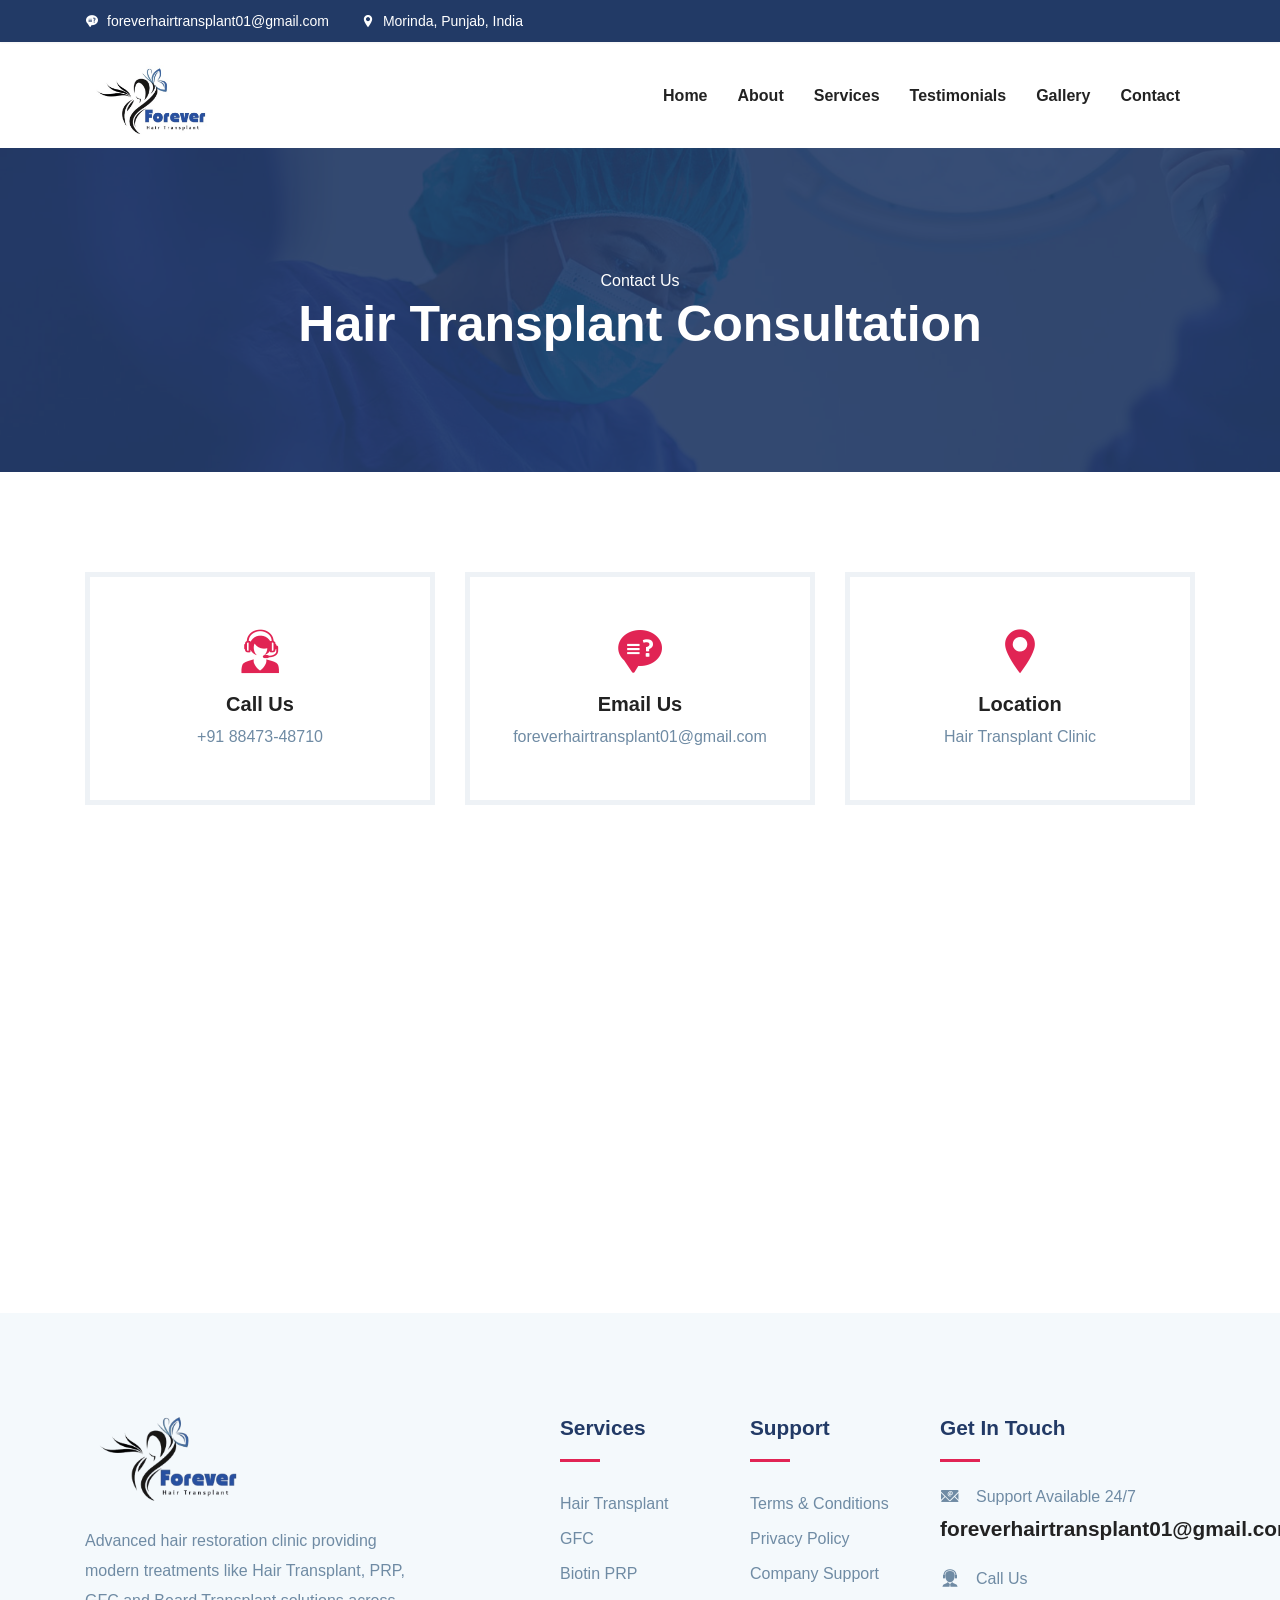
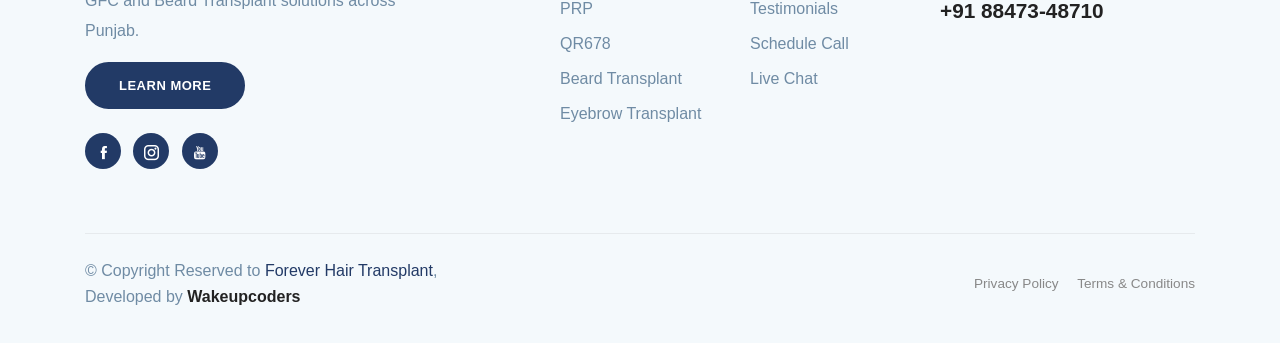
<file: contact.html>
<!DOCTYPE html>
<html lang="en">

<head>
	<meta charset="UTF-8">

	<title>Forever Hair Transplant | Best Hair Transplant Clinic</title>

	<meta name="description"
		content="Forever Hair Transplant provides advanced hair transplant, hair restoration, PRP therapy and hair loss treatment. Book consultation today.">

	<meta name="keywords"
		content="hair transplant, hair restoration, PRP therapy, hair loss treatment, beard transplant, best hair transplant clinic">

	<meta name="author" content="Wakeupcoders">

	<meta name="viewport" content="width=device-width, initial-scale=1.0">

	<link rel="shortcut icon" type="image/x-icon" href="/images/favicon.ico" />

	<link rel="stylesheet" href="plugins/bootstrap/css/bootstrap.min.css">
	<link rel="stylesheet" href="plugins/icofont/icofont.min.css">
	<link rel="stylesheet" href="plugins/slick-carousel/slick/slick.css">
	<link rel="stylesheet" href="plugins/slick-carousel/slick/slick-theme.css">
	<link rel="stylesheet" href="css/style.css">

	<!-- Google tag (gtag.js) -->
	<script async src="https://www.googletagmanager.com/gtag/js?id=G-NWPSKLHW2H"></script>
	<script>
		window.dataLayer = window.dataLayer || [];
		function gtag() { dataLayer.push(arguments); }
		gtag('js', new Date());

		gtag('config', 'G-NWPSKLHW2H');
	</script>


	<!-- Calendly badge widget begin -->
	<link href="https://assets.calendly.com/assets/external/widget.css" rel="stylesheet">
	<script src="https://assets.calendly.com/assets/external/widget.js" type="text/javascript" async></script>
	<script
		type="text/javascript">window.onload = function () { Calendly.initBadgeWidget({ url: 'https://calendly.com/foreverhairtransplant01/30min?primary_color=223a66', text: 'Book Your Session', color: '#223a66', textColor: '#ffffff', branding: false }); }</script>
	<!-- Calendly badge widget end -->


</head>

<body id="top">

		<header>
		<div class="header-top-bar">
			<div class="container">
				<div class="row align-items-center">
					<div class="col-lg-12 col-md-12">
						<ul class="top-bar-info list-inline-item pl-0 mb-0">
							<li class="list-inline-item">
								<a href="mailto:foreverhairtransplant01@gmail.com">
									<i class="icofont-support-faq mr-2"></i>foreverhairtransplant01@gmail.com
								</a>
							</li>
							<li class="list-inline-item">
								<i class="icofont-location-pin mr-2"></i>Morinda, Punjab, India
							</li>
						</ul>
					</div>
					<div class="col-lg-6 col-md-4">
						<div class="text-lg-right top-right-bar mt-2 mt-lg-0">
							
						</div>
					</div>
				</div>
			</div>
		</div>

		<nav class="navbar navbar-expand-lg navigation" id="navbar">
			<div class="container">
				<a class="navbar-brand" href="index.html">
					<img src="images/logo.jpeg" alt="Forever Hair Transplant" class="img-fluid" height="60"
						width="auto">
				</a>
				<button class="navbar-toggler collapsed" type="button" data-toggle="collapse" data-target="#navbarmain"
					aria-controls="navbarmain" aria-expanded="false" aria-label="Toggle navigation">
					<span class="icofont-navigation-menu"></span>
				</button>
				<div class="collapse navbar-collapse" id="navbarmain">
					<ul class="navbar-nav ml-auto">
						<li class="nav-item active"><a class="nav-link" href="index.html">Home</a></li>
						<li class="nav-item"><a class="nav-link" href="about.html">About</a></li>
						<li class="nav-item"><a class="nav-link" href="service.html">Services</a></li>
						<li class="nav-item"><a class="nav-link" href="testimonials.html">Testimonials</a></li>
						<li class="nav-item"><a class="nav-link" href="gallery.html">Gallery</a></li>
						<li class="nav-item"><a class="nav-link" href="contact.html">Contact</a></li>
					</ul>
				</div>
			</div>
		</nav>
	</header>


	<section class="page-title bg-1">
		<div class="overlay"></div>
		<div class="container">
			<div class="row">
				<div class="col-md-12">

					<div class="block text-center">

						<span class="text-white">Contact Us</span>

						<h1 class="text-capitalize mb-5 text-lg">
							Hair Transplant Consultation
						</h1>

					</div>

				</div>
			</div>
		</div>
	</section>


	<section class="section contact-info pb-0">

		<div class="container">
			<div class="row">

				<div class="col-lg-4 col-sm-6 col-md-6">

					<div class="contact-block mb-4 mb-lg-0">

						<i class="icofont-live-support"></i>

						<h5>Call Us</h5>

						+91 88473-48710

					</div>
				</div>

				<div class="col-lg-4 col-sm-6 col-md-6">

					<div class="contact-block mb-4 mb-lg-0">

						<i class="icofont-support-faq"></i>

						<h5>Email Us</h5>

						foreverhairtransplant01@gmail.com

					</div>
				</div>

				<div class="col-lg-4 col-sm-6 col-md-6">

					<div class="contact-block mb-4 mb-lg-0">

						<i class="icofont-location-pin"></i>

						<h5>Location</h5>

						Hair Transplant Clinic

					</div>
				</div>

			</div>
		</div>
	</section>


	<!-- <section class="contact-form-wrap section">

		<div class="container">

			<div class="row justify-content-center">

				<div class="col-lg-6">

					<div class="section-title text-center">

						<h2 class="text-md mb-2">
							Contact Forever Hair Transplant
						</h2>

						<div class="divider mx-auto my-4"></div>

						<p class="mb-5">
							Book your consultation for advanced hair transplant and hair restoration treatments.
						</p>

					</div>
				</div>
			</div>


			<div class="row">
				<div class="col-lg-12 col-md-12 col-sm-12">

					<form id="contact-form" class="contact__form" method="post" action="mail.php">

						<div class="row">

							<div class="col-lg-6">
								<div class="form-group">
									<input name="name" id="name" type="text" class="form-control"
										placeholder="Your Full Name">
								</div>
							</div>

							<div class="col-lg-6">
								<div class="form-group">
									<input name="email" id="email" type="email" class="form-control"
										placeholder="Your Email Address">
								</div>
							</div>

							<div class="col-lg-6">
								<div class="form-group">
									<input name="subject" id="subject" type="text" class="form-control"
										placeholder="Hair Treatment Inquiry">
								</div>
							</div>

							<div class="col-lg-6">
								<div class="form-group">
									<input name="phone" id="phone" type="text" class="form-control"
										placeholder="Your Phone Number">
								</div>
							</div>

						</div>

						<div class="form-group-2 mb-4">

							<textarea name="message" id="message" class="form-control" rows="8"
								placeholder="Your Message"></textarea>

						</div>

						<div class="text-center">

							<input class="btn btn-main btn-round-full" name="submit" type="submit" value="Send Message">

						</div>

					</form>

					

				</div>
			</div>

		</div>
	</section> -->

	<br>
	<br>
	<iframe
		src="https://www.google.com/maps/embed?pb=!1m17!1m12!1m3!1d3427.2362944484003!2d76.49612807558285!3d30.79600717455388!2m3!1f0!2f0!3f0!3m2!1i1024!2i768!4f13.1!3m2!1m1!2s!5e0!3m2!1sen!2sin!4v1772981799469!5m2!1sen!2sin"
		width="100%" height="450" style="border:0;" allowfullscreen="" loading="lazy"
		referrerpolicy="no-referrer-when-downgrade"></iframe>


	<footer class="footer section gray-bg">
		<div class="container">
			<div class="row">
				<div class="col-lg-4 mr-auto col-sm-6">
					<div class="widget mb-5 mb-lg-0">
						<div class="logo mb-4">
							<img src="images/logo-removebg-preview.png" alt="Forever Hair Transplant Logo"
								class="img-fluid" height="190" width="170">
						</div>
						<p>Advanced hair restoration clinic providing modern treatments like Hair Transplant, PRP, GFC
							and Beard Transplant solutions across Punjab.</p>
						<a href="service.html" class="btn btn-main btn-round-full">Learn More</a>
						<ul class="list-inline footer-socials mt-4">
							<li class="list-inline-item"><a
									href="https://www.facebook.com/profile.php?id=100091562301363&sk=reels_tab"
									aria-label="Facebook"><i class="icofont-facebook" style="margin-top:-9px;"></i></a></li>
							<li class="list-inline-item"><a href="https://www.instagram.com/forever.hair_transplant/"
									aria-label="Instagram"><i class="icofont-instagram" style="margin-top:-9px;"></i></a></li>
							<li class="list-inline-item"><a href="https://www.youtube.com/@Forever.hair.transplant"
									aria-label="YouTube"><i class="icofont-youtube" style="margin-top:-9px;"></i></a></li>
						</ul>
					</div>
				</div>

				<div class="col-lg-2 col-md-6 col-sm-6">
					<div class="widget mb-5 mb-lg-0">
						<h4 class="text-capitalize mb-3">Services</h4>
						<div class="divider mb-4"></div>
						<ul class="list-unstyled footer-menu lh-35">
							<li><a href="service.html">Hair Transplant</a></li>
							<li><a href="service.html">GFC</a></li>
							<li><a href="service.html">Biotin PRP</a></li>
							<li><a href="service.html">PRP</a></li>
							<li><a href="service.html">QR678</a></li>
							<li><a href="service.html">Beard Transplant</a></li>
							<li><a href="service.html">Eyebrow Transplant</a></li>
						</ul>
					</div>
				</div>

				<div class="col-lg-2 col-md-6 col-sm-6">
					<div class="widget mb-5 mb-lg-0">
						<h4 class="text-capitalize mb-3">Support</h4>
						<div class="divider mb-4"></div>
						<ul class="list-unstyled footer-menu lh-35">
							<li><a href="terms.html">Terms & Conditions</a></li>
							<li><a href="privacy.html">Privacy Policy</a></li>
							<li><a href="contact.html">Company Support</a></li>
							<li><a href="testimonials.html">Testimonials</a></li>
							<li><a href="https://calendly.com/foreverhairtransplant01/30min">Schedule Call</a></li>
							<li><a href="https://tawk.to/chat/69ad96b27ac1721c39912463/1jj719an2">Live Chat</a></li>
						</ul>
					</div>
				</div>

				<div class="col-lg-3 col-md-6 col-sm-6">
					<div class="widget widget-contact mb-5 mb-lg-0">
						<h4 class="text-capitalize mb-3">Get in Touch</h4>
						<div class="divider mb-4"></div>
						<div class="footer-contact-block mb-4">
							<div class="icon d-flex align-items-center">
								<i class="icofont-email mr-3"></i>
								<span class="h6 mb-0">Support Available 24/7</span>
							</div>
							<h4 class="mt-2">
								<a href="mailto:foreverhairtransplant01@gmail.com">foreverhairtransplant01@gmail.com</a>
							</h4>
						</div>
						<div class="footer-contact-block">
							<div class="icon d-flex align-items-center">
								<i class="icofont-support mr-3"></i>
								<span class="h6 mb-0">Call Us</span>
							</div>
							<h4 class="mt-2">
								<a href="tel:+918847348710">+91 88473-48710</a>
							</h4>
						</div>
					</div>
				</div>
			</div>

			<div class="footer-btm py-4 mt-5">
				<div class="row align-items-center justify-content-between">
					<div class="col-lg-6 col-md-12 mb-2 mb-lg-0">
						<div class="copyright">
							&copy; Copyright Reserved to <span class="text-color">Forever Hair Transplant</span>,<br>
							Developed by <span class="text-color"><a href="https://wakeupcoders.com"
									target="_blank">Wakeupcoders</a></span>
						</div>
					</div>
					<div class="col-lg-6 col-md-12">
						<div class="text-lg-right" style="font-size:0.85rem;color:#999;">
							<a href="privacy.html" style="color:#888;text-decoration:none;margin-right:15px;">Privacy
								Policy</a>
							<a href="terms.html" style="color:#888;text-decoration:none;">Terms & Conditions</a>
						</div>
					</div>
				</div>
			</div>
		</div>
	</footer>
	<script src="plugins/jquery/jquery.js"></script>
	<script src="plugins/bootstrap/js/popper.js"></script>
	<script src="plugins/bootstrap/js/bootstrap.min.js"></script>
	<script src="plugins/slick-carousel/slick/slick.min.js"></script>
	<script src="js/script.js"></script>
	<!--Start of Tawk.to Script-->
	<script type="text/javascript">
		var Tawk_API = Tawk_API || {}, Tawk_LoadStart = new Date();
		(function () {
			var s1 = document.createElement("script"), s0 = document.getElementsByTagName("script")[0];
			s1.async = true;
			s1.src = 'https://embed.tawk.to/69ad96b27ac1721c39912463/1jj719an2';
			s1.charset = 'UTF-8';
			s1.setAttribute('crossorigin', '*');
			s0.parentNode.insertBefore(s1, s0);
		})();
	</script>
	<!--End of Tawk.to Script-->

</body>

</html>
</file>
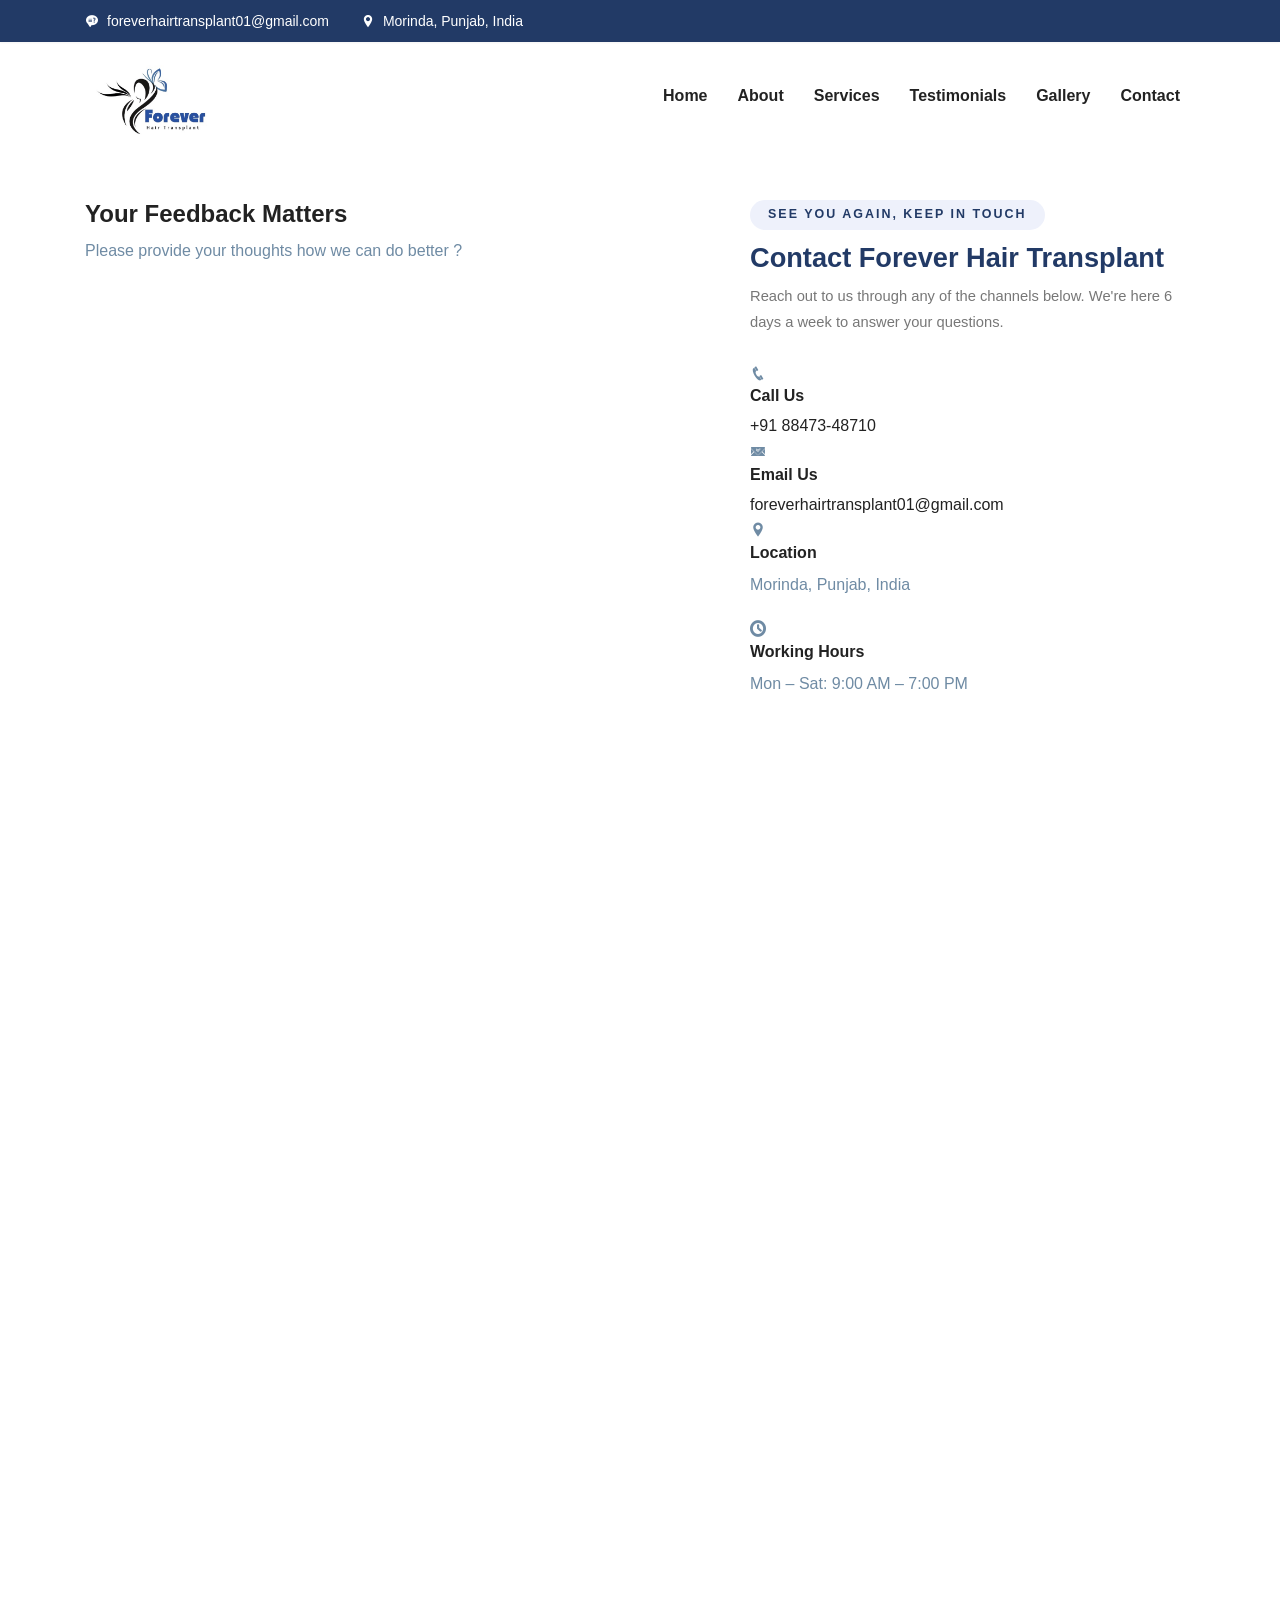
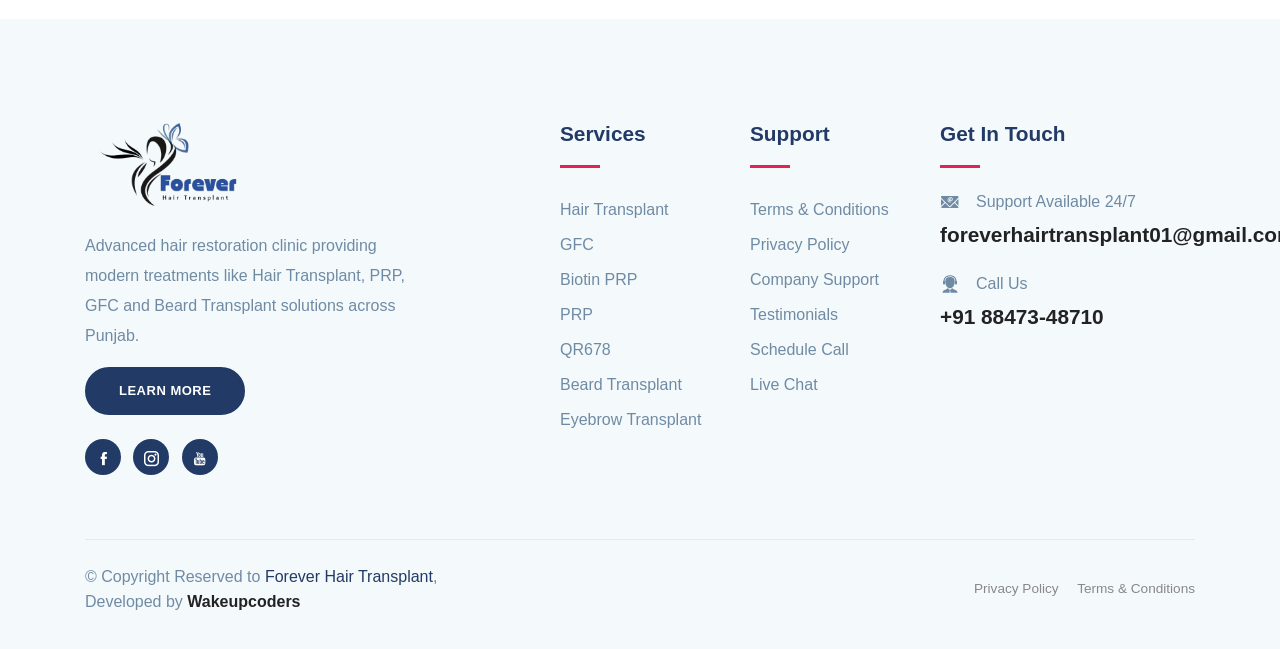
<file: feedback.html>
<!DOCTYPE html>
<html lang="en">

<head>
	<meta charset="UTF-8">

	<title>Forever Hair Transplant | Best Hair Transplant Clinic</title>

	<meta name="description"
		content="Forever Hair Transplant provides advanced hair transplant, hair restoration, PRP therapy and hair loss treatment. Book consultation today.">

	<meta name="keywords"
		content="hair transplant, hair restoration, PRP therapy, hair loss treatment, beard transplant, best hair transplant clinic">

	<meta name="author" content="Wakeupcoders">

	<meta name="viewport" content="width=device-width, initial-scale=1.0">

	<link rel="shortcut icon" type="image/x-icon" href="/images/favicon.ico" />

	<link rel="stylesheet" href="plugins/bootstrap/css/bootstrap.min.css">
	<link rel="stylesheet" href="plugins/icofont/icofont.min.css">
	<link rel="stylesheet" href="plugins/slick-carousel/slick/slick.css">
	<link rel="stylesheet" href="plugins/slick-carousel/slick/slick-theme.css">
	<link rel="stylesheet" href="css/style.css">

	<!-- Google tag (gtag.js) -->
	<script async src="https://www.googletagmanager.com/gtag/js?id=G-NWPSKLHW2H"></script>
	<script>
		window.dataLayer = window.dataLayer || [];
		function gtag() { dataLayer.push(arguments); }
		gtag('js', new Date());

		gtag('config', 'G-NWPSKLHW2H');
	</script>


	<!-- Calendly badge widget begin -->
	<link href="https://assets.calendly.com/assets/external/widget.css" rel="stylesheet">
	<script src="https://assets.calendly.com/assets/external/widget.js" type="text/javascript" async></script>
	<script
		type="text/javascript">window.onload = function () { Calendly.initBadgeWidget({ url: 'https://calendly.com/foreverhairtransplant01/30min?primary_color=223a66', text: 'Book Your Session', color: '#223a66', textColor: '#ffffff', branding: false }); }</script>
	<!-- Calendly badge widget end -->


</head>

<body id="top">

	<header>
		<div class="header-top-bar">
			<div class="container">
				<div class="row align-items-center">
					<div class="col-lg-12 col-md-12">
						<ul class="top-bar-info list-inline-item pl-0 mb-0">
							<li class="list-inline-item">
								<a href="mailto:foreverhairtransplant01@gmail.com">
									<i class="icofont-support-faq mr-2"></i>foreverhairtransplant01@gmail.com
								</a>
							</li>
							<li class="list-inline-item">
								<i class="icofont-location-pin mr-2"></i>Morinda, Punjab, India
							</li>
						</ul>
					</div>
					<div class="col-lg-6 col-md-4">
						<div class="text-lg-right top-right-bar mt-2 mt-lg-0">

						</div>
					</div>
				</div>
			</div>
		</div>

		<nav class="navbar navbar-expand-lg navigation" id="navbar">
			<div class="container">
				<a class="navbar-brand" href="index.html">
					<img src="images/logo.jpeg" alt="Forever Hair Transplant" class="img-fluid" height="60"
						width="auto">
				</a>
				<button class="navbar-toggler collapsed" type="button" data-toggle="collapse" data-target="#navbarmain"
					aria-controls="navbarmain" aria-expanded="false" aria-label="Toggle navigation">
					<span class="icofont-navigation-menu"></span>
				</button>
				<div class="collapse navbar-collapse" id="navbarmain">
					<ul class="navbar-nav ml-auto">
						<li class="nav-item active"><a class="nav-link" href="index.html">Home</a></li>
						<li class="nav-item"><a class="nav-link" href="about.html">About</a></li>
						<li class="nav-item"><a class="nav-link" href="service.html">Services</a></li>
						<li class="nav-item"><a class="nav-link" href="testimonials.html">Testimonials</a></li>
						<li class="nav-item"><a class="nav-link" href="gallery.html">Gallery</a></li>
						<li class="nav-item"><a class="nav-link" href="contact.html">Contact</a></li>
					</ul>
				</div>
			</div>
		</nav>
	</header>
<br><br>


	<section class="appt-section">
		<div class="container">
			<div class="row">
				<div class="col-lg-7">
					<div class="appt-form-wrap">
						<h3>Your Feedback Matters</h3>
						<p>Please provide your thoughts how we can do better ?</p>
						<iframe data-tally-src="https://tally.so/embed/gDAZkJ?alignLeft=1&hideTitle=1&transparentBackground=1&dynamicHeight=1" loading="lazy" width="100%" height="820" frameborder="0" marginheight="0" marginwidth="0" title="Feedback Form"></iframe>
<script>var d=document,w="https://tally.so/widgets/embed.js",v=function(){"undefined"!=typeof Tally?Tally.loadEmbeds():d.querySelectorAll("iframe[data-tally-src]:not([src])").forEach((function(e){e.src=e.dataset.tallySrc}))};if("undefined"!=typeof Tally)v();else if(d.querySelector('script[src="'+w+'"]')==null){var s=d.createElement("script");s.src=w,s.onload=v,s.onerror=v,d.body.appendChild(s);}</script>
					</div>
				</div>
				<div class="col-lg-5">
					<div class="appt-info-col">
						<div style="margin-bottom:25px;">
							<span class="tag"
								style="display:inline-block;background:#eef1fb;color:#223a66;padding:5px 18px;border-radius:30px;font-size:.78rem;font-weight:700;text-transform:uppercase;letter-spacing:2px;margin-bottom:12px;">See You Again, Keep in Touch</span>
							<h3 style="font-size:1.7rem;font-weight:800;color:#223a66;margin-bottom:10px;">Contact
								Forever Hair Transplant</h3>
							<p style="color:#777;font-size:.92rem;line-height:1.75;">Reach out to us through any of the
								channels below. We're here 6 days a week to answer your questions.</p>
						</div>
						<div class="appt-info-item">
							<div class="appt-info-icon"><i class="icofont-phone"></i></div>
							<div>
								<h6>Call Us</h6>
								<a href="tel:+918847348710">+91 88473-48710</a>
							</div>
						</div>
						<div class="appt-info-item">
							<div class="appt-info-icon"><i class="icofont-email"></i></div>
							<div>
								<h6>Email Us</h6>
								<a href="mailto:foreverhairtransplant01@gmail.com">foreverhairtransplant01@gmail.com</a>
							</div>
						</div>
						<div class="appt-info-item">
							<div class="appt-info-icon"><i class="icofont-location-pin"></i></div>
							<div>
								<h6>Location</h6>
								<p>Morinda, Punjab, India</p>
							</div>
						</div>
						<div class="appt-info-item">
							<div class="appt-info-icon"><i class="icofont-ui-clock"></i></div>
							<div>
								<h6>Working Hours</h6>
								<p>Mon – Sat: 9:00 AM – 7:00 PM</p>
							</div>
						</div>
					
					</div>
				</div>
			</div>
		</div>
	</section>
	<br>
	<br>
	<iframe
		src="https://www.google.com/maps/embed?pb=!1m17!1m12!1m3!1d3427.2362944484003!2d76.49612807558285!3d30.79600717455388!2m3!1f0!2f0!3f0!3m2!1i1024!2i768!4f13.1!3m2!1m1!2s!5e0!3m2!1sen!2sin!4v1772981799469!5m2!1sen!2sin"
		width="100%" height="450" style="border:0;" allowfullscreen="" loading="lazy"
		referrerpolicy="no-referrer-when-downgrade"></iframe>


	<footer class="footer section gray-bg">
		<div class="container">
			<div class="row">
				<div class="col-lg-4 mr-auto col-sm-6">
					<div class="widget mb-5 mb-lg-0">
						<div class="logo mb-4">
							<img src="images/logo-removebg-preview.png" alt="Forever Hair Transplant Logo"
								class="img-fluid" height="190" width="170">
						</div>
						<p>Advanced hair restoration clinic providing modern treatments like Hair Transplant, PRP, GFC
							and Beard Transplant solutions across Punjab.</p>
						<a href="service.html" class="btn btn-main btn-round-full">Learn More</a>
						<ul class="list-inline footer-socials mt-4">
							<li class="list-inline-item"><a
									href="https://www.facebook.com/profile.php?id=100091562301363&sk=reels_tab"
									aria-label="Facebook"><i class="icofont-facebook" style="margin-top:-9px;"></i></a></li>
							<li class="list-inline-item"><a href="https://www.instagram.com/forever.hair_transplant/"
									aria-label="Instagram"><i class="icofont-instagram" style="margin-top:-9px;"></i></a></li>
							<li class="list-inline-item"><a href="https://www.youtube.com/@Forever.hair.transplant"
									aria-label="YouTube"><i class="icofont-youtube" style="margin-top:-9px;"></i></a></li>
						</ul>
					</div>
				</div>

				<div class="col-lg-2 col-md-6 col-sm-6">
					<div class="widget mb-5 mb-lg-0">
						<h4 class="text-capitalize mb-3">Services</h4>
						<div class="divider mb-4"></div>
						<ul class="list-unstyled footer-menu lh-35">
							<li><a href="service.html">Hair Transplant</a></li>
							<li><a href="service.html">GFC</a></li>
							<li><a href="service.html">Biotin PRP</a></li>
							<li><a href="service.html">PRP</a></li>
							<li><a href="service.html">QR678</a></li>
							<li><a href="service.html">Beard Transplant</a></li>
							<li><a href="service.html">Eyebrow Transplant</a></li>
						</ul>
					</div>
				</div>

				<div class="col-lg-2 col-md-6 col-sm-6">
					<div class="widget mb-5 mb-lg-0">
						<h4 class="text-capitalize mb-3">Support</h4>
						<div class="divider mb-4"></div>
						<ul class="list-unstyled footer-menu lh-35">
							<li><a href="terms.html">Terms & Conditions</a></li>
							<li><a href="privacy.html">Privacy Policy</a></li>
							<li><a href="contact.html">Company Support</a></li>
							<li><a href="testimonials.html">Testimonials</a></li>
							<li><a href="https://calendly.com/foreverhairtransplant01/30min">Schedule Call</a></li>
							<li><a href="https://tawk.to/chat/69ad96b27ac1721c39912463/1jj719an2">Live Chat</a></li>
						</ul>
					</div>
				</div>

				<div class="col-lg-3 col-md-6 col-sm-6">
					<div class="widget widget-contact mb-5 mb-lg-0">
						<h4 class="text-capitalize mb-3">Get in Touch</h4>
						<div class="divider mb-4"></div>
						<div class="footer-contact-block mb-4">
							<div class="icon d-flex align-items-center">
								<i class="icofont-email mr-3"></i>
								<span class="h6 mb-0">Support Available 24/7</span>
							</div>
							<h4 class="mt-2">
								<a href="mailto:foreverhairtransplant01@gmail.com">foreverhairtransplant01@gmail.com</a>
							</h4>
						</div>
						<div class="footer-contact-block">
							<div class="icon d-flex align-items-center">
								<i class="icofont-support mr-3"></i>
								<span class="h6 mb-0">Call Us</span>
							</div>
							<h4 class="mt-2">
								<a href="tel:+918847348710">+91 88473-48710</a>
							</h4>
						</div>
					</div>
				</div>
			</div>

			<div class="footer-btm py-4 mt-5">
				<div class="row align-items-center justify-content-between">
					<div class="col-lg-6 col-md-12 mb-2 mb-lg-0">
						<div class="copyright">
							&copy; Copyright Reserved to <span class="text-color">Forever Hair Transplant</span>,<br>
							Developed by <span class="text-color"><a href="https://wakeupcoders.com"
									target="_blank">Wakeupcoders</a></span>
						</div>
					</div>
					<div class="col-lg-6 col-md-12">
						<div class="text-lg-right" style="font-size:0.85rem;color:#999;">
							<a href="privacy.html" style="color:#888;text-decoration:none;margin-right:15px;">Privacy
								Policy</a>
							<a href="terms.html" style="color:#888;text-decoration:none;">Terms & Conditions</a>
						</div>
					</div>
				</div>
			</div>
		</div>
	</footer>
	<script src="plugins/jquery/jquery.js"></script>
	<script src="plugins/bootstrap/js/popper.js"></script>
	<script src="plugins/bootstrap/js/bootstrap.min.js"></script>
	<script src="plugins/slick-carousel/slick/slick.min.js"></script>
	<script src="js/script.js"></script>
	<!--Start of Tawk.to Script-->
	<script type="text/javascript">
		var Tawk_API = Tawk_API || {}, Tawk_LoadStart = new Date();
		(function () {
			var s1 = document.createElement("script"), s0 = document.getElementsByTagName("script")[0];
			s1.async = true;
			s1.src = 'https://embed.tawk.to/69ad96b27ac1721c39912463/1jj719an2';
			s1.charset = 'UTF-8';
			s1.setAttribute('crossorigin', '*');
			s0.parentNode.insertBefore(s1, s0);
		})();
	</script>
	<!--End of Tawk.to Script-->

</body>

</html>
</file>
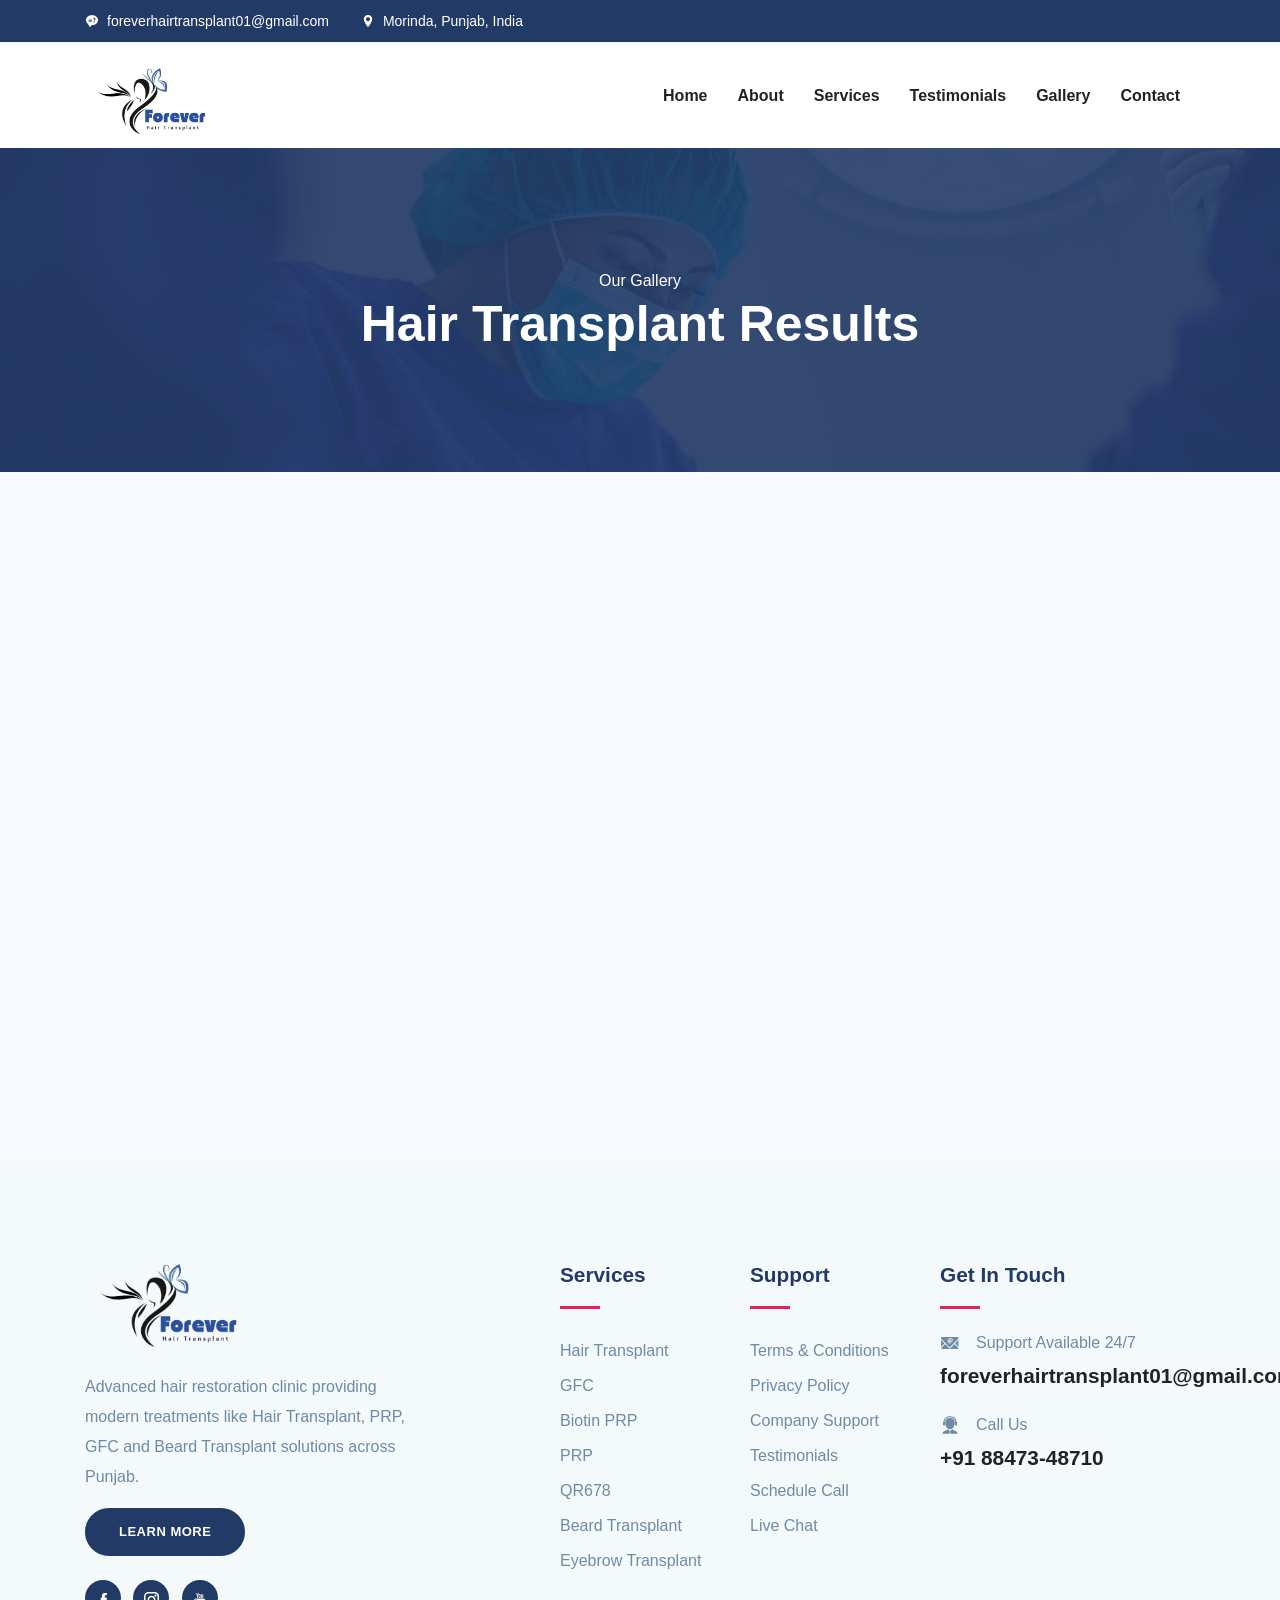
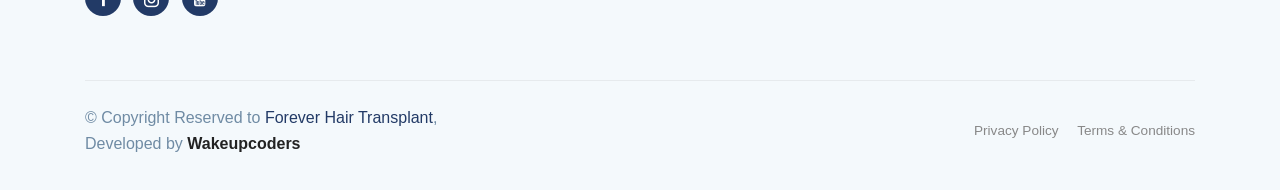
<file: gallery.html>
<!DOCTYPE html>
<html lang="en">

<head>

	<meta charset="UTF-8">

	<title>Gallery | Forever Hair Transplant Clinic</title>

	<meta name="description"
		content="View real results from Forever Hair Transplant Clinic including Hair Transplant, PRP, GFC, QR678, Beard Transplant and Eyebrow Transplant procedures.">

	<meta name="keywords"
		content="hair transplant results, hair transplant gallery, beard transplant results, prp therapy results">

	<meta name="author" content="Wakeupcoders">

	<meta name="viewport" content="width=device-width, initial-scale=1.0">

	<link rel="shortcut icon" type="image/x-icon" href="/images/favicon.ico" />

	<link rel="stylesheet" href="plugins/bootstrap/css/bootstrap.min.css">
	<link rel="stylesheet" href="plugins/icofont/icofont.min.css">
	<link rel="stylesheet" href="plugins/slick-carousel/slick/slick.css">
	<link rel="stylesheet" href="plugins/slick-carousel/slick/slick-theme.css">
	<link rel="stylesheet" href="css/style.css">
	<!-- Google tag (gtag.js) -->
	<script async src="https://www.googletagmanager.com/gtag/js?id=G-NWPSKLHW2H"></script>
	<script>
		window.dataLayer = window.dataLayer || [];
		function gtag() { dataLayer.push(arguments); }
		gtag('js', new Date());
		gtag('config', 'G-NWPSKLHW2H');
	</script>

	<!-- Calendly badge widget -->
	<link href="https://assets.calendly.com/assets/external/widget.css" rel="stylesheet">
	<script src="https://assets.calendly.com/assets/external/widget.js" type="text/javascript" async></script>
	<script type="text/javascript">
		window.onload = function () {
			Calendly.initBadgeWidget({
				url: 'https://calendly.com/foreverhairtransplant01/30min?primary_color=223a66',
				text: 'Book Your Session',
				color: '#223a66',
				textColor: '#ffffff',
				branding: false
			});
		}
	</script>

</head>

<body id="top">

	<!-- HEADER SAME AS OTHER PAGES -->

		<header>
		<div class="header-top-bar">
			<div class="container">
				<div class="row align-items-center">
					<div class="col-lg-12 col-md-12">
						<ul class="top-bar-info list-inline-item pl-0 mb-0">
							<li class="list-inline-item">
								<a href="mailto:foreverhairtransplant01@gmail.com">
									<i class="icofont-support-faq mr-2"></i>foreverhairtransplant01@gmail.com
								</a>
							</li>
							<li class="list-inline-item">
								<i class="icofont-location-pin mr-2"></i>Morinda, Punjab, India
							</li>
						</ul>
					</div>
					<div class="col-lg-6 col-md-4">
						<div class="text-lg-right top-right-bar mt-2 mt-lg-0">
							
						</div>
					</div>
				</div>
			</div>
		</div>

		<nav class="navbar navbar-expand-lg navigation" id="navbar">
			<div class="container">
				<a class="navbar-brand" href="index.html">
					<img src="images/logo.jpeg" alt="Forever Hair Transplant" class="img-fluid" height="60"
						width="auto">
				</a>
				<button class="navbar-toggler collapsed" type="button" data-toggle="collapse" data-target="#navbarmain"
					aria-controls="navbarmain" aria-expanded="false" aria-label="Toggle navigation">
					<span class="icofont-navigation-menu"></span>
				</button>
				<div class="collapse navbar-collapse" id="navbarmain">
					<ul class="navbar-nav ml-auto">
						<li class="nav-item active"><a class="nav-link" href="index.html">Home</a></li>
						<li class="nav-item"><a class="nav-link" href="about.html">About</a></li>
						<li class="nav-item"><a class="nav-link" href="service.html">Services</a></li>
						<li class="nav-item"><a class="nav-link" href="testimonials.html">Testimonials</a></li>
						<li class="nav-item"><a class="nav-link" href="gallery.html">Gallery</a></li>
						<li class="nav-item"><a class="nav-link" href="contact.html">Contact</a></li>
					</ul>
				</div>
			</div>
		</nav>
	</header>


	<!-- PAGE TITLE -->

	<section class="page-title bg-1">
		<div class="overlay"></div>

		<div class="container">
			<div class="row">
				<div class="col-md-12">

					<div class="block text-center">

						<span class="text-white">Our Gallery</span>

						<h1 class="text-capitalize mb-5 text-lg">
							Hair Transplant Results
						</h1>

					</div>

				</div>
			</div>
		</div>
	</section>



	<!-- GALLERY SECTION -->

	<style>
    .gallery-section {
        padding: 60px 0;
        background: #f8faff;
    }
    .gallery-item {
        position: relative;
        overflow: hidden;
        border-radius: 10px;
        margin-bottom: 24px;
        cursor: pointer;
    }
    .gallery-item .gallery-img {
        width: 100%;
        height: 260px;
        background-size: cover;
        background-position: center;
        background-repeat: no-repeat;
        display: block;
        transition: transform 0.4s ease;
    }
    .gallery-item:hover .gallery-img {
        transform: scale(1.08);
    }
    .gallery-overlay {
        position: absolute;
        inset: 0;
        background: linear-gradient(to top, rgba(34,58,102,0.85) 0%, transparent 60%);
        opacity: 0;
        transition: opacity 0.35s ease;
        display: flex;
        align-items: flex-end;
        padding: 20px;
    }
    .gallery-item:hover .gallery-overlay {
        opacity: 1;
    }
    .gallery-overlay h5 {
        color: #fff;
        font-size: 1rem;
        font-weight: 700;
        margin: 0;
    }
    .gallery-overlay span {
        color: rgba(255,255,255,0.8);
        font-size: 0.82rem;
        display: block;
        margin-top: 3px;
    }
    .gallery-overlay .overlay-icon {
        width: 36px;
        height: 36px;
        background: rgba(255,255,255,0.2);
        border-radius: 50%;
        display: flex;
        align-items: center;
        justify-content: center;
        margin-left: auto;
        flex-shrink: 0;
        color: #fff;
        font-size: 1rem;
    }
</style>

<section class="section gallery-section">
    <div class="container">
        <div class="row">

            <!-- Hair Transplant -->
            <div class="col-lg-4 col-md-6 col-sm-6">
                <div class="gallery-item">
                    <div class="gallery-img" style="background-image: url('https://media.istockphoto.com/id/1359870624/photo/the-head-of-a-balding-man-before-and-after-hair-transplant-surgery-a-man-losing-his-hair-has.jpg?s=612x612&w=0&k=20&c=9JfkQPXknKkfdymUtNit-VrXJtIo5PolslTLBXkcIt0=');"></div>
                    <div class="gallery-overlay">
                        <div>
                            <h5>Hair Transplant</h5>
                            <span>Natural hair restoration result</span>
                        </div>
                        <div class="overlay-icon"><i class="icofont-search-2"></i></div>
                    </div>
                </div>
            </div>

            <!-- PRP Therapy -->
            <div class="col-lg-4 col-md-6 col-sm-6">
                <div class="gallery-item">
                    <div class="gallery-img" style="background-image: url('https://www.isaacluxe.co/wp-content/uploads/2023/05/New-Project-2023-05-18T185210.333.jpg');"></div>
                    <div class="gallery-overlay">
                        <div>
                            <h5>PRP Therapy</h5>
                            <span>Improved hair density after PRP</span>
                        </div>
                        <div class="overlay-icon"><i class="icofont-search-2"></i></div>
                    </div>
                </div>
            </div>

            <!-- GFC Treatment -->
            <div class="col-lg-4 col-md-6 col-sm-6">
                <div class="gallery-item">
                    <div class="gallery-img" style="background-image: url('https://www.kosmoderma.com/wp-content/uploads/2024/12/80.jpg');"></div>
                    <div class="gallery-overlay">
                        <div>
                            <h5>GFC Treatment</h5>
                            <span>Hair regrowth using GFC therapy</span>
                        </div>
                        <div class="overlay-icon"><i class="icofont-search-2"></i></div>
                    </div>
                </div>
            </div>

            <!-- QR678 -->
            <div class="col-lg-4 col-md-6 col-sm-6">
                <div class="gallery-item">
                    <div class="gallery-img" style="background-image: url('https://drsajjas.com/wp-content/uploads/elementor/thumbs/micro-needling-man-q93yoh491kyn8lx07gfst9pap79tqe669vsma98178.jpeg');"></div>
                    <div class="gallery-overlay">
                        <div>
                            <h5>QR678 Treatment</h5>
                            <span>Reduction in hair fall & regrowth</span>
                        </div>
                        <div class="overlay-icon"><i class="icofont-search-2"></i></div>
                    </div>
                </div>
            </div>

            <!-- Beard Transplant -->
            <div class="col-lg-4 col-md-6 col-sm-6">
                <div class="gallery-item">
                    <div class="gallery-img" style="background-image: url('https://kopelmanhair.com/wp-content/uploads/2025/02/beard-transplant-recovery-day10-right-1024x460.webp');"></div>
                    <div class="gallery-overlay">
                        <div>
                            <h5>Beard Transplant</h5>
                            <span>Fuller natural beard result</span>
                        </div>
                        <div class="overlay-icon"><i class="icofont-search-2"></i></div>
                    </div>
                </div>
            </div>

            <!-- Eyebrow Transplant -->
            <div class="col-lg-4 col-md-6 col-sm-6">
                <div class="gallery-item">
                    <div class="gallery-img" style="background-image: url('https://cdn-ilcgfmf.nitrocdn.com/euyBPuhioCJiYvYPsbIIMWDnyLugoLfl/assets/images/optimized/rev-2342b7b/www.drbatul.com/wp-content/uploads/2018/06/microblading-eyebrows-mumbai.png');"></div>
                    <div class="gallery-overlay">
                        <div>
                            <h5>Eyebrow Transplant</h5>
                            <span>Perfectly shaped fuller eyebrows</span>
                        </div>
                        <div class="overlay-icon"><i class="icofont-search-2"></i></div>
                    </div>
                </div>
            </div>

            <!-- Sapphire / DHI -->
            <!-- <div class="col-lg-4 col-md-6 col-sm-6">
                <div class="gallery-item">
                    <div class="gallery-img" style="background-image: url('https://images.unsplash.com/photo-1584467735867-4297ae2ebcee?w=800&q=80');"></div>
                    <div class="gallery-overlay">
                        <div>
                            <h5>Sapphire / DHI</h5>
                            <span>Minimally invasive precision technique</span>
                        </div>
                        <div class="overlay-icon"><i class="icofont-search-2"></i></div>
                    </div>
                </div>
            </div> -->

            <!-- IV Therapy -->
            <!-- <div class="col-lg-4 col-md-6 col-sm-6">
                <div class="gallery-item">
                    <div class="gallery-img" style="background-image: url('https://images.unsplash.com/photo-1631815588090-d4bfec5b1ccb?w=800&q=80');"></div>
                    <div class="gallery-overlay">
                        <div>
                            <h5>IV Therapy</h5>
                            <span>Vitamin infusion for hair health</span>
                        </div>
                        <div class="overlay-icon"><i class="icofont-search-2"></i></div>
                    </div>
                </div>
            </div> -->

            <!-- Hair Loss Treatment -->
            <!-- <div class="col-lg-4 col-md-6 col-sm-6">
                <div class="gallery-item">
                    <div class="gallery-img" style="background-image: url('https://images.unsplash.com/photo-1522337360788-8b13dee7a37e?w=800&q=80');"></div>
                    <div class="gallery-overlay">
                        <div>
                            <h5>Hair Fall Treatment</h5>
                            <span>Customized hair loss solutions</span>
                        </div>
                        <div class="overlay-icon"><i class="icofont-search-2"></i></div>
                    </div>
                </div>
            </div> -->

        </div>

        <!-- <div class="text-center mt-3">
            <a href="gallery.html" class="btn btn-main btn-round-full">View Full Gallery <i class="icofont-simple-right ml-2"></i></a>
        </div> -->
    </div>
</section>


	<!-- FOOTER (USE SAME FOOTER YOU ALREADY HAVE) -->

	<footer class="footer section gray-bg">
		<div class="container">
			<div class="row">
				<div class="col-lg-4 mr-auto col-sm-6">
					<div class="widget mb-5 mb-lg-0">
						<div class="logo mb-4">
							<img src="images/logo-removebg-preview.png" alt="Forever Hair Transplant Logo"
								class="img-fluid" height="190" width="170">
						</div>
						<p>Advanced hair restoration clinic providing modern treatments like Hair Transplant, PRP, GFC
							and Beard Transplant solutions across Punjab.</p>
						<a href="service.html" class="btn btn-main btn-round-full">Learn More</a>
						<ul class="list-inline footer-socials mt-4">
							<li class="list-inline-item"><a
									href="https://www.facebook.com/profile.php?id=100091562301363&sk=reels_tab"
									aria-label="Facebook"><i class="icofont-facebook" style="margin-top:-9px;"></i></a></li>
							<li class="list-inline-item"><a href="https://www.instagram.com/forever.hair_transplant/"
									aria-label="Instagram"><i class="icofont-instagram" style="margin-top:-9px;"></i></a></li>
							<li class="list-inline-item"><a href="https://www.youtube.com/@Forever.hair.transplant"
									aria-label="YouTube"><i class="icofont-youtube" style="margin-top:-9px;"></i></a></li>
						</ul>
					</div>
				</div>

				<div class="col-lg-2 col-md-6 col-sm-6">
					<div class="widget mb-5 mb-lg-0">
						<h4 class="text-capitalize mb-3">Services</h4>
						<div class="divider mb-4"></div>
						<ul class="list-unstyled footer-menu lh-35">
							<li><a href="service.html">Hair Transplant</a></li>
							<li><a href="service.html">GFC</a></li>
							<li><a href="service.html">Biotin PRP</a></li>
							<li><a href="service.html">PRP</a></li>
							<li><a href="service.html">QR678</a></li>
							<li><a href="service.html">Beard Transplant</a></li>
							<li><a href="service.html">Eyebrow Transplant</a></li>
						</ul>
					</div>
				</div>

				<div class="col-lg-2 col-md-6 col-sm-6">
					<div class="widget mb-5 mb-lg-0">
						<h4 class="text-capitalize mb-3">Support</h4>
						<div class="divider mb-4"></div>
						<ul class="list-unstyled footer-menu lh-35">
							<li><a href="terms.html">Terms & Conditions</a></li>
							<li><a href="privacy.html">Privacy Policy</a></li>
							<li><a href="contact.html">Company Support</a></li>
							<li><a href="testimonials.html">Testimonials</a></li>
							<li><a href="https://calendly.com/foreverhairtransplant01/30min">Schedule Call</a></li>
							<li><a href="https://tawk.to/chat/69ad96b27ac1721c39912463/1jj719an2">Live Chat</a></li>
						</ul>
					</div>
				</div>

				<div class="col-lg-3 col-md-6 col-sm-6">
					<div class="widget widget-contact mb-5 mb-lg-0">
						<h4 class="text-capitalize mb-3">Get in Touch</h4>
						<div class="divider mb-4"></div>
						<div class="footer-contact-block mb-4">
							<div class="icon d-flex align-items-center">
								<i class="icofont-email mr-3"></i>
								<span class="h6 mb-0">Support Available 24/7</span>
							</div>
							<h4 class="mt-2">
								<a href="mailto:foreverhairtransplant01@gmail.com">foreverhairtransplant01@gmail.com</a>
							</h4>
						</div>
						<div class="footer-contact-block">
							<div class="icon d-flex align-items-center">
								<i class="icofont-support mr-3"></i>
								<span class="h6 mb-0">Call Us</span>
							</div>
							<h4 class="mt-2">
								<a href="tel:+918847348710">+91 88473-48710</a>
							</h4>
						</div>
					</div>
				</div>
			</div>

			<div class="footer-btm py-4 mt-5">
				<div class="row align-items-center justify-content-between">
					<div class="col-lg-6 col-md-12 mb-2 mb-lg-0">
						<div class="copyright">
							&copy; Copyright Reserved to <span class="text-color">Forever Hair Transplant</span>,<br>
							Developed by <span class="text-color"><a href="https://wakeupcoders.com"
									target="_blank">Wakeupcoders</a></span>
						</div>
					</div>
					<div class="col-lg-6 col-md-12">
						<div class="text-lg-right" style="font-size:0.85rem;color:#999;">
							<a href="privacy.html" style="color:#888;text-decoration:none;margin-right:15px;">Privacy
								Policy</a>
							<a href="terms.html" style="color:#888;text-decoration:none;">Terms & Conditions</a>
						</div>
					</div>
				</div>
			</div>
		</div>
	</footer>



	<script src="plugins/jquery/jquery.js"></script>
	<script src="plugins/bootstrap/js/popper.js"></script>
	<script src="plugins/bootstrap/js/bootstrap.min.js"></script>
	<script src="plugins/slick-carousel/slick/slick.min.js"></script>
	<script src="js/script.js"></script>
	<!--Start of Tawk.to Script-->
	<script type="text/javascript">
		var Tawk_API = Tawk_API || {}, Tawk_LoadStart = new Date();
		(function () {
			var s1 = document.createElement("script"), s0 = document.getElementsByTagName("script")[0];
			s1.async = true;
			s1.src = 'https://embed.tawk.to/69ad96b27ac1721c39912463/1jj719an2';
			s1.charset = 'UTF-8';
			s1.setAttribute('crossorigin', '*');
			s0.parentNode.insertBefore(s1, s0);
		})();
	</script>
	<!--End of Tawk.to Script-->

</body>

</html>
</file>
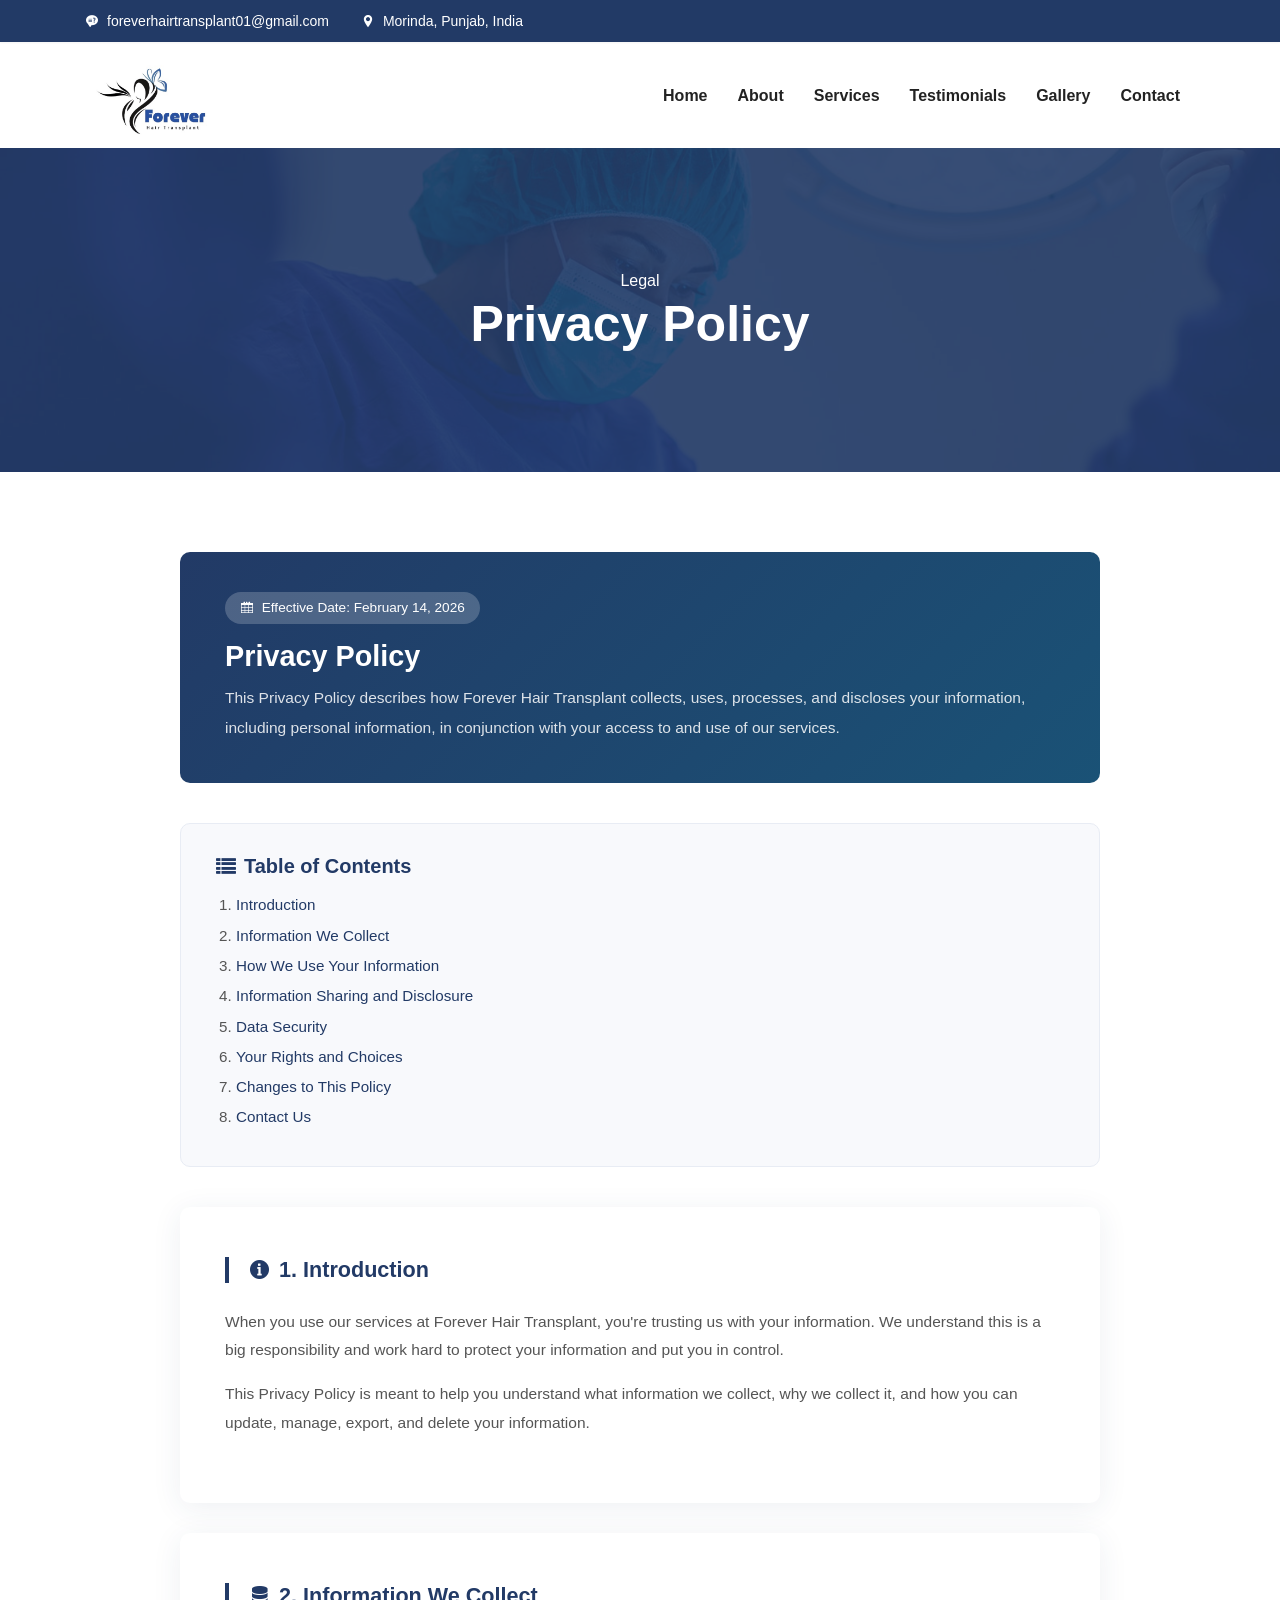
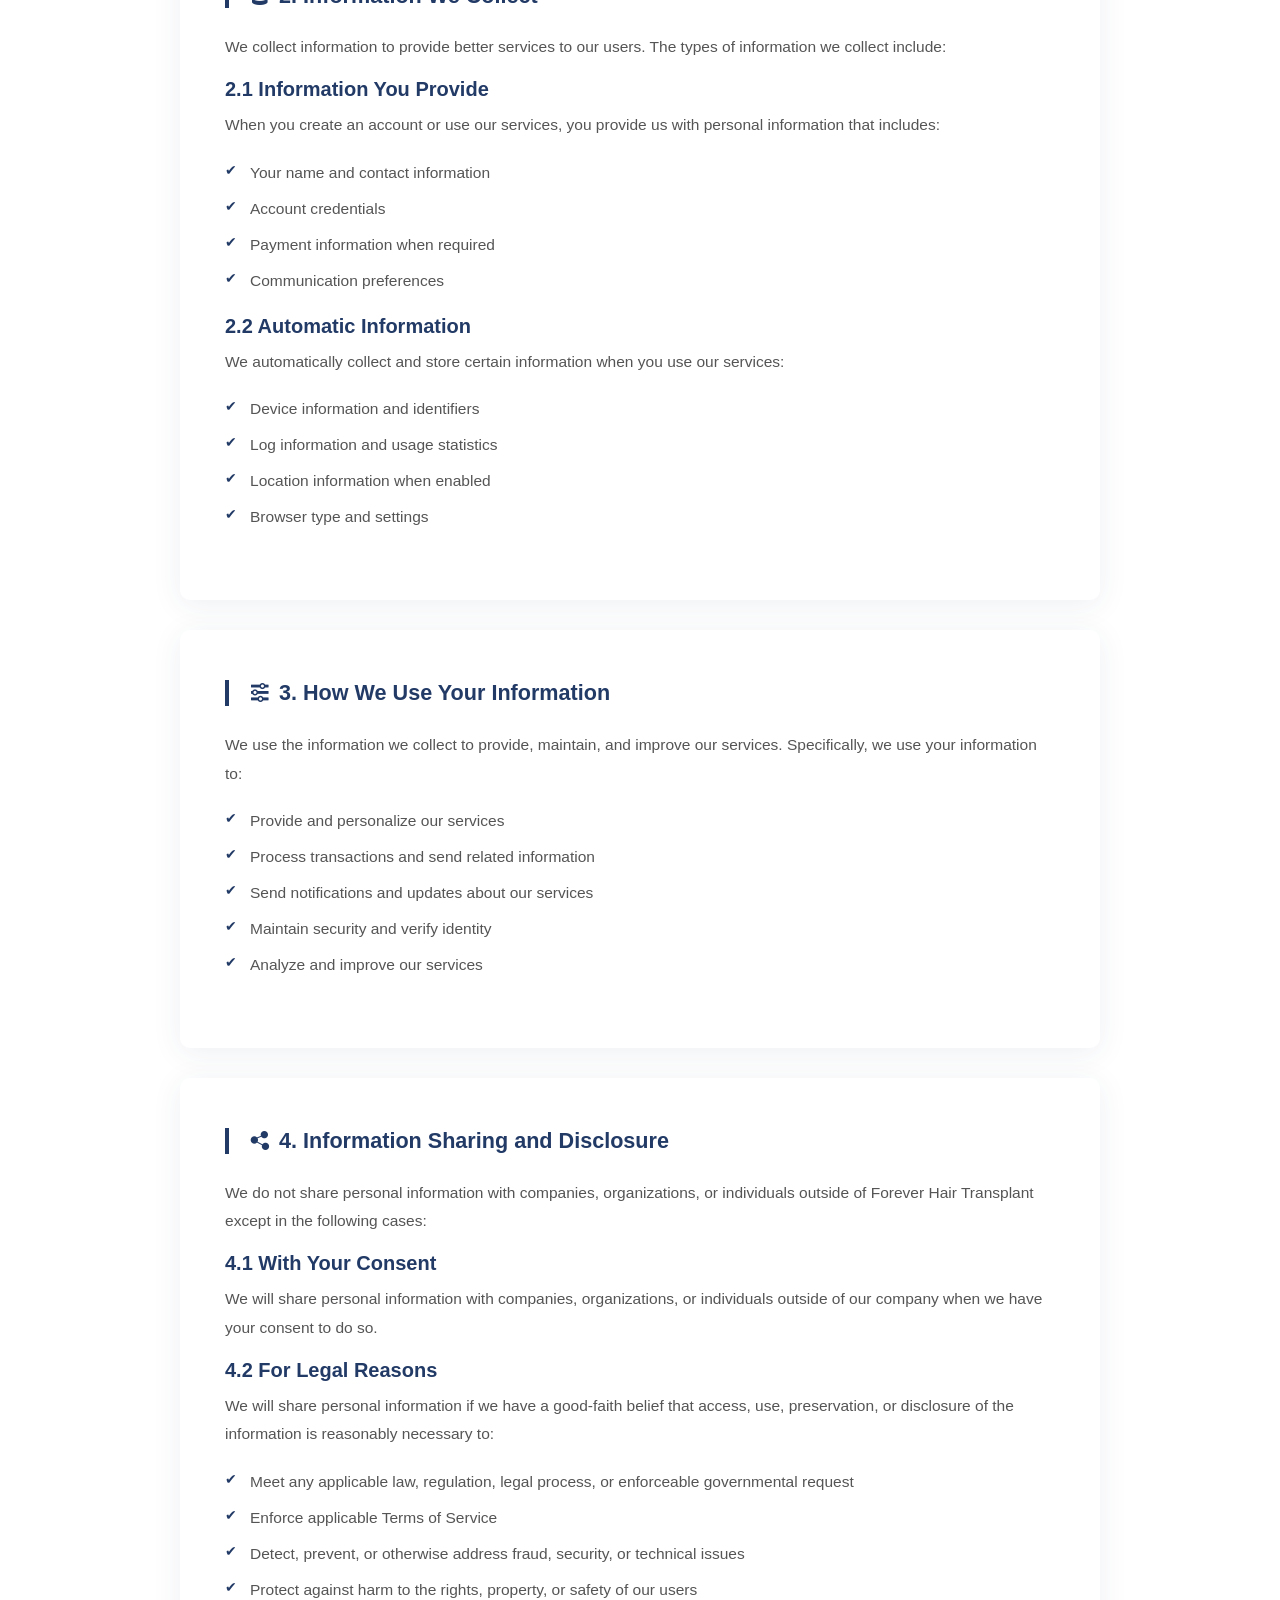
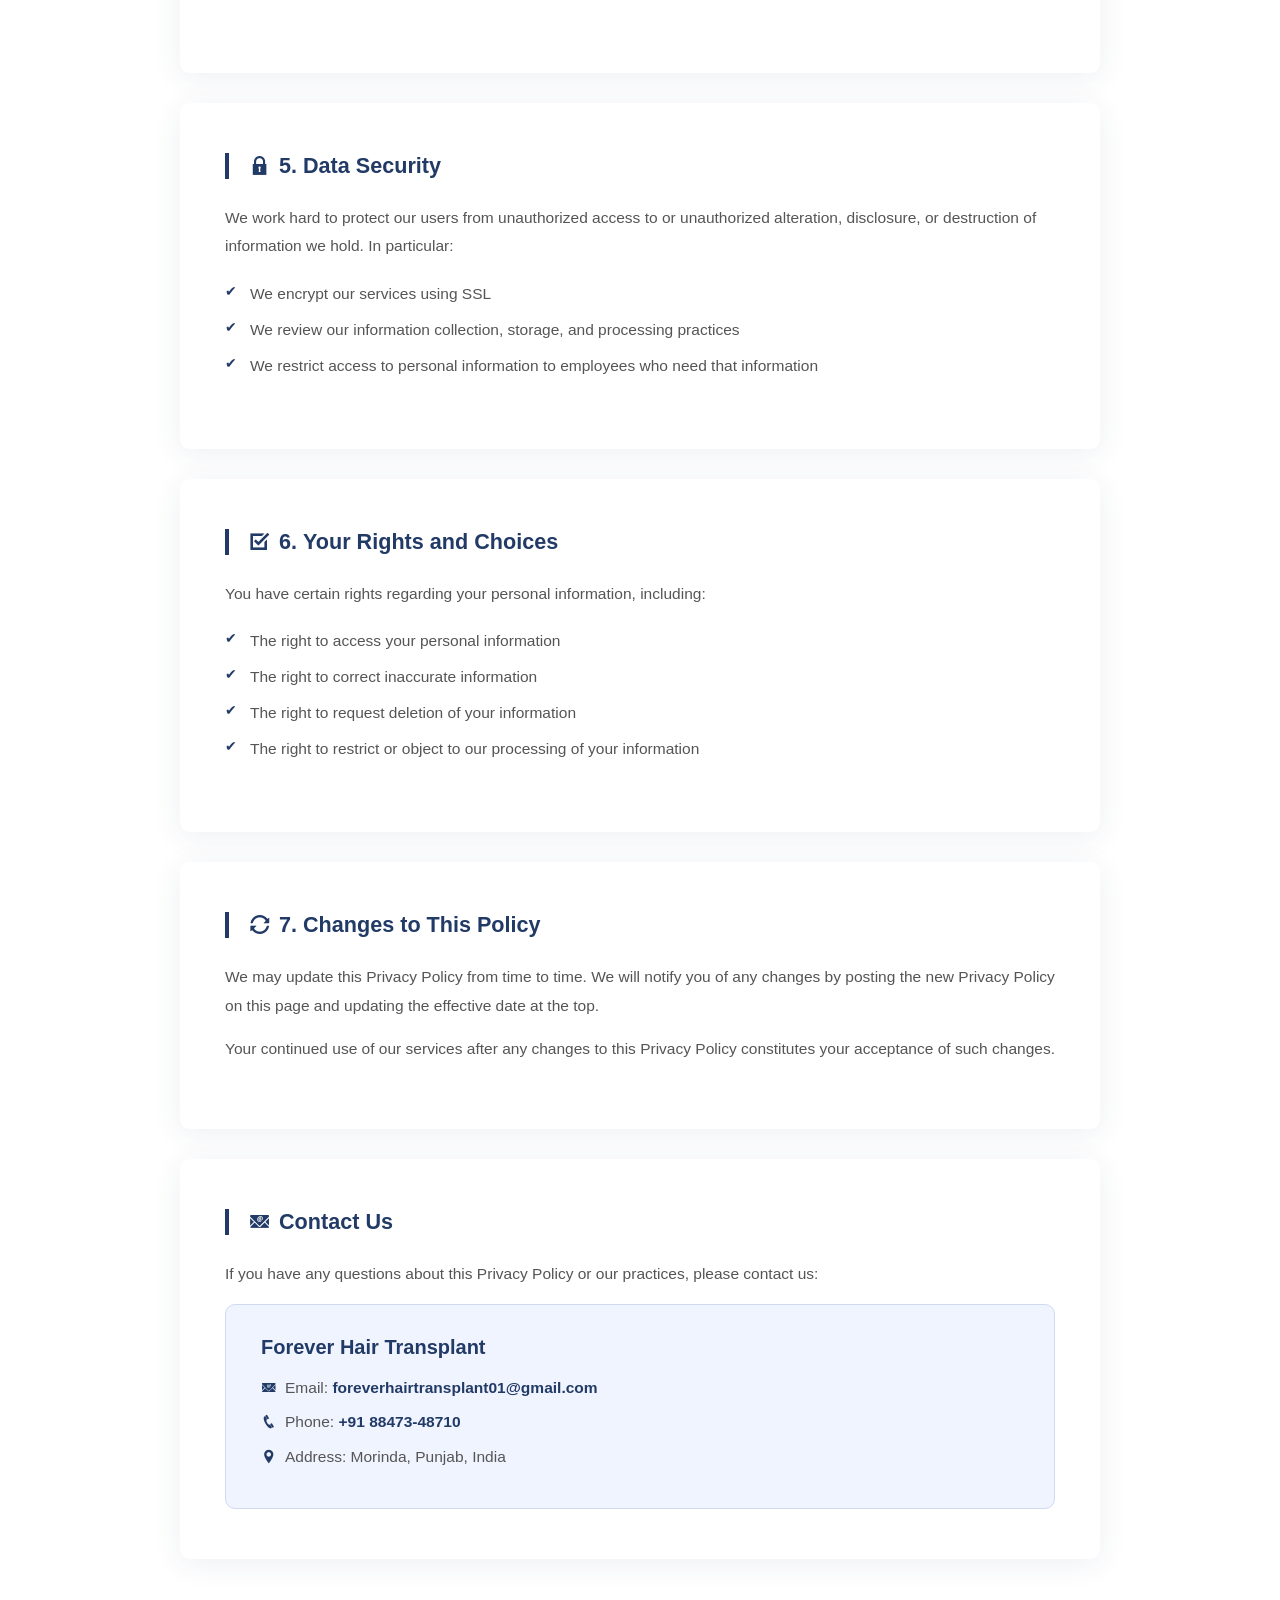
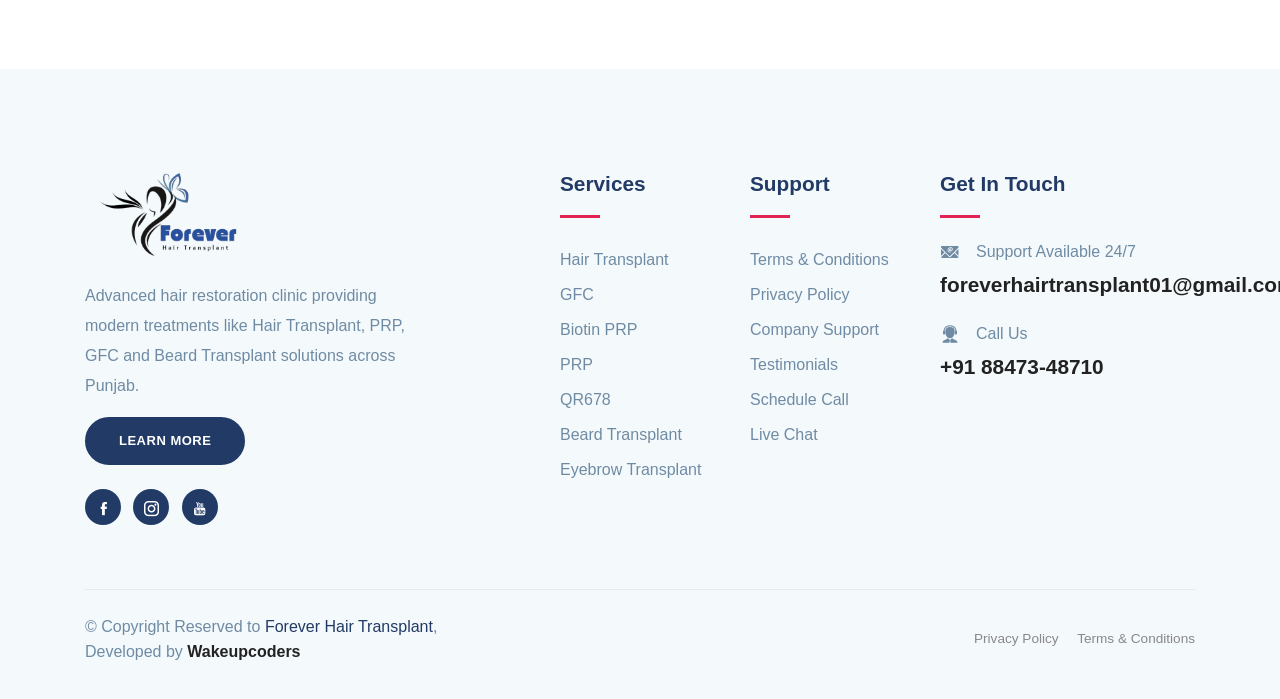
<file: privacy.html>
<!DOCTYPE html>
<html lang="en">

<head>
	<meta charset="UTF-8">
	<title>Privacy Policy | Forever Hair Transplant</title>
	<meta name="description" content="Privacy Policy for Forever Hair Transplant - Learn how we collect, use, and protect your personal information.">
	<meta name="keywords" content="privacy policy, hair transplant, Forever Hair Transplant, data protection">
	<meta name="author" content="Wakeupcoders">
	<meta name="viewport" content="width=device-width, initial-scale=1.0">
	<link rel="shortcut icon" type="image/x-icon" href="/images/favicon.ico" />
	<link rel="stylesheet" href="plugins/bootstrap/css/bootstrap.min.css">
	<link rel="stylesheet" href="plugins/icofont/icofont.min.css">
	<link rel="stylesheet" href="plugins/slick-carousel/slick/slick.css">
	<link rel="stylesheet" href="plugins/slick-carousel/slick/slick-theme.css">
	<link rel="stylesheet" href="css/style.css">

	<!-- Google tag (gtag.js) -->
	<script async src="https://www.googletagmanager.com/gtag/js?id=G-NWPSKLHW2H"></script>
	<script>
		window.dataLayer = window.dataLayer || [];
		function gtag() { dataLayer.push(arguments); }
		gtag('js', new Date());
		gtag('config', 'G-NWPSKLHW2H');
	</script>

	<!-- Calendly badge widget begin -->
	<link href="https://assets.calendly.com/assets/external/widget.css" rel="stylesheet">
	<script src="https://assets.calendly.com/assets/external/widget.js" type="text/javascript" async></script>
	<script type="text/javascript">window.onload = function () { Calendly.initBadgeWidget({ url: 'https://calendly.com/foreverhairtransplant01/30min?primary_color=223a66', text: 'Book Your Session', color: '#223a66', textColor: '#ffffff', branding: false }); }</script>
	<!-- Calendly badge widget end -->

	<style>
		/* ---- Privacy Page Custom Styles ---- */
		.policy-section {
			padding: 80px 0;
			background: #fff;
		}
		.policy-card {
			background: #fff;
			border-radius: 10px;
			box-shadow: 0 5px 30px rgba(34, 58, 102, 0.08);
			padding: 50px 45px;
			margin-bottom: 30px;
		}
		.policy-header {
			border-left: 4px solid #223a66;
			padding-left: 20px;
			margin-bottom: 25px;
		}
		.policy-header h3 {
			color: #223a66;
			font-size: 1.35rem;
			font-weight: 700;
			margin-bottom: 5px;
		}
		.policy-body p {
			color: #555;
			line-height: 1.85;
			margin-bottom: 15px;
			font-size: 0.97rem;
		}
		.policy-body ul {
			list-style: none;
			padding: 0;
			margin: 0 0 15px 0;
		}
		.policy-body ul li {
			color: #555;
			font-size: 0.97rem;
			line-height: 1.8;
			padding: 4px 0 4px 25px;
			position: relative;
		}
		.policy-body ul li::before {
			content: "\2714";
			color: #223a66;
			position: absolute;
			left: 0;
			font-size: 0.85rem;
		}
		.policy-intro-box {
			background: linear-gradient(135deg, #223a66 0%, #1a5276 100%);
			color: #fff;
			border-radius: 10px;
			padding: 40px 45px;
			margin-bottom: 40px;
		}
		.policy-intro-box h2 {
			color: #fff;
			font-size: 1.8rem;
			font-weight: 700;
			margin-bottom: 10px;
		}
		.policy-intro-box p {
			color: rgba(255,255,255,0.85);
			font-size: 0.97rem;
			margin-bottom: 0;
		}
		.policy-intro-box .badge-date {
			display: inline-block;
			background: rgba(255,255,255,0.2);
			color: #fff;
			padding: 5px 15px;
			border-radius: 30px;
			font-size: 0.85rem;
			margin-bottom: 15px;
		}
		.contact-highlight-box {
			background: #f0f4ff;
			border: 1px solid #d0d9ef;
			border-radius: 10px;
			padding: 30px 35px;
			margin-top: 10px;
		}
		.contact-highlight-box h5 {
			color: #223a66;
			font-weight: 700;
			margin-bottom: 15px;
		}
		.contact-highlight-box p {
			color: #555;
			margin-bottom: 6px;
			font-size: 0.97rem;
		}
		.contact-highlight-box a {
			color: #223a66;
			font-weight: 600;
		}
		.section-divider {
			height: 3px;
			background: linear-gradient(to right, #223a66, transparent);
			margin: 0 0 40px 0;
			border-radius: 2px;
		}
		.toc-box {
			background: #f8f9fc;
			border-radius: 10px;
			padding: 30px 35px;
			margin-bottom: 40px;
			border: 1px solid #e8ecf4;
		}
		.toc-box h5 {
			color: #223a66;
			font-weight: 700;
			margin-bottom: 15px;
		}
		.toc-box ol {
			padding-left: 20px;
			margin: 0;
		}
		.toc-box ol li {
			color: #555;
			margin-bottom: 6px;
			font-size: 0.95rem;
		}
		.toc-box ol li a {
			color: #223a66;
			text-decoration: none;
		}
		.toc-box ol li a:hover {
			text-decoration: underline;
		}
	</style>
</head>

<body id="top">

		<header>
		<div class="header-top-bar">
			<div class="container">
				<div class="row align-items-center">
					<div class="col-lg-12 col-md-12">
						<ul class="top-bar-info list-inline-item pl-0 mb-0">
							<li class="list-inline-item">
								<a href="mailto:foreverhairtransplant01@gmail.com">
									<i class="icofont-support-faq mr-2"></i>foreverhairtransplant01@gmail.com
								</a>
							</li>
							<li class="list-inline-item">
								<i class="icofont-location-pin mr-2"></i>Morinda, Punjab, India
							</li>
						</ul>
					</div>
					<div class="col-lg-6 col-md-4">
						<div class="text-lg-right top-right-bar mt-2 mt-lg-0">
							
						</div>
					</div>
				</div>
			</div>
		</div>

		<nav class="navbar navbar-expand-lg navigation" id="navbar">
			<div class="container">
				<a class="navbar-brand" href="index.html">
					<img src="images/logo.jpeg" alt="Forever Hair Transplant" class="img-fluid" height="60"
						width="auto">
				</a>
				<button class="navbar-toggler collapsed" type="button" data-toggle="collapse" data-target="#navbarmain"
					aria-controls="navbarmain" aria-expanded="false" aria-label="Toggle navigation">
					<span class="icofont-navigation-menu"></span>
				</button>
				<div class="collapse navbar-collapse" id="navbarmain">
					<ul class="navbar-nav ml-auto">
						<li class="nav-item active"><a class="nav-link" href="index.html">Home</a></li>
						<li class="nav-item"><a class="nav-link" href="about.html">About</a></li>
						<li class="nav-item"><a class="nav-link" href="service.html">Services</a></li>
						<li class="nav-item"><a class="nav-link" href="testimonials.html">Testimonials</a></li>
						<li class="nav-item"><a class="nav-link" href="gallery.html">Gallery</a></li>
						<li class="nav-item"><a class="nav-link" href="contact.html">Contact</a></li>
					</ul>
				</div>
			</div>
		</nav>
	</header>


	<section class="page-title bg-1">
		<div class="overlay"></div>
		<div class="container">
			<div class="row">
				<div class="col-md-12">
					<div class="block text-center">
						<span class="text-white">Legal</span>
						<h1 class="text-capitalize mb-5 text-lg">Privacy Policy</h1>
					</div>
				</div>
			</div>
		</div>
	</section>


	<section class="policy-section">
		<div class="container">
			<div class="row justify-content-center">
				<div class="col-lg-10">

					<!-- Intro Banner -->
					<div class="policy-intro-box">
						<span class="badge-date"><i class="icofont-calendar mr-1"></i> Effective Date: February 14, 2026</span>
						<h2>Privacy Policy</h2>
						<p>This Privacy Policy describes how Forever Hair Transplant collects, uses, processes, and discloses your information, including personal information, in conjunction with your access to and use of our services.</p>
					</div>

					<!-- Table of Contents -->
					<div class="toc-box">
						<h5><i class="icofont-listing-box mr-2"></i>Table of Contents</h5>
						<ol>
							<li><a href="#intro">Introduction</a></li>
							<li><a href="#collect">Information We Collect</a></li>
							<li><a href="#use">How We Use Your Information</a></li>
							<li><a href="#share">Information Sharing and Disclosure</a></li>
							<li><a href="#security">Data Security</a></li>
							<li><a href="#rights">Your Rights and Choices</a></li>
							<li><a href="#changes">Changes to This Policy</a></li>
							<li><a href="#contact-us">Contact Us</a></li>
						</ol>
					</div>

					<!-- Section 1 -->
					<div class="policy-card" id="intro">
						<div class="policy-header">
							<h3><i class="icofont-info-circle mr-2"></i>1. Introduction</h3>
						</div>
						<div class="policy-body">
							<p>When you use our services at Forever Hair Transplant, you're trusting us with your information. We understand this is a big responsibility and work hard to protect your information and put you in control.</p>
							<p>This Privacy Policy is meant to help you understand what information we collect, why we collect it, and how you can update, manage, export, and delete your information.</p>
						</div>
					</div>

					<!-- Section 2 -->
					<div class="policy-card" id="collect">
						<div class="policy-header">
							<h3><i class="icofont-database mr-2"></i>2. Information We Collect</h3>
						</div>
						<div class="policy-body">
							<p>We collect information to provide better services to our users. The types of information we collect include:</p>
							<h5 style="color:#223a66; margin-bottom:10px;">2.1 Information You Provide</h5>
							<p>When you create an account or use our services, you provide us with personal information that includes:</p>
							<ul>
								<li>Your name and contact information</li>
								<li>Account credentials</li>
								<li>Payment information when required</li>
								<li>Communication preferences</li>
							</ul>
							<h5 style="color:#223a66; margin:15px 0 10px;">2.2 Automatic Information</h5>
							<p>We automatically collect and store certain information when you use our services:</p>
							<ul>
								<li>Device information and identifiers</li>
								<li>Log information and usage statistics</li>
								<li>Location information when enabled</li>
								<li>Browser type and settings</li>
							</ul>
						</div>
					</div>

					<!-- Section 3 -->
					<div class="policy-card" id="use">
						<div class="policy-header">
							<h3><i class="icofont-settings mr-2"></i>3. How We Use Your Information</h3>
						</div>
						<div class="policy-body">
							<p>We use the information we collect to provide, maintain, and improve our services. Specifically, we use your information to:</p>
							<ul>
								<li>Provide and personalize our services</li>
								<li>Process transactions and send related information</li>
								<li>Send notifications and updates about our services</li>
								<li>Maintain security and verify identity</li>
								<li>Analyze and improve our services</li>
							</ul>
						</div>
					</div>

					<!-- Section 4 -->
					<div class="policy-card" id="share">
						<div class="policy-header">
							<h3><i class="icofont-share mr-2"></i>4. Information Sharing and Disclosure</h3>
						</div>
						<div class="policy-body">
							<p>We do not share personal information with companies, organizations, or individuals outside of Forever Hair Transplant except in the following cases:</p>
							<h5 style="color:#223a66; margin-bottom:10px;">4.1 With Your Consent</h5>
							<p>We will share personal information with companies, organizations, or individuals outside of our company when we have your consent to do so.</p>
							<h5 style="color:#223a66; margin:15px 0 10px;">4.2 For Legal Reasons</h5>
							<p>We will share personal information if we have a good-faith belief that access, use, preservation, or disclosure of the information is reasonably necessary to:</p>
							<ul>
								<li>Meet any applicable law, regulation, legal process, or enforceable governmental request</li>
								<li>Enforce applicable Terms of Service</li>
								<li>Detect, prevent, or otherwise address fraud, security, or technical issues</li>
								<li>Protect against harm to the rights, property, or safety of our users</li>
							</ul>
						</div>
					</div>

					<!-- Section 5 -->
					<div class="policy-card" id="security">
						<div class="policy-header">
							<h3><i class="icofont-lock mr-2"></i>5. Data Security</h3>
						</div>
						<div class="policy-body">
							<p>We work hard to protect our users from unauthorized access to or unauthorized alteration, disclosure, or destruction of information we hold. In particular:</p>
							<ul>
								<li>We encrypt our services using SSL</li>
								<li>We review our information collection, storage, and processing practices</li>
								<li>We restrict access to personal information to employees who need that information</li>
							</ul>
						</div>
					</div>

					<!-- Section 6 -->
					<div class="policy-card" id="rights">
						<div class="policy-header">
							<h3><i class="icofont-checked mr-2"></i>6. Your Rights and Choices</h3>
						</div>
						<div class="policy-body">
							<p>You have certain rights regarding your personal information, including:</p>
							<ul>
								<li>The right to access your personal information</li>
								<li>The right to correct inaccurate information</li>
								<li>The right to request deletion of your information</li>
								<li>The right to restrict or object to our processing of your information</li>
							</ul>
						</div>
					</div>

					<!-- Section 7 -->
					<div class="policy-card" id="changes">
						<div class="policy-header">
							<h3><i class="icofont-refresh mr-2"></i>7. Changes to This Policy</h3>
						</div>
						<div class="policy-body">
							<p>We may update this Privacy Policy from time to time. We will notify you of any changes by posting the new Privacy Policy on this page and updating the effective date at the top.</p>
							<p>Your continued use of our services after any changes to this Privacy Policy constitutes your acceptance of such changes.</p>
						</div>
					</div>

					<!-- Contact Us -->
					<div class="policy-card" id="contact-us">
						<div class="policy-header">
							<h3><i class="icofont-email mr-2"></i>Contact Us</h3>
						</div>
						<div class="policy-body">
							<p>If you have any questions about this Privacy Policy or our practices, please contact us:</p>
							<div class="contact-highlight-box">
								<h5>Forever Hair Transplant</h5>
								<p><i class="icofont-email mr-2" style="color:#223a66;"></i>Email: <a href="mailto:foreverhairtransplant01@gmail.com">foreverhairtransplant01@gmail.com</a></p>
								<p><i class="icofont-phone mr-2" style="color:#223a66;"></i>Phone: <a href="tel:+918847348710">+91 88473-48710</a></p>
								<p><i class="icofont-location-pin mr-2" style="color:#223a66;"></i>Address: Morinda, Punjab, India</p>
							</div>
						</div>
					</div>

				</div>
			</div>
		</div>
	</section>


	<footer class="footer section gray-bg">
		<div class="container">
			<div class="row">
				<div class="col-lg-4 mr-auto col-sm-6">
					<div class="widget mb-5 mb-lg-0">
						<div class="logo mb-4">
							<img src="images/logo-removebg-preview.png" alt="Forever Hair Transplant Logo"
								class="img-fluid" height="190" width="170">
						</div>
						<p>Advanced hair restoration clinic providing modern treatments like Hair Transplant, PRP, GFC
							and Beard Transplant solutions across Punjab.</p>
						<a href="service.html" class="btn btn-main btn-round-full">Learn More</a>
						<ul class="list-inline footer-socials mt-4">
							<li class="list-inline-item"><a
									href="https://www.facebook.com/profile.php?id=100091562301363&sk=reels_tab"
									aria-label="Facebook"><i class="icofont-facebook" style="margin-top:-9px;"></i></a></li>
							<li class="list-inline-item"><a href="https://www.instagram.com/forever.hair_transplant/"
									aria-label="Instagram"><i class="icofont-instagram" style="margin-top:-9px;"></i></a></li>
							<li class="list-inline-item"><a href="https://www.youtube.com/@Forever.hair.transplant"
									aria-label="YouTube"><i class="icofont-youtube" style="margin-top:-9px;"></i></a></li>
						</ul>
					</div>
				</div>

				<div class="col-lg-2 col-md-6 col-sm-6">
					<div class="widget mb-5 mb-lg-0">
						<h4 class="text-capitalize mb-3">Services</h4>
						<div class="divider mb-4"></div>
						<ul class="list-unstyled footer-menu lh-35">
							<li><a href="service.html">Hair Transplant</a></li>
							<li><a href="service.html">GFC</a></li>
							<li><a href="service.html">Biotin PRP</a></li>
							<li><a href="service.html">PRP</a></li>
							<li><a href="service.html">QR678</a></li>
							<li><a href="service.html">Beard Transplant</a></li>
							<li><a href="service.html">Eyebrow Transplant</a></li>
						</ul>
					</div>
				</div>

				<div class="col-lg-2 col-md-6 col-sm-6">
					<div class="widget mb-5 mb-lg-0">
						<h4 class="text-capitalize mb-3">Support</h4>
						<div class="divider mb-4"></div>
						<ul class="list-unstyled footer-menu lh-35">
							<li><a href="terms.html">Terms & Conditions</a></li>
							<li><a href="privacy.html">Privacy Policy</a></li>
							<li><a href="contact.html">Company Support</a></li>
							<li><a href="testimonials.html">Testimonials</a></li>
							<li><a href="https://calendly.com/foreverhairtransplant01/30min">Schedule Call</a></li>
							<li><a href="https://tawk.to/chat/69ad96b27ac1721c39912463/1jj719an2">Live Chat</a></li>
						</ul>
					</div>
				</div>

				<div class="col-lg-3 col-md-6 col-sm-6">
					<div class="widget widget-contact mb-5 mb-lg-0">
						<h4 class="text-capitalize mb-3">Get in Touch</h4>
						<div class="divider mb-4"></div>
						<div class="footer-contact-block mb-4">
							<div class="icon d-flex align-items-center">
								<i class="icofont-email mr-3"></i>
								<span class="h6 mb-0">Support Available 24/7</span>
							</div>
							<h4 class="mt-2">
								<a href="mailto:foreverhairtransplant01@gmail.com">foreverhairtransplant01@gmail.com</a>
							</h4>
						</div>
						<div class="footer-contact-block">
							<div class="icon d-flex align-items-center">
								<i class="icofont-support mr-3"></i>
								<span class="h6 mb-0">Call Us</span>
							</div>
							<h4 class="mt-2">
								<a href="tel:+918847348710">+91 88473-48710</a>
							</h4>
						</div>
					</div>
				</div>
			</div>

			<div class="footer-btm py-4 mt-5">
				<div class="row align-items-center justify-content-between">
					<div class="col-lg-6 col-md-12 mb-2 mb-lg-0">
						<div class="copyright">
							&copy; Copyright Reserved to <span class="text-color">Forever Hair Transplant</span>,<br>
							Developed by <span class="text-color"><a href="https://wakeupcoders.com"
									target="_blank">Wakeupcoders</a></span>
						</div>
					</div>
					<div class="col-lg-6 col-md-12">
						<div class="text-lg-right" style="font-size:0.85rem;color:#999;">
							<a href="privacy.html" style="color:#888;text-decoration:none;margin-right:15px;">Privacy
								Policy</a>
							<a href="terms.html" style="color:#888;text-decoration:none;">Terms & Conditions</a>
						</div>
					</div>
				</div>
			</div>
		</div>
	</footer>

	<script src="plugins/jquery/jquery.js"></script>
	<script src="plugins/bootstrap/js/popper.js"></script>
	<script src="plugins/bootstrap/js/bootstrap.min.js"></script>
	<script src="plugins/slick-carousel/slick/slick.min.js"></script>
	<script src="js/script.js"></script>

	<!--Start of Tawk.to Script-->
	<script type="text/javascript">
		var Tawk_API = Tawk_API || {}, Tawk_LoadStart = new Date();
		(function () {
			var s1 = document.createElement("script"), s0 = document.getElementsByTagName("script")[0];
			s1.async = true;
			s1.src = 'https://embed.tawk.to/69ad96b27ac1721c39912463/1jj719an2';
			s1.charset = 'UTF-8';
			s1.setAttribute('crossorigin', '*');
			s0.parentNode.insertBefore(s1, s0);
		})();
	</script>
	<!--End of Tawk.to Script-->

</body>
</html>
</file>
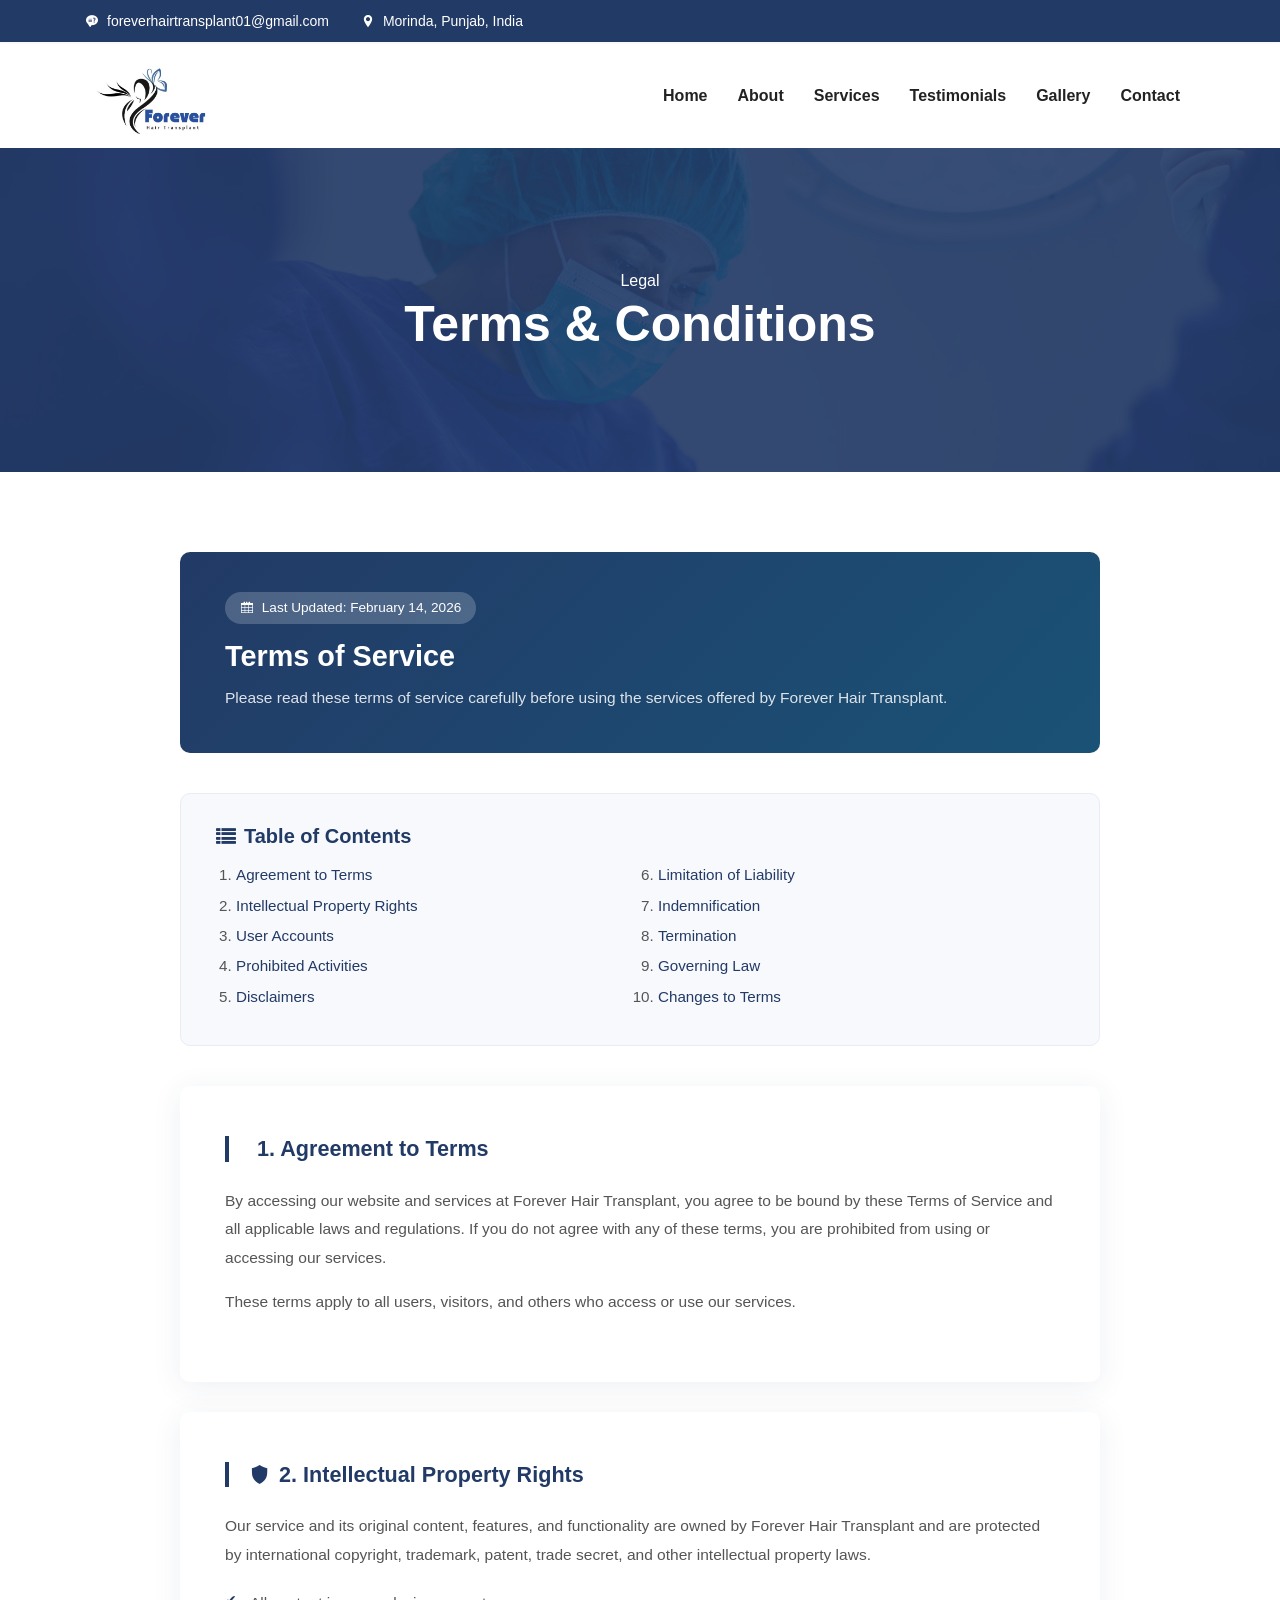
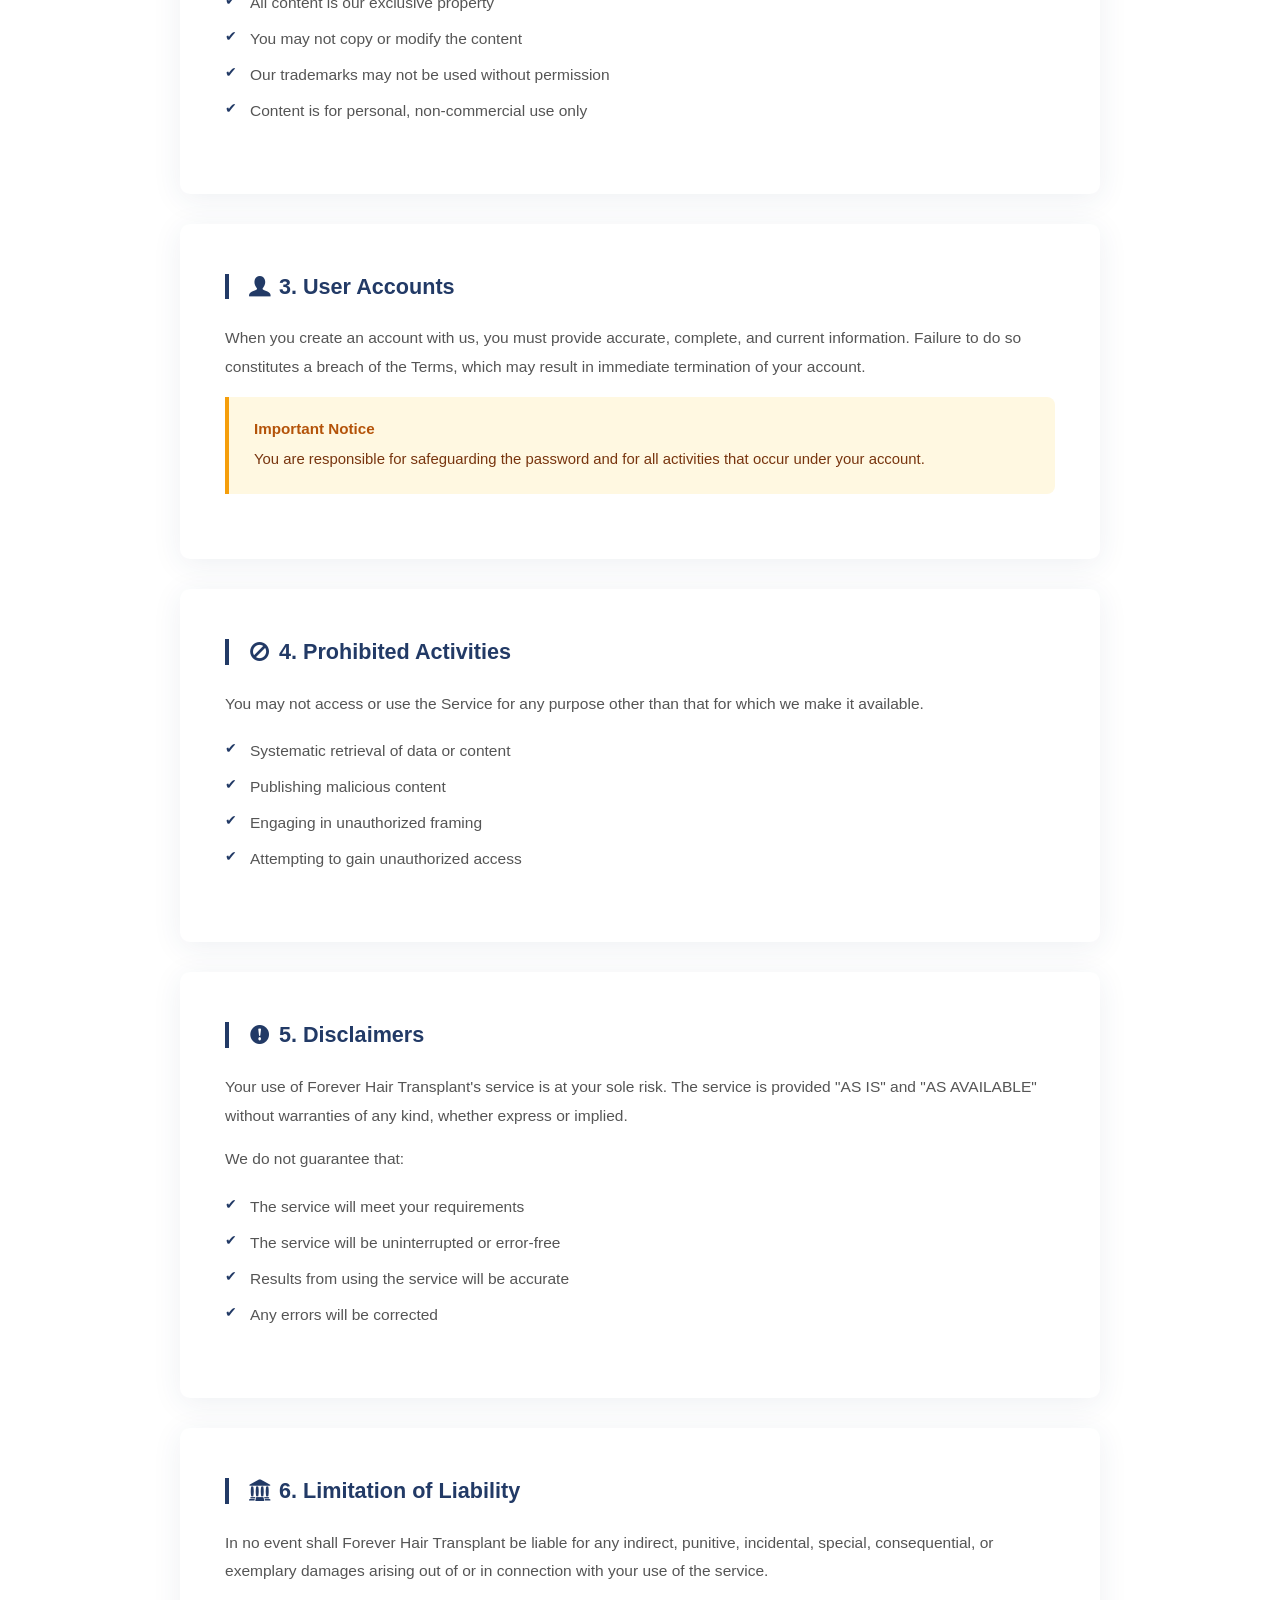
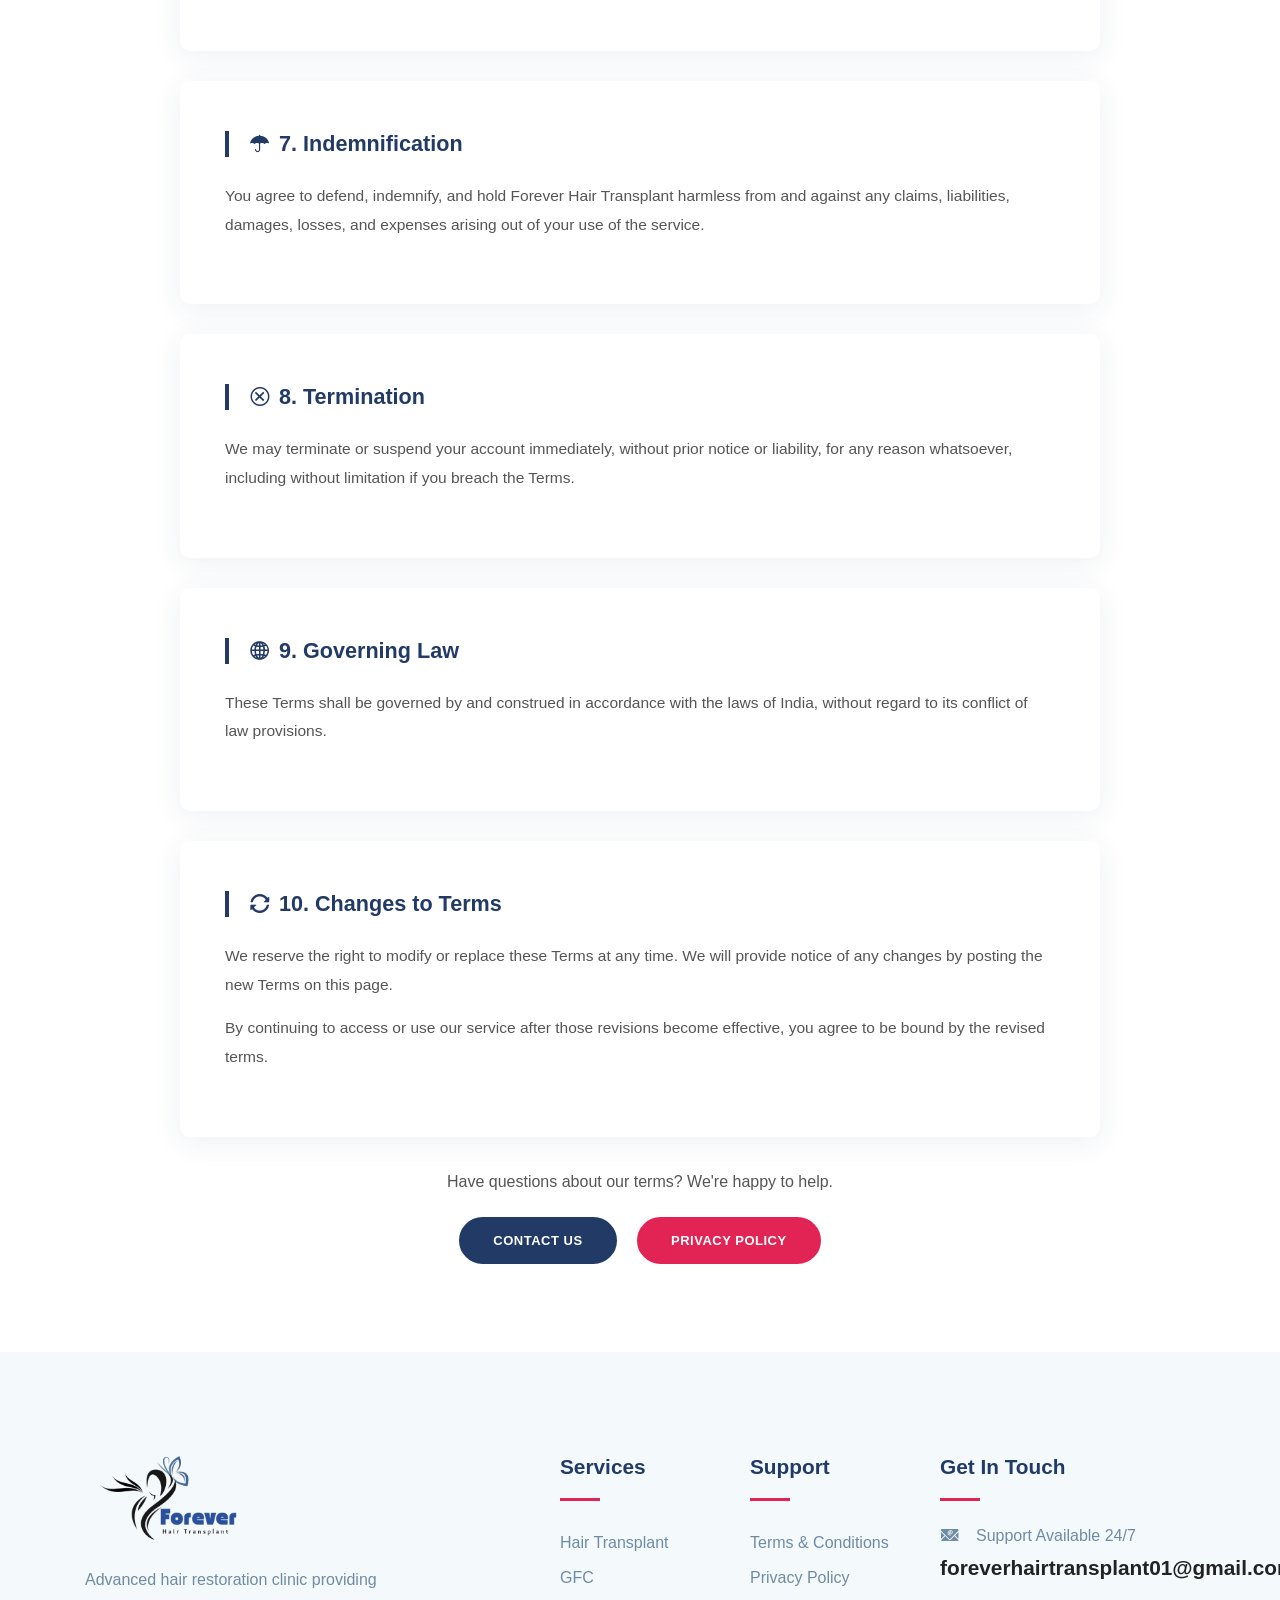
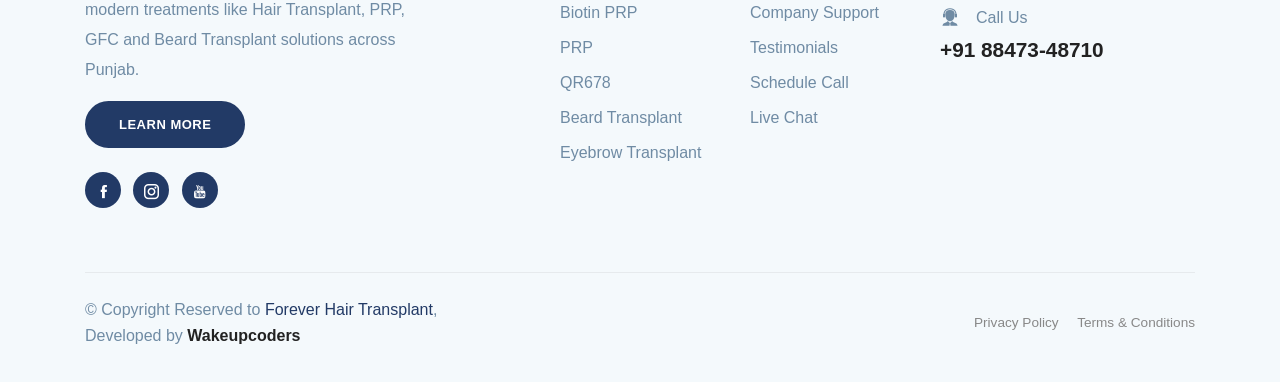
<file: terms.html>
<!DOCTYPE html>
<html lang="en">

<head>
	<meta charset="UTF-8">
	<title>Terms & Conditions | Forever Hair Transplant</title>
	<meta name="description" content="Terms and Conditions for Forever Hair Transplant - Please read before using our services.">
	<meta name="keywords" content="terms and conditions, hair transplant, Forever Hair Transplant, terms of service">
	<meta name="author" content="Wakeupcoders">
	<meta name="viewport" content="width=device-width, initial-scale=1.0">
	<link rel="shortcut icon" type="image/x-icon" href="/images/favicon.ico" />
	<link rel="stylesheet" href="plugins/bootstrap/css/bootstrap.min.css">
	<link rel="stylesheet" href="plugins/icofont/icofont.min.css">
	<link rel="stylesheet" href="plugins/slick-carousel/slick/slick.css">
	<link rel="stylesheet" href="plugins/slick-carousel/slick/slick-theme.css">
	<link rel="stylesheet" href="css/style.css">

	<!-- Google tag (gtag.js) -->
	<script async src="https://www.googletagmanager.com/gtag/js?id=G-NWPSKLHW2H"></script>
	<script>
		window.dataLayer = window.dataLayer || [];
		function gtag() { dataLayer.push(arguments); }
		gtag('js', new Date());
		gtag('config', 'G-NWPSKLHW2H');
	</script>

	<!-- Calendly badge widget begin -->
	<link href="https://assets.calendly.com/assets/external/widget.css" rel="stylesheet">
	<script src="https://assets.calendly.com/assets/external/widget.js" type="text/javascript" async></script>
	<script type="text/javascript">window.onload = function () { Calendly.initBadgeWidget({ url: 'https://calendly.com/foreverhairtransplant01/30min?primary_color=223a66', text: 'Book Your Session', color: '#223a66', textColor: '#ffffff', branding: false }); }</script>
	<!-- Calendly badge widget end -->

	<style>
		.policy-section {
			padding: 80px 0;
			background: #fff;
		}
		.policy-card {
			background: #fff;
			border-radius: 10px;
			box-shadow: 0 5px 30px rgba(34, 58, 102, 0.08);
			padding: 50px 45px;
			margin-bottom: 30px;
		}
		.policy-header {
			border-left: 4px solid #223a66;
			padding-left: 20px;
			margin-bottom: 25px;
		}
		.policy-header h3 {
			color: #223a66;
			font-size: 1.35rem;
			font-weight: 700;
			margin-bottom: 5px;
		}
		.policy-body p {
			color: #555;
			line-height: 1.85;
			margin-bottom: 15px;
			font-size: 0.97rem;
		}
		.policy-body ul {
			list-style: none;
			padding: 0;
			margin: 0 0 15px 0;
		}
		.policy-body ul li {
			color: #555;
			font-size: 0.97rem;
			line-height: 1.8;
			padding: 4px 0 4px 25px;
			position: relative;
		}
		.policy-body ul li::before {
			content: "\2714";
			color: #223a66;
			position: absolute;
			left: 0;
			font-size: 0.85rem;
		}
		.policy-intro-box {
			background: linear-gradient(135deg, #223a66 0%, #1a5276 100%);
			color: #fff;
			border-radius: 10px;
			padding: 40px 45px;
			margin-bottom: 40px;
		}
		.policy-intro-box h2 {
			color: #fff;
			font-size: 1.8rem;
			font-weight: 700;
			margin-bottom: 10px;
		}
		.policy-intro-box p {
			color: rgba(255,255,255,0.85);
			font-size: 0.97rem;
			margin-bottom: 0;
		}
		.policy-intro-box .badge-date {
			display: inline-block;
			background: rgba(255,255,255,0.2);
			color: #fff;
			padding: 5px 15px;
			border-radius: 30px;
			font-size: 0.85rem;
			margin-bottom: 15px;
		}
		.notice-box {
			background: #fff8e1;
			border-left: 4px solid #f59e0b;
			border-radius: 0 8px 8px 0;
			padding: 20px 25px;
			margin: 15px 0;
		}
		.notice-box strong {
			display: block;
			color: #b45309;
			margin-bottom: 5px;
			font-size: 0.95rem;
		}
		.notice-box p {
			color: #78350f;
			margin: 0;
			font-size: 0.93rem;
		}
		.toc-box {
			background: #f8f9fc;
			border-radius: 10px;
			padding: 30px 35px;
			margin-bottom: 40px;
			border: 1px solid #e8ecf4;
		}
		.toc-box h5 {
			color: #223a66;
			font-weight: 700;
			margin-bottom: 15px;
		}
		.toc-box ol {
			padding-left: 20px;
			margin: 0;
			columns: 2;
		}
		.toc-box ol li {
			color: #555;
			margin-bottom: 6px;
			font-size: 0.95rem;
		}
		.toc-box ol li a {
			color: #223a66;
			text-decoration: none;
		}
		.toc-box ol li a:hover {
			text-decoration: underline;
		}
		@media(max-width:576px){
			.toc-box ol { columns: 1; }
			.policy-card { padding: 30px 20px; }
			.policy-intro-box { padding: 30px 20px; }
		}
	</style>
</head>

<body id="top">

		<header>
		<div class="header-top-bar">
			<div class="container">
				<div class="row align-items-center">
					<div class="col-lg-12 col-md-12">
						<ul class="top-bar-info list-inline-item pl-0 mb-0">
							<li class="list-inline-item">
								<a href="mailto:foreverhairtransplant01@gmail.com">
									<i class="icofont-support-faq mr-2"></i>foreverhairtransplant01@gmail.com
								</a>
							</li>
							<li class="list-inline-item">
								<i class="icofont-location-pin mr-2"></i>Morinda, Punjab, India
							</li>
						</ul>
					</div>
					<div class="col-lg-6 col-md-4">
						<div class="text-lg-right top-right-bar mt-2 mt-lg-0">
							
						</div>
					</div>
				</div>
			</div>
		</div>

		<nav class="navbar navbar-expand-lg navigation" id="navbar">
			<div class="container">
				<a class="navbar-brand" href="index.html">
					<img src="images/logo.jpeg" alt="Forever Hair Transplant" class="img-fluid" height="60"
						width="auto">
				</a>
				<button class="navbar-toggler collapsed" type="button" data-toggle="collapse" data-target="#navbarmain"
					aria-controls="navbarmain" aria-expanded="false" aria-label="Toggle navigation">
					<span class="icofont-navigation-menu"></span>
				</button>
				<div class="collapse navbar-collapse" id="navbarmain">
					<ul class="navbar-nav ml-auto">
						<li class="nav-item active"><a class="nav-link" href="index.html">Home</a></li>
						<li class="nav-item"><a class="nav-link" href="about.html">About</a></li>
						<li class="nav-item"><a class="nav-link" href="service.html">Services</a></li>
						<li class="nav-item"><a class="nav-link" href="testimonials.html">Testimonials</a></li>
						<li class="nav-item"><a class="nav-link" href="gallery.html">Gallery</a></li>
						<li class="nav-item"><a class="nav-link" href="contact.html">Contact</a></li>
					</ul>
				</div>
			</div>
		</nav>
	</header>


	<section class="page-title bg-1">
		<div class="overlay"></div>
		<div class="container">
			<div class="row">
				<div class="col-md-12">
					<div class="block text-center">
						<span class="text-white">Legal</span>
						<h1 class="text-capitalize mb-5 text-lg">Terms &amp; Conditions</h1>
					</div>
				</div>
			</div>
		</div>
	</section>


	<section class="policy-section">
		<div class="container">
			<div class="row justify-content-center">
				<div class="col-lg-10">

					<!-- Intro Banner -->
					<div class="policy-intro-box">
						<span class="badge-date"><i class="icofont-calendar mr-1"></i> Last Updated: February 14, 2026</span>
						<h2>Terms of Service</h2>
						<p>Please read these terms of service carefully before using the services offered by Forever Hair Transplant.</p>
					</div>

					<!-- Table of Contents -->
					<div class="toc-box">
						<h5><i class="icofont-listing-box mr-2"></i>Table of Contents</h5>
						<ol>
							<li><a href="#agreement">Agreement to Terms</a></li>
							<li><a href="#ip">Intellectual Property Rights</a></li>
							<li><a href="#accounts">User Accounts</a></li>
							<li><a href="#prohibited">Prohibited Activities</a></li>
							<li><a href="#disclaimers">Disclaimers</a></li>
							<li><a href="#liability">Limitation of Liability</a></li>
							<li><a href="#indemnification">Indemnification</a></li>
							<li><a href="#termination">Termination</a></li>
							<li><a href="#governing">Governing Law</a></li>
							<li><a href="#changes">Changes to Terms</a></li>
						</ol>
					</div>

					<!-- Section 1 -->
					<div class="policy-card" id="agreement">
						<div class="policy-header">
							<h3><i class="icofont-handshake mr-2"></i>1. Agreement to Terms</h3>
						</div>
						<div class="policy-body">
							<p>By accessing our website and services at Forever Hair Transplant, you agree to be bound by these Terms of Service and all applicable laws and regulations. If you do not agree with any of these terms, you are prohibited from using or accessing our services.</p>
							<p>These terms apply to all users, visitors, and others who access or use our services.</p>
						</div>
					</div>

					<!-- Section 2 -->
					<div class="policy-card" id="ip">
						<div class="policy-header">
							<h3><i class="icofont-shield mr-2"></i>2. Intellectual Property Rights</h3>
						</div>
						<div class="policy-body">
							<p>Our service and its original content, features, and functionality are owned by Forever Hair Transplant and are protected by international copyright, trademark, patent, trade secret, and other intellectual property laws.</p>
							<ul>
								<li>All content is our exclusive property</li>
								<li>You may not copy or modify the content</li>
								<li>Our trademarks may not be used without permission</li>
								<li>Content is for personal, non-commercial use only</li>
							</ul>
						</div>
					</div>

					<!-- Section 3 -->
					<div class="policy-card" id="accounts">
						<div class="policy-header">
							<h3><i class="icofont-user-alt-3 mr-2"></i>3. User Accounts</h3>
						</div>
						<div class="policy-body">
							<p>When you create an account with us, you must provide accurate, complete, and current information. Failure to do so constitutes a breach of the Terms, which may result in immediate termination of your account.</p>
							<div class="notice-box">
								<strong>Important Notice</strong>
								<p>You are responsible for safeguarding the password and for all activities that occur under your account.</p>
							</div>
						</div>
					</div>

					<!-- Section 4 -->
					<div class="policy-card" id="prohibited">
						<div class="policy-header">
							<h3><i class="icofont-ban mr-2"></i>4. Prohibited Activities</h3>
						</div>
						<div class="policy-body">
							<p>You may not access or use the Service for any purpose other than that for which we make it available.</p>
							<ul>
								<li>Systematic retrieval of data or content</li>
								<li>Publishing malicious content</li>
								<li>Engaging in unauthorized framing</li>
								<li>Attempting to gain unauthorized access</li>
							</ul>
						</div>
					</div>

					<!-- Section 5 -->
					<div class="policy-card" id="disclaimers">
						<div class="policy-header">
							<h3><i class="icofont-warning-alt mr-2"></i>5. Disclaimers</h3>
						</div>
						<div class="policy-body">
							<p>Your use of Forever Hair Transplant's service is at your sole risk. The service is provided "AS IS" and "AS AVAILABLE" without warranties of any kind, whether express or implied.</p>
							<p>We do not guarantee that:</p>
							<ul>
								<li>The service will meet your requirements</li>
								<li>The service will be uninterrupted or error-free</li>
								<li>Results from using the service will be accurate</li>
								<li>Any errors will be corrected</li>
							</ul>
						</div>
					</div>

					<!-- Section 6 -->
					<div class="policy-card" id="liability">
						<div class="policy-header">
							<h3><i class="icofont-court mr-2"></i>6. Limitation of Liability</h3>
						</div>
						<div class="policy-body">
							<p>In no event shall Forever Hair Transplant be liable for any indirect, punitive, incidental, special, consequential, or exemplary damages arising out of or in connection with your use of the service.</p>
						</div>
					</div>

					<!-- Section 7 -->
					<div class="policy-card" id="indemnification">
						<div class="policy-header">
							<h3><i class="icofont-umbrella mr-2"></i>7. Indemnification</h3>
						</div>
						<div class="policy-body">
							<p>You agree to defend, indemnify, and hold Forever Hair Transplant harmless from and against any claims, liabilities, damages, losses, and expenses arising out of your use of the service.</p>
						</div>
					</div>

					<!-- Section 8 -->
					<div class="policy-card" id="termination">
						<div class="policy-header">
							<h3><i class="icofont-close-circled mr-2"></i>8. Termination</h3>
						</div>
						<div class="policy-body">
							<p>We may terminate or suspend your account immediately, without prior notice or liability, for any reason whatsoever, including without limitation if you breach the Terms.</p>
						</div>
					</div>

					<!-- Section 9 -->
					<div class="policy-card" id="governing">
						<div class="policy-header">
							<h3><i class="icofont-globe mr-2"></i>9. Governing Law</h3>
						</div>
						<div class="policy-body">
							<p>These Terms shall be governed by and construed in accordance with the laws of India, without regard to its conflict of law provisions.</p>
						</div>
					</div>

					<!-- Section 10 -->
					<div class="policy-card" id="changes">
						<div class="policy-header">
							<h3><i class="icofont-refresh mr-2"></i>10. Changes to Terms</h3>
						</div>
						<div class="policy-body">
							<p>We reserve the right to modify or replace these Terms at any time. We will provide notice of any changes by posting the new Terms on this page.</p>
							<p>By continuing to access or use our service after those revisions become effective, you agree to be bound by the revised terms.</p>
						</div>
					</div>

					<!-- Contact CTA -->
					<div class="text-center mt-4 mb-2">
						<p style="color:#555; margin-bottom:20px;">Have questions about our terms? We're happy to help.</p>
						<a href="contact.html" class="btn btn-main btn-round-full mr-3">Contact Us</a>
						<a href="privacy.html" class="btn btn-main-2 btn-round-full">Privacy Policy</a>
					</div>

				</div>
			</div>
		</div>
	</section>


	<footer class="footer section gray-bg">
		<div class="container">
			<div class="row">
				<div class="col-lg-4 mr-auto col-sm-6">
					<div class="widget mb-5 mb-lg-0">
						<div class="logo mb-4">
							<img src="images/logo-removebg-preview.png" alt="Forever Hair Transplant Logo"
								class="img-fluid" height="190" width="170">
						</div>
						<p>Advanced hair restoration clinic providing modern treatments like Hair Transplant, PRP, GFC
							and Beard Transplant solutions across Punjab.</p>
						<a href="service.html" class="btn btn-main btn-round-full">Learn More</a>
						<ul class="list-inline footer-socials mt-4">
							<li class="list-inline-item"><a
									href="https://www.facebook.com/profile.php?id=100091562301363&sk=reels_tab"
									aria-label="Facebook"><i class="icofont-facebook" style="margin-top:-9px;"></i></a></li>
							<li class="list-inline-item"><a href="https://www.instagram.com/forever.hair_transplant/"
									aria-label="Instagram"><i class="icofont-instagram" style="margin-top:-9px;"></i></a></li>
							<li class="list-inline-item"><a href="https://www.youtube.com/@Forever.hair.transplant"
									aria-label="YouTube"><i class="icofont-youtube" style="margin-top:-9px;"></i></a></li>
						</ul>
					</div>
				</div>

				<div class="col-lg-2 col-md-6 col-sm-6">
					<div class="widget mb-5 mb-lg-0">
						<h4 class="text-capitalize mb-3">Services</h4>
						<div class="divider mb-4"></div>
						<ul class="list-unstyled footer-menu lh-35">
							<li><a href="service.html">Hair Transplant</a></li>
							<li><a href="service.html">GFC</a></li>
							<li><a href="service.html">Biotin PRP</a></li>
							<li><a href="service.html">PRP</a></li>
							<li><a href="service.html">QR678</a></li>
							<li><a href="service.html">Beard Transplant</a></li>
							<li><a href="service.html">Eyebrow Transplant</a></li>
						</ul>
					</div>
				</div>

				<div class="col-lg-2 col-md-6 col-sm-6">
					<div class="widget mb-5 mb-lg-0">
						<h4 class="text-capitalize mb-3">Support</h4>
						<div class="divider mb-4"></div>
						<ul class="list-unstyled footer-menu lh-35">
							<li><a href="terms.html">Terms & Conditions</a></li>
							<li><a href="privacy.html">Privacy Policy</a></li>
							<li><a href="contact.html">Company Support</a></li>
							<li><a href="testimonials.html">Testimonials</a></li>
							<li><a href="https://calendly.com/foreverhairtransplant01/30min">Schedule Call</a></li>
							<li><a href="https://tawk.to/chat/69ad96b27ac1721c39912463/1jj719an2">Live Chat</a></li>
						</ul>
					</div>
				</div>

				<div class="col-lg-3 col-md-6 col-sm-6">
					<div class="widget widget-contact mb-5 mb-lg-0">
						<h4 class="text-capitalize mb-3">Get in Touch</h4>
						<div class="divider mb-4"></div>
						<div class="footer-contact-block mb-4">
							<div class="icon d-flex align-items-center">
								<i class="icofont-email mr-3"></i>
								<span class="h6 mb-0">Support Available 24/7</span>
							</div>
							<h4 class="mt-2">
								<a href="mailto:foreverhairtransplant01@gmail.com">foreverhairtransplant01@gmail.com</a>
							</h4>
						</div>
						<div class="footer-contact-block">
							<div class="icon d-flex align-items-center">
								<i class="icofont-support mr-3"></i>
								<span class="h6 mb-0">Call Us</span>
							</div>
							<h4 class="mt-2">
								<a href="tel:+918847348710">+91 88473-48710</a>
							</h4>
						</div>
					</div>
				</div>
			</div>

			<div class="footer-btm py-4 mt-5">
				<div class="row align-items-center justify-content-between">
					<div class="col-lg-6 col-md-12 mb-2 mb-lg-0">
						<div class="copyright">
							&copy; Copyright Reserved to <span class="text-color">Forever Hair Transplant</span>,<br>
							Developed by <span class="text-color"><a href="https://wakeupcoders.com"
									target="_blank">Wakeupcoders</a></span>
						</div>
					</div>
					<div class="col-lg-6 col-md-12">
						<div class="text-lg-right" style="font-size:0.85rem;color:#999;">
							<a href="privacy.html" style="color:#888;text-decoration:none;margin-right:15px;">Privacy
								Policy</a>
							<a href="terms.html" style="color:#888;text-decoration:none;">Terms & Conditions</a>
						</div>
					</div>
				</div>
			</div>
		</div>
	</footer>

	<script src="plugins/jquery/jquery.js"></script>
	<script src="plugins/bootstrap/js/popper.js"></script>
	<script src="plugins/bootstrap/js/bootstrap.min.js"></script>
	<script src="plugins/slick-carousel/slick/slick.min.js"></script>
	<script src="js/script.js"></script>

	<!--Start of Tawk.to Script-->
	<script type="text/javascript">
		var Tawk_API = Tawk_API || {}, Tawk_LoadStart = new Date();
		(function () {
			var s1 = document.createElement("script"), s0 = document.getElementsByTagName("script")[0];
			s1.async = true;
			s1.src = 'https://embed.tawk.to/69ad96b27ac1721c39912463/1jj719an2';
			s1.charset = 'UTF-8';
			s1.setAttribute('crossorigin', '*');
			s0.parentNode.insertBefore(s1, s0);
		})();
	</script>
	<!--End of Tawk.to Script-->

</body>
</html>
</file>
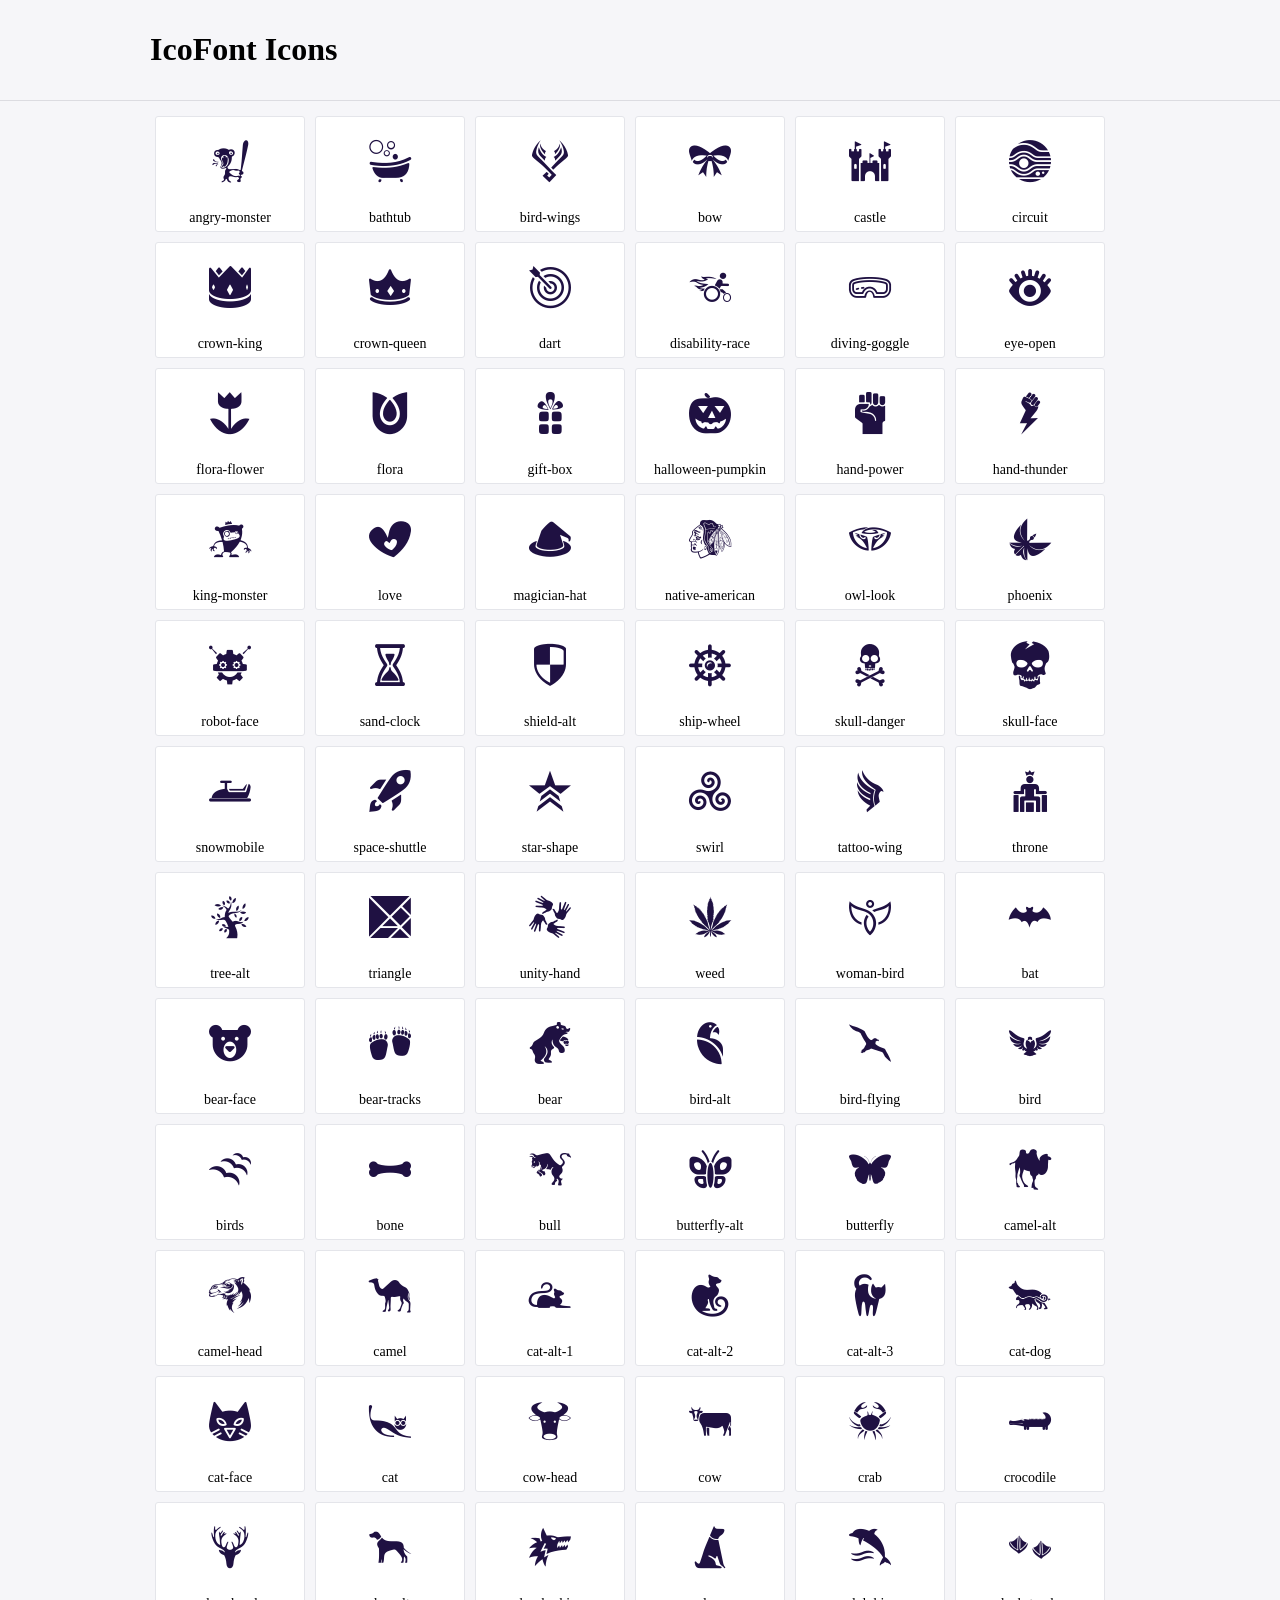
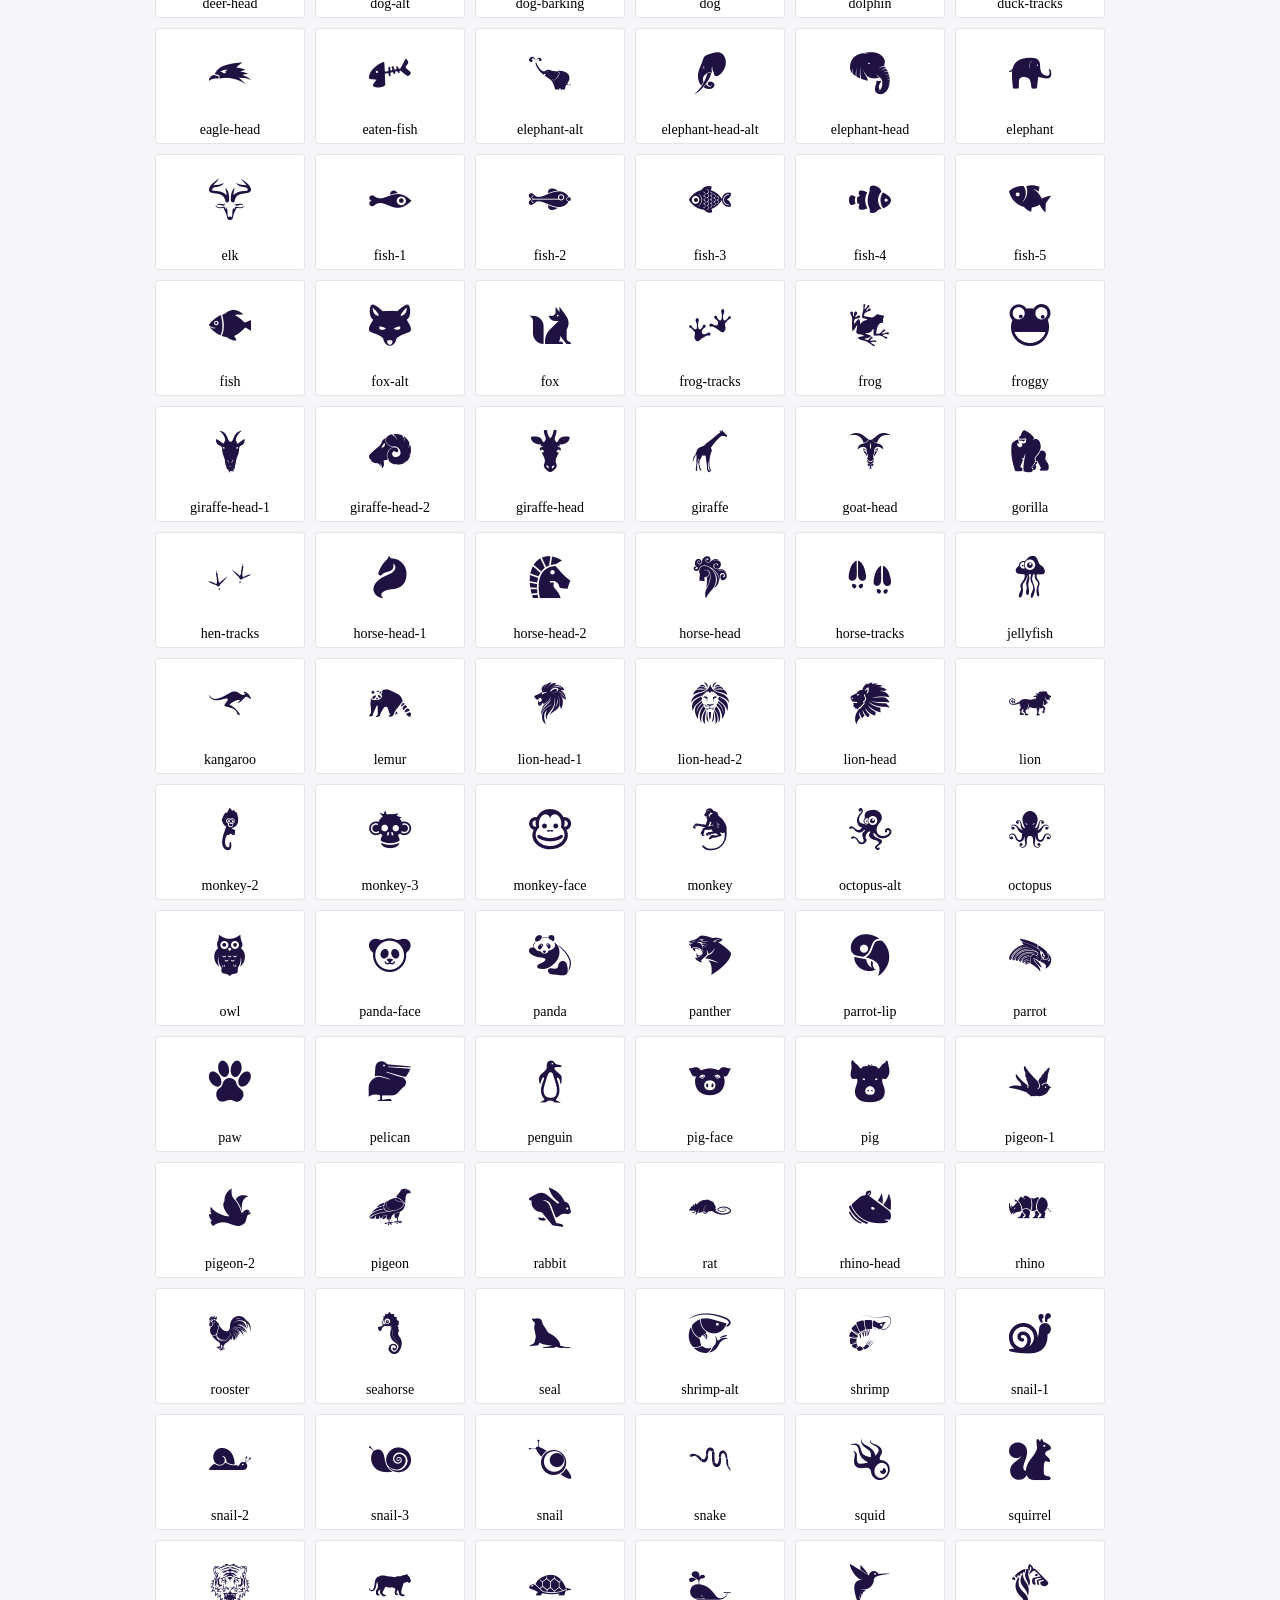
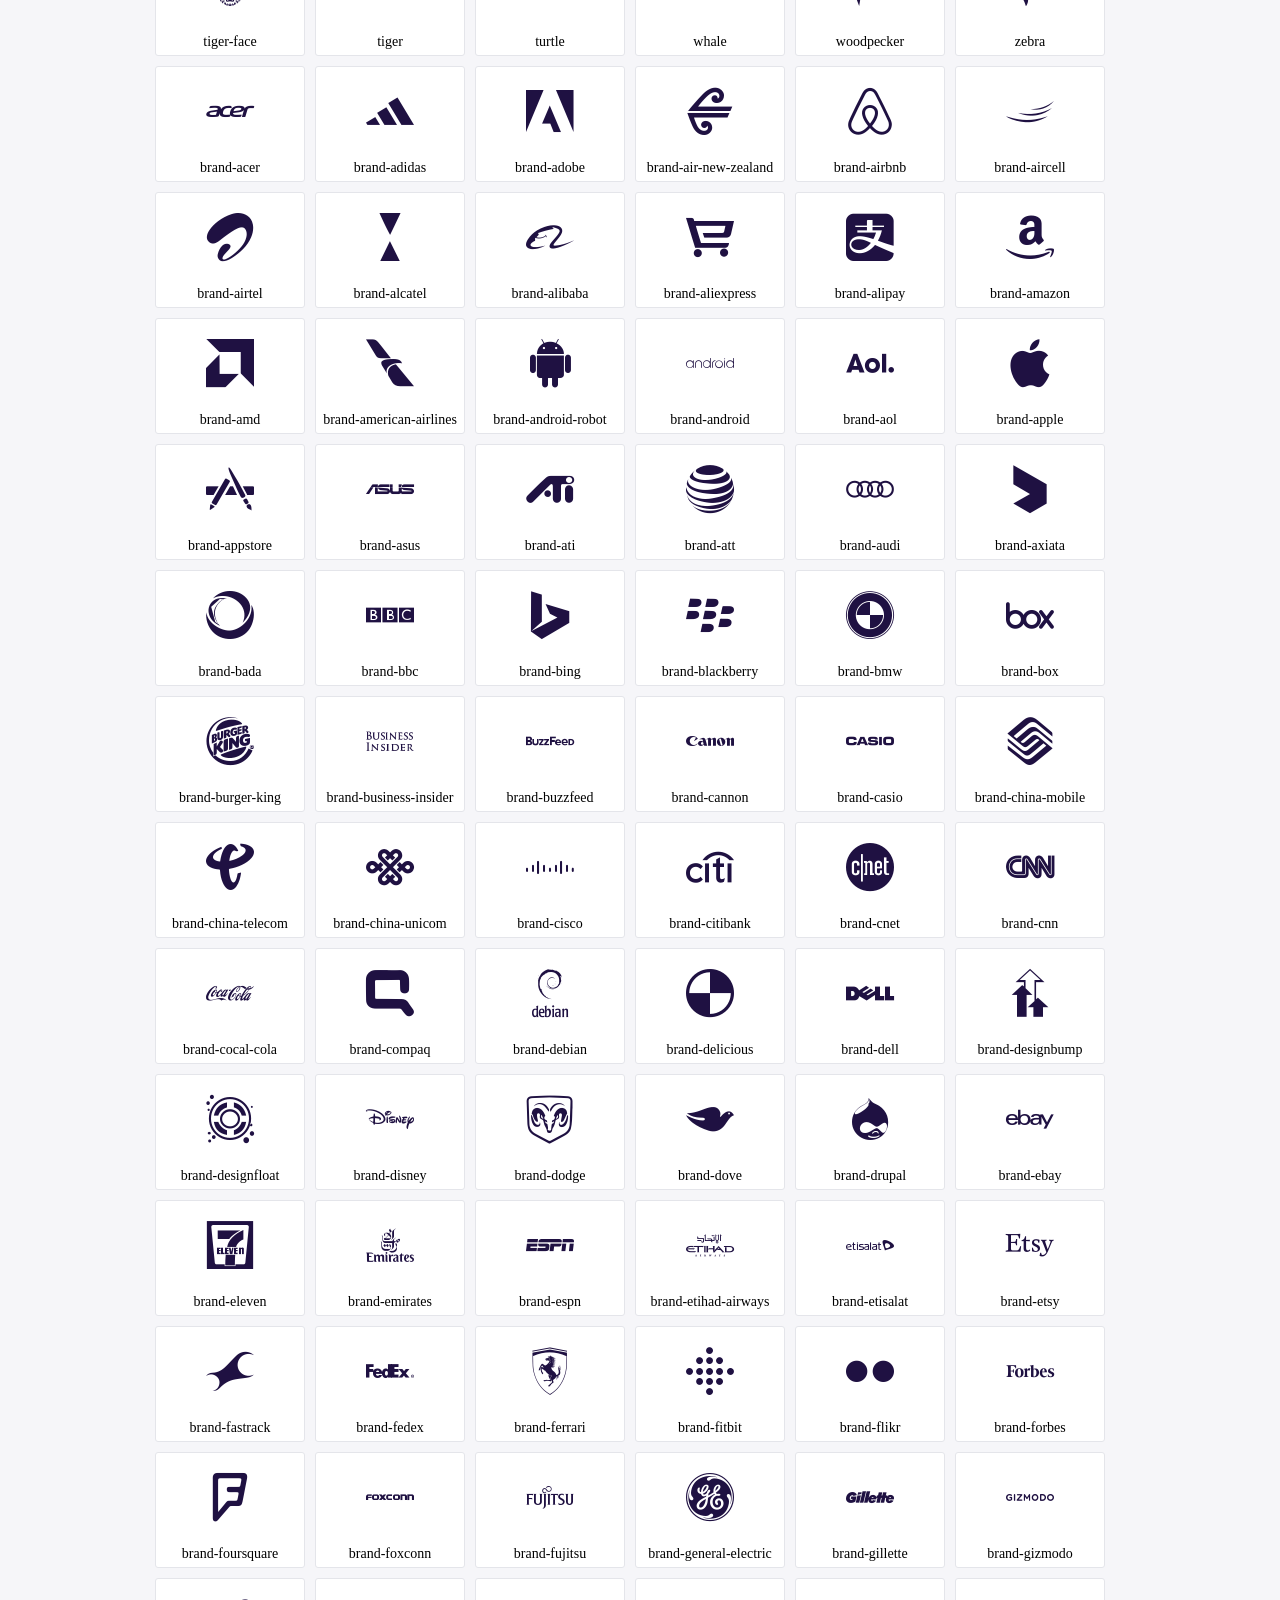
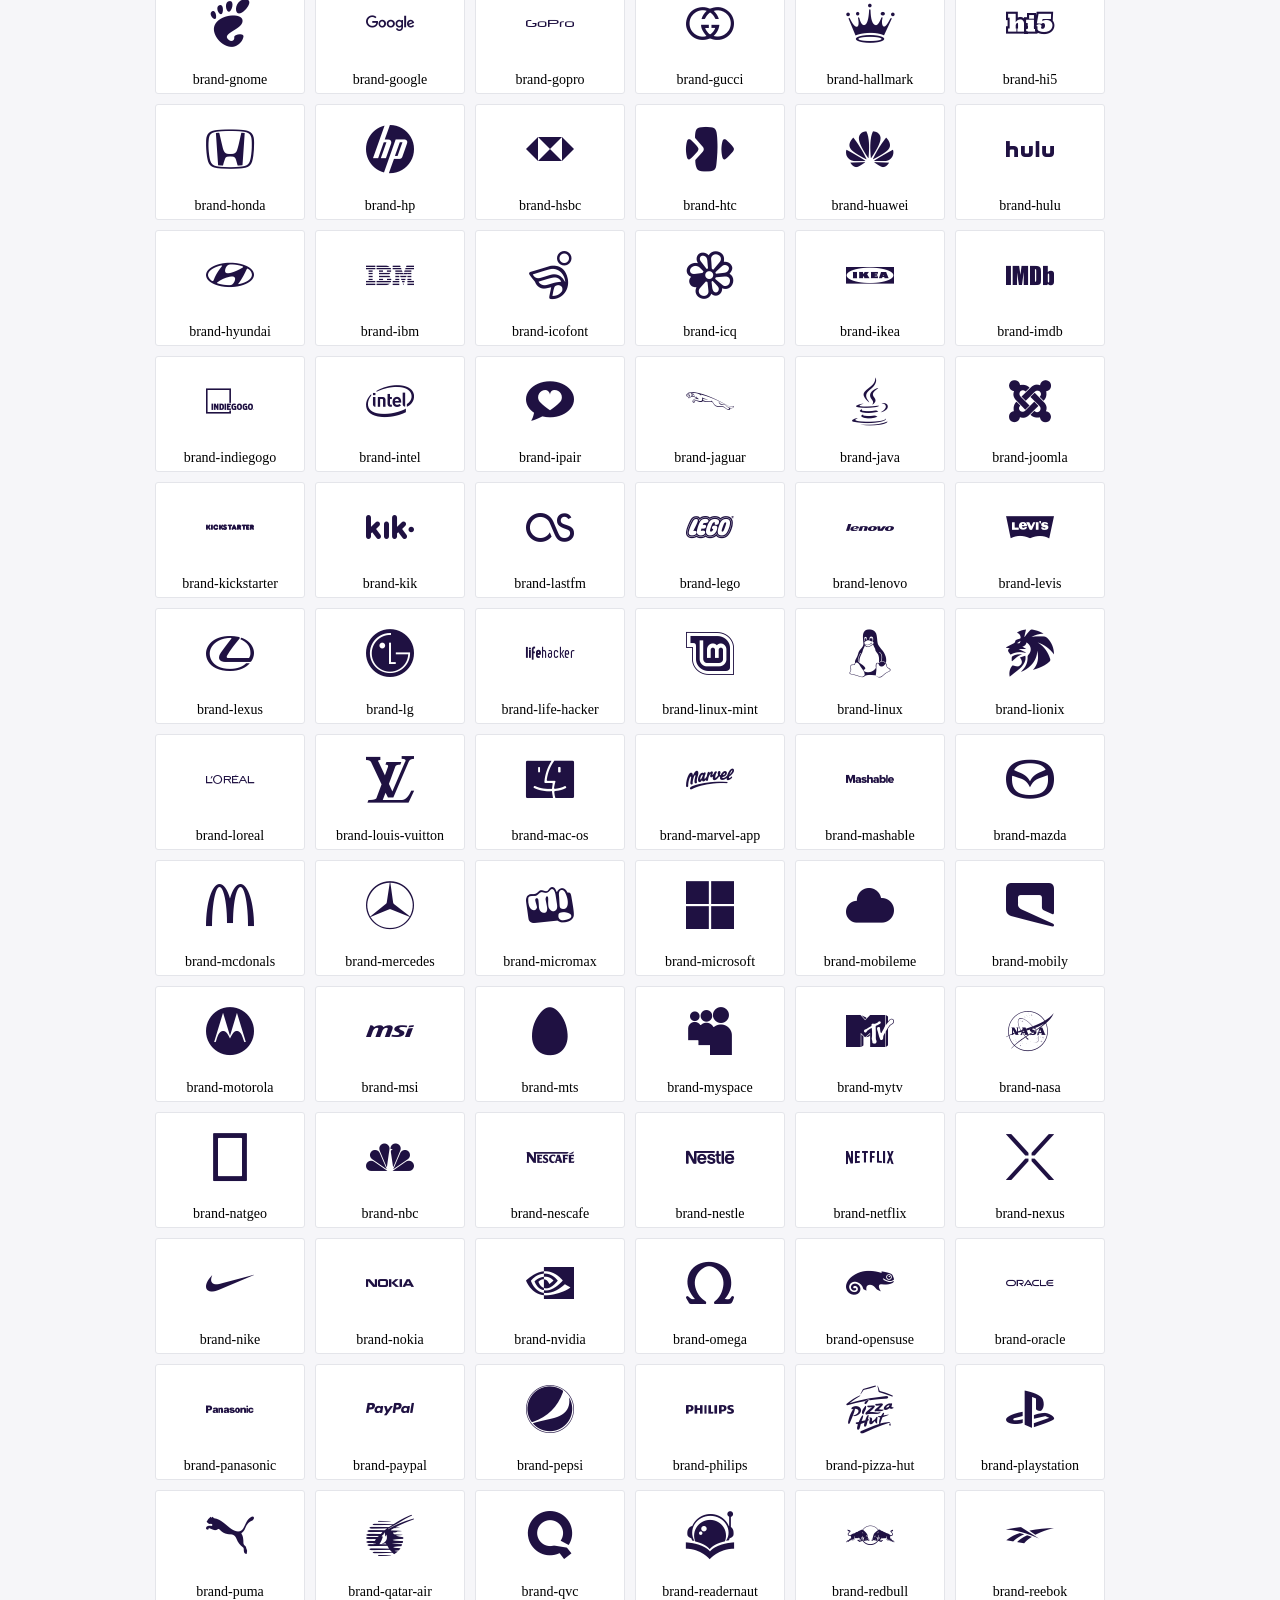
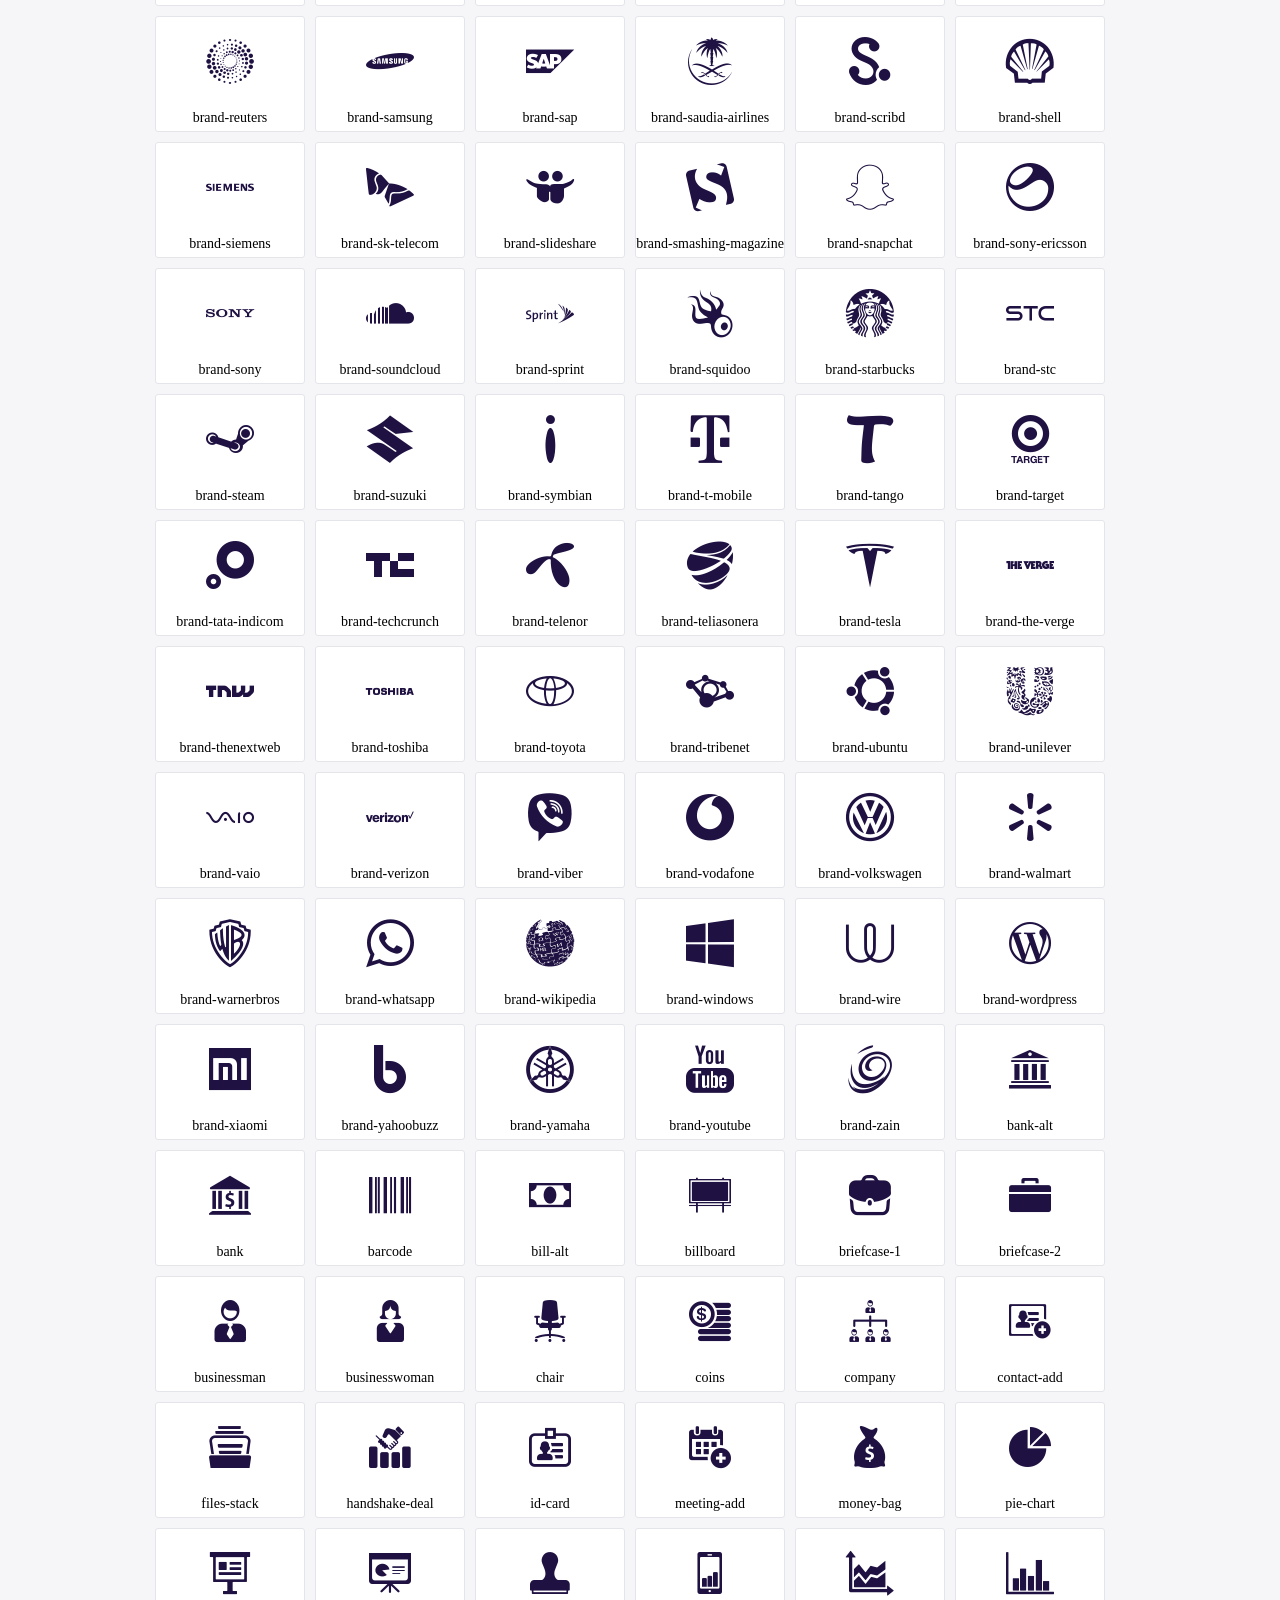
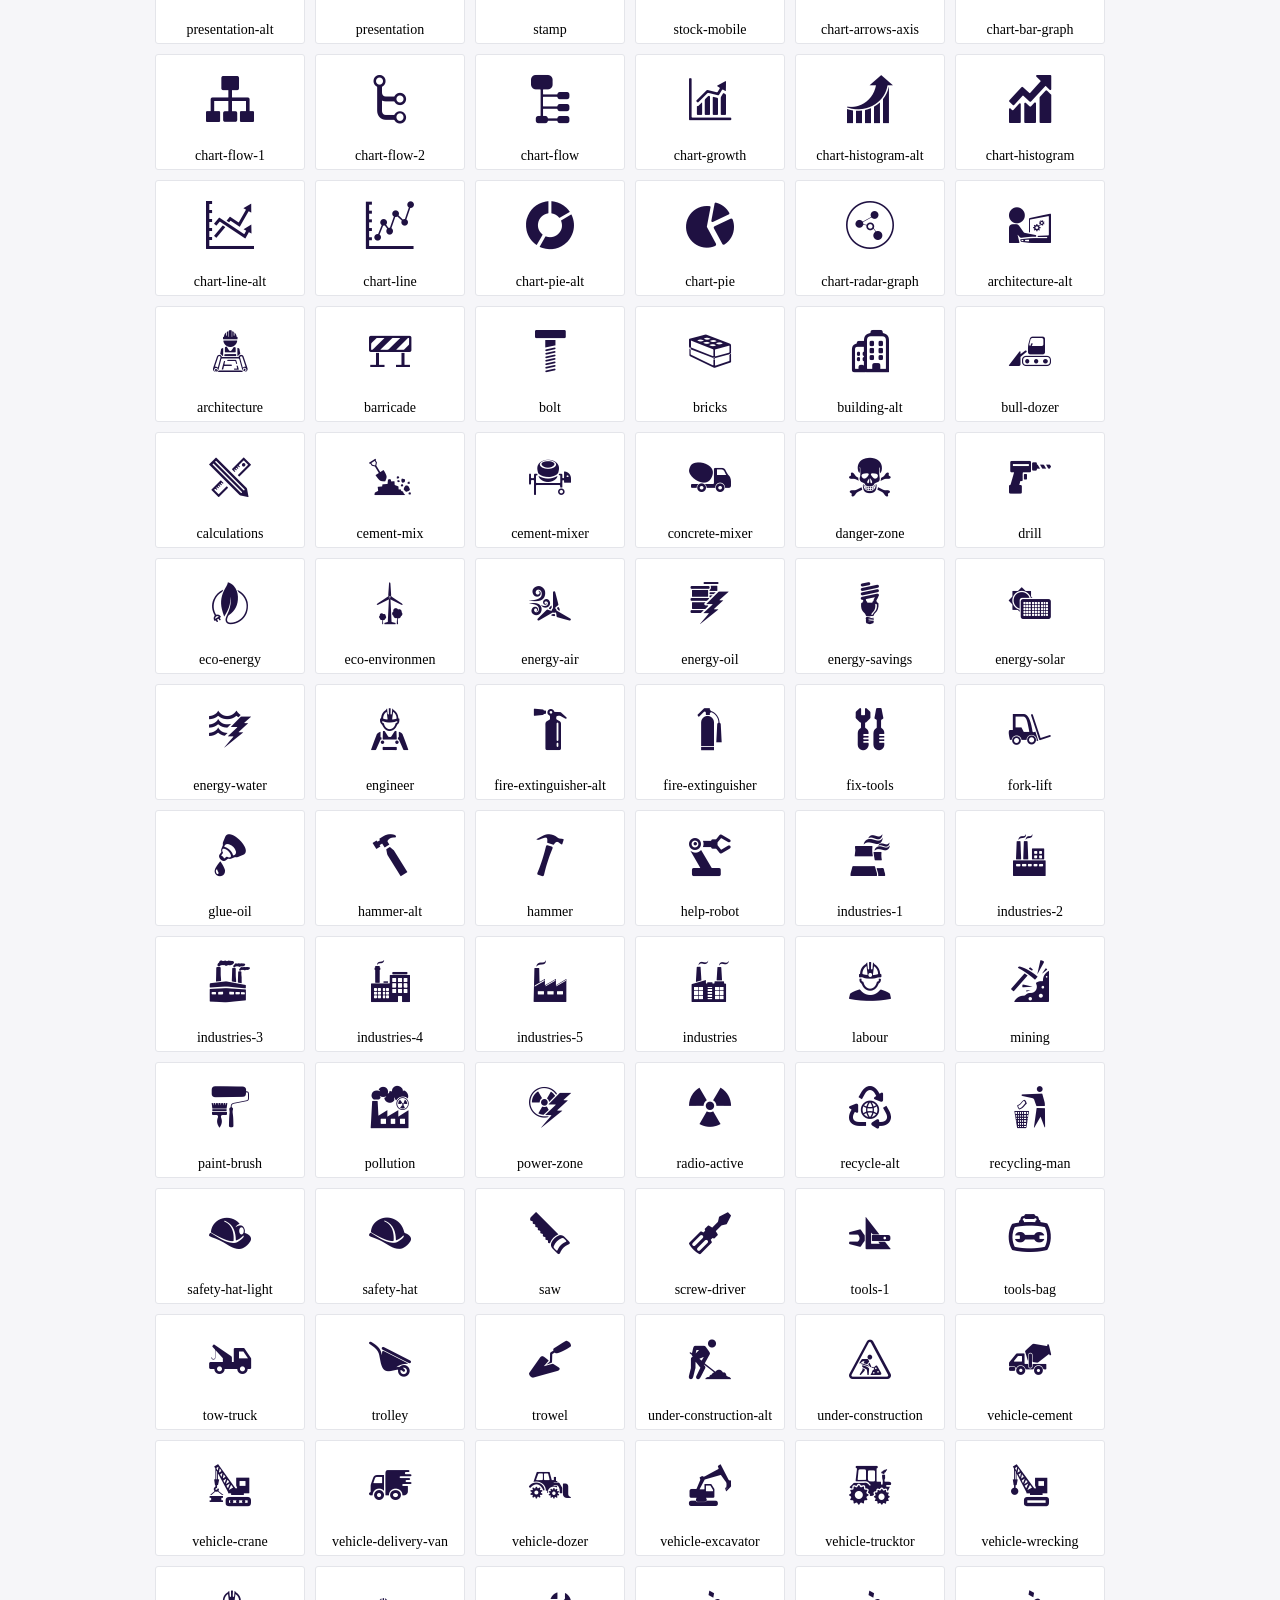
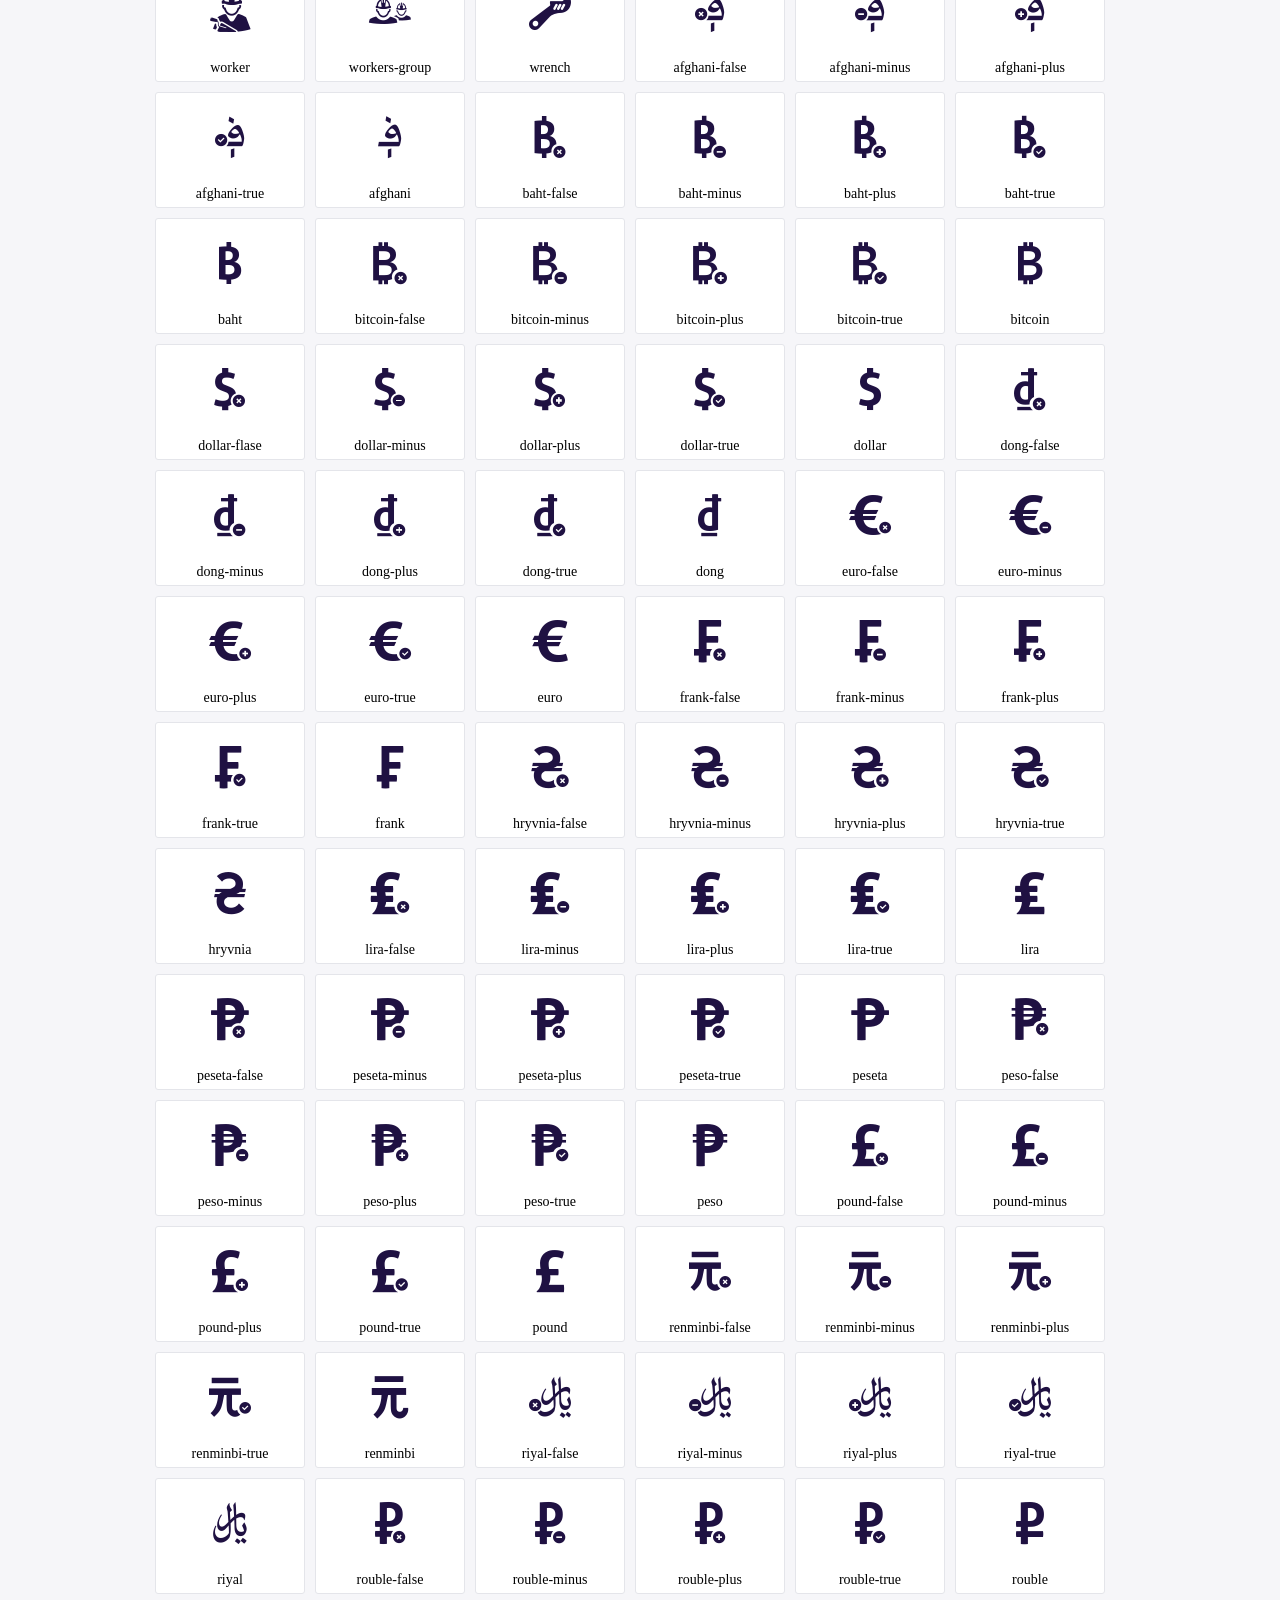
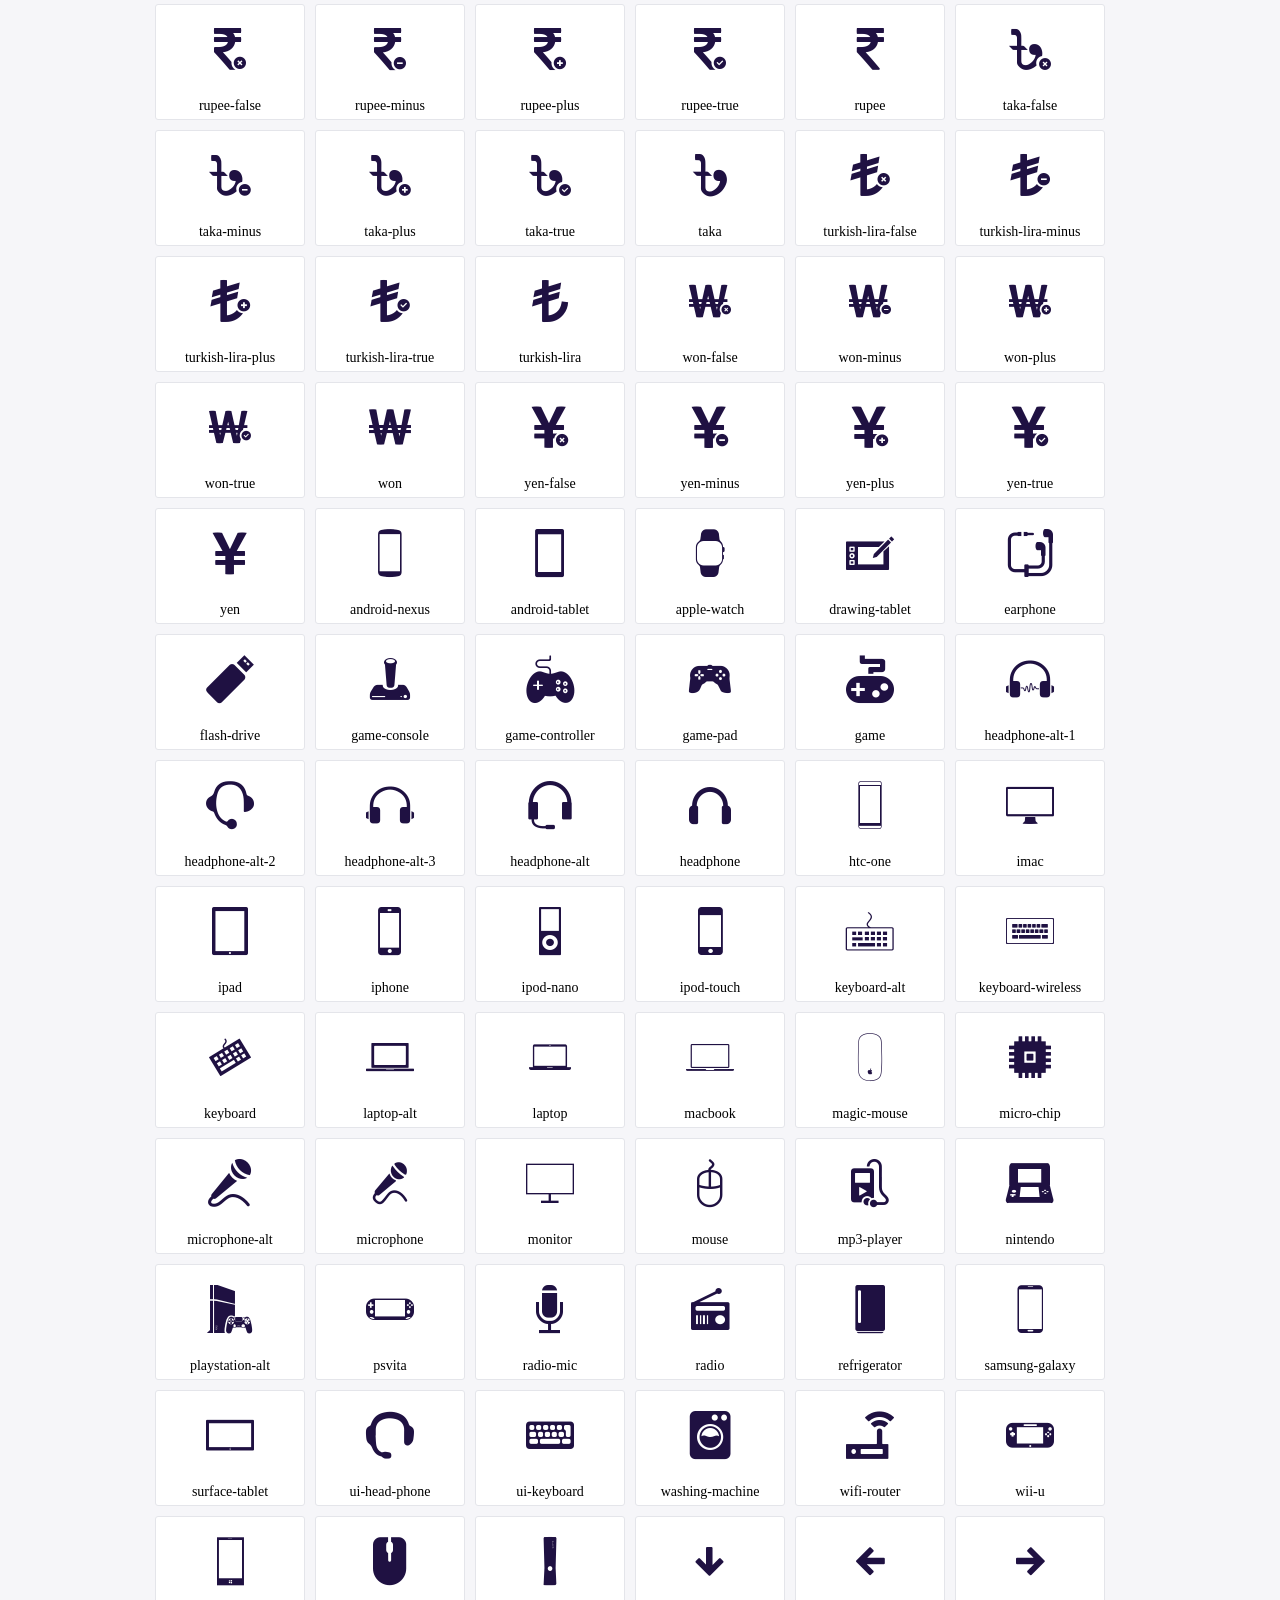
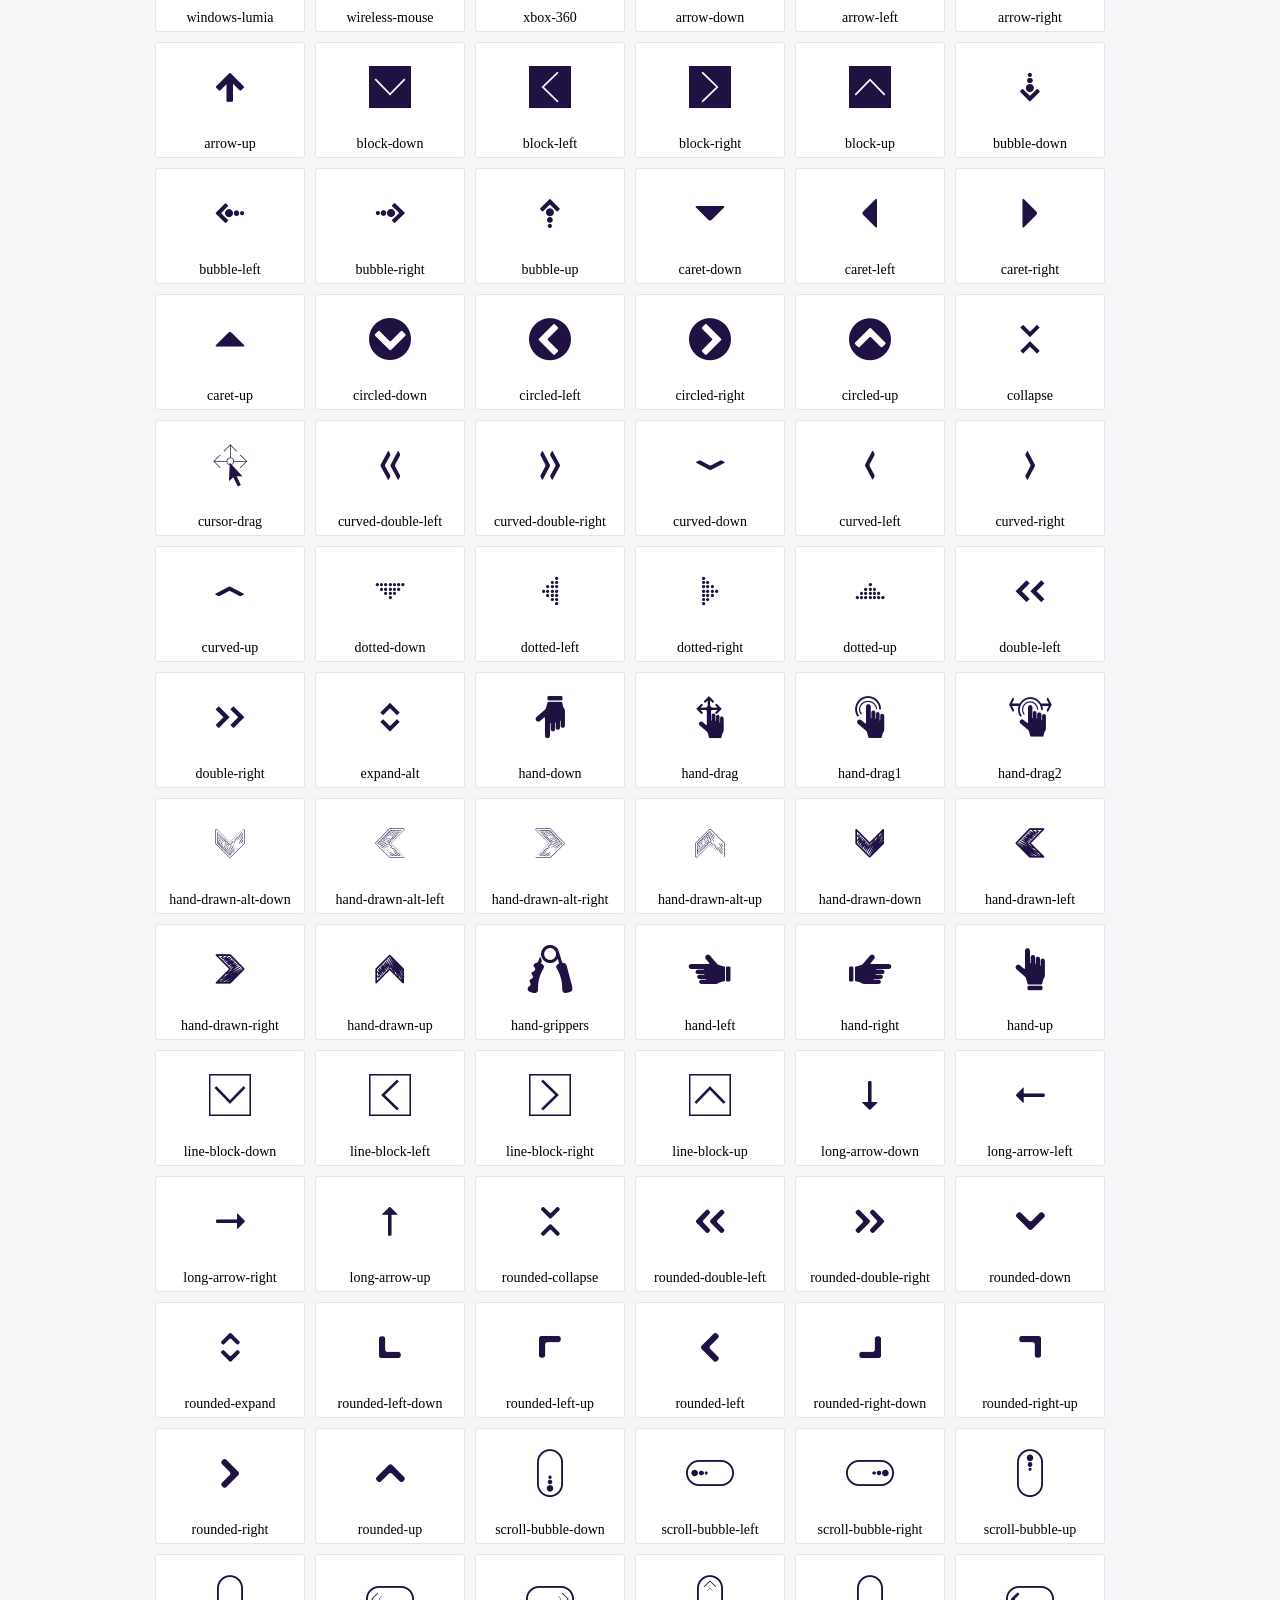
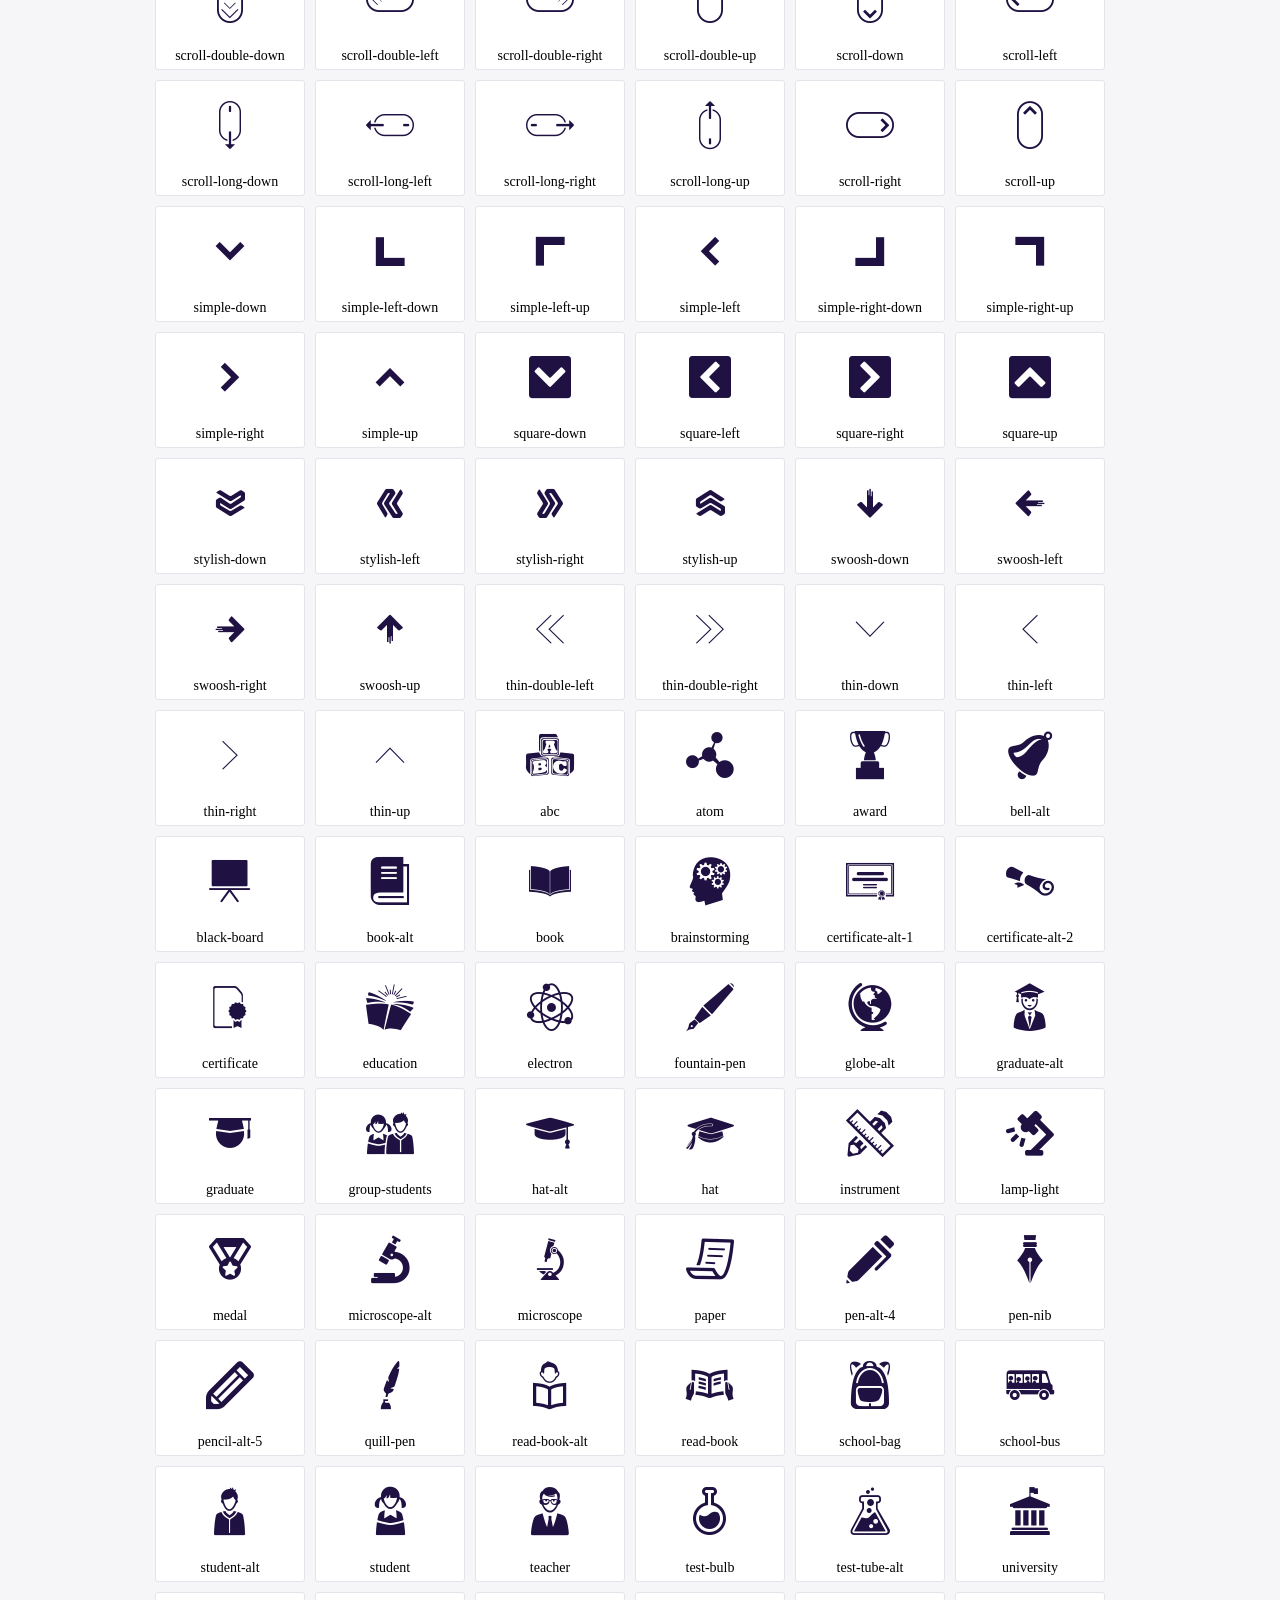
<file: plugins/icofont/demo.html>
<!DOCTYPE html>
	<html>
	<head>
		<meta charset="utf-8">
		<title>Examples | IcoFont</title>
		<link rel="stylesheet" type="text/css" href="./icofont.min.css">
		<style type="text/css">
			body {
				margin: 0;
				padding: 0;
				background: #F6F6F9;
			}
			.header {
				border-bottom: 1px solid #DCDCE1;
				padding: 10px 0;
				margin-bottom: 10px;
			}
			.container {
				width: 980px;
				margin: 0 auto;
			}
			.ico-title {
				font-size: 2em;
			}
			.iconlist {
				margin: 0;
				padding: 0;
				list-style: none;
				text-align: center;
				width: 100%;
				display: flex;
				flex-wrap: wrap;
				flex-direction: row;
			}
			.iconlist li {
				position: relative;
				margin: 5px;
				width: 150px;
				cursor: pointer;
			}
			.iconlist li .icon-holder {
				position: relative;
				text-align: center;
				border-radius: 3px;
				overflow: hidden;
				padding-bottom: 5px;
				background: #ffffff;
				border: 1px solid #E4E5EA;
				transition: all 0.2s linear 0s;
			}
			.iconlist li .icon-holder:hover {
				background: #00C3DA;
				color: #ffffff;
			}
			.iconlist li .icon-holder:hover .icon i {
				color: #ffffff;
			}
			.iconlist li .icon-holder .icon {
				padding: 20px;
				text-align: center;
			}
			.iconlist li .icon-holder .icon i {
				font-size: 3em;
				color: #1F1142;
			}
			.iconlist li .icon-holder span {
				font-size: 14px;
				display: block;
				margin-top: 5px;
				border-radius: 3px;
			}
		</style>
	</head>
	<body>
	<div class="header">
		<div class="container">
			<h1 class="ico-title"> IcoFont Icons </h1>
		</div>
	</div>
	<div class="container">
		<ul class="iconlist">
		
		<li>
			<div class="icon-holder">
				<div class="icon"> 
					<i class="icofont-angry-monster"></i>
				</div> 
				<span> angry-monster </span>
			</div>
		</li>
		
		<li>
			<div class="icon-holder">
				<div class="icon"> 
					<i class="icofont-bathtub"></i>
				</div> 
				<span> bathtub </span>
			</div>
		</li>
		
		<li>
			<div class="icon-holder">
				<div class="icon"> 
					<i class="icofont-bird-wings"></i>
				</div> 
				<span> bird-wings </span>
			</div>
		</li>
		
		<li>
			<div class="icon-holder">
				<div class="icon"> 
					<i class="icofont-bow"></i>
				</div> 
				<span> bow </span>
			</div>
		</li>
		
		<li>
			<div class="icon-holder">
				<div class="icon"> 
					<i class="icofont-castle"></i>
				</div> 
				<span> castle </span>
			</div>
		</li>
		
		<li>
			<div class="icon-holder">
				<div class="icon"> 
					<i class="icofont-circuit"></i>
				</div> 
				<span> circuit </span>
			</div>
		</li>
		
		<li>
			<div class="icon-holder">
				<div class="icon"> 
					<i class="icofont-crown-king"></i>
				</div> 
				<span> crown-king </span>
			</div>
		</li>
		
		<li>
			<div class="icon-holder">
				<div class="icon"> 
					<i class="icofont-crown-queen"></i>
				</div> 
				<span> crown-queen </span>
			</div>
		</li>
		
		<li>
			<div class="icon-holder">
				<div class="icon"> 
					<i class="icofont-dart"></i>
				</div> 
				<span> dart </span>
			</div>
		</li>
		
		<li>
			<div class="icon-holder">
				<div class="icon"> 
					<i class="icofont-disability-race"></i>
				</div> 
				<span> disability-race </span>
			</div>
		</li>
		
		<li>
			<div class="icon-holder">
				<div class="icon"> 
					<i class="icofont-diving-goggle"></i>
				</div> 
				<span> diving-goggle </span>
			</div>
		</li>
		
		<li>
			<div class="icon-holder">
				<div class="icon"> 
					<i class="icofont-eye-open"></i>
				</div> 
				<span> eye-open </span>
			</div>
		</li>
		
		<li>
			<div class="icon-holder">
				<div class="icon"> 
					<i class="icofont-flora-flower"></i>
				</div> 
				<span> flora-flower </span>
			</div>
		</li>
		
		<li>
			<div class="icon-holder">
				<div class="icon"> 
					<i class="icofont-flora"></i>
				</div> 
				<span> flora </span>
			</div>
		</li>
		
		<li>
			<div class="icon-holder">
				<div class="icon"> 
					<i class="icofont-gift-box"></i>
				</div> 
				<span> gift-box </span>
			</div>
		</li>
		
		<li>
			<div class="icon-holder">
				<div class="icon"> 
					<i class="icofont-halloween-pumpkin"></i>
				</div> 
				<span> halloween-pumpkin </span>
			</div>
		</li>
		
		<li>
			<div class="icon-holder">
				<div class="icon"> 
					<i class="icofont-hand-power"></i>
				</div> 
				<span> hand-power </span>
			</div>
		</li>
		
		<li>
			<div class="icon-holder">
				<div class="icon"> 
					<i class="icofont-hand-thunder"></i>
				</div> 
				<span> hand-thunder </span>
			</div>
		</li>
		
		<li>
			<div class="icon-holder">
				<div class="icon"> 
					<i class="icofont-king-monster"></i>
				</div> 
				<span> king-monster </span>
			</div>
		</li>
		
		<li>
			<div class="icon-holder">
				<div class="icon"> 
					<i class="icofont-love"></i>
				</div> 
				<span> love </span>
			</div>
		</li>
		
		<li>
			<div class="icon-holder">
				<div class="icon"> 
					<i class="icofont-magician-hat"></i>
				</div> 
				<span> magician-hat </span>
			</div>
		</li>
		
		<li>
			<div class="icon-holder">
				<div class="icon"> 
					<i class="icofont-native-american"></i>
				</div> 
				<span> native-american </span>
			</div>
		</li>
		
		<li>
			<div class="icon-holder">
				<div class="icon"> 
					<i class="icofont-owl-look"></i>
				</div> 
				<span> owl-look </span>
			</div>
		</li>
		
		<li>
			<div class="icon-holder">
				<div class="icon"> 
					<i class="icofont-phoenix"></i>
				</div> 
				<span> phoenix </span>
			</div>
		</li>
		
		<li>
			<div class="icon-holder">
				<div class="icon"> 
					<i class="icofont-robot-face"></i>
				</div> 
				<span> robot-face </span>
			</div>
		</li>
		
		<li>
			<div class="icon-holder">
				<div class="icon"> 
					<i class="icofont-sand-clock"></i>
				</div> 
				<span> sand-clock </span>
			</div>
		</li>
		
		<li>
			<div class="icon-holder">
				<div class="icon"> 
					<i class="icofont-shield-alt"></i>
				</div> 
				<span> shield-alt </span>
			</div>
		</li>
		
		<li>
			<div class="icon-holder">
				<div class="icon"> 
					<i class="icofont-ship-wheel"></i>
				</div> 
				<span> ship-wheel </span>
			</div>
		</li>
		
		<li>
			<div class="icon-holder">
				<div class="icon"> 
					<i class="icofont-skull-danger"></i>
				</div> 
				<span> skull-danger </span>
			</div>
		</li>
		
		<li>
			<div class="icon-holder">
				<div class="icon"> 
					<i class="icofont-skull-face"></i>
				</div> 
				<span> skull-face </span>
			</div>
		</li>
		
		<li>
			<div class="icon-holder">
				<div class="icon"> 
					<i class="icofont-snowmobile"></i>
				</div> 
				<span> snowmobile </span>
			</div>
		</li>
		
		<li>
			<div class="icon-holder">
				<div class="icon"> 
					<i class="icofont-space-shuttle"></i>
				</div> 
				<span> space-shuttle </span>
			</div>
		</li>
		
		<li>
			<div class="icon-holder">
				<div class="icon"> 
					<i class="icofont-star-shape"></i>
				</div> 
				<span> star-shape </span>
			</div>
		</li>
		
		<li>
			<div class="icon-holder">
				<div class="icon"> 
					<i class="icofont-swirl"></i>
				</div> 
				<span> swirl </span>
			</div>
		</li>
		
		<li>
			<div class="icon-holder">
				<div class="icon"> 
					<i class="icofont-tattoo-wing"></i>
				</div> 
				<span> tattoo-wing </span>
			</div>
		</li>
		
		<li>
			<div class="icon-holder">
				<div class="icon"> 
					<i class="icofont-throne"></i>
				</div> 
				<span> throne </span>
			</div>
		</li>
		
		<li>
			<div class="icon-holder">
				<div class="icon"> 
					<i class="icofont-tree-alt"></i>
				</div> 
				<span> tree-alt </span>
			</div>
		</li>
		
		<li>
			<div class="icon-holder">
				<div class="icon"> 
					<i class="icofont-triangle"></i>
				</div> 
				<span> triangle </span>
			</div>
		</li>
		
		<li>
			<div class="icon-holder">
				<div class="icon"> 
					<i class="icofont-unity-hand"></i>
				</div> 
				<span> unity-hand </span>
			</div>
		</li>
		
		<li>
			<div class="icon-holder">
				<div class="icon"> 
					<i class="icofont-weed"></i>
				</div> 
				<span> weed </span>
			</div>
		</li>
		
		<li>
			<div class="icon-holder">
				<div class="icon"> 
					<i class="icofont-woman-bird"></i>
				</div> 
				<span> woman-bird </span>
			</div>
		</li>
		
		<li>
			<div class="icon-holder">
				<div class="icon"> 
					<i class="icofont-bat"></i>
				</div> 
				<span> bat </span>
			</div>
		</li>
		
		<li>
			<div class="icon-holder">
				<div class="icon"> 
					<i class="icofont-bear-face"></i>
				</div> 
				<span> bear-face </span>
			</div>
		</li>
		
		<li>
			<div class="icon-holder">
				<div class="icon"> 
					<i class="icofont-bear-tracks"></i>
				</div> 
				<span> bear-tracks </span>
			</div>
		</li>
		
		<li>
			<div class="icon-holder">
				<div class="icon"> 
					<i class="icofont-bear"></i>
				</div> 
				<span> bear </span>
			</div>
		</li>
		
		<li>
			<div class="icon-holder">
				<div class="icon"> 
					<i class="icofont-bird-alt"></i>
				</div> 
				<span> bird-alt </span>
			</div>
		</li>
		
		<li>
			<div class="icon-holder">
				<div class="icon"> 
					<i class="icofont-bird-flying"></i>
				</div> 
				<span> bird-flying </span>
			</div>
		</li>
		
		<li>
			<div class="icon-holder">
				<div class="icon"> 
					<i class="icofont-bird"></i>
				</div> 
				<span> bird </span>
			</div>
		</li>
		
		<li>
			<div class="icon-holder">
				<div class="icon"> 
					<i class="icofont-birds"></i>
				</div> 
				<span> birds </span>
			</div>
		</li>
		
		<li>
			<div class="icon-holder">
				<div class="icon"> 
					<i class="icofont-bone"></i>
				</div> 
				<span> bone </span>
			</div>
		</li>
		
		<li>
			<div class="icon-holder">
				<div class="icon"> 
					<i class="icofont-bull"></i>
				</div> 
				<span> bull </span>
			</div>
		</li>
		
		<li>
			<div class="icon-holder">
				<div class="icon"> 
					<i class="icofont-butterfly-alt"></i>
				</div> 
				<span> butterfly-alt </span>
			</div>
		</li>
		
		<li>
			<div class="icon-holder">
				<div class="icon"> 
					<i class="icofont-butterfly"></i>
				</div> 
				<span> butterfly </span>
			</div>
		</li>
		
		<li>
			<div class="icon-holder">
				<div class="icon"> 
					<i class="icofont-camel-alt"></i>
				</div> 
				<span> camel-alt </span>
			</div>
		</li>
		
		<li>
			<div class="icon-holder">
				<div class="icon"> 
					<i class="icofont-camel-head"></i>
				</div> 
				<span> camel-head </span>
			</div>
		</li>
		
		<li>
			<div class="icon-holder">
				<div class="icon"> 
					<i class="icofont-camel"></i>
				</div> 
				<span> camel </span>
			</div>
		</li>
		
		<li>
			<div class="icon-holder">
				<div class="icon"> 
					<i class="icofont-cat-alt-1"></i>
				</div> 
				<span> cat-alt-1 </span>
			</div>
		</li>
		
		<li>
			<div class="icon-holder">
				<div class="icon"> 
					<i class="icofont-cat-alt-2"></i>
				</div> 
				<span> cat-alt-2 </span>
			</div>
		</li>
		
		<li>
			<div class="icon-holder">
				<div class="icon"> 
					<i class="icofont-cat-alt-3"></i>
				</div> 
				<span> cat-alt-3 </span>
			</div>
		</li>
		
		<li>
			<div class="icon-holder">
				<div class="icon"> 
					<i class="icofont-cat-dog"></i>
				</div> 
				<span> cat-dog </span>
			</div>
		</li>
		
		<li>
			<div class="icon-holder">
				<div class="icon"> 
					<i class="icofont-cat-face"></i>
				</div> 
				<span> cat-face </span>
			</div>
		</li>
		
		<li>
			<div class="icon-holder">
				<div class="icon"> 
					<i class="icofont-cat"></i>
				</div> 
				<span> cat </span>
			</div>
		</li>
		
		<li>
			<div class="icon-holder">
				<div class="icon"> 
					<i class="icofont-cow-head"></i>
				</div> 
				<span> cow-head </span>
			</div>
		</li>
		
		<li>
			<div class="icon-holder">
				<div class="icon"> 
					<i class="icofont-cow"></i>
				</div> 
				<span> cow </span>
			</div>
		</li>
		
		<li>
			<div class="icon-holder">
				<div class="icon"> 
					<i class="icofont-crab"></i>
				</div> 
				<span> crab </span>
			</div>
		</li>
		
		<li>
			<div class="icon-holder">
				<div class="icon"> 
					<i class="icofont-crocodile"></i>
				</div> 
				<span> crocodile </span>
			</div>
		</li>
		
		<li>
			<div class="icon-holder">
				<div class="icon"> 
					<i class="icofont-deer-head"></i>
				</div> 
				<span> deer-head </span>
			</div>
		</li>
		
		<li>
			<div class="icon-holder">
				<div class="icon"> 
					<i class="icofont-dog-alt"></i>
				</div> 
				<span> dog-alt </span>
			</div>
		</li>
		
		<li>
			<div class="icon-holder">
				<div class="icon"> 
					<i class="icofont-dog-barking"></i>
				</div> 
				<span> dog-barking </span>
			</div>
		</li>
		
		<li>
			<div class="icon-holder">
				<div class="icon"> 
					<i class="icofont-dog"></i>
				</div> 
				<span> dog </span>
			</div>
		</li>
		
		<li>
			<div class="icon-holder">
				<div class="icon"> 
					<i class="icofont-dolphin"></i>
				</div> 
				<span> dolphin </span>
			</div>
		</li>
		
		<li>
			<div class="icon-holder">
				<div class="icon"> 
					<i class="icofont-duck-tracks"></i>
				</div> 
				<span> duck-tracks </span>
			</div>
		</li>
		
		<li>
			<div class="icon-holder">
				<div class="icon"> 
					<i class="icofont-eagle-head"></i>
				</div> 
				<span> eagle-head </span>
			</div>
		</li>
		
		<li>
			<div class="icon-holder">
				<div class="icon"> 
					<i class="icofont-eaten-fish"></i>
				</div> 
				<span> eaten-fish </span>
			</div>
		</li>
		
		<li>
			<div class="icon-holder">
				<div class="icon"> 
					<i class="icofont-elephant-alt"></i>
				</div> 
				<span> elephant-alt </span>
			</div>
		</li>
		
		<li>
			<div class="icon-holder">
				<div class="icon"> 
					<i class="icofont-elephant-head-alt"></i>
				</div> 
				<span> elephant-head-alt </span>
			</div>
		</li>
		
		<li>
			<div class="icon-holder">
				<div class="icon"> 
					<i class="icofont-elephant-head"></i>
				</div> 
				<span> elephant-head </span>
			</div>
		</li>
		
		<li>
			<div class="icon-holder">
				<div class="icon"> 
					<i class="icofont-elephant"></i>
				</div> 
				<span> elephant </span>
			</div>
		</li>
		
		<li>
			<div class="icon-holder">
				<div class="icon"> 
					<i class="icofont-elk"></i>
				</div> 
				<span> elk </span>
			</div>
		</li>
		
		<li>
			<div class="icon-holder">
				<div class="icon"> 
					<i class="icofont-fish-1"></i>
				</div> 
				<span> fish-1 </span>
			</div>
		</li>
		
		<li>
			<div class="icon-holder">
				<div class="icon"> 
					<i class="icofont-fish-2"></i>
				</div> 
				<span> fish-2 </span>
			</div>
		</li>
		
		<li>
			<div class="icon-holder">
				<div class="icon"> 
					<i class="icofont-fish-3"></i>
				</div> 
				<span> fish-3 </span>
			</div>
		</li>
		
		<li>
			<div class="icon-holder">
				<div class="icon"> 
					<i class="icofont-fish-4"></i>
				</div> 
				<span> fish-4 </span>
			</div>
		</li>
		
		<li>
			<div class="icon-holder">
				<div class="icon"> 
					<i class="icofont-fish-5"></i>
				</div> 
				<span> fish-5 </span>
			</div>
		</li>
		
		<li>
			<div class="icon-holder">
				<div class="icon"> 
					<i class="icofont-fish"></i>
				</div> 
				<span> fish </span>
			</div>
		</li>
		
		<li>
			<div class="icon-holder">
				<div class="icon"> 
					<i class="icofont-fox-alt"></i>
				</div> 
				<span> fox-alt </span>
			</div>
		</li>
		
		<li>
			<div class="icon-holder">
				<div class="icon"> 
					<i class="icofont-fox"></i>
				</div> 
				<span> fox </span>
			</div>
		</li>
		
		<li>
			<div class="icon-holder">
				<div class="icon"> 
					<i class="icofont-frog-tracks"></i>
				</div> 
				<span> frog-tracks </span>
			</div>
		</li>
		
		<li>
			<div class="icon-holder">
				<div class="icon"> 
					<i class="icofont-frog"></i>
				</div> 
				<span> frog </span>
			</div>
		</li>
		
		<li>
			<div class="icon-holder">
				<div class="icon"> 
					<i class="icofont-froggy"></i>
				</div> 
				<span> froggy </span>
			</div>
		</li>
		
		<li>
			<div class="icon-holder">
				<div class="icon"> 
					<i class="icofont-giraffe-head-1"></i>
				</div> 
				<span> giraffe-head-1 </span>
			</div>
		</li>
		
		<li>
			<div class="icon-holder">
				<div class="icon"> 
					<i class="icofont-giraffe-head-2"></i>
				</div> 
				<span> giraffe-head-2 </span>
			</div>
		</li>
		
		<li>
			<div class="icon-holder">
				<div class="icon"> 
					<i class="icofont-giraffe-head"></i>
				</div> 
				<span> giraffe-head </span>
			</div>
		</li>
		
		<li>
			<div class="icon-holder">
				<div class="icon"> 
					<i class="icofont-giraffe"></i>
				</div> 
				<span> giraffe </span>
			</div>
		</li>
		
		<li>
			<div class="icon-holder">
				<div class="icon"> 
					<i class="icofont-goat-head"></i>
				</div> 
				<span> goat-head </span>
			</div>
		</li>
		
		<li>
			<div class="icon-holder">
				<div class="icon"> 
					<i class="icofont-gorilla"></i>
				</div> 
				<span> gorilla </span>
			</div>
		</li>
		
		<li>
			<div class="icon-holder">
				<div class="icon"> 
					<i class="icofont-hen-tracks"></i>
				</div> 
				<span> hen-tracks </span>
			</div>
		</li>
		
		<li>
			<div class="icon-holder">
				<div class="icon"> 
					<i class="icofont-horse-head-1"></i>
				</div> 
				<span> horse-head-1 </span>
			</div>
		</li>
		
		<li>
			<div class="icon-holder">
				<div class="icon"> 
					<i class="icofont-horse-head-2"></i>
				</div> 
				<span> horse-head-2 </span>
			</div>
		</li>
		
		<li>
			<div class="icon-holder">
				<div class="icon"> 
					<i class="icofont-horse-head"></i>
				</div> 
				<span> horse-head </span>
			</div>
		</li>
		
		<li>
			<div class="icon-holder">
				<div class="icon"> 
					<i class="icofont-horse-tracks"></i>
				</div> 
				<span> horse-tracks </span>
			</div>
		</li>
		
		<li>
			<div class="icon-holder">
				<div class="icon"> 
					<i class="icofont-jellyfish"></i>
				</div> 
				<span> jellyfish </span>
			</div>
		</li>
		
		<li>
			<div class="icon-holder">
				<div class="icon"> 
					<i class="icofont-kangaroo"></i>
				</div> 
				<span> kangaroo </span>
			</div>
		</li>
		
		<li>
			<div class="icon-holder">
				<div class="icon"> 
					<i class="icofont-lemur"></i>
				</div> 
				<span> lemur </span>
			</div>
		</li>
		
		<li>
			<div class="icon-holder">
				<div class="icon"> 
					<i class="icofont-lion-head-1"></i>
				</div> 
				<span> lion-head-1 </span>
			</div>
		</li>
		
		<li>
			<div class="icon-holder">
				<div class="icon"> 
					<i class="icofont-lion-head-2"></i>
				</div> 
				<span> lion-head-2 </span>
			</div>
		</li>
		
		<li>
			<div class="icon-holder">
				<div class="icon"> 
					<i class="icofont-lion-head"></i>
				</div> 
				<span> lion-head </span>
			</div>
		</li>
		
		<li>
			<div class="icon-holder">
				<div class="icon"> 
					<i class="icofont-lion"></i>
				</div> 
				<span> lion </span>
			</div>
		</li>
		
		<li>
			<div class="icon-holder">
				<div class="icon"> 
					<i class="icofont-monkey-2"></i>
				</div> 
				<span> monkey-2 </span>
			</div>
		</li>
		
		<li>
			<div class="icon-holder">
				<div class="icon"> 
					<i class="icofont-monkey-3"></i>
				</div> 
				<span> monkey-3 </span>
			</div>
		</li>
		
		<li>
			<div class="icon-holder">
				<div class="icon"> 
					<i class="icofont-monkey-face"></i>
				</div> 
				<span> monkey-face </span>
			</div>
		</li>
		
		<li>
			<div class="icon-holder">
				<div class="icon"> 
					<i class="icofont-monkey"></i>
				</div> 
				<span> monkey </span>
			</div>
		</li>
		
		<li>
			<div class="icon-holder">
				<div class="icon"> 
					<i class="icofont-octopus-alt"></i>
				</div> 
				<span> octopus-alt </span>
			</div>
		</li>
		
		<li>
			<div class="icon-holder">
				<div class="icon"> 
					<i class="icofont-octopus"></i>
				</div> 
				<span> octopus </span>
			</div>
		</li>
		
		<li>
			<div class="icon-holder">
				<div class="icon"> 
					<i class="icofont-owl"></i>
				</div> 
				<span> owl </span>
			</div>
		</li>
		
		<li>
			<div class="icon-holder">
				<div class="icon"> 
					<i class="icofont-panda-face"></i>
				</div> 
				<span> panda-face </span>
			</div>
		</li>
		
		<li>
			<div class="icon-holder">
				<div class="icon"> 
					<i class="icofont-panda"></i>
				</div> 
				<span> panda </span>
			</div>
		</li>
		
		<li>
			<div class="icon-holder">
				<div class="icon"> 
					<i class="icofont-panther"></i>
				</div> 
				<span> panther </span>
			</div>
		</li>
		
		<li>
			<div class="icon-holder">
				<div class="icon"> 
					<i class="icofont-parrot-lip"></i>
				</div> 
				<span> parrot-lip </span>
			</div>
		</li>
		
		<li>
			<div class="icon-holder">
				<div class="icon"> 
					<i class="icofont-parrot"></i>
				</div> 
				<span> parrot </span>
			</div>
		</li>
		
		<li>
			<div class="icon-holder">
				<div class="icon"> 
					<i class="icofont-paw"></i>
				</div> 
				<span> paw </span>
			</div>
		</li>
		
		<li>
			<div class="icon-holder">
				<div class="icon"> 
					<i class="icofont-pelican"></i>
				</div> 
				<span> pelican </span>
			</div>
		</li>
		
		<li>
			<div class="icon-holder">
				<div class="icon"> 
					<i class="icofont-penguin"></i>
				</div> 
				<span> penguin </span>
			</div>
		</li>
		
		<li>
			<div class="icon-holder">
				<div class="icon"> 
					<i class="icofont-pig-face"></i>
				</div> 
				<span> pig-face </span>
			</div>
		</li>
		
		<li>
			<div class="icon-holder">
				<div class="icon"> 
					<i class="icofont-pig"></i>
				</div> 
				<span> pig </span>
			</div>
		</li>
		
		<li>
			<div class="icon-holder">
				<div class="icon"> 
					<i class="icofont-pigeon-1"></i>
				</div> 
				<span> pigeon-1 </span>
			</div>
		</li>
		
		<li>
			<div class="icon-holder">
				<div class="icon"> 
					<i class="icofont-pigeon-2"></i>
				</div> 
				<span> pigeon-2 </span>
			</div>
		</li>
		
		<li>
			<div class="icon-holder">
				<div class="icon"> 
					<i class="icofont-pigeon"></i>
				</div> 
				<span> pigeon </span>
			</div>
		</li>
		
		<li>
			<div class="icon-holder">
				<div class="icon"> 
					<i class="icofont-rabbit"></i>
				</div> 
				<span> rabbit </span>
			</div>
		</li>
		
		<li>
			<div class="icon-holder">
				<div class="icon"> 
					<i class="icofont-rat"></i>
				</div> 
				<span> rat </span>
			</div>
		</li>
		
		<li>
			<div class="icon-holder">
				<div class="icon"> 
					<i class="icofont-rhino-head"></i>
				</div> 
				<span> rhino-head </span>
			</div>
		</li>
		
		<li>
			<div class="icon-holder">
				<div class="icon"> 
					<i class="icofont-rhino"></i>
				</div> 
				<span> rhino </span>
			</div>
		</li>
		
		<li>
			<div class="icon-holder">
				<div class="icon"> 
					<i class="icofont-rooster"></i>
				</div> 
				<span> rooster </span>
			</div>
		</li>
		
		<li>
			<div class="icon-holder">
				<div class="icon"> 
					<i class="icofont-seahorse"></i>
				</div> 
				<span> seahorse </span>
			</div>
		</li>
		
		<li>
			<div class="icon-holder">
				<div class="icon"> 
					<i class="icofont-seal"></i>
				</div> 
				<span> seal </span>
			</div>
		</li>
		
		<li>
			<div class="icon-holder">
				<div class="icon"> 
					<i class="icofont-shrimp-alt"></i>
				</div> 
				<span> shrimp-alt </span>
			</div>
		</li>
		
		<li>
			<div class="icon-holder">
				<div class="icon"> 
					<i class="icofont-shrimp"></i>
				</div> 
				<span> shrimp </span>
			</div>
		</li>
		
		<li>
			<div class="icon-holder">
				<div class="icon"> 
					<i class="icofont-snail-1"></i>
				</div> 
				<span> snail-1 </span>
			</div>
		</li>
		
		<li>
			<div class="icon-holder">
				<div class="icon"> 
					<i class="icofont-snail-2"></i>
				</div> 
				<span> snail-2 </span>
			</div>
		</li>
		
		<li>
			<div class="icon-holder">
				<div class="icon"> 
					<i class="icofont-snail-3"></i>
				</div> 
				<span> snail-3 </span>
			</div>
		</li>
		
		<li>
			<div class="icon-holder">
				<div class="icon"> 
					<i class="icofont-snail"></i>
				</div> 
				<span> snail </span>
			</div>
		</li>
		
		<li>
			<div class="icon-holder">
				<div class="icon"> 
					<i class="icofont-snake"></i>
				</div> 
				<span> snake </span>
			</div>
		</li>
		
		<li>
			<div class="icon-holder">
				<div class="icon"> 
					<i class="icofont-squid"></i>
				</div> 
				<span> squid </span>
			</div>
		</li>
		
		<li>
			<div class="icon-holder">
				<div class="icon"> 
					<i class="icofont-squirrel"></i>
				</div> 
				<span> squirrel </span>
			</div>
		</li>
		
		<li>
			<div class="icon-holder">
				<div class="icon"> 
					<i class="icofont-tiger-face"></i>
				</div> 
				<span> tiger-face </span>
			</div>
		</li>
		
		<li>
			<div class="icon-holder">
				<div class="icon"> 
					<i class="icofont-tiger"></i>
				</div> 
				<span> tiger </span>
			</div>
		</li>
		
		<li>
			<div class="icon-holder">
				<div class="icon"> 
					<i class="icofont-turtle"></i>
				</div> 
				<span> turtle </span>
			</div>
		</li>
		
		<li>
			<div class="icon-holder">
				<div class="icon"> 
					<i class="icofont-whale"></i>
				</div> 
				<span> whale </span>
			</div>
		</li>
		
		<li>
			<div class="icon-holder">
				<div class="icon"> 
					<i class="icofont-woodpecker"></i>
				</div> 
				<span> woodpecker </span>
			</div>
		</li>
		
		<li>
			<div class="icon-holder">
				<div class="icon"> 
					<i class="icofont-zebra"></i>
				</div> 
				<span> zebra </span>
			</div>
		</li>
		
		<li>
			<div class="icon-holder">
				<div class="icon"> 
					<i class="icofont-brand-acer"></i>
				</div> 
				<span> brand-acer </span>
			</div>
		</li>
		
		<li>
			<div class="icon-holder">
				<div class="icon"> 
					<i class="icofont-brand-adidas"></i>
				</div> 
				<span> brand-adidas </span>
			</div>
		</li>
		
		<li>
			<div class="icon-holder">
				<div class="icon"> 
					<i class="icofont-brand-adobe"></i>
				</div> 
				<span> brand-adobe </span>
			</div>
		</li>
		
		<li>
			<div class="icon-holder">
				<div class="icon"> 
					<i class="icofont-brand-air-new-zealand"></i>
				</div> 
				<span> brand-air-new-zealand </span>
			</div>
		</li>
		
		<li>
			<div class="icon-holder">
				<div class="icon"> 
					<i class="icofont-brand-airbnb"></i>
				</div> 
				<span> brand-airbnb </span>
			</div>
		</li>
		
		<li>
			<div class="icon-holder">
				<div class="icon"> 
					<i class="icofont-brand-aircell"></i>
				</div> 
				<span> brand-aircell </span>
			</div>
		</li>
		
		<li>
			<div class="icon-holder">
				<div class="icon"> 
					<i class="icofont-brand-airtel"></i>
				</div> 
				<span> brand-airtel </span>
			</div>
		</li>
		
		<li>
			<div class="icon-holder">
				<div class="icon"> 
					<i class="icofont-brand-alcatel"></i>
				</div> 
				<span> brand-alcatel </span>
			</div>
		</li>
		
		<li>
			<div class="icon-holder">
				<div class="icon"> 
					<i class="icofont-brand-alibaba"></i>
				</div> 
				<span> brand-alibaba </span>
			</div>
		</li>
		
		<li>
			<div class="icon-holder">
				<div class="icon"> 
					<i class="icofont-brand-aliexpress"></i>
				</div> 
				<span> brand-aliexpress </span>
			</div>
		</li>
		
		<li>
			<div class="icon-holder">
				<div class="icon"> 
					<i class="icofont-brand-alipay"></i>
				</div> 
				<span> brand-alipay </span>
			</div>
		</li>
		
		<li>
			<div class="icon-holder">
				<div class="icon"> 
					<i class="icofont-brand-amazon"></i>
				</div> 
				<span> brand-amazon </span>
			</div>
		</li>
		
		<li>
			<div class="icon-holder">
				<div class="icon"> 
					<i class="icofont-brand-amd"></i>
				</div> 
				<span> brand-amd </span>
			</div>
		</li>
		
		<li>
			<div class="icon-holder">
				<div class="icon"> 
					<i class="icofont-brand-american-airlines"></i>
				</div> 
				<span> brand-american-airlines </span>
			</div>
		</li>
		
		<li>
			<div class="icon-holder">
				<div class="icon"> 
					<i class="icofont-brand-android-robot"></i>
				</div> 
				<span> brand-android-robot </span>
			</div>
		</li>
		
		<li>
			<div class="icon-holder">
				<div class="icon"> 
					<i class="icofont-brand-android"></i>
				</div> 
				<span> brand-android </span>
			</div>
		</li>
		
		<li>
			<div class="icon-holder">
				<div class="icon"> 
					<i class="icofont-brand-aol"></i>
				</div> 
				<span> brand-aol </span>
			</div>
		</li>
		
		<li>
			<div class="icon-holder">
				<div class="icon"> 
					<i class="icofont-brand-apple"></i>
				</div> 
				<span> brand-apple </span>
			</div>
		</li>
		
		<li>
			<div class="icon-holder">
				<div class="icon"> 
					<i class="icofont-brand-appstore"></i>
				</div> 
				<span> brand-appstore </span>
			</div>
		</li>
		
		<li>
			<div class="icon-holder">
				<div class="icon"> 
					<i class="icofont-brand-asus"></i>
				</div> 
				<span> brand-asus </span>
			</div>
		</li>
		
		<li>
			<div class="icon-holder">
				<div class="icon"> 
					<i class="icofont-brand-ati"></i>
				</div> 
				<span> brand-ati </span>
			</div>
		</li>
		
		<li>
			<div class="icon-holder">
				<div class="icon"> 
					<i class="icofont-brand-att"></i>
				</div> 
				<span> brand-att </span>
			</div>
		</li>
		
		<li>
			<div class="icon-holder">
				<div class="icon"> 
					<i class="icofont-brand-audi"></i>
				</div> 
				<span> brand-audi </span>
			</div>
		</li>
		
		<li>
			<div class="icon-holder">
				<div class="icon"> 
					<i class="icofont-brand-axiata"></i>
				</div> 
				<span> brand-axiata </span>
			</div>
		</li>
		
		<li>
			<div class="icon-holder">
				<div class="icon"> 
					<i class="icofont-brand-bada"></i>
				</div> 
				<span> brand-bada </span>
			</div>
		</li>
		
		<li>
			<div class="icon-holder">
				<div class="icon"> 
					<i class="icofont-brand-bbc"></i>
				</div> 
				<span> brand-bbc </span>
			</div>
		</li>
		
		<li>
			<div class="icon-holder">
				<div class="icon"> 
					<i class="icofont-brand-bing"></i>
				</div> 
				<span> brand-bing </span>
			</div>
		</li>
		
		<li>
			<div class="icon-holder">
				<div class="icon"> 
					<i class="icofont-brand-blackberry"></i>
				</div> 
				<span> brand-blackberry </span>
			</div>
		</li>
		
		<li>
			<div class="icon-holder">
				<div class="icon"> 
					<i class="icofont-brand-bmw"></i>
				</div> 
				<span> brand-bmw </span>
			</div>
		</li>
		
		<li>
			<div class="icon-holder">
				<div class="icon"> 
					<i class="icofont-brand-box"></i>
				</div> 
				<span> brand-box </span>
			</div>
		</li>
		
		<li>
			<div class="icon-holder">
				<div class="icon"> 
					<i class="icofont-brand-burger-king"></i>
				</div> 
				<span> brand-burger-king </span>
			</div>
		</li>
		
		<li>
			<div class="icon-holder">
				<div class="icon"> 
					<i class="icofont-brand-business-insider"></i>
				</div> 
				<span> brand-business-insider </span>
			</div>
		</li>
		
		<li>
			<div class="icon-holder">
				<div class="icon"> 
					<i class="icofont-brand-buzzfeed"></i>
				</div> 
				<span> brand-buzzfeed </span>
			</div>
		</li>
		
		<li>
			<div class="icon-holder">
				<div class="icon"> 
					<i class="icofont-brand-cannon"></i>
				</div> 
				<span> brand-cannon </span>
			</div>
		</li>
		
		<li>
			<div class="icon-holder">
				<div class="icon"> 
					<i class="icofont-brand-casio"></i>
				</div> 
				<span> brand-casio </span>
			</div>
		</li>
		
		<li>
			<div class="icon-holder">
				<div class="icon"> 
					<i class="icofont-brand-china-mobile"></i>
				</div> 
				<span> brand-china-mobile </span>
			</div>
		</li>
		
		<li>
			<div class="icon-holder">
				<div class="icon"> 
					<i class="icofont-brand-china-telecom"></i>
				</div> 
				<span> brand-china-telecom </span>
			</div>
		</li>
		
		<li>
			<div class="icon-holder">
				<div class="icon"> 
					<i class="icofont-brand-china-unicom"></i>
				</div> 
				<span> brand-china-unicom </span>
			</div>
		</li>
		
		<li>
			<div class="icon-holder">
				<div class="icon"> 
					<i class="icofont-brand-cisco"></i>
				</div> 
				<span> brand-cisco </span>
			</div>
		</li>
		
		<li>
			<div class="icon-holder">
				<div class="icon"> 
					<i class="icofont-brand-citibank"></i>
				</div> 
				<span> brand-citibank </span>
			</div>
		</li>
		
		<li>
			<div class="icon-holder">
				<div class="icon"> 
					<i class="icofont-brand-cnet"></i>
				</div> 
				<span> brand-cnet </span>
			</div>
		</li>
		
		<li>
			<div class="icon-holder">
				<div class="icon"> 
					<i class="icofont-brand-cnn"></i>
				</div> 
				<span> brand-cnn </span>
			</div>
		</li>
		
		<li>
			<div class="icon-holder">
				<div class="icon"> 
					<i class="icofont-brand-cocal-cola"></i>
				</div> 
				<span> brand-cocal-cola </span>
			</div>
		</li>
		
		<li>
			<div class="icon-holder">
				<div class="icon"> 
					<i class="icofont-brand-compaq"></i>
				</div> 
				<span> brand-compaq </span>
			</div>
		</li>
		
		<li>
			<div class="icon-holder">
				<div class="icon"> 
					<i class="icofont-brand-debian"></i>
				</div> 
				<span> brand-debian </span>
			</div>
		</li>
		
		<li>
			<div class="icon-holder">
				<div class="icon"> 
					<i class="icofont-brand-delicious"></i>
				</div> 
				<span> brand-delicious </span>
			</div>
		</li>
		
		<li>
			<div class="icon-holder">
				<div class="icon"> 
					<i class="icofont-brand-dell"></i>
				</div> 
				<span> brand-dell </span>
			</div>
		</li>
		
		<li>
			<div class="icon-holder">
				<div class="icon"> 
					<i class="icofont-brand-designbump"></i>
				</div> 
				<span> brand-designbump </span>
			</div>
		</li>
		
		<li>
			<div class="icon-holder">
				<div class="icon"> 
					<i class="icofont-brand-designfloat"></i>
				</div> 
				<span> brand-designfloat </span>
			</div>
		</li>
		
		<li>
			<div class="icon-holder">
				<div class="icon"> 
					<i class="icofont-brand-disney"></i>
				</div> 
				<span> brand-disney </span>
			</div>
		</li>
		
		<li>
			<div class="icon-holder">
				<div class="icon"> 
					<i class="icofont-brand-dodge"></i>
				</div> 
				<span> brand-dodge </span>
			</div>
		</li>
		
		<li>
			<div class="icon-holder">
				<div class="icon"> 
					<i class="icofont-brand-dove"></i>
				</div> 
				<span> brand-dove </span>
			</div>
		</li>
		
		<li>
			<div class="icon-holder">
				<div class="icon"> 
					<i class="icofont-brand-drupal"></i>
				</div> 
				<span> brand-drupal </span>
			</div>
		</li>
		
		<li>
			<div class="icon-holder">
				<div class="icon"> 
					<i class="icofont-brand-ebay"></i>
				</div> 
				<span> brand-ebay </span>
			</div>
		</li>
		
		<li>
			<div class="icon-holder">
				<div class="icon"> 
					<i class="icofont-brand-eleven"></i>
				</div> 
				<span> brand-eleven </span>
			</div>
		</li>
		
		<li>
			<div class="icon-holder">
				<div class="icon"> 
					<i class="icofont-brand-emirates"></i>
				</div> 
				<span> brand-emirates </span>
			</div>
		</li>
		
		<li>
			<div class="icon-holder">
				<div class="icon"> 
					<i class="icofont-brand-espn"></i>
				</div> 
				<span> brand-espn </span>
			</div>
		</li>
		
		<li>
			<div class="icon-holder">
				<div class="icon"> 
					<i class="icofont-brand-etihad-airways"></i>
				</div> 
				<span> brand-etihad-airways </span>
			</div>
		</li>
		
		<li>
			<div class="icon-holder">
				<div class="icon"> 
					<i class="icofont-brand-etisalat"></i>
				</div> 
				<span> brand-etisalat </span>
			</div>
		</li>
		
		<li>
			<div class="icon-holder">
				<div class="icon"> 
					<i class="icofont-brand-etsy"></i>
				</div> 
				<span> brand-etsy </span>
			</div>
		</li>
		
		<li>
			<div class="icon-holder">
				<div class="icon"> 
					<i class="icofont-brand-fastrack"></i>
				</div> 
				<span> brand-fastrack </span>
			</div>
		</li>
		
		<li>
			<div class="icon-holder">
				<div class="icon"> 
					<i class="icofont-brand-fedex"></i>
				</div> 
				<span> brand-fedex </span>
			</div>
		</li>
		
		<li>
			<div class="icon-holder">
				<div class="icon"> 
					<i class="icofont-brand-ferrari"></i>
				</div> 
				<span> brand-ferrari </span>
			</div>
		</li>
		
		<li>
			<div class="icon-holder">
				<div class="icon"> 
					<i class="icofont-brand-fitbit"></i>
				</div> 
				<span> brand-fitbit </span>
			</div>
		</li>
		
		<li>
			<div class="icon-holder">
				<div class="icon"> 
					<i class="icofont-brand-flikr"></i>
				</div> 
				<span> brand-flikr </span>
			</div>
		</li>
		
		<li>
			<div class="icon-holder">
				<div class="icon"> 
					<i class="icofont-brand-forbes"></i>
				</div> 
				<span> brand-forbes </span>
			</div>
		</li>
		
		<li>
			<div class="icon-holder">
				<div class="icon"> 
					<i class="icofont-brand-foursquare"></i>
				</div> 
				<span> brand-foursquare </span>
			</div>
		</li>
		
		<li>
			<div class="icon-holder">
				<div class="icon"> 
					<i class="icofont-brand-foxconn"></i>
				</div> 
				<span> brand-foxconn </span>
			</div>
		</li>
		
		<li>
			<div class="icon-holder">
				<div class="icon"> 
					<i class="icofont-brand-fujitsu"></i>
				</div> 
				<span> brand-fujitsu </span>
			</div>
		</li>
		
		<li>
			<div class="icon-holder">
				<div class="icon"> 
					<i class="icofont-brand-general-electric"></i>
				</div> 
				<span> brand-general-electric </span>
			</div>
		</li>
		
		<li>
			<div class="icon-holder">
				<div class="icon"> 
					<i class="icofont-brand-gillette"></i>
				</div> 
				<span> brand-gillette </span>
			</div>
		</li>
		
		<li>
			<div class="icon-holder">
				<div class="icon"> 
					<i class="icofont-brand-gizmodo"></i>
				</div> 
				<span> brand-gizmodo </span>
			</div>
		</li>
		
		<li>
			<div class="icon-holder">
				<div class="icon"> 
					<i class="icofont-brand-gnome"></i>
				</div> 
				<span> brand-gnome </span>
			</div>
		</li>
		
		<li>
			<div class="icon-holder">
				<div class="icon"> 
					<i class="icofont-brand-google"></i>
				</div> 
				<span> brand-google </span>
			</div>
		</li>
		
		<li>
			<div class="icon-holder">
				<div class="icon"> 
					<i class="icofont-brand-gopro"></i>
				</div> 
				<span> brand-gopro </span>
			</div>
		</li>
		
		<li>
			<div class="icon-holder">
				<div class="icon"> 
					<i class="icofont-brand-gucci"></i>
				</div> 
				<span> brand-gucci </span>
			</div>
		</li>
		
		<li>
			<div class="icon-holder">
				<div class="icon"> 
					<i class="icofont-brand-hallmark"></i>
				</div> 
				<span> brand-hallmark </span>
			</div>
		</li>
		
		<li>
			<div class="icon-holder">
				<div class="icon"> 
					<i class="icofont-brand-hi5"></i>
				</div> 
				<span> brand-hi5 </span>
			</div>
		</li>
		
		<li>
			<div class="icon-holder">
				<div class="icon"> 
					<i class="icofont-brand-honda"></i>
				</div> 
				<span> brand-honda </span>
			</div>
		</li>
		
		<li>
			<div class="icon-holder">
				<div class="icon"> 
					<i class="icofont-brand-hp"></i>
				</div> 
				<span> brand-hp </span>
			</div>
		</li>
		
		<li>
			<div class="icon-holder">
				<div class="icon"> 
					<i class="icofont-brand-hsbc"></i>
				</div> 
				<span> brand-hsbc </span>
			</div>
		</li>
		
		<li>
			<div class="icon-holder">
				<div class="icon"> 
					<i class="icofont-brand-htc"></i>
				</div> 
				<span> brand-htc </span>
			</div>
		</li>
		
		<li>
			<div class="icon-holder">
				<div class="icon"> 
					<i class="icofont-brand-huawei"></i>
				</div> 
				<span> brand-huawei </span>
			</div>
		</li>
		
		<li>
			<div class="icon-holder">
				<div class="icon"> 
					<i class="icofont-brand-hulu"></i>
				</div> 
				<span> brand-hulu </span>
			</div>
		</li>
		
		<li>
			<div class="icon-holder">
				<div class="icon"> 
					<i class="icofont-brand-hyundai"></i>
				</div> 
				<span> brand-hyundai </span>
			</div>
		</li>
		
		<li>
			<div class="icon-holder">
				<div class="icon"> 
					<i class="icofont-brand-ibm"></i>
				</div> 
				<span> brand-ibm </span>
			</div>
		</li>
		
		<li>
			<div class="icon-holder">
				<div class="icon"> 
					<i class="icofont-brand-icofont"></i>
				</div> 
				<span> brand-icofont </span>
			</div>
		</li>
		
		<li>
			<div class="icon-holder">
				<div class="icon"> 
					<i class="icofont-brand-icq"></i>
				</div> 
				<span> brand-icq </span>
			</div>
		</li>
		
		<li>
			<div class="icon-holder">
				<div class="icon"> 
					<i class="icofont-brand-ikea"></i>
				</div> 
				<span> brand-ikea </span>
			</div>
		</li>
		
		<li>
			<div class="icon-holder">
				<div class="icon"> 
					<i class="icofont-brand-imdb"></i>
				</div> 
				<span> brand-imdb </span>
			</div>
		</li>
		
		<li>
			<div class="icon-holder">
				<div class="icon"> 
					<i class="icofont-brand-indiegogo"></i>
				</div> 
				<span> brand-indiegogo </span>
			</div>
		</li>
		
		<li>
			<div class="icon-holder">
				<div class="icon"> 
					<i class="icofont-brand-intel"></i>
				</div> 
				<span> brand-intel </span>
			</div>
		</li>
		
		<li>
			<div class="icon-holder">
				<div class="icon"> 
					<i class="icofont-brand-ipair"></i>
				</div> 
				<span> brand-ipair </span>
			</div>
		</li>
		
		<li>
			<div class="icon-holder">
				<div class="icon"> 
					<i class="icofont-brand-jaguar"></i>
				</div> 
				<span> brand-jaguar </span>
			</div>
		</li>
		
		<li>
			<div class="icon-holder">
				<div class="icon"> 
					<i class="icofont-brand-java"></i>
				</div> 
				<span> brand-java </span>
			</div>
		</li>
		
		<li>
			<div class="icon-holder">
				<div class="icon"> 
					<i class="icofont-brand-joomla"></i>
				</div> 
				<span> brand-joomla </span>
			</div>
		</li>
		
		<li>
			<div class="icon-holder">
				<div class="icon"> 
					<i class="icofont-brand-kickstarter"></i>
				</div> 
				<span> brand-kickstarter </span>
			</div>
		</li>
		
		<li>
			<div class="icon-holder">
				<div class="icon"> 
					<i class="icofont-brand-kik"></i>
				</div> 
				<span> brand-kik </span>
			</div>
		</li>
		
		<li>
			<div class="icon-holder">
				<div class="icon"> 
					<i class="icofont-brand-lastfm"></i>
				</div> 
				<span> brand-lastfm </span>
			</div>
		</li>
		
		<li>
			<div class="icon-holder">
				<div class="icon"> 
					<i class="icofont-brand-lego"></i>
				</div> 
				<span> brand-lego </span>
			</div>
		</li>
		
		<li>
			<div class="icon-holder">
				<div class="icon"> 
					<i class="icofont-brand-lenovo"></i>
				</div> 
				<span> brand-lenovo </span>
			</div>
		</li>
		
		<li>
			<div class="icon-holder">
				<div class="icon"> 
					<i class="icofont-brand-levis"></i>
				</div> 
				<span> brand-levis </span>
			</div>
		</li>
		
		<li>
			<div class="icon-holder">
				<div class="icon"> 
					<i class="icofont-brand-lexus"></i>
				</div> 
				<span> brand-lexus </span>
			</div>
		</li>
		
		<li>
			<div class="icon-holder">
				<div class="icon"> 
					<i class="icofont-brand-lg"></i>
				</div> 
				<span> brand-lg </span>
			</div>
		</li>
		
		<li>
			<div class="icon-holder">
				<div class="icon"> 
					<i class="icofont-brand-life-hacker"></i>
				</div> 
				<span> brand-life-hacker </span>
			</div>
		</li>
		
		<li>
			<div class="icon-holder">
				<div class="icon"> 
					<i class="icofont-brand-linux-mint"></i>
				</div> 
				<span> brand-linux-mint </span>
			</div>
		</li>
		
		<li>
			<div class="icon-holder">
				<div class="icon"> 
					<i class="icofont-brand-linux"></i>
				</div> 
				<span> brand-linux </span>
			</div>
		</li>
		
		<li>
			<div class="icon-holder">
				<div class="icon"> 
					<i class="icofont-brand-lionix"></i>
				</div> 
				<span> brand-lionix </span>
			</div>
		</li>
		
		<li>
			<div class="icon-holder">
				<div class="icon"> 
					<i class="icofont-brand-loreal"></i>
				</div> 
				<span> brand-loreal </span>
			</div>
		</li>
		
		<li>
			<div class="icon-holder">
				<div class="icon"> 
					<i class="icofont-brand-louis-vuitton"></i>
				</div> 
				<span> brand-louis-vuitton </span>
			</div>
		</li>
		
		<li>
			<div class="icon-holder">
				<div class="icon"> 
					<i class="icofont-brand-mac-os"></i>
				</div> 
				<span> brand-mac-os </span>
			</div>
		</li>
		
		<li>
			<div class="icon-holder">
				<div class="icon"> 
					<i class="icofont-brand-marvel-app"></i>
				</div> 
				<span> brand-marvel-app </span>
			</div>
		</li>
		
		<li>
			<div class="icon-holder">
				<div class="icon"> 
					<i class="icofont-brand-mashable"></i>
				</div> 
				<span> brand-mashable </span>
			</div>
		</li>
		
		<li>
			<div class="icon-holder">
				<div class="icon"> 
					<i class="icofont-brand-mazda"></i>
				</div> 
				<span> brand-mazda </span>
			</div>
		</li>
		
		<li>
			<div class="icon-holder">
				<div class="icon"> 
					<i class="icofont-brand-mcdonals"></i>
				</div> 
				<span> brand-mcdonals </span>
			</div>
		</li>
		
		<li>
			<div class="icon-holder">
				<div class="icon"> 
					<i class="icofont-brand-mercedes"></i>
				</div> 
				<span> brand-mercedes </span>
			</div>
		</li>
		
		<li>
			<div class="icon-holder">
				<div class="icon"> 
					<i class="icofont-brand-micromax"></i>
				</div> 
				<span> brand-micromax </span>
			</div>
		</li>
		
		<li>
			<div class="icon-holder">
				<div class="icon"> 
					<i class="icofont-brand-microsoft"></i>
				</div> 
				<span> brand-microsoft </span>
			</div>
		</li>
		
		<li>
			<div class="icon-holder">
				<div class="icon"> 
					<i class="icofont-brand-mobileme"></i>
				</div> 
				<span> brand-mobileme </span>
			</div>
		</li>
		
		<li>
			<div class="icon-holder">
				<div class="icon"> 
					<i class="icofont-brand-mobily"></i>
				</div> 
				<span> brand-mobily </span>
			</div>
		</li>
		
		<li>
			<div class="icon-holder">
				<div class="icon"> 
					<i class="icofont-brand-motorola"></i>
				</div> 
				<span> brand-motorola </span>
			</div>
		</li>
		
		<li>
			<div class="icon-holder">
				<div class="icon"> 
					<i class="icofont-brand-msi"></i>
				</div> 
				<span> brand-msi </span>
			</div>
		</li>
		
		<li>
			<div class="icon-holder">
				<div class="icon"> 
					<i class="icofont-brand-mts"></i>
				</div> 
				<span> brand-mts </span>
			</div>
		</li>
		
		<li>
			<div class="icon-holder">
				<div class="icon"> 
					<i class="icofont-brand-myspace"></i>
				</div> 
				<span> brand-myspace </span>
			</div>
		</li>
		
		<li>
			<div class="icon-holder">
				<div class="icon"> 
					<i class="icofont-brand-mytv"></i>
				</div> 
				<span> brand-mytv </span>
			</div>
		</li>
		
		<li>
			<div class="icon-holder">
				<div class="icon"> 
					<i class="icofont-brand-nasa"></i>
				</div> 
				<span> brand-nasa </span>
			</div>
		</li>
		
		<li>
			<div class="icon-holder">
				<div class="icon"> 
					<i class="icofont-brand-natgeo"></i>
				</div> 
				<span> brand-natgeo </span>
			</div>
		</li>
		
		<li>
			<div class="icon-holder">
				<div class="icon"> 
					<i class="icofont-brand-nbc"></i>
				</div> 
				<span> brand-nbc </span>
			</div>
		</li>
		
		<li>
			<div class="icon-holder">
				<div class="icon"> 
					<i class="icofont-brand-nescafe"></i>
				</div> 
				<span> brand-nescafe </span>
			</div>
		</li>
		
		<li>
			<div class="icon-holder">
				<div class="icon"> 
					<i class="icofont-brand-nestle"></i>
				</div> 
				<span> brand-nestle </span>
			</div>
		</li>
		
		<li>
			<div class="icon-holder">
				<div class="icon"> 
					<i class="icofont-brand-netflix"></i>
				</div> 
				<span> brand-netflix </span>
			</div>
		</li>
		
		<li>
			<div class="icon-holder">
				<div class="icon"> 
					<i class="icofont-brand-nexus"></i>
				</div> 
				<span> brand-nexus </span>
			</div>
		</li>
		
		<li>
			<div class="icon-holder">
				<div class="icon"> 
					<i class="icofont-brand-nike"></i>
				</div> 
				<span> brand-nike </span>
			</div>
		</li>
		
		<li>
			<div class="icon-holder">
				<div class="icon"> 
					<i class="icofont-brand-nokia"></i>
				</div> 
				<span> brand-nokia </span>
			</div>
		</li>
		
		<li>
			<div class="icon-holder">
				<div class="icon"> 
					<i class="icofont-brand-nvidia"></i>
				</div> 
				<span> brand-nvidia </span>
			</div>
		</li>
		
		<li>
			<div class="icon-holder">
				<div class="icon"> 
					<i class="icofont-brand-omega"></i>
				</div> 
				<span> brand-omega </span>
			</div>
		</li>
		
		<li>
			<div class="icon-holder">
				<div class="icon"> 
					<i class="icofont-brand-opensuse"></i>
				</div> 
				<span> brand-opensuse </span>
			</div>
		</li>
		
		<li>
			<div class="icon-holder">
				<div class="icon"> 
					<i class="icofont-brand-oracle"></i>
				</div> 
				<span> brand-oracle </span>
			</div>
		</li>
		
		<li>
			<div class="icon-holder">
				<div class="icon"> 
					<i class="icofont-brand-panasonic"></i>
				</div> 
				<span> brand-panasonic </span>
			</div>
		</li>
		
		<li>
			<div class="icon-holder">
				<div class="icon"> 
					<i class="icofont-brand-paypal"></i>
				</div> 
				<span> brand-paypal </span>
			</div>
		</li>
		
		<li>
			<div class="icon-holder">
				<div class="icon"> 
					<i class="icofont-brand-pepsi"></i>
				</div> 
				<span> brand-pepsi </span>
			</div>
		</li>
		
		<li>
			<div class="icon-holder">
				<div class="icon"> 
					<i class="icofont-brand-philips"></i>
				</div> 
				<span> brand-philips </span>
			</div>
		</li>
		
		<li>
			<div class="icon-holder">
				<div class="icon"> 
					<i class="icofont-brand-pizza-hut"></i>
				</div> 
				<span> brand-pizza-hut </span>
			</div>
		</li>
		
		<li>
			<div class="icon-holder">
				<div class="icon"> 
					<i class="icofont-brand-playstation"></i>
				</div> 
				<span> brand-playstation </span>
			</div>
		</li>
		
		<li>
			<div class="icon-holder">
				<div class="icon"> 
					<i class="icofont-brand-puma"></i>
				</div> 
				<span> brand-puma </span>
			</div>
		</li>
		
		<li>
			<div class="icon-holder">
				<div class="icon"> 
					<i class="icofont-brand-qatar-air"></i>
				</div> 
				<span> brand-qatar-air </span>
			</div>
		</li>
		
		<li>
			<div class="icon-holder">
				<div class="icon"> 
					<i class="icofont-brand-qvc"></i>
				</div> 
				<span> brand-qvc </span>
			</div>
		</li>
		
		<li>
			<div class="icon-holder">
				<div class="icon"> 
					<i class="icofont-brand-readernaut"></i>
				</div> 
				<span> brand-readernaut </span>
			</div>
		</li>
		
		<li>
			<div class="icon-holder">
				<div class="icon"> 
					<i class="icofont-brand-redbull"></i>
				</div> 
				<span> brand-redbull </span>
			</div>
		</li>
		
		<li>
			<div class="icon-holder">
				<div class="icon"> 
					<i class="icofont-brand-reebok"></i>
				</div> 
				<span> brand-reebok </span>
			</div>
		</li>
		
		<li>
			<div class="icon-holder">
				<div class="icon"> 
					<i class="icofont-brand-reuters"></i>
				</div> 
				<span> brand-reuters </span>
			</div>
		</li>
		
		<li>
			<div class="icon-holder">
				<div class="icon"> 
					<i class="icofont-brand-samsung"></i>
				</div> 
				<span> brand-samsung </span>
			</div>
		</li>
		
		<li>
			<div class="icon-holder">
				<div class="icon"> 
					<i class="icofont-brand-sap"></i>
				</div> 
				<span> brand-sap </span>
			</div>
		</li>
		
		<li>
			<div class="icon-holder">
				<div class="icon"> 
					<i class="icofont-brand-saudia-airlines"></i>
				</div> 
				<span> brand-saudia-airlines </span>
			</div>
		</li>
		
		<li>
			<div class="icon-holder">
				<div class="icon"> 
					<i class="icofont-brand-scribd"></i>
				</div> 
				<span> brand-scribd </span>
			</div>
		</li>
		
		<li>
			<div class="icon-holder">
				<div class="icon"> 
					<i class="icofont-brand-shell"></i>
				</div> 
				<span> brand-shell </span>
			</div>
		</li>
		
		<li>
			<div class="icon-holder">
				<div class="icon"> 
					<i class="icofont-brand-siemens"></i>
				</div> 
				<span> brand-siemens </span>
			</div>
		</li>
		
		<li>
			<div class="icon-holder">
				<div class="icon"> 
					<i class="icofont-brand-sk-telecom"></i>
				</div> 
				<span> brand-sk-telecom </span>
			</div>
		</li>
		
		<li>
			<div class="icon-holder">
				<div class="icon"> 
					<i class="icofont-brand-slideshare"></i>
				</div> 
				<span> brand-slideshare </span>
			</div>
		</li>
		
		<li>
			<div class="icon-holder">
				<div class="icon"> 
					<i class="icofont-brand-smashing-magazine"></i>
				</div> 
				<span> brand-smashing-magazine </span>
			</div>
		</li>
		
		<li>
			<div class="icon-holder">
				<div class="icon"> 
					<i class="icofont-brand-snapchat"></i>
				</div> 
				<span> brand-snapchat </span>
			</div>
		</li>
		
		<li>
			<div class="icon-holder">
				<div class="icon"> 
					<i class="icofont-brand-sony-ericsson"></i>
				</div> 
				<span> brand-sony-ericsson </span>
			</div>
		</li>
		
		<li>
			<div class="icon-holder">
				<div class="icon"> 
					<i class="icofont-brand-sony"></i>
				</div> 
				<span> brand-sony </span>
			</div>
		</li>
		
		<li>
			<div class="icon-holder">
				<div class="icon"> 
					<i class="icofont-brand-soundcloud"></i>
				</div> 
				<span> brand-soundcloud </span>
			</div>
		</li>
		
		<li>
			<div class="icon-holder">
				<div class="icon"> 
					<i class="icofont-brand-sprint"></i>
				</div> 
				<span> brand-sprint </span>
			</div>
		</li>
		
		<li>
			<div class="icon-holder">
				<div class="icon"> 
					<i class="icofont-brand-squidoo"></i>
				</div> 
				<span> brand-squidoo </span>
			</div>
		</li>
		
		<li>
			<div class="icon-holder">
				<div class="icon"> 
					<i class="icofont-brand-starbucks"></i>
				</div> 
				<span> brand-starbucks </span>
			</div>
		</li>
		
		<li>
			<div class="icon-holder">
				<div class="icon"> 
					<i class="icofont-brand-stc"></i>
				</div> 
				<span> brand-stc </span>
			</div>
		</li>
		
		<li>
			<div class="icon-holder">
				<div class="icon"> 
					<i class="icofont-brand-steam"></i>
				</div> 
				<span> brand-steam </span>
			</div>
		</li>
		
		<li>
			<div class="icon-holder">
				<div class="icon"> 
					<i class="icofont-brand-suzuki"></i>
				</div> 
				<span> brand-suzuki </span>
			</div>
		</li>
		
		<li>
			<div class="icon-holder">
				<div class="icon"> 
					<i class="icofont-brand-symbian"></i>
				</div> 
				<span> brand-symbian </span>
			</div>
		</li>
		
		<li>
			<div class="icon-holder">
				<div class="icon"> 
					<i class="icofont-brand-t-mobile"></i>
				</div> 
				<span> brand-t-mobile </span>
			</div>
		</li>
		
		<li>
			<div class="icon-holder">
				<div class="icon"> 
					<i class="icofont-brand-tango"></i>
				</div> 
				<span> brand-tango </span>
			</div>
		</li>
		
		<li>
			<div class="icon-holder">
				<div class="icon"> 
					<i class="icofont-brand-target"></i>
				</div> 
				<span> brand-target </span>
			</div>
		</li>
		
		<li>
			<div class="icon-holder">
				<div class="icon"> 
					<i class="icofont-brand-tata-indicom"></i>
				</div> 
				<span> brand-tata-indicom </span>
			</div>
		</li>
		
		<li>
			<div class="icon-holder">
				<div class="icon"> 
					<i class="icofont-brand-techcrunch"></i>
				</div> 
				<span> brand-techcrunch </span>
			</div>
		</li>
		
		<li>
			<div class="icon-holder">
				<div class="icon"> 
					<i class="icofont-brand-telenor"></i>
				</div> 
				<span> brand-telenor </span>
			</div>
		</li>
		
		<li>
			<div class="icon-holder">
				<div class="icon"> 
					<i class="icofont-brand-teliasonera"></i>
				</div> 
				<span> brand-teliasonera </span>
			</div>
		</li>
		
		<li>
			<div class="icon-holder">
				<div class="icon"> 
					<i class="icofont-brand-tesla"></i>
				</div> 
				<span> brand-tesla </span>
			</div>
		</li>
		
		<li>
			<div class="icon-holder">
				<div class="icon"> 
					<i class="icofont-brand-the-verge"></i>
				</div> 
				<span> brand-the-verge </span>
			</div>
		</li>
		
		<li>
			<div class="icon-holder">
				<div class="icon"> 
					<i class="icofont-brand-thenextweb"></i>
				</div> 
				<span> brand-thenextweb </span>
			</div>
		</li>
		
		<li>
			<div class="icon-holder">
				<div class="icon"> 
					<i class="icofont-brand-toshiba"></i>
				</div> 
				<span> brand-toshiba </span>
			</div>
		</li>
		
		<li>
			<div class="icon-holder">
				<div class="icon"> 
					<i class="icofont-brand-toyota"></i>
				</div> 
				<span> brand-toyota </span>
			</div>
		</li>
		
		<li>
			<div class="icon-holder">
				<div class="icon"> 
					<i class="icofont-brand-tribenet"></i>
				</div> 
				<span> brand-tribenet </span>
			</div>
		</li>
		
		<li>
			<div class="icon-holder">
				<div class="icon"> 
					<i class="icofont-brand-ubuntu"></i>
				</div> 
				<span> brand-ubuntu </span>
			</div>
		</li>
		
		<li>
			<div class="icon-holder">
				<div class="icon"> 
					<i class="icofont-brand-unilever"></i>
				</div> 
				<span> brand-unilever </span>
			</div>
		</li>
		
		<li>
			<div class="icon-holder">
				<div class="icon"> 
					<i class="icofont-brand-vaio"></i>
				</div> 
				<span> brand-vaio </span>
			</div>
		</li>
		
		<li>
			<div class="icon-holder">
				<div class="icon"> 
					<i class="icofont-brand-verizon"></i>
				</div> 
				<span> brand-verizon </span>
			</div>
		</li>
		
		<li>
			<div class="icon-holder">
				<div class="icon"> 
					<i class="icofont-brand-viber"></i>
				</div> 
				<span> brand-viber </span>
			</div>
		</li>
		
		<li>
			<div class="icon-holder">
				<div class="icon"> 
					<i class="icofont-brand-vodafone"></i>
				</div> 
				<span> brand-vodafone </span>
			</div>
		</li>
		
		<li>
			<div class="icon-holder">
				<div class="icon"> 
					<i class="icofont-brand-volkswagen"></i>
				</div> 
				<span> brand-volkswagen </span>
			</div>
		</li>
		
		<li>
			<div class="icon-holder">
				<div class="icon"> 
					<i class="icofont-brand-walmart"></i>
				</div> 
				<span> brand-walmart </span>
			</div>
		</li>
		
		<li>
			<div class="icon-holder">
				<div class="icon"> 
					<i class="icofont-brand-warnerbros"></i>
				</div> 
				<span> brand-warnerbros </span>
			</div>
		</li>
		
		<li>
			<div class="icon-holder">
				<div class="icon"> 
					<i class="icofont-brand-whatsapp"></i>
				</div> 
				<span> brand-whatsapp </span>
			</div>
		</li>
		
		<li>
			<div class="icon-holder">
				<div class="icon"> 
					<i class="icofont-brand-wikipedia"></i>
				</div> 
				<span> brand-wikipedia </span>
			</div>
		</li>
		
		<li>
			<div class="icon-holder">
				<div class="icon"> 
					<i class="icofont-brand-windows"></i>
				</div> 
				<span> brand-windows </span>
			</div>
		</li>
		
		<li>
			<div class="icon-holder">
				<div class="icon"> 
					<i class="icofont-brand-wire"></i>
				</div> 
				<span> brand-wire </span>
			</div>
		</li>
		
		<li>
			<div class="icon-holder">
				<div class="icon"> 
					<i class="icofont-brand-wordpress"></i>
				</div> 
				<span> brand-wordpress </span>
			</div>
		</li>
		
		<li>
			<div class="icon-holder">
				<div class="icon"> 
					<i class="icofont-brand-xiaomi"></i>
				</div> 
				<span> brand-xiaomi </span>
			</div>
		</li>
		
		<li>
			<div class="icon-holder">
				<div class="icon"> 
					<i class="icofont-brand-yahoobuzz"></i>
				</div> 
				<span> brand-yahoobuzz </span>
			</div>
		</li>
		
		<li>
			<div class="icon-holder">
				<div class="icon"> 
					<i class="icofont-brand-yamaha"></i>
				</div> 
				<span> brand-yamaha </span>
			</div>
		</li>
		
		<li>
			<div class="icon-holder">
				<div class="icon"> 
					<i class="icofont-brand-youtube"></i>
				</div> 
				<span> brand-youtube </span>
			</div>
		</li>
		
		<li>
			<div class="icon-holder">
				<div class="icon"> 
					<i class="icofont-brand-zain"></i>
				</div> 
				<span> brand-zain </span>
			</div>
		</li>
		
		<li>
			<div class="icon-holder">
				<div class="icon"> 
					<i class="icofont-bank-alt"></i>
				</div> 
				<span> bank-alt </span>
			</div>
		</li>
		
		<li>
			<div class="icon-holder">
				<div class="icon"> 
					<i class="icofont-bank"></i>
				</div> 
				<span> bank </span>
			</div>
		</li>
		
		<li>
			<div class="icon-holder">
				<div class="icon"> 
					<i class="icofont-barcode"></i>
				</div> 
				<span> barcode </span>
			</div>
		</li>
		
		<li>
			<div class="icon-holder">
				<div class="icon"> 
					<i class="icofont-bill-alt"></i>
				</div> 
				<span> bill-alt </span>
			</div>
		</li>
		
		<li>
			<div class="icon-holder">
				<div class="icon"> 
					<i class="icofont-billboard"></i>
				</div> 
				<span> billboard </span>
			</div>
		</li>
		
		<li>
			<div class="icon-holder">
				<div class="icon"> 
					<i class="icofont-briefcase-1"></i>
				</div> 
				<span> briefcase-1 </span>
			</div>
		</li>
		
		<li>
			<div class="icon-holder">
				<div class="icon"> 
					<i class="icofont-briefcase-2"></i>
				</div> 
				<span> briefcase-2 </span>
			</div>
		</li>
		
		<li>
			<div class="icon-holder">
				<div class="icon"> 
					<i class="icofont-businessman"></i>
				</div> 
				<span> businessman </span>
			</div>
		</li>
		
		<li>
			<div class="icon-holder">
				<div class="icon"> 
					<i class="icofont-businesswoman"></i>
				</div> 
				<span> businesswoman </span>
			</div>
		</li>
		
		<li>
			<div class="icon-holder">
				<div class="icon"> 
					<i class="icofont-chair"></i>
				</div> 
				<span> chair </span>
			</div>
		</li>
		
		<li>
			<div class="icon-holder">
				<div class="icon"> 
					<i class="icofont-coins"></i>
				</div> 
				<span> coins </span>
			</div>
		</li>
		
		<li>
			<div class="icon-holder">
				<div class="icon"> 
					<i class="icofont-company"></i>
				</div> 
				<span> company </span>
			</div>
		</li>
		
		<li>
			<div class="icon-holder">
				<div class="icon"> 
					<i class="icofont-contact-add"></i>
				</div> 
				<span> contact-add </span>
			</div>
		</li>
		
		<li>
			<div class="icon-holder">
				<div class="icon"> 
					<i class="icofont-files-stack"></i>
				</div> 
				<span> files-stack </span>
			</div>
		</li>
		
		<li>
			<div class="icon-holder">
				<div class="icon"> 
					<i class="icofont-handshake-deal"></i>
				</div> 
				<span> handshake-deal </span>
			</div>
		</li>
		
		<li>
			<div class="icon-holder">
				<div class="icon"> 
					<i class="icofont-id-card"></i>
				</div> 
				<span> id-card </span>
			</div>
		</li>
		
		<li>
			<div class="icon-holder">
				<div class="icon"> 
					<i class="icofont-meeting-add"></i>
				</div> 
				<span> meeting-add </span>
			</div>
		</li>
		
		<li>
			<div class="icon-holder">
				<div class="icon"> 
					<i class="icofont-money-bag"></i>
				</div> 
				<span> money-bag </span>
			</div>
		</li>
		
		<li>
			<div class="icon-holder">
				<div class="icon"> 
					<i class="icofont-pie-chart"></i>
				</div> 
				<span> pie-chart </span>
			</div>
		</li>
		
		<li>
			<div class="icon-holder">
				<div class="icon"> 
					<i class="icofont-presentation-alt"></i>
				</div> 
				<span> presentation-alt </span>
			</div>
		</li>
		
		<li>
			<div class="icon-holder">
				<div class="icon"> 
					<i class="icofont-presentation"></i>
				</div> 
				<span> presentation </span>
			</div>
		</li>
		
		<li>
			<div class="icon-holder">
				<div class="icon"> 
					<i class="icofont-stamp"></i>
				</div> 
				<span> stamp </span>
			</div>
		</li>
		
		<li>
			<div class="icon-holder">
				<div class="icon"> 
					<i class="icofont-stock-mobile"></i>
				</div> 
				<span> stock-mobile </span>
			</div>
		</li>
		
		<li>
			<div class="icon-holder">
				<div class="icon"> 
					<i class="icofont-chart-arrows-axis"></i>
				</div> 
				<span> chart-arrows-axis </span>
			</div>
		</li>
		
		<li>
			<div class="icon-holder">
				<div class="icon"> 
					<i class="icofont-chart-bar-graph"></i>
				</div> 
				<span> chart-bar-graph </span>
			</div>
		</li>
		
		<li>
			<div class="icon-holder">
				<div class="icon"> 
					<i class="icofont-chart-flow-1"></i>
				</div> 
				<span> chart-flow-1 </span>
			</div>
		</li>
		
		<li>
			<div class="icon-holder">
				<div class="icon"> 
					<i class="icofont-chart-flow-2"></i>
				</div> 
				<span> chart-flow-2 </span>
			</div>
		</li>
		
		<li>
			<div class="icon-holder">
				<div class="icon"> 
					<i class="icofont-chart-flow"></i>
				</div> 
				<span> chart-flow </span>
			</div>
		</li>
		
		<li>
			<div class="icon-holder">
				<div class="icon"> 
					<i class="icofont-chart-growth"></i>
				</div> 
				<span> chart-growth </span>
			</div>
		</li>
		
		<li>
			<div class="icon-holder">
				<div class="icon"> 
					<i class="icofont-chart-histogram-alt"></i>
				</div> 
				<span> chart-histogram-alt </span>
			</div>
		</li>
		
		<li>
			<div class="icon-holder">
				<div class="icon"> 
					<i class="icofont-chart-histogram"></i>
				</div> 
				<span> chart-histogram </span>
			</div>
		</li>
		
		<li>
			<div class="icon-holder">
				<div class="icon"> 
					<i class="icofont-chart-line-alt"></i>
				</div> 
				<span> chart-line-alt </span>
			</div>
		</li>
		
		<li>
			<div class="icon-holder">
				<div class="icon"> 
					<i class="icofont-chart-line"></i>
				</div> 
				<span> chart-line </span>
			</div>
		</li>
		
		<li>
			<div class="icon-holder">
				<div class="icon"> 
					<i class="icofont-chart-pie-alt"></i>
				</div> 
				<span> chart-pie-alt </span>
			</div>
		</li>
		
		<li>
			<div class="icon-holder">
				<div class="icon"> 
					<i class="icofont-chart-pie"></i>
				</div> 
				<span> chart-pie </span>
			</div>
		</li>
		
		<li>
			<div class="icon-holder">
				<div class="icon"> 
					<i class="icofont-chart-radar-graph"></i>
				</div> 
				<span> chart-radar-graph </span>
			</div>
		</li>
		
		<li>
			<div class="icon-holder">
				<div class="icon"> 
					<i class="icofont-architecture-alt"></i>
				</div> 
				<span> architecture-alt </span>
			</div>
		</li>
		
		<li>
			<div class="icon-holder">
				<div class="icon"> 
					<i class="icofont-architecture"></i>
				</div> 
				<span> architecture </span>
			</div>
		</li>
		
		<li>
			<div class="icon-holder">
				<div class="icon"> 
					<i class="icofont-barricade"></i>
				</div> 
				<span> barricade </span>
			</div>
		</li>
		
		<li>
			<div class="icon-holder">
				<div class="icon"> 
					<i class="icofont-bolt"></i>
				</div> 
				<span> bolt </span>
			</div>
		</li>
		
		<li>
			<div class="icon-holder">
				<div class="icon"> 
					<i class="icofont-bricks"></i>
				</div> 
				<span> bricks </span>
			</div>
		</li>
		
		<li>
			<div class="icon-holder">
				<div class="icon"> 
					<i class="icofont-building-alt"></i>
				</div> 
				<span> building-alt </span>
			</div>
		</li>
		
		<li>
			<div class="icon-holder">
				<div class="icon"> 
					<i class="icofont-bull-dozer"></i>
				</div> 
				<span> bull-dozer </span>
			</div>
		</li>
		
		<li>
			<div class="icon-holder">
				<div class="icon"> 
					<i class="icofont-calculations"></i>
				</div> 
				<span> calculations </span>
			</div>
		</li>
		
		<li>
			<div class="icon-holder">
				<div class="icon"> 
					<i class="icofont-cement-mix"></i>
				</div> 
				<span> cement-mix </span>
			</div>
		</li>
		
		<li>
			<div class="icon-holder">
				<div class="icon"> 
					<i class="icofont-cement-mixer"></i>
				</div> 
				<span> cement-mixer </span>
			</div>
		</li>
		
		<li>
			<div class="icon-holder">
				<div class="icon"> 
					<i class="icofont-concrete-mixer"></i>
				</div> 
				<span> concrete-mixer </span>
			</div>
		</li>
		
		<li>
			<div class="icon-holder">
				<div class="icon"> 
					<i class="icofont-danger-zone"></i>
				</div> 
				<span> danger-zone </span>
			</div>
		</li>
		
		<li>
			<div class="icon-holder">
				<div class="icon"> 
					<i class="icofont-drill"></i>
				</div> 
				<span> drill </span>
			</div>
		</li>
		
		<li>
			<div class="icon-holder">
				<div class="icon"> 
					<i class="icofont-eco-energy"></i>
				</div> 
				<span> eco-energy </span>
			</div>
		</li>
		
		<li>
			<div class="icon-holder">
				<div class="icon"> 
					<i class="icofont-eco-environmen"></i>
				</div> 
				<span> eco-environmen </span>
			</div>
		</li>
		
		<li>
			<div class="icon-holder">
				<div class="icon"> 
					<i class="icofont-energy-air"></i>
				</div> 
				<span> energy-air </span>
			</div>
		</li>
		
		<li>
			<div class="icon-holder">
				<div class="icon"> 
					<i class="icofont-energy-oil"></i>
				</div> 
				<span> energy-oil </span>
			</div>
		</li>
		
		<li>
			<div class="icon-holder">
				<div class="icon"> 
					<i class="icofont-energy-savings"></i>
				</div> 
				<span> energy-savings </span>
			</div>
		</li>
		
		<li>
			<div class="icon-holder">
				<div class="icon"> 
					<i class="icofont-energy-solar"></i>
				</div> 
				<span> energy-solar </span>
			</div>
		</li>
		
		<li>
			<div class="icon-holder">
				<div class="icon"> 
					<i class="icofont-energy-water"></i>
				</div> 
				<span> energy-water </span>
			</div>
		</li>
		
		<li>
			<div class="icon-holder">
				<div class="icon"> 
					<i class="icofont-engineer"></i>
				</div> 
				<span> engineer </span>
			</div>
		</li>
		
		<li>
			<div class="icon-holder">
				<div class="icon"> 
					<i class="icofont-fire-extinguisher-alt"></i>
				</div> 
				<span> fire-extinguisher-alt </span>
			</div>
		</li>
		
		<li>
			<div class="icon-holder">
				<div class="icon"> 
					<i class="icofont-fire-extinguisher"></i>
				</div> 
				<span> fire-extinguisher </span>
			</div>
		</li>
		
		<li>
			<div class="icon-holder">
				<div class="icon"> 
					<i class="icofont-fix-tools"></i>
				</div> 
				<span> fix-tools </span>
			</div>
		</li>
		
		<li>
			<div class="icon-holder">
				<div class="icon"> 
					<i class="icofont-fork-lift"></i>
				</div> 
				<span> fork-lift </span>
			</div>
		</li>
		
		<li>
			<div class="icon-holder">
				<div class="icon"> 
					<i class="icofont-glue-oil"></i>
				</div> 
				<span> glue-oil </span>
			</div>
		</li>
		
		<li>
			<div class="icon-holder">
				<div class="icon"> 
					<i class="icofont-hammer-alt"></i>
				</div> 
				<span> hammer-alt </span>
			</div>
		</li>
		
		<li>
			<div class="icon-holder">
				<div class="icon"> 
					<i class="icofont-hammer"></i>
				</div> 
				<span> hammer </span>
			</div>
		</li>
		
		<li>
			<div class="icon-holder">
				<div class="icon"> 
					<i class="icofont-help-robot"></i>
				</div> 
				<span> help-robot </span>
			</div>
		</li>
		
		<li>
			<div class="icon-holder">
				<div class="icon"> 
					<i class="icofont-industries-1"></i>
				</div> 
				<span> industries-1 </span>
			</div>
		</li>
		
		<li>
			<div class="icon-holder">
				<div class="icon"> 
					<i class="icofont-industries-2"></i>
				</div> 
				<span> industries-2 </span>
			</div>
		</li>
		
		<li>
			<div class="icon-holder">
				<div class="icon"> 
					<i class="icofont-industries-3"></i>
				</div> 
				<span> industries-3 </span>
			</div>
		</li>
		
		<li>
			<div class="icon-holder">
				<div class="icon"> 
					<i class="icofont-industries-4"></i>
				</div> 
				<span> industries-4 </span>
			</div>
		</li>
		
		<li>
			<div class="icon-holder">
				<div class="icon"> 
					<i class="icofont-industries-5"></i>
				</div> 
				<span> industries-5 </span>
			</div>
		</li>
		
		<li>
			<div class="icon-holder">
				<div class="icon"> 
					<i class="icofont-industries"></i>
				</div> 
				<span> industries </span>
			</div>
		</li>
		
		<li>
			<div class="icon-holder">
				<div class="icon"> 
					<i class="icofont-labour"></i>
				</div> 
				<span> labour </span>
			</div>
		</li>
		
		<li>
			<div class="icon-holder">
				<div class="icon"> 
					<i class="icofont-mining"></i>
				</div> 
				<span> mining </span>
			</div>
		</li>
		
		<li>
			<div class="icon-holder">
				<div class="icon"> 
					<i class="icofont-paint-brush"></i>
				</div> 
				<span> paint-brush </span>
			</div>
		</li>
		
		<li>
			<div class="icon-holder">
				<div class="icon"> 
					<i class="icofont-pollution"></i>
				</div> 
				<span> pollution </span>
			</div>
		</li>
		
		<li>
			<div class="icon-holder">
				<div class="icon"> 
					<i class="icofont-power-zone"></i>
				</div> 
				<span> power-zone </span>
			</div>
		</li>
		
		<li>
			<div class="icon-holder">
				<div class="icon"> 
					<i class="icofont-radio-active"></i>
				</div> 
				<span> radio-active </span>
			</div>
		</li>
		
		<li>
			<div class="icon-holder">
				<div class="icon"> 
					<i class="icofont-recycle-alt"></i>
				</div> 
				<span> recycle-alt </span>
			</div>
		</li>
		
		<li>
			<div class="icon-holder">
				<div class="icon"> 
					<i class="icofont-recycling-man"></i>
				</div> 
				<span> recycling-man </span>
			</div>
		</li>
		
		<li>
			<div class="icon-holder">
				<div class="icon"> 
					<i class="icofont-safety-hat-light"></i>
				</div> 
				<span> safety-hat-light </span>
			</div>
		</li>
		
		<li>
			<div class="icon-holder">
				<div class="icon"> 
					<i class="icofont-safety-hat"></i>
				</div> 
				<span> safety-hat </span>
			</div>
		</li>
		
		<li>
			<div class="icon-holder">
				<div class="icon"> 
					<i class="icofont-saw"></i>
				</div> 
				<span> saw </span>
			</div>
		</li>
		
		<li>
			<div class="icon-holder">
				<div class="icon"> 
					<i class="icofont-screw-driver"></i>
				</div> 
				<span> screw-driver </span>
			</div>
		</li>
		
		<li>
			<div class="icon-holder">
				<div class="icon"> 
					<i class="icofont-tools-1"></i>
				</div> 
				<span> tools-1 </span>
			</div>
		</li>
		
		<li>
			<div class="icon-holder">
				<div class="icon"> 
					<i class="icofont-tools-bag"></i>
				</div> 
				<span> tools-bag </span>
			</div>
		</li>
		
		<li>
			<div class="icon-holder">
				<div class="icon"> 
					<i class="icofont-tow-truck"></i>
				</div> 
				<span> tow-truck </span>
			</div>
		</li>
		
		<li>
			<div class="icon-holder">
				<div class="icon"> 
					<i class="icofont-trolley"></i>
				</div> 
				<span> trolley </span>
			</div>
		</li>
		
		<li>
			<div class="icon-holder">
				<div class="icon"> 
					<i class="icofont-trowel"></i>
				</div> 
				<span> trowel </span>
			</div>
		</li>
		
		<li>
			<div class="icon-holder">
				<div class="icon"> 
					<i class="icofont-under-construction-alt"></i>
				</div> 
				<span> under-construction-alt </span>
			</div>
		</li>
		
		<li>
			<div class="icon-holder">
				<div class="icon"> 
					<i class="icofont-under-construction"></i>
				</div> 
				<span> under-construction </span>
			</div>
		</li>
		
		<li>
			<div class="icon-holder">
				<div class="icon"> 
					<i class="icofont-vehicle-cement"></i>
				</div> 
				<span> vehicle-cement </span>
			</div>
		</li>
		
		<li>
			<div class="icon-holder">
				<div class="icon"> 
					<i class="icofont-vehicle-crane"></i>
				</div> 
				<span> vehicle-crane </span>
			</div>
		</li>
		
		<li>
			<div class="icon-holder">
				<div class="icon"> 
					<i class="icofont-vehicle-delivery-van"></i>
				</div> 
				<span> vehicle-delivery-van </span>
			</div>
		</li>
		
		<li>
			<div class="icon-holder">
				<div class="icon"> 
					<i class="icofont-vehicle-dozer"></i>
				</div> 
				<span> vehicle-dozer </span>
			</div>
		</li>
		
		<li>
			<div class="icon-holder">
				<div class="icon"> 
					<i class="icofont-vehicle-excavator"></i>
				</div> 
				<span> vehicle-excavator </span>
			</div>
		</li>
		
		<li>
			<div class="icon-holder">
				<div class="icon"> 
					<i class="icofont-vehicle-trucktor"></i>
				</div> 
				<span> vehicle-trucktor </span>
			</div>
		</li>
		
		<li>
			<div class="icon-holder">
				<div class="icon"> 
					<i class="icofont-vehicle-wrecking"></i>
				</div> 
				<span> vehicle-wrecking </span>
			</div>
		</li>
		
		<li>
			<div class="icon-holder">
				<div class="icon"> 
					<i class="icofont-worker"></i>
				</div> 
				<span> worker </span>
			</div>
		</li>
		
		<li>
			<div class="icon-holder">
				<div class="icon"> 
					<i class="icofont-workers-group"></i>
				</div> 
				<span> workers-group </span>
			</div>
		</li>
		
		<li>
			<div class="icon-holder">
				<div class="icon"> 
					<i class="icofont-wrench"></i>
				</div> 
				<span> wrench </span>
			</div>
		</li>
		
		<li>
			<div class="icon-holder">
				<div class="icon"> 
					<i class="icofont-afghani-false"></i>
				</div> 
				<span> afghani-false </span>
			</div>
		</li>
		
		<li>
			<div class="icon-holder">
				<div class="icon"> 
					<i class="icofont-afghani-minus"></i>
				</div> 
				<span> afghani-minus </span>
			</div>
		</li>
		
		<li>
			<div class="icon-holder">
				<div class="icon"> 
					<i class="icofont-afghani-plus"></i>
				</div> 
				<span> afghani-plus </span>
			</div>
		</li>
		
		<li>
			<div class="icon-holder">
				<div class="icon"> 
					<i class="icofont-afghani-true"></i>
				</div> 
				<span> afghani-true </span>
			</div>
		</li>
		
		<li>
			<div class="icon-holder">
				<div class="icon"> 
					<i class="icofont-afghani"></i>
				</div> 
				<span> afghani </span>
			</div>
		</li>
		
		<li>
			<div class="icon-holder">
				<div class="icon"> 
					<i class="icofont-baht-false"></i>
				</div> 
				<span> baht-false </span>
			</div>
		</li>
		
		<li>
			<div class="icon-holder">
				<div class="icon"> 
					<i class="icofont-baht-minus"></i>
				</div> 
				<span> baht-minus </span>
			</div>
		</li>
		
		<li>
			<div class="icon-holder">
				<div class="icon"> 
					<i class="icofont-baht-plus"></i>
				</div> 
				<span> baht-plus </span>
			</div>
		</li>
		
		<li>
			<div class="icon-holder">
				<div class="icon"> 
					<i class="icofont-baht-true"></i>
				</div> 
				<span> baht-true </span>
			</div>
		</li>
		
		<li>
			<div class="icon-holder">
				<div class="icon"> 
					<i class="icofont-baht"></i>
				</div> 
				<span> baht </span>
			</div>
		</li>
		
		<li>
			<div class="icon-holder">
				<div class="icon"> 
					<i class="icofont-bitcoin-false"></i>
				</div> 
				<span> bitcoin-false </span>
			</div>
		</li>
		
		<li>
			<div class="icon-holder">
				<div class="icon"> 
					<i class="icofont-bitcoin-minus"></i>
				</div> 
				<span> bitcoin-minus </span>
			</div>
		</li>
		
		<li>
			<div class="icon-holder">
				<div class="icon"> 
					<i class="icofont-bitcoin-plus"></i>
				</div> 
				<span> bitcoin-plus </span>
			</div>
		</li>
		
		<li>
			<div class="icon-holder">
				<div class="icon"> 
					<i class="icofont-bitcoin-true"></i>
				</div> 
				<span> bitcoin-true </span>
			</div>
		</li>
		
		<li>
			<div class="icon-holder">
				<div class="icon"> 
					<i class="icofont-bitcoin"></i>
				</div> 
				<span> bitcoin </span>
			</div>
		</li>
		
		<li>
			<div class="icon-holder">
				<div class="icon"> 
					<i class="icofont-dollar-flase"></i>
				</div> 
				<span> dollar-flase </span>
			</div>
		</li>
		
		<li>
			<div class="icon-holder">
				<div class="icon"> 
					<i class="icofont-dollar-minus"></i>
				</div> 
				<span> dollar-minus </span>
			</div>
		</li>
		
		<li>
			<div class="icon-holder">
				<div class="icon"> 
					<i class="icofont-dollar-plus"></i>
				</div> 
				<span> dollar-plus </span>
			</div>
		</li>
		
		<li>
			<div class="icon-holder">
				<div class="icon"> 
					<i class="icofont-dollar-true"></i>
				</div> 
				<span> dollar-true </span>
			</div>
		</li>
		
		<li>
			<div class="icon-holder">
				<div class="icon"> 
					<i class="icofont-dollar"></i>
				</div> 
				<span> dollar </span>
			</div>
		</li>
		
		<li>
			<div class="icon-holder">
				<div class="icon"> 
					<i class="icofont-dong-false"></i>
				</div> 
				<span> dong-false </span>
			</div>
		</li>
		
		<li>
			<div class="icon-holder">
				<div class="icon"> 
					<i class="icofont-dong-minus"></i>
				</div> 
				<span> dong-minus </span>
			</div>
		</li>
		
		<li>
			<div class="icon-holder">
				<div class="icon"> 
					<i class="icofont-dong-plus"></i>
				</div> 
				<span> dong-plus </span>
			</div>
		</li>
		
		<li>
			<div class="icon-holder">
				<div class="icon"> 
					<i class="icofont-dong-true"></i>
				</div> 
				<span> dong-true </span>
			</div>
		</li>
		
		<li>
			<div class="icon-holder">
				<div class="icon"> 
					<i class="icofont-dong"></i>
				</div> 
				<span> dong </span>
			</div>
		</li>
		
		<li>
			<div class="icon-holder">
				<div class="icon"> 
					<i class="icofont-euro-false"></i>
				</div> 
				<span> euro-false </span>
			</div>
		</li>
		
		<li>
			<div class="icon-holder">
				<div class="icon"> 
					<i class="icofont-euro-minus"></i>
				</div> 
				<span> euro-minus </span>
			</div>
		</li>
		
		<li>
			<div class="icon-holder">
				<div class="icon"> 
					<i class="icofont-euro-plus"></i>
				</div> 
				<span> euro-plus </span>
			</div>
		</li>
		
		<li>
			<div class="icon-holder">
				<div class="icon"> 
					<i class="icofont-euro-true"></i>
				</div> 
				<span> euro-true </span>
			</div>
		</li>
		
		<li>
			<div class="icon-holder">
				<div class="icon"> 
					<i class="icofont-euro"></i>
				</div> 
				<span> euro </span>
			</div>
		</li>
		
		<li>
			<div class="icon-holder">
				<div class="icon"> 
					<i class="icofont-frank-false"></i>
				</div> 
				<span> frank-false </span>
			</div>
		</li>
		
		<li>
			<div class="icon-holder">
				<div class="icon"> 
					<i class="icofont-frank-minus"></i>
				</div> 
				<span> frank-minus </span>
			</div>
		</li>
		
		<li>
			<div class="icon-holder">
				<div class="icon"> 
					<i class="icofont-frank-plus"></i>
				</div> 
				<span> frank-plus </span>
			</div>
		</li>
		
		<li>
			<div class="icon-holder">
				<div class="icon"> 
					<i class="icofont-frank-true"></i>
				</div> 
				<span> frank-true </span>
			</div>
		</li>
		
		<li>
			<div class="icon-holder">
				<div class="icon"> 
					<i class="icofont-frank"></i>
				</div> 
				<span> frank </span>
			</div>
		</li>
		
		<li>
			<div class="icon-holder">
				<div class="icon"> 
					<i class="icofont-hryvnia-false"></i>
				</div> 
				<span> hryvnia-false </span>
			</div>
		</li>
		
		<li>
			<div class="icon-holder">
				<div class="icon"> 
					<i class="icofont-hryvnia-minus"></i>
				</div> 
				<span> hryvnia-minus </span>
			</div>
		</li>
		
		<li>
			<div class="icon-holder">
				<div class="icon"> 
					<i class="icofont-hryvnia-plus"></i>
				</div> 
				<span> hryvnia-plus </span>
			</div>
		</li>
		
		<li>
			<div class="icon-holder">
				<div class="icon"> 
					<i class="icofont-hryvnia-true"></i>
				</div> 
				<span> hryvnia-true </span>
			</div>
		</li>
		
		<li>
			<div class="icon-holder">
				<div class="icon"> 
					<i class="icofont-hryvnia"></i>
				</div> 
				<span> hryvnia </span>
			</div>
		</li>
		
		<li>
			<div class="icon-holder">
				<div class="icon"> 
					<i class="icofont-lira-false"></i>
				</div> 
				<span> lira-false </span>
			</div>
		</li>
		
		<li>
			<div class="icon-holder">
				<div class="icon"> 
					<i class="icofont-lira-minus"></i>
				</div> 
				<span> lira-minus </span>
			</div>
		</li>
		
		<li>
			<div class="icon-holder">
				<div class="icon"> 
					<i class="icofont-lira-plus"></i>
				</div> 
				<span> lira-plus </span>
			</div>
		</li>
		
		<li>
			<div class="icon-holder">
				<div class="icon"> 
					<i class="icofont-lira-true"></i>
				</div> 
				<span> lira-true </span>
			</div>
		</li>
		
		<li>
			<div class="icon-holder">
				<div class="icon"> 
					<i class="icofont-lira"></i>
				</div> 
				<span> lira </span>
			</div>
		</li>
		
		<li>
			<div class="icon-holder">
				<div class="icon"> 
					<i class="icofont-peseta-false"></i>
				</div> 
				<span> peseta-false </span>
			</div>
		</li>
		
		<li>
			<div class="icon-holder">
				<div class="icon"> 
					<i class="icofont-peseta-minus"></i>
				</div> 
				<span> peseta-minus </span>
			</div>
		</li>
		
		<li>
			<div class="icon-holder">
				<div class="icon"> 
					<i class="icofont-peseta-plus"></i>
				</div> 
				<span> peseta-plus </span>
			</div>
		</li>
		
		<li>
			<div class="icon-holder">
				<div class="icon"> 
					<i class="icofont-peseta-true"></i>
				</div> 
				<span> peseta-true </span>
			</div>
		</li>
		
		<li>
			<div class="icon-holder">
				<div class="icon"> 
					<i class="icofont-peseta"></i>
				</div> 
				<span> peseta </span>
			</div>
		</li>
		
		<li>
			<div class="icon-holder">
				<div class="icon"> 
					<i class="icofont-peso-false"></i>
				</div> 
				<span> peso-false </span>
			</div>
		</li>
		
		<li>
			<div class="icon-holder">
				<div class="icon"> 
					<i class="icofont-peso-minus"></i>
				</div> 
				<span> peso-minus </span>
			</div>
		</li>
		
		<li>
			<div class="icon-holder">
				<div class="icon"> 
					<i class="icofont-peso-plus"></i>
				</div> 
				<span> peso-plus </span>
			</div>
		</li>
		
		<li>
			<div class="icon-holder">
				<div class="icon"> 
					<i class="icofont-peso-true"></i>
				</div> 
				<span> peso-true </span>
			</div>
		</li>
		
		<li>
			<div class="icon-holder">
				<div class="icon"> 
					<i class="icofont-peso"></i>
				</div> 
				<span> peso </span>
			</div>
		</li>
		
		<li>
			<div class="icon-holder">
				<div class="icon"> 
					<i class="icofont-pound-false"></i>
				</div> 
				<span> pound-false </span>
			</div>
		</li>
		
		<li>
			<div class="icon-holder">
				<div class="icon"> 
					<i class="icofont-pound-minus"></i>
				</div> 
				<span> pound-minus </span>
			</div>
		</li>
		
		<li>
			<div class="icon-holder">
				<div class="icon"> 
					<i class="icofont-pound-plus"></i>
				</div> 
				<span> pound-plus </span>
			</div>
		</li>
		
		<li>
			<div class="icon-holder">
				<div class="icon"> 
					<i class="icofont-pound-true"></i>
				</div> 
				<span> pound-true </span>
			</div>
		</li>
		
		<li>
			<div class="icon-holder">
				<div class="icon"> 
					<i class="icofont-pound"></i>
				</div> 
				<span> pound </span>
			</div>
		</li>
		
		<li>
			<div class="icon-holder">
				<div class="icon"> 
					<i class="icofont-renminbi-false"></i>
				</div> 
				<span> renminbi-false </span>
			</div>
		</li>
		
		<li>
			<div class="icon-holder">
				<div class="icon"> 
					<i class="icofont-renminbi-minus"></i>
				</div> 
				<span> renminbi-minus </span>
			</div>
		</li>
		
		<li>
			<div class="icon-holder">
				<div class="icon"> 
					<i class="icofont-renminbi-plus"></i>
				</div> 
				<span> renminbi-plus </span>
			</div>
		</li>
		
		<li>
			<div class="icon-holder">
				<div class="icon"> 
					<i class="icofont-renminbi-true"></i>
				</div> 
				<span> renminbi-true </span>
			</div>
		</li>
		
		<li>
			<div class="icon-holder">
				<div class="icon"> 
					<i class="icofont-renminbi"></i>
				</div> 
				<span> renminbi </span>
			</div>
		</li>
		
		<li>
			<div class="icon-holder">
				<div class="icon"> 
					<i class="icofont-riyal-false"></i>
				</div> 
				<span> riyal-false </span>
			</div>
		</li>
		
		<li>
			<div class="icon-holder">
				<div class="icon"> 
					<i class="icofont-riyal-minus"></i>
				</div> 
				<span> riyal-minus </span>
			</div>
		</li>
		
		<li>
			<div class="icon-holder">
				<div class="icon"> 
					<i class="icofont-riyal-plus"></i>
				</div> 
				<span> riyal-plus </span>
			</div>
		</li>
		
		<li>
			<div class="icon-holder">
				<div class="icon"> 
					<i class="icofont-riyal-true"></i>
				</div> 
				<span> riyal-true </span>
			</div>
		</li>
		
		<li>
			<div class="icon-holder">
				<div class="icon"> 
					<i class="icofont-riyal"></i>
				</div> 
				<span> riyal </span>
			</div>
		</li>
		
		<li>
			<div class="icon-holder">
				<div class="icon"> 
					<i class="icofont-rouble-false"></i>
				</div> 
				<span> rouble-false </span>
			</div>
		</li>
		
		<li>
			<div class="icon-holder">
				<div class="icon"> 
					<i class="icofont-rouble-minus"></i>
				</div> 
				<span> rouble-minus </span>
			</div>
		</li>
		
		<li>
			<div class="icon-holder">
				<div class="icon"> 
					<i class="icofont-rouble-plus"></i>
				</div> 
				<span> rouble-plus </span>
			</div>
		</li>
		
		<li>
			<div class="icon-holder">
				<div class="icon"> 
					<i class="icofont-rouble-true"></i>
				</div> 
				<span> rouble-true </span>
			</div>
		</li>
		
		<li>
			<div class="icon-holder">
				<div class="icon"> 
					<i class="icofont-rouble"></i>
				</div> 
				<span> rouble </span>
			</div>
		</li>
		
		<li>
			<div class="icon-holder">
				<div class="icon"> 
					<i class="icofont-rupee-false"></i>
				</div> 
				<span> rupee-false </span>
			</div>
		</li>
		
		<li>
			<div class="icon-holder">
				<div class="icon"> 
					<i class="icofont-rupee-minus"></i>
				</div> 
				<span> rupee-minus </span>
			</div>
		</li>
		
		<li>
			<div class="icon-holder">
				<div class="icon"> 
					<i class="icofont-rupee-plus"></i>
				</div> 
				<span> rupee-plus </span>
			</div>
		</li>
		
		<li>
			<div class="icon-holder">
				<div class="icon"> 
					<i class="icofont-rupee-true"></i>
				</div> 
				<span> rupee-true </span>
			</div>
		</li>
		
		<li>
			<div class="icon-holder">
				<div class="icon"> 
					<i class="icofont-rupee"></i>
				</div> 
				<span> rupee </span>
			</div>
		</li>
		
		<li>
			<div class="icon-holder">
				<div class="icon"> 
					<i class="icofont-taka-false"></i>
				</div> 
				<span> taka-false </span>
			</div>
		</li>
		
		<li>
			<div class="icon-holder">
				<div class="icon"> 
					<i class="icofont-taka-minus"></i>
				</div> 
				<span> taka-minus </span>
			</div>
		</li>
		
		<li>
			<div class="icon-holder">
				<div class="icon"> 
					<i class="icofont-taka-plus"></i>
				</div> 
				<span> taka-plus </span>
			</div>
		</li>
		
		<li>
			<div class="icon-holder">
				<div class="icon"> 
					<i class="icofont-taka-true"></i>
				</div> 
				<span> taka-true </span>
			</div>
		</li>
		
		<li>
			<div class="icon-holder">
				<div class="icon"> 
					<i class="icofont-taka"></i>
				</div> 
				<span> taka </span>
			</div>
		</li>
		
		<li>
			<div class="icon-holder">
				<div class="icon"> 
					<i class="icofont-turkish-lira-false"></i>
				</div> 
				<span> turkish-lira-false </span>
			</div>
		</li>
		
		<li>
			<div class="icon-holder">
				<div class="icon"> 
					<i class="icofont-turkish-lira-minus"></i>
				</div> 
				<span> turkish-lira-minus </span>
			</div>
		</li>
		
		<li>
			<div class="icon-holder">
				<div class="icon"> 
					<i class="icofont-turkish-lira-plus"></i>
				</div> 
				<span> turkish-lira-plus </span>
			</div>
		</li>
		
		<li>
			<div class="icon-holder">
				<div class="icon"> 
					<i class="icofont-turkish-lira-true"></i>
				</div> 
				<span> turkish-lira-true </span>
			</div>
		</li>
		
		<li>
			<div class="icon-holder">
				<div class="icon"> 
					<i class="icofont-turkish-lira"></i>
				</div> 
				<span> turkish-lira </span>
			</div>
		</li>
		
		<li>
			<div class="icon-holder">
				<div class="icon"> 
					<i class="icofont-won-false"></i>
				</div> 
				<span> won-false </span>
			</div>
		</li>
		
		<li>
			<div class="icon-holder">
				<div class="icon"> 
					<i class="icofont-won-minus"></i>
				</div> 
				<span> won-minus </span>
			</div>
		</li>
		
		<li>
			<div class="icon-holder">
				<div class="icon"> 
					<i class="icofont-won-plus"></i>
				</div> 
				<span> won-plus </span>
			</div>
		</li>
		
		<li>
			<div class="icon-holder">
				<div class="icon"> 
					<i class="icofont-won-true"></i>
				</div> 
				<span> won-true </span>
			</div>
		</li>
		
		<li>
			<div class="icon-holder">
				<div class="icon"> 
					<i class="icofont-won"></i>
				</div> 
				<span> won </span>
			</div>
		</li>
		
		<li>
			<div class="icon-holder">
				<div class="icon"> 
					<i class="icofont-yen-false"></i>
				</div> 
				<span> yen-false </span>
			</div>
		</li>
		
		<li>
			<div class="icon-holder">
				<div class="icon"> 
					<i class="icofont-yen-minus"></i>
				</div> 
				<span> yen-minus </span>
			</div>
		</li>
		
		<li>
			<div class="icon-holder">
				<div class="icon"> 
					<i class="icofont-yen-plus"></i>
				</div> 
				<span> yen-plus </span>
			</div>
		</li>
		
		<li>
			<div class="icon-holder">
				<div class="icon"> 
					<i class="icofont-yen-true"></i>
				</div> 
				<span> yen-true </span>
			</div>
		</li>
		
		<li>
			<div class="icon-holder">
				<div class="icon"> 
					<i class="icofont-yen"></i>
				</div> 
				<span> yen </span>
			</div>
		</li>
		
		<li>
			<div class="icon-holder">
				<div class="icon"> 
					<i class="icofont-android-nexus"></i>
				</div> 
				<span> android-nexus </span>
			</div>
		</li>
		
		<li>
			<div class="icon-holder">
				<div class="icon"> 
					<i class="icofont-android-tablet"></i>
				</div> 
				<span> android-tablet </span>
			</div>
		</li>
		
		<li>
			<div class="icon-holder">
				<div class="icon"> 
					<i class="icofont-apple-watch"></i>
				</div> 
				<span> apple-watch </span>
			</div>
		</li>
		
		<li>
			<div class="icon-holder">
				<div class="icon"> 
					<i class="icofont-drawing-tablet"></i>
				</div> 
				<span> drawing-tablet </span>
			</div>
		</li>
		
		<li>
			<div class="icon-holder">
				<div class="icon"> 
					<i class="icofont-earphone"></i>
				</div> 
				<span> earphone </span>
			</div>
		</li>
		
		<li>
			<div class="icon-holder">
				<div class="icon"> 
					<i class="icofont-flash-drive"></i>
				</div> 
				<span> flash-drive </span>
			</div>
		</li>
		
		<li>
			<div class="icon-holder">
				<div class="icon"> 
					<i class="icofont-game-console"></i>
				</div> 
				<span> game-console </span>
			</div>
		</li>
		
		<li>
			<div class="icon-holder">
				<div class="icon"> 
					<i class="icofont-game-controller"></i>
				</div> 
				<span> game-controller </span>
			</div>
		</li>
		
		<li>
			<div class="icon-holder">
				<div class="icon"> 
					<i class="icofont-game-pad"></i>
				</div> 
				<span> game-pad </span>
			</div>
		</li>
		
		<li>
			<div class="icon-holder">
				<div class="icon"> 
					<i class="icofont-game"></i>
				</div> 
				<span> game </span>
			</div>
		</li>
		
		<li>
			<div class="icon-holder">
				<div class="icon"> 
					<i class="icofont-headphone-alt-1"></i>
				</div> 
				<span> headphone-alt-1 </span>
			</div>
		</li>
		
		<li>
			<div class="icon-holder">
				<div class="icon"> 
					<i class="icofont-headphone-alt-2"></i>
				</div> 
				<span> headphone-alt-2 </span>
			</div>
		</li>
		
		<li>
			<div class="icon-holder">
				<div class="icon"> 
					<i class="icofont-headphone-alt-3"></i>
				</div> 
				<span> headphone-alt-3 </span>
			</div>
		</li>
		
		<li>
			<div class="icon-holder">
				<div class="icon"> 
					<i class="icofont-headphone-alt"></i>
				</div> 
				<span> headphone-alt </span>
			</div>
		</li>
		
		<li>
			<div class="icon-holder">
				<div class="icon"> 
					<i class="icofont-headphone"></i>
				</div> 
				<span> headphone </span>
			</div>
		</li>
		
		<li>
			<div class="icon-holder">
				<div class="icon"> 
					<i class="icofont-htc-one"></i>
				</div> 
				<span> htc-one </span>
			</div>
		</li>
		
		<li>
			<div class="icon-holder">
				<div class="icon"> 
					<i class="icofont-imac"></i>
				</div> 
				<span> imac </span>
			</div>
		</li>
		
		<li>
			<div class="icon-holder">
				<div class="icon"> 
					<i class="icofont-ipad"></i>
				</div> 
				<span> ipad </span>
			</div>
		</li>
		
		<li>
			<div class="icon-holder">
				<div class="icon"> 
					<i class="icofont-iphone"></i>
				</div> 
				<span> iphone </span>
			</div>
		</li>
		
		<li>
			<div class="icon-holder">
				<div class="icon"> 
					<i class="icofont-ipod-nano"></i>
				</div> 
				<span> ipod-nano </span>
			</div>
		</li>
		
		<li>
			<div class="icon-holder">
				<div class="icon"> 
					<i class="icofont-ipod-touch"></i>
				</div> 
				<span> ipod-touch </span>
			</div>
		</li>
		
		<li>
			<div class="icon-holder">
				<div class="icon"> 
					<i class="icofont-keyboard-alt"></i>
				</div> 
				<span> keyboard-alt </span>
			</div>
		</li>
		
		<li>
			<div class="icon-holder">
				<div class="icon"> 
					<i class="icofont-keyboard-wireless"></i>
				</div> 
				<span> keyboard-wireless </span>
			</div>
		</li>
		
		<li>
			<div class="icon-holder">
				<div class="icon"> 
					<i class="icofont-keyboard"></i>
				</div> 
				<span> keyboard </span>
			</div>
		</li>
		
		<li>
			<div class="icon-holder">
				<div class="icon"> 
					<i class="icofont-laptop-alt"></i>
				</div> 
				<span> laptop-alt </span>
			</div>
		</li>
		
		<li>
			<div class="icon-holder">
				<div class="icon"> 
					<i class="icofont-laptop"></i>
				</div> 
				<span> laptop </span>
			</div>
		</li>
		
		<li>
			<div class="icon-holder">
				<div class="icon"> 
					<i class="icofont-macbook"></i>
				</div> 
				<span> macbook </span>
			</div>
		</li>
		
		<li>
			<div class="icon-holder">
				<div class="icon"> 
					<i class="icofont-magic-mouse"></i>
				</div> 
				<span> magic-mouse </span>
			</div>
		</li>
		
		<li>
			<div class="icon-holder">
				<div class="icon"> 
					<i class="icofont-micro-chip"></i>
				</div> 
				<span> micro-chip </span>
			</div>
		</li>
		
		<li>
			<div class="icon-holder">
				<div class="icon"> 
					<i class="icofont-microphone-alt"></i>
				</div> 
				<span> microphone-alt </span>
			</div>
		</li>
		
		<li>
			<div class="icon-holder">
				<div class="icon"> 
					<i class="icofont-microphone"></i>
				</div> 
				<span> microphone </span>
			</div>
		</li>
		
		<li>
			<div class="icon-holder">
				<div class="icon"> 
					<i class="icofont-monitor"></i>
				</div> 
				<span> monitor </span>
			</div>
		</li>
		
		<li>
			<div class="icon-holder">
				<div class="icon"> 
					<i class="icofont-mouse"></i>
				</div> 
				<span> mouse </span>
			</div>
		</li>
		
		<li>
			<div class="icon-holder">
				<div class="icon"> 
					<i class="icofont-mp3-player"></i>
				</div> 
				<span> mp3-player </span>
			</div>
		</li>
		
		<li>
			<div class="icon-holder">
				<div class="icon"> 
					<i class="icofont-nintendo"></i>
				</div> 
				<span> nintendo </span>
			</div>
		</li>
		
		<li>
			<div class="icon-holder">
				<div class="icon"> 
					<i class="icofont-playstation-alt"></i>
				</div> 
				<span> playstation-alt </span>
			</div>
		</li>
		
		<li>
			<div class="icon-holder">
				<div class="icon"> 
					<i class="icofont-psvita"></i>
				</div> 
				<span> psvita </span>
			</div>
		</li>
		
		<li>
			<div class="icon-holder">
				<div class="icon"> 
					<i class="icofont-radio-mic"></i>
				</div> 
				<span> radio-mic </span>
			</div>
		</li>
		
		<li>
			<div class="icon-holder">
				<div class="icon"> 
					<i class="icofont-radio"></i>
				</div> 
				<span> radio </span>
			</div>
		</li>
		
		<li>
			<div class="icon-holder">
				<div class="icon"> 
					<i class="icofont-refrigerator"></i>
				</div> 
				<span> refrigerator </span>
			</div>
		</li>
		
		<li>
			<div class="icon-holder">
				<div class="icon"> 
					<i class="icofont-samsung-galaxy"></i>
				</div> 
				<span> samsung-galaxy </span>
			</div>
		</li>
		
		<li>
			<div class="icon-holder">
				<div class="icon"> 
					<i class="icofont-surface-tablet"></i>
				</div> 
				<span> surface-tablet </span>
			</div>
		</li>
		
		<li>
			<div class="icon-holder">
				<div class="icon"> 
					<i class="icofont-ui-head-phone"></i>
				</div> 
				<span> ui-head-phone </span>
			</div>
		</li>
		
		<li>
			<div class="icon-holder">
				<div class="icon"> 
					<i class="icofont-ui-keyboard"></i>
				</div> 
				<span> ui-keyboard </span>
			</div>
		</li>
		
		<li>
			<div class="icon-holder">
				<div class="icon"> 
					<i class="icofont-washing-machine"></i>
				</div> 
				<span> washing-machine </span>
			</div>
		</li>
		
		<li>
			<div class="icon-holder">
				<div class="icon"> 
					<i class="icofont-wifi-router"></i>
				</div> 
				<span> wifi-router </span>
			</div>
		</li>
		
		<li>
			<div class="icon-holder">
				<div class="icon"> 
					<i class="icofont-wii-u"></i>
				</div> 
				<span> wii-u </span>
			</div>
		</li>
		
		<li>
			<div class="icon-holder">
				<div class="icon"> 
					<i class="icofont-windows-lumia"></i>
				</div> 
				<span> windows-lumia </span>
			</div>
		</li>
		
		<li>
			<div class="icon-holder">
				<div class="icon"> 
					<i class="icofont-wireless-mouse"></i>
				</div> 
				<span> wireless-mouse </span>
			</div>
		</li>
		
		<li>
			<div class="icon-holder">
				<div class="icon"> 
					<i class="icofont-xbox-360"></i>
				</div> 
				<span> xbox-360 </span>
			</div>
		</li>
		
		<li>
			<div class="icon-holder">
				<div class="icon"> 
					<i class="icofont-arrow-down"></i>
				</div> 
				<span> arrow-down </span>
			</div>
		</li>
		
		<li>
			<div class="icon-holder">
				<div class="icon"> 
					<i class="icofont-arrow-left"></i>
				</div> 
				<span> arrow-left </span>
			</div>
		</li>
		
		<li>
			<div class="icon-holder">
				<div class="icon"> 
					<i class="icofont-arrow-right"></i>
				</div> 
				<span> arrow-right </span>
			</div>
		</li>
		
		<li>
			<div class="icon-holder">
				<div class="icon"> 
					<i class="icofont-arrow-up"></i>
				</div> 
				<span> arrow-up </span>
			</div>
		</li>
		
		<li>
			<div class="icon-holder">
				<div class="icon"> 
					<i class="icofont-block-down"></i>
				</div> 
				<span> block-down </span>
			</div>
		</li>
		
		<li>
			<div class="icon-holder">
				<div class="icon"> 
					<i class="icofont-block-left"></i>
				</div> 
				<span> block-left </span>
			</div>
		</li>
		
		<li>
			<div class="icon-holder">
				<div class="icon"> 
					<i class="icofont-block-right"></i>
				</div> 
				<span> block-right </span>
			</div>
		</li>
		
		<li>
			<div class="icon-holder">
				<div class="icon"> 
					<i class="icofont-block-up"></i>
				</div> 
				<span> block-up </span>
			</div>
		</li>
		
		<li>
			<div class="icon-holder">
				<div class="icon"> 
					<i class="icofont-bubble-down"></i>
				</div> 
				<span> bubble-down </span>
			</div>
		</li>
		
		<li>
			<div class="icon-holder">
				<div class="icon"> 
					<i class="icofont-bubble-left"></i>
				</div> 
				<span> bubble-left </span>
			</div>
		</li>
		
		<li>
			<div class="icon-holder">
				<div class="icon"> 
					<i class="icofont-bubble-right"></i>
				</div> 
				<span> bubble-right </span>
			</div>
		</li>
		
		<li>
			<div class="icon-holder">
				<div class="icon"> 
					<i class="icofont-bubble-up"></i>
				</div> 
				<span> bubble-up </span>
			</div>
		</li>
		
		<li>
			<div class="icon-holder">
				<div class="icon"> 
					<i class="icofont-caret-down"></i>
				</div> 
				<span> caret-down </span>
			</div>
		</li>
		
		<li>
			<div class="icon-holder">
				<div class="icon"> 
					<i class="icofont-caret-left"></i>
				</div> 
				<span> caret-left </span>
			</div>
		</li>
		
		<li>
			<div class="icon-holder">
				<div class="icon"> 
					<i class="icofont-caret-right"></i>
				</div> 
				<span> caret-right </span>
			</div>
		</li>
		
		<li>
			<div class="icon-holder">
				<div class="icon"> 
					<i class="icofont-caret-up"></i>
				</div> 
				<span> caret-up </span>
			</div>
		</li>
		
		<li>
			<div class="icon-holder">
				<div class="icon"> 
					<i class="icofont-circled-down"></i>
				</div> 
				<span> circled-down </span>
			</div>
		</li>
		
		<li>
			<div class="icon-holder">
				<div class="icon"> 
					<i class="icofont-circled-left"></i>
				</div> 
				<span> circled-left </span>
			</div>
		</li>
		
		<li>
			<div class="icon-holder">
				<div class="icon"> 
					<i class="icofont-circled-right"></i>
				</div> 
				<span> circled-right </span>
			</div>
		</li>
		
		<li>
			<div class="icon-holder">
				<div class="icon"> 
					<i class="icofont-circled-up"></i>
				</div> 
				<span> circled-up </span>
			</div>
		</li>
		
		<li>
			<div class="icon-holder">
				<div class="icon"> 
					<i class="icofont-collapse"></i>
				</div> 
				<span> collapse </span>
			</div>
		</li>
		
		<li>
			<div class="icon-holder">
				<div class="icon"> 
					<i class="icofont-cursor-drag"></i>
				</div> 
				<span> cursor-drag </span>
			</div>
		</li>
		
		<li>
			<div class="icon-holder">
				<div class="icon"> 
					<i class="icofont-curved-double-left"></i>
				</div> 
				<span> curved-double-left </span>
			</div>
		</li>
		
		<li>
			<div class="icon-holder">
				<div class="icon"> 
					<i class="icofont-curved-double-right"></i>
				</div> 
				<span> curved-double-right </span>
			</div>
		</li>
		
		<li>
			<div class="icon-holder">
				<div class="icon"> 
					<i class="icofont-curved-down"></i>
				</div> 
				<span> curved-down </span>
			</div>
		</li>
		
		<li>
			<div class="icon-holder">
				<div class="icon"> 
					<i class="icofont-curved-left"></i>
				</div> 
				<span> curved-left </span>
			</div>
		</li>
		
		<li>
			<div class="icon-holder">
				<div class="icon"> 
					<i class="icofont-curved-right"></i>
				</div> 
				<span> curved-right </span>
			</div>
		</li>
		
		<li>
			<div class="icon-holder">
				<div class="icon"> 
					<i class="icofont-curved-up"></i>
				</div> 
				<span> curved-up </span>
			</div>
		</li>
		
		<li>
			<div class="icon-holder">
				<div class="icon"> 
					<i class="icofont-dotted-down"></i>
				</div> 
				<span> dotted-down </span>
			</div>
		</li>
		
		<li>
			<div class="icon-holder">
				<div class="icon"> 
					<i class="icofont-dotted-left"></i>
				</div> 
				<span> dotted-left </span>
			</div>
		</li>
		
		<li>
			<div class="icon-holder">
				<div class="icon"> 
					<i class="icofont-dotted-right"></i>
				</div> 
				<span> dotted-right </span>
			</div>
		</li>
		
		<li>
			<div class="icon-holder">
				<div class="icon"> 
					<i class="icofont-dotted-up"></i>
				</div> 
				<span> dotted-up </span>
			</div>
		</li>
		
		<li>
			<div class="icon-holder">
				<div class="icon"> 
					<i class="icofont-double-left"></i>
				</div> 
				<span> double-left </span>
			</div>
		</li>
		
		<li>
			<div class="icon-holder">
				<div class="icon"> 
					<i class="icofont-double-right"></i>
				</div> 
				<span> double-right </span>
			</div>
		</li>
		
		<li>
			<div class="icon-holder">
				<div class="icon"> 
					<i class="icofont-expand-alt"></i>
				</div> 
				<span> expand-alt </span>
			</div>
		</li>
		
		<li>
			<div class="icon-holder">
				<div class="icon"> 
					<i class="icofont-hand-down"></i>
				</div> 
				<span> hand-down </span>
			</div>
		</li>
		
		<li>
			<div class="icon-holder">
				<div class="icon"> 
					<i class="icofont-hand-drag"></i>
				</div> 
				<span> hand-drag </span>
			</div>
		</li>
		
		<li>
			<div class="icon-holder">
				<div class="icon"> 
					<i class="icofont-hand-drag1"></i>
				</div> 
				<span> hand-drag1 </span>
			</div>
		</li>
		
		<li>
			<div class="icon-holder">
				<div class="icon"> 
					<i class="icofont-hand-drag2"></i>
				</div> 
				<span> hand-drag2 </span>
			</div>
		</li>
		
		<li>
			<div class="icon-holder">
				<div class="icon"> 
					<i class="icofont-hand-drawn-alt-down"></i>
				</div> 
				<span> hand-drawn-alt-down </span>
			</div>
		</li>
		
		<li>
			<div class="icon-holder">
				<div class="icon"> 
					<i class="icofont-hand-drawn-alt-left"></i>
				</div> 
				<span> hand-drawn-alt-left </span>
			</div>
		</li>
		
		<li>
			<div class="icon-holder">
				<div class="icon"> 
					<i class="icofont-hand-drawn-alt-right"></i>
				</div> 
				<span> hand-drawn-alt-right </span>
			</div>
		</li>
		
		<li>
			<div class="icon-holder">
				<div class="icon"> 
					<i class="icofont-hand-drawn-alt-up"></i>
				</div> 
				<span> hand-drawn-alt-up </span>
			</div>
		</li>
		
		<li>
			<div class="icon-holder">
				<div class="icon"> 
					<i class="icofont-hand-drawn-down"></i>
				</div> 
				<span> hand-drawn-down </span>
			</div>
		</li>
		
		<li>
			<div class="icon-holder">
				<div class="icon"> 
					<i class="icofont-hand-drawn-left"></i>
				</div> 
				<span> hand-drawn-left </span>
			</div>
		</li>
		
		<li>
			<div class="icon-holder">
				<div class="icon"> 
					<i class="icofont-hand-drawn-right"></i>
				</div> 
				<span> hand-drawn-right </span>
			</div>
		</li>
		
		<li>
			<div class="icon-holder">
				<div class="icon"> 
					<i class="icofont-hand-drawn-up"></i>
				</div> 
				<span> hand-drawn-up </span>
			</div>
		</li>
		
		<li>
			<div class="icon-holder">
				<div class="icon"> 
					<i class="icofont-hand-grippers"></i>
				</div> 
				<span> hand-grippers </span>
			</div>
		</li>
		
		<li>
			<div class="icon-holder">
				<div class="icon"> 
					<i class="icofont-hand-left"></i>
				</div> 
				<span> hand-left </span>
			</div>
		</li>
		
		<li>
			<div class="icon-holder">
				<div class="icon"> 
					<i class="icofont-hand-right"></i>
				</div> 
				<span> hand-right </span>
			</div>
		</li>
		
		<li>
			<div class="icon-holder">
				<div class="icon"> 
					<i class="icofont-hand-up"></i>
				</div> 
				<span> hand-up </span>
			</div>
		</li>
		
		<li>
			<div class="icon-holder">
				<div class="icon"> 
					<i class="icofont-line-block-down"></i>
				</div> 
				<span> line-block-down </span>
			</div>
		</li>
		
		<li>
			<div class="icon-holder">
				<div class="icon"> 
					<i class="icofont-line-block-left"></i>
				</div> 
				<span> line-block-left </span>
			</div>
		</li>
		
		<li>
			<div class="icon-holder">
				<div class="icon"> 
					<i class="icofont-line-block-right"></i>
				</div> 
				<span> line-block-right </span>
			</div>
		</li>
		
		<li>
			<div class="icon-holder">
				<div class="icon"> 
					<i class="icofont-line-block-up"></i>
				</div> 
				<span> line-block-up </span>
			</div>
		</li>
		
		<li>
			<div class="icon-holder">
				<div class="icon"> 
					<i class="icofont-long-arrow-down"></i>
				</div> 
				<span> long-arrow-down </span>
			</div>
		</li>
		
		<li>
			<div class="icon-holder">
				<div class="icon"> 
					<i class="icofont-long-arrow-left"></i>
				</div> 
				<span> long-arrow-left </span>
			</div>
		</li>
		
		<li>
			<div class="icon-holder">
				<div class="icon"> 
					<i class="icofont-long-arrow-right"></i>
				</div> 
				<span> long-arrow-right </span>
			</div>
		</li>
		
		<li>
			<div class="icon-holder">
				<div class="icon"> 
					<i class="icofont-long-arrow-up"></i>
				</div> 
				<span> long-arrow-up </span>
			</div>
		</li>
		
		<li>
			<div class="icon-holder">
				<div class="icon"> 
					<i class="icofont-rounded-collapse"></i>
				</div> 
				<span> rounded-collapse </span>
			</div>
		</li>
		
		<li>
			<div class="icon-holder">
				<div class="icon"> 
					<i class="icofont-rounded-double-left"></i>
				</div> 
				<span> rounded-double-left </span>
			</div>
		</li>
		
		<li>
			<div class="icon-holder">
				<div class="icon"> 
					<i class="icofont-rounded-double-right"></i>
				</div> 
				<span> rounded-double-right </span>
			</div>
		</li>
		
		<li>
			<div class="icon-holder">
				<div class="icon"> 
					<i class="icofont-rounded-down"></i>
				</div> 
				<span> rounded-down </span>
			</div>
		</li>
		
		<li>
			<div class="icon-holder">
				<div class="icon"> 
					<i class="icofont-rounded-expand"></i>
				</div> 
				<span> rounded-expand </span>
			</div>
		</li>
		
		<li>
			<div class="icon-holder">
				<div class="icon"> 
					<i class="icofont-rounded-left-down"></i>
				</div> 
				<span> rounded-left-down </span>
			</div>
		</li>
		
		<li>
			<div class="icon-holder">
				<div class="icon"> 
					<i class="icofont-rounded-left-up"></i>
				</div> 
				<span> rounded-left-up </span>
			</div>
		</li>
		
		<li>
			<div class="icon-holder">
				<div class="icon"> 
					<i class="icofont-rounded-left"></i>
				</div> 
				<span> rounded-left </span>
			</div>
		</li>
		
		<li>
			<div class="icon-holder">
				<div class="icon"> 
					<i class="icofont-rounded-right-down"></i>
				</div> 
				<span> rounded-right-down </span>
			</div>
		</li>
		
		<li>
			<div class="icon-holder">
				<div class="icon"> 
					<i class="icofont-rounded-right-up"></i>
				</div> 
				<span> rounded-right-up </span>
			</div>
		</li>
		
		<li>
			<div class="icon-holder">
				<div class="icon"> 
					<i class="icofont-rounded-right"></i>
				</div> 
				<span> rounded-right </span>
			</div>
		</li>
		
		<li>
			<div class="icon-holder">
				<div class="icon"> 
					<i class="icofont-rounded-up"></i>
				</div> 
				<span> rounded-up </span>
			</div>
		</li>
		
		<li>
			<div class="icon-holder">
				<div class="icon"> 
					<i class="icofont-scroll-bubble-down"></i>
				</div> 
				<span> scroll-bubble-down </span>
			</div>
		</li>
		
		<li>
			<div class="icon-holder">
				<div class="icon"> 
					<i class="icofont-scroll-bubble-left"></i>
				</div> 
				<span> scroll-bubble-left </span>
			</div>
		</li>
		
		<li>
			<div class="icon-holder">
				<div class="icon"> 
					<i class="icofont-scroll-bubble-right"></i>
				</div> 
				<span> scroll-bubble-right </span>
			</div>
		</li>
		
		<li>
			<div class="icon-holder">
				<div class="icon"> 
					<i class="icofont-scroll-bubble-up"></i>
				</div> 
				<span> scroll-bubble-up </span>
			</div>
		</li>
		
		<li>
			<div class="icon-holder">
				<div class="icon"> 
					<i class="icofont-scroll-double-down"></i>
				</div> 
				<span> scroll-double-down </span>
			</div>
		</li>
		
		<li>
			<div class="icon-holder">
				<div class="icon"> 
					<i class="icofont-scroll-double-left"></i>
				</div> 
				<span> scroll-double-left </span>
			</div>
		</li>
		
		<li>
			<div class="icon-holder">
				<div class="icon"> 
					<i class="icofont-scroll-double-right"></i>
				</div> 
				<span> scroll-double-right </span>
			</div>
		</li>
		
		<li>
			<div class="icon-holder">
				<div class="icon"> 
					<i class="icofont-scroll-double-up"></i>
				</div> 
				<span> scroll-double-up </span>
			</div>
		</li>
		
		<li>
			<div class="icon-holder">
				<div class="icon"> 
					<i class="icofont-scroll-down"></i>
				</div> 
				<span> scroll-down </span>
			</div>
		</li>
		
		<li>
			<div class="icon-holder">
				<div class="icon"> 
					<i class="icofont-scroll-left"></i>
				</div> 
				<span> scroll-left </span>
			</div>
		</li>
		
		<li>
			<div class="icon-holder">
				<div class="icon"> 
					<i class="icofont-scroll-long-down"></i>
				</div> 
				<span> scroll-long-down </span>
			</div>
		</li>
		
		<li>
			<div class="icon-holder">
				<div class="icon"> 
					<i class="icofont-scroll-long-left"></i>
				</div> 
				<span> scroll-long-left </span>
			</div>
		</li>
		
		<li>
			<div class="icon-holder">
				<div class="icon"> 
					<i class="icofont-scroll-long-right"></i>
				</div> 
				<span> scroll-long-right </span>
			</div>
		</li>
		
		<li>
			<div class="icon-holder">
				<div class="icon"> 
					<i class="icofont-scroll-long-up"></i>
				</div> 
				<span> scroll-long-up </span>
			</div>
		</li>
		
		<li>
			<div class="icon-holder">
				<div class="icon"> 
					<i class="icofont-scroll-right"></i>
				</div> 
				<span> scroll-right </span>
			</div>
		</li>
		
		<li>
			<div class="icon-holder">
				<div class="icon"> 
					<i class="icofont-scroll-up"></i>
				</div> 
				<span> scroll-up </span>
			</div>
		</li>
		
		<li>
			<div class="icon-holder">
				<div class="icon"> 
					<i class="icofont-simple-down"></i>
				</div> 
				<span> simple-down </span>
			</div>
		</li>
		
		<li>
			<div class="icon-holder">
				<div class="icon"> 
					<i class="icofont-simple-left-down"></i>
				</div> 
				<span> simple-left-down </span>
			</div>
		</li>
		
		<li>
			<div class="icon-holder">
				<div class="icon"> 
					<i class="icofont-simple-left-up"></i>
				</div> 
				<span> simple-left-up </span>
			</div>
		</li>
		
		<li>
			<div class="icon-holder">
				<div class="icon"> 
					<i class="icofont-simple-left"></i>
				</div> 
				<span> simple-left </span>
			</div>
		</li>
		
		<li>
			<div class="icon-holder">
				<div class="icon"> 
					<i class="icofont-simple-right-down"></i>
				</div> 
				<span> simple-right-down </span>
			</div>
		</li>
		
		<li>
			<div class="icon-holder">
				<div class="icon"> 
					<i class="icofont-simple-right-up"></i>
				</div> 
				<span> simple-right-up </span>
			</div>
		</li>
		
		<li>
			<div class="icon-holder">
				<div class="icon"> 
					<i class="icofont-simple-right"></i>
				</div> 
				<span> simple-right </span>
			</div>
		</li>
		
		<li>
			<div class="icon-holder">
				<div class="icon"> 
					<i class="icofont-simple-up"></i>
				</div> 
				<span> simple-up </span>
			</div>
		</li>
		
		<li>
			<div class="icon-holder">
				<div class="icon"> 
					<i class="icofont-square-down"></i>
				</div> 
				<span> square-down </span>
			</div>
		</li>
		
		<li>
			<div class="icon-holder">
				<div class="icon"> 
					<i class="icofont-square-left"></i>
				</div> 
				<span> square-left </span>
			</div>
		</li>
		
		<li>
			<div class="icon-holder">
				<div class="icon"> 
					<i class="icofont-square-right"></i>
				</div> 
				<span> square-right </span>
			</div>
		</li>
		
		<li>
			<div class="icon-holder">
				<div class="icon"> 
					<i class="icofont-square-up"></i>
				</div> 
				<span> square-up </span>
			</div>
		</li>
		
		<li>
			<div class="icon-holder">
				<div class="icon"> 
					<i class="icofont-stylish-down"></i>
				</div> 
				<span> stylish-down </span>
			</div>
		</li>
		
		<li>
			<div class="icon-holder">
				<div class="icon"> 
					<i class="icofont-stylish-left"></i>
				</div> 
				<span> stylish-left </span>
			</div>
		</li>
		
		<li>
			<div class="icon-holder">
				<div class="icon"> 
					<i class="icofont-stylish-right"></i>
				</div> 
				<span> stylish-right </span>
			</div>
		</li>
		
		<li>
			<div class="icon-holder">
				<div class="icon"> 
					<i class="icofont-stylish-up"></i>
				</div> 
				<span> stylish-up </span>
			</div>
		</li>
		
		<li>
			<div class="icon-holder">
				<div class="icon"> 
					<i class="icofont-swoosh-down"></i>
				</div> 
				<span> swoosh-down </span>
			</div>
		</li>
		
		<li>
			<div class="icon-holder">
				<div class="icon"> 
					<i class="icofont-swoosh-left"></i>
				</div> 
				<span> swoosh-left </span>
			</div>
		</li>
		
		<li>
			<div class="icon-holder">
				<div class="icon"> 
					<i class="icofont-swoosh-right"></i>
				</div> 
				<span> swoosh-right </span>
			</div>
		</li>
		
		<li>
			<div class="icon-holder">
				<div class="icon"> 
					<i class="icofont-swoosh-up"></i>
				</div> 
				<span> swoosh-up </span>
			</div>
		</li>
		
		<li>
			<div class="icon-holder">
				<div class="icon"> 
					<i class="icofont-thin-double-left"></i>
				</div> 
				<span> thin-double-left </span>
			</div>
		</li>
		
		<li>
			<div class="icon-holder">
				<div class="icon"> 
					<i class="icofont-thin-double-right"></i>
				</div> 
				<span> thin-double-right </span>
			</div>
		</li>
		
		<li>
			<div class="icon-holder">
				<div class="icon"> 
					<i class="icofont-thin-down"></i>
				</div> 
				<span> thin-down </span>
			</div>
		</li>
		
		<li>
			<div class="icon-holder">
				<div class="icon"> 
					<i class="icofont-thin-left"></i>
				</div> 
				<span> thin-left </span>
			</div>
		</li>
		
		<li>
			<div class="icon-holder">
				<div class="icon"> 
					<i class="icofont-thin-right"></i>
				</div> 
				<span> thin-right </span>
			</div>
		</li>
		
		<li>
			<div class="icon-holder">
				<div class="icon"> 
					<i class="icofont-thin-up"></i>
				</div> 
				<span> thin-up </span>
			</div>
		</li>
		
		<li>
			<div class="icon-holder">
				<div class="icon"> 
					<i class="icofont-abc"></i>
				</div> 
				<span> abc </span>
			</div>
		</li>
		
		<li>
			<div class="icon-holder">
				<div class="icon"> 
					<i class="icofont-atom"></i>
				</div> 
				<span> atom </span>
			</div>
		</li>
		
		<li>
			<div class="icon-holder">
				<div class="icon"> 
					<i class="icofont-award"></i>
				</div> 
				<span> award </span>
			</div>
		</li>
		
		<li>
			<div class="icon-holder">
				<div class="icon"> 
					<i class="icofont-bell-alt"></i>
				</div> 
				<span> bell-alt </span>
			</div>
		</li>
		
		<li>
			<div class="icon-holder">
				<div class="icon"> 
					<i class="icofont-black-board"></i>
				</div> 
				<span> black-board </span>
			</div>
		</li>
		
		<li>
			<div class="icon-holder">
				<div class="icon"> 
					<i class="icofont-book-alt"></i>
				</div> 
				<span> book-alt </span>
			</div>
		</li>
		
		<li>
			<div class="icon-holder">
				<div class="icon"> 
					<i class="icofont-book"></i>
				</div> 
				<span> book </span>
			</div>
		</li>
		
		<li>
			<div class="icon-holder">
				<div class="icon"> 
					<i class="icofont-brainstorming"></i>
				</div> 
				<span> brainstorming </span>
			</div>
		</li>
		
		<li>
			<div class="icon-holder">
				<div class="icon"> 
					<i class="icofont-certificate-alt-1"></i>
				</div> 
				<span> certificate-alt-1 </span>
			</div>
		</li>
		
		<li>
			<div class="icon-holder">
				<div class="icon"> 
					<i class="icofont-certificate-alt-2"></i>
				</div> 
				<span> certificate-alt-2 </span>
			</div>
		</li>
		
		<li>
			<div class="icon-holder">
				<div class="icon"> 
					<i class="icofont-certificate"></i>
				</div> 
				<span> certificate </span>
			</div>
		</li>
		
		<li>
			<div class="icon-holder">
				<div class="icon"> 
					<i class="icofont-education"></i>
				</div> 
				<span> education </span>
			</div>
		</li>
		
		<li>
			<div class="icon-holder">
				<div class="icon"> 
					<i class="icofont-electron"></i>
				</div> 
				<span> electron </span>
			</div>
		</li>
		
		<li>
			<div class="icon-holder">
				<div class="icon"> 
					<i class="icofont-fountain-pen"></i>
				</div> 
				<span> fountain-pen </span>
			</div>
		</li>
		
		<li>
			<div class="icon-holder">
				<div class="icon"> 
					<i class="icofont-globe-alt"></i>
				</div> 
				<span> globe-alt </span>
			</div>
		</li>
		
		<li>
			<div class="icon-holder">
				<div class="icon"> 
					<i class="icofont-graduate-alt"></i>
				</div> 
				<span> graduate-alt </span>
			</div>
		</li>
		
		<li>
			<div class="icon-holder">
				<div class="icon"> 
					<i class="icofont-graduate"></i>
				</div> 
				<span> graduate </span>
			</div>
		</li>
		
		<li>
			<div class="icon-holder">
				<div class="icon"> 
					<i class="icofont-group-students"></i>
				</div> 
				<span> group-students </span>
			</div>
		</li>
		
		<li>
			<div class="icon-holder">
				<div class="icon"> 
					<i class="icofont-hat-alt"></i>
				</div> 
				<span> hat-alt </span>
			</div>
		</li>
		
		<li>
			<div class="icon-holder">
				<div class="icon"> 
					<i class="icofont-hat"></i>
				</div> 
				<span> hat </span>
			</div>
		</li>
		
		<li>
			<div class="icon-holder">
				<div class="icon"> 
					<i class="icofont-instrument"></i>
				</div> 
				<span> instrument </span>
			</div>
		</li>
		
		<li>
			<div class="icon-holder">
				<div class="icon"> 
					<i class="icofont-lamp-light"></i>
				</div> 
				<span> lamp-light </span>
			</div>
		</li>
		
		<li>
			<div class="icon-holder">
				<div class="icon"> 
					<i class="icofont-medal"></i>
				</div> 
				<span> medal </span>
			</div>
		</li>
		
		<li>
			<div class="icon-holder">
				<div class="icon"> 
					<i class="icofont-microscope-alt"></i>
				</div> 
				<span> microscope-alt </span>
			</div>
		</li>
		
		<li>
			<div class="icon-holder">
				<div class="icon"> 
					<i class="icofont-microscope"></i>
				</div> 
				<span> microscope </span>
			</div>
		</li>
		
		<li>
			<div class="icon-holder">
				<div class="icon"> 
					<i class="icofont-paper"></i>
				</div> 
				<span> paper </span>
			</div>
		</li>
		
		<li>
			<div class="icon-holder">
				<div class="icon"> 
					<i class="icofont-pen-alt-4"></i>
				</div> 
				<span> pen-alt-4 </span>
			</div>
		</li>
		
		<li>
			<div class="icon-holder">
				<div class="icon"> 
					<i class="icofont-pen-nib"></i>
				</div> 
				<span> pen-nib </span>
			</div>
		</li>
		
		<li>
			<div class="icon-holder">
				<div class="icon"> 
					<i class="icofont-pencil-alt-5"></i>
				</div> 
				<span> pencil-alt-5 </span>
			</div>
		</li>
		
		<li>
			<div class="icon-holder">
				<div class="icon"> 
					<i class="icofont-quill-pen"></i>
				</div> 
				<span> quill-pen </span>
			</div>
		</li>
		
		<li>
			<div class="icon-holder">
				<div class="icon"> 
					<i class="icofont-read-book-alt"></i>
				</div> 
				<span> read-book-alt </span>
			</div>
		</li>
		
		<li>
			<div class="icon-holder">
				<div class="icon"> 
					<i class="icofont-read-book"></i>
				</div> 
				<span> read-book </span>
			</div>
		</li>
		
		<li>
			<div class="icon-holder">
				<div class="icon"> 
					<i class="icofont-school-bag"></i>
				</div> 
				<span> school-bag </span>
			</div>
		</li>
		
		<li>
			<div class="icon-holder">
				<div class="icon"> 
					<i class="icofont-school-bus"></i>
				</div> 
				<span> school-bus </span>
			</div>
		</li>
		
		<li>
			<div class="icon-holder">
				<div class="icon"> 
					<i class="icofont-student-alt"></i>
				</div> 
				<span> student-alt </span>
			</div>
		</li>
		
		<li>
			<div class="icon-holder">
				<div class="icon"> 
					<i class="icofont-student"></i>
				</div> 
				<span> student </span>
			</div>
		</li>
		
		<li>
			<div class="icon-holder">
				<div class="icon"> 
					<i class="icofont-teacher"></i>
				</div> 
				<span> teacher </span>
			</div>
		</li>
		
		<li>
			<div class="icon-holder">
				<div class="icon"> 
					<i class="icofont-test-bulb"></i>
				</div> 
				<span> test-bulb </span>
			</div>
		</li>
		
		<li>
			<div class="icon-holder">
				<div class="icon"> 
					<i class="icofont-test-tube-alt"></i>
				</div> 
				<span> test-tube-alt </span>
			</div>
		</li>
		
		<li>
			<div class="icon-holder">
				<div class="icon"> 
					<i class="icofont-university"></i>
				</div> 
				<span> university </span>
			</div>
		</li>
		
		<li>
			<div class="icon-holder">
				<div class="icon"> 
					<i class="icofont-angry"></i>
				</div> 
				<span> angry </span>
			</div>
		</li>
		
		<li>
			<div class="icon-holder">
				<div class="icon"> 
					<i class="icofont-astonished"></i>
				</div> 
				<span> astonished </span>
			</div>
		</li>
		
		<li>
			<div class="icon-holder">
				<div class="icon"> 
					<i class="icofont-confounded"></i>
				</div> 
				<span> confounded </span>
			</div>
		</li>
		
		<li>
			<div class="icon-holder">
				<div class="icon"> 
					<i class="icofont-confused"></i>
				</div> 
				<span> confused </span>
			</div>
		</li>
		
		<li>
			<div class="icon-holder">
				<div class="icon"> 
					<i class="icofont-crying"></i>
				</div> 
				<span> crying </span>
			</div>
		</li>
		
		<li>
			<div class="icon-holder">
				<div class="icon"> 
					<i class="icofont-dizzy"></i>
				</div> 
				<span> dizzy </span>
			</div>
		</li>
		
		<li>
			<div class="icon-holder">
				<div class="icon"> 
					<i class="icofont-expressionless"></i>
				</div> 
				<span> expressionless </span>
			</div>
		</li>
		
		<li>
			<div class="icon-holder">
				<div class="icon"> 
					<i class="icofont-heart-eyes"></i>
				</div> 
				<span> heart-eyes </span>
			</div>
		</li>
		
		<li>
			<div class="icon-holder">
				<div class="icon"> 
					<i class="icofont-laughing"></i>
				</div> 
				<span> laughing </span>
			</div>
		</li>
		
		<li>
			<div class="icon-holder">
				<div class="icon"> 
					<i class="icofont-nerd-smile"></i>
				</div> 
				<span> nerd-smile </span>
			</div>
		</li>
		
		<li>
			<div class="icon-holder">
				<div class="icon"> 
					<i class="icofont-open-mouth"></i>
				</div> 
				<span> open-mouth </span>
			</div>
		</li>
		
		<li>
			<div class="icon-holder">
				<div class="icon"> 
					<i class="icofont-rage"></i>
				</div> 
				<span> rage </span>
			</div>
		</li>
		
		<li>
			<div class="icon-holder">
				<div class="icon"> 
					<i class="icofont-rolling-eyes"></i>
				</div> 
				<span> rolling-eyes </span>
			</div>
		</li>
		
		<li>
			<div class="icon-holder">
				<div class="icon"> 
					<i class="icofont-sad"></i>
				</div> 
				<span> sad </span>
			</div>
		</li>
		
		<li>
			<div class="icon-holder">
				<div class="icon"> 
					<i class="icofont-simple-smile"></i>
				</div> 
				<span> simple-smile </span>
			</div>
		</li>
		
		<li>
			<div class="icon-holder">
				<div class="icon"> 
					<i class="icofont-slightly-smile"></i>
				</div> 
				<span> slightly-smile </span>
			</div>
		</li>
		
		<li>
			<div class="icon-holder">
				<div class="icon"> 
					<i class="icofont-smirk"></i>
				</div> 
				<span> smirk </span>
			</div>
		</li>
		
		<li>
			<div class="icon-holder">
				<div class="icon"> 
					<i class="icofont-stuck-out-tongue"></i>
				</div> 
				<span> stuck-out-tongue </span>
			</div>
		</li>
		
		<li>
			<div class="icon-holder">
				<div class="icon"> 
					<i class="icofont-wink-smile"></i>
				</div> 
				<span> wink-smile </span>
			</div>
		</li>
		
		<li>
			<div class="icon-holder">
				<div class="icon"> 
					<i class="icofont-worried"></i>
				</div> 
				<span> worried </span>
			</div>
		</li>
		
		<li>
			<div class="icon-holder">
				<div class="icon"> 
					<i class="icofont-file-alt"></i>
				</div> 
				<span> file-alt </span>
			</div>
		</li>
		
		<li>
			<div class="icon-holder">
				<div class="icon"> 
					<i class="icofont-file-audio"></i>
				</div> 
				<span> file-audio </span>
			</div>
		</li>
		
		<li>
			<div class="icon-holder">
				<div class="icon"> 
					<i class="icofont-file-avi-mp4"></i>
				</div> 
				<span> file-avi-mp4 </span>
			</div>
		</li>
		
		<li>
			<div class="icon-holder">
				<div class="icon"> 
					<i class="icofont-file-bmp"></i>
				</div> 
				<span> file-bmp </span>
			</div>
		</li>
		
		<li>
			<div class="icon-holder">
				<div class="icon"> 
					<i class="icofont-file-code"></i>
				</div> 
				<span> file-code </span>
			</div>
		</li>
		
		<li>
			<div class="icon-holder">
				<div class="icon"> 
					<i class="icofont-file-css"></i>
				</div> 
				<span> file-css </span>
			</div>
		</li>
		
		<li>
			<div class="icon-holder">
				<div class="icon"> 
					<i class="icofont-file-document"></i>
				</div> 
				<span> file-document </span>
			</div>
		</li>
		
		<li>
			<div class="icon-holder">
				<div class="icon"> 
					<i class="icofont-file-eps"></i>
				</div> 
				<span> file-eps </span>
			</div>
		</li>
		
		<li>
			<div class="icon-holder">
				<div class="icon"> 
					<i class="icofont-file-excel"></i>
				</div> 
				<span> file-excel </span>
			</div>
		</li>
		
		<li>
			<div class="icon-holder">
				<div class="icon"> 
					<i class="icofont-file-exe"></i>
				</div> 
				<span> file-exe </span>
			</div>
		</li>
		
		<li>
			<div class="icon-holder">
				<div class="icon"> 
					<i class="icofont-file-file"></i>
				</div> 
				<span> file-file </span>
			</div>
		</li>
		
		<li>
			<div class="icon-holder">
				<div class="icon"> 
					<i class="icofont-file-flv"></i>
				</div> 
				<span> file-flv </span>
			</div>
		</li>
		
		<li>
			<div class="icon-holder">
				<div class="icon"> 
					<i class="icofont-file-gif"></i>
				</div> 
				<span> file-gif </span>
			</div>
		</li>
		
		<li>
			<div class="icon-holder">
				<div class="icon"> 
					<i class="icofont-file-html5"></i>
				</div> 
				<span> file-html5 </span>
			</div>
		</li>
		
		<li>
			<div class="icon-holder">
				<div class="icon"> 
					<i class="icofont-file-image"></i>
				</div> 
				<span> file-image </span>
			</div>
		</li>
		
		<li>
			<div class="icon-holder">
				<div class="icon"> 
					<i class="icofont-file-iso"></i>
				</div> 
				<span> file-iso </span>
			</div>
		</li>
		
		<li>
			<div class="icon-holder">
				<div class="icon"> 
					<i class="icofont-file-java"></i>
				</div> 
				<span> file-java </span>
			</div>
		</li>
		
		<li>
			<div class="icon-holder">
				<div class="icon"> 
					<i class="icofont-file-javascript"></i>
				</div> 
				<span> file-javascript </span>
			</div>
		</li>
		
		<li>
			<div class="icon-holder">
				<div class="icon"> 
					<i class="icofont-file-jpg"></i>
				</div> 
				<span> file-jpg </span>
			</div>
		</li>
		
		<li>
			<div class="icon-holder">
				<div class="icon"> 
					<i class="icofont-file-midi"></i>
				</div> 
				<span> file-midi </span>
			</div>
		</li>
		
		<li>
			<div class="icon-holder">
				<div class="icon"> 
					<i class="icofont-file-mov"></i>
				</div> 
				<span> file-mov </span>
			</div>
		</li>
		
		<li>
			<div class="icon-holder">
				<div class="icon"> 
					<i class="icofont-file-mp3"></i>
				</div> 
				<span> file-mp3 </span>
			</div>
		</li>
		
		<li>
			<div class="icon-holder">
				<div class="icon"> 
					<i class="icofont-file-pdf"></i>
				</div> 
				<span> file-pdf </span>
			</div>
		</li>
		
		<li>
			<div class="icon-holder">
				<div class="icon"> 
					<i class="icofont-file-php"></i>
				</div> 
				<span> file-php </span>
			</div>
		</li>
		
		<li>
			<div class="icon-holder">
				<div class="icon"> 
					<i class="icofont-file-png"></i>
				</div> 
				<span> file-png </span>
			</div>
		</li>
		
		<li>
			<div class="icon-holder">
				<div class="icon"> 
					<i class="icofont-file-powerpoint"></i>
				</div> 
				<span> file-powerpoint </span>
			</div>
		</li>
		
		<li>
			<div class="icon-holder">
				<div class="icon"> 
					<i class="icofont-file-presentation"></i>
				</div> 
				<span> file-presentation </span>
			</div>
		</li>
		
		<li>
			<div class="icon-holder">
				<div class="icon"> 
					<i class="icofont-file-psb"></i>
				</div> 
				<span> file-psb </span>
			</div>
		</li>
		
		<li>
			<div class="icon-holder">
				<div class="icon"> 
					<i class="icofont-file-psd"></i>
				</div> 
				<span> file-psd </span>
			</div>
		</li>
		
		<li>
			<div class="icon-holder">
				<div class="icon"> 
					<i class="icofont-file-python"></i>
				</div> 
				<span> file-python </span>
			</div>
		</li>
		
		<li>
			<div class="icon-holder">
				<div class="icon"> 
					<i class="icofont-file-ruby"></i>
				</div> 
				<span> file-ruby </span>
			</div>
		</li>
		
		<li>
			<div class="icon-holder">
				<div class="icon"> 
					<i class="icofont-file-spreadsheet"></i>
				</div> 
				<span> file-spreadsheet </span>
			</div>
		</li>
		
		<li>
			<div class="icon-holder">
				<div class="icon"> 
					<i class="icofont-file-sql"></i>
				</div> 
				<span> file-sql </span>
			</div>
		</li>
		
		<li>
			<div class="icon-holder">
				<div class="icon"> 
					<i class="icofont-file-svg"></i>
				</div> 
				<span> file-svg </span>
			</div>
		</li>
		
		<li>
			<div class="icon-holder">
				<div class="icon"> 
					<i class="icofont-file-text"></i>
				</div> 
				<span> file-text </span>
			</div>
		</li>
		
		<li>
			<div class="icon-holder">
				<div class="icon"> 
					<i class="icofont-file-tiff"></i>
				</div> 
				<span> file-tiff </span>
			</div>
		</li>
		
		<li>
			<div class="icon-holder">
				<div class="icon"> 
					<i class="icofont-file-video"></i>
				</div> 
				<span> file-video </span>
			</div>
		</li>
		
		<li>
			<div class="icon-holder">
				<div class="icon"> 
					<i class="icofont-file-wave"></i>
				</div> 
				<span> file-wave </span>
			</div>
		</li>
		
		<li>
			<div class="icon-holder">
				<div class="icon"> 
					<i class="icofont-file-wmv"></i>
				</div> 
				<span> file-wmv </span>
			</div>
		</li>
		
		<li>
			<div class="icon-holder">
				<div class="icon"> 
					<i class="icofont-file-word"></i>
				</div> 
				<span> file-word </span>
			</div>
		</li>
		
		<li>
			<div class="icon-holder">
				<div class="icon"> 
					<i class="icofont-file-zip"></i>
				</div> 
				<span> file-zip </span>
			</div>
		</li>
		
		<li>
			<div class="icon-holder">
				<div class="icon"> 
					<i class="icofont-cycling-alt"></i>
				</div> 
				<span> cycling-alt </span>
			</div>
		</li>
		
		<li>
			<div class="icon-holder">
				<div class="icon"> 
					<i class="icofont-cycling"></i>
				</div> 
				<span> cycling </span>
			</div>
		</li>
		
		<li>
			<div class="icon-holder">
				<div class="icon"> 
					<i class="icofont-dumbbell"></i>
				</div> 
				<span> dumbbell </span>
			</div>
		</li>
		
		<li>
			<div class="icon-holder">
				<div class="icon"> 
					<i class="icofont-dumbbells"></i>
				</div> 
				<span> dumbbells </span>
			</div>
		</li>
		
		<li>
			<div class="icon-holder">
				<div class="icon"> 
					<i class="icofont-gym-alt-1"></i>
				</div> 
				<span> gym-alt-1 </span>
			</div>
		</li>
		
		<li>
			<div class="icon-holder">
				<div class="icon"> 
					<i class="icofont-gym-alt-2"></i>
				</div> 
				<span> gym-alt-2 </span>
			</div>
		</li>
		
		<li>
			<div class="icon-holder">
				<div class="icon"> 
					<i class="icofont-gym-alt-3"></i>
				</div> 
				<span> gym-alt-3 </span>
			</div>
		</li>
		
		<li>
			<div class="icon-holder">
				<div class="icon"> 
					<i class="icofont-gym"></i>
				</div> 
				<span> gym </span>
			</div>
		</li>
		
		<li>
			<div class="icon-holder">
				<div class="icon"> 
					<i class="icofont-muscle-weight"></i>
				</div> 
				<span> muscle-weight </span>
			</div>
		</li>
		
		<li>
			<div class="icon-holder">
				<div class="icon"> 
					<i class="icofont-muscle"></i>
				</div> 
				<span> muscle </span>
			</div>
		</li>
		
		<li>
			<div class="icon-holder">
				<div class="icon"> 
					<i class="icofont-apple"></i>
				</div> 
				<span> apple </span>
			</div>
		</li>
		
		<li>
			<div class="icon-holder">
				<div class="icon"> 
					<i class="icofont-arabian-coffee"></i>
				</div> 
				<span> arabian-coffee </span>
			</div>
		</li>
		
		<li>
			<div class="icon-holder">
				<div class="icon"> 
					<i class="icofont-artichoke"></i>
				</div> 
				<span> artichoke </span>
			</div>
		</li>
		
		<li>
			<div class="icon-holder">
				<div class="icon"> 
					<i class="icofont-asparagus"></i>
				</div> 
				<span> asparagus </span>
			</div>
		</li>
		
		<li>
			<div class="icon-holder">
				<div class="icon"> 
					<i class="icofont-avocado"></i>
				</div> 
				<span> avocado </span>
			</div>
		</li>
		
		<li>
			<div class="icon-holder">
				<div class="icon"> 
					<i class="icofont-baby-food"></i>
				</div> 
				<span> baby-food </span>
			</div>
		</li>
		
		<li>
			<div class="icon-holder">
				<div class="icon"> 
					<i class="icofont-banana"></i>
				</div> 
				<span> banana </span>
			</div>
		</li>
		
		<li>
			<div class="icon-holder">
				<div class="icon"> 
					<i class="icofont-bbq"></i>
				</div> 
				<span> bbq </span>
			</div>
		</li>
		
		<li>
			<div class="icon-holder">
				<div class="icon"> 
					<i class="icofont-beans"></i>
				</div> 
				<span> beans </span>
			</div>
		</li>
		
		<li>
			<div class="icon-holder">
				<div class="icon"> 
					<i class="icofont-beer"></i>
				</div> 
				<span> beer </span>
			</div>
		</li>
		
		<li>
			<div class="icon-holder">
				<div class="icon"> 
					<i class="icofont-bell-pepper-capsicum"></i>
				</div> 
				<span> bell-pepper-capsicum </span>
			</div>
		</li>
		
		<li>
			<div class="icon-holder">
				<div class="icon"> 
					<i class="icofont-birthday-cake"></i>
				</div> 
				<span> birthday-cake </span>
			</div>
		</li>
		
		<li>
			<div class="icon-holder">
				<div class="icon"> 
					<i class="icofont-bread"></i>
				</div> 
				<span> bread </span>
			</div>
		</li>
		
		<li>
			<div class="icon-holder">
				<div class="icon"> 
					<i class="icofont-broccoli"></i>
				</div> 
				<span> broccoli </span>
			</div>
		</li>
		
		<li>
			<div class="icon-holder">
				<div class="icon"> 
					<i class="icofont-burger"></i>
				</div> 
				<span> burger </span>
			</div>
		</li>
		
		<li>
			<div class="icon-holder">
				<div class="icon"> 
					<i class="icofont-cabbage"></i>
				</div> 
				<span> cabbage </span>
			</div>
		</li>
		
		<li>
			<div class="icon-holder">
				<div class="icon"> 
					<i class="icofont-carrot"></i>
				</div> 
				<span> carrot </span>
			</div>
		</li>
		
		<li>
			<div class="icon-holder">
				<div class="icon"> 
					<i class="icofont-cauli-flower"></i>
				</div> 
				<span> cauli-flower </span>
			</div>
		</li>
		
		<li>
			<div class="icon-holder">
				<div class="icon"> 
					<i class="icofont-cheese"></i>
				</div> 
				<span> cheese </span>
			</div>
		</li>
		
		<li>
			<div class="icon-holder">
				<div class="icon"> 
					<i class="icofont-chef"></i>
				</div> 
				<span> chef </span>
			</div>
		</li>
		
		<li>
			<div class="icon-holder">
				<div class="icon"> 
					<i class="icofont-cherry"></i>
				</div> 
				<span> cherry </span>
			</div>
		</li>
		
		<li>
			<div class="icon-holder">
				<div class="icon"> 
					<i class="icofont-chicken-fry"></i>
				</div> 
				<span> chicken-fry </span>
			</div>
		</li>
		
		<li>
			<div class="icon-holder">
				<div class="icon"> 
					<i class="icofont-chicken"></i>
				</div> 
				<span> chicken </span>
			</div>
		</li>
		
		<li>
			<div class="icon-holder">
				<div class="icon"> 
					<i class="icofont-cocktail"></i>
				</div> 
				<span> cocktail </span>
			</div>
		</li>
		
		<li>
			<div class="icon-holder">
				<div class="icon"> 
					<i class="icofont-coconut-water"></i>
				</div> 
				<span> coconut-water </span>
			</div>
		</li>
		
		<li>
			<div class="icon-holder">
				<div class="icon"> 
					<i class="icofont-coconut"></i>
				</div> 
				<span> coconut </span>
			</div>
		</li>
		
		<li>
			<div class="icon-holder">
				<div class="icon"> 
					<i class="icofont-coffee-alt"></i>
				</div> 
				<span> coffee-alt </span>
			</div>
		</li>
		
		<li>
			<div class="icon-holder">
				<div class="icon"> 
					<i class="icofont-coffee-cup"></i>
				</div> 
				<span> coffee-cup </span>
			</div>
		</li>
		
		<li>
			<div class="icon-holder">
				<div class="icon"> 
					<i class="icofont-coffee-mug"></i>
				</div> 
				<span> coffee-mug </span>
			</div>
		</li>
		
		<li>
			<div class="icon-holder">
				<div class="icon"> 
					<i class="icofont-coffee-pot"></i>
				</div> 
				<span> coffee-pot </span>
			</div>
		</li>
		
		<li>
			<div class="icon-holder">
				<div class="icon"> 
					<i class="icofont-cola"></i>
				</div> 
				<span> cola </span>
			</div>
		</li>
		
		<li>
			<div class="icon-holder">
				<div class="icon"> 
					<i class="icofont-corn"></i>
				</div> 
				<span> corn </span>
			</div>
		</li>
		
		<li>
			<div class="icon-holder">
				<div class="icon"> 
					<i class="icofont-croissant"></i>
				</div> 
				<span> croissant </span>
			</div>
		</li>
		
		<li>
			<div class="icon-holder">
				<div class="icon"> 
					<i class="icofont-crop-plant"></i>
				</div> 
				<span> crop-plant </span>
			</div>
		</li>
		
		<li>
			<div class="icon-holder">
				<div class="icon"> 
					<i class="icofont-cucumber"></i>
				</div> 
				<span> cucumber </span>
			</div>
		</li>
		
		<li>
			<div class="icon-holder">
				<div class="icon"> 
					<i class="icofont-culinary"></i>
				</div> 
				<span> culinary </span>
			</div>
		</li>
		
		<li>
			<div class="icon-holder">
				<div class="icon"> 
					<i class="icofont-cup-cake"></i>
				</div> 
				<span> cup-cake </span>
			</div>
		</li>
		
		<li>
			<div class="icon-holder">
				<div class="icon"> 
					<i class="icofont-dining-table"></i>
				</div> 
				<span> dining-table </span>
			</div>
		</li>
		
		<li>
			<div class="icon-holder">
				<div class="icon"> 
					<i class="icofont-donut"></i>
				</div> 
				<span> donut </span>
			</div>
		</li>
		
		<li>
			<div class="icon-holder">
				<div class="icon"> 
					<i class="icofont-egg-plant"></i>
				</div> 
				<span> egg-plant </span>
			</div>
		</li>
		
		<li>
			<div class="icon-holder">
				<div class="icon"> 
					<i class="icofont-egg-poached"></i>
				</div> 
				<span> egg-poached </span>
			</div>
		</li>
		
		<li>
			<div class="icon-holder">
				<div class="icon"> 
					<i class="icofont-farmer-alt"></i>
				</div> 
				<span> farmer-alt </span>
			</div>
		</li>
		
		<li>
			<div class="icon-holder">
				<div class="icon"> 
					<i class="icofont-farmer"></i>
				</div> 
				<span> farmer </span>
			</div>
		</li>
		
		<li>
			<div class="icon-holder">
				<div class="icon"> 
					<i class="icofont-fast-food"></i>
				</div> 
				<span> fast-food </span>
			</div>
		</li>
		
		<li>
			<div class="icon-holder">
				<div class="icon"> 
					<i class="icofont-food-basket"></i>
				</div> 
				<span> food-basket </span>
			</div>
		</li>
		
		<li>
			<div class="icon-holder">
				<div class="icon"> 
					<i class="icofont-food-cart"></i>
				</div> 
				<span> food-cart </span>
			</div>
		</li>
		
		<li>
			<div class="icon-holder">
				<div class="icon"> 
					<i class="icofont-fork-and-knife"></i>
				</div> 
				<span> fork-and-knife </span>
			</div>
		</li>
		
		<li>
			<div class="icon-holder">
				<div class="icon"> 
					<i class="icofont-french-fries"></i>
				</div> 
				<span> french-fries </span>
			</div>
		</li>
		
		<li>
			<div class="icon-holder">
				<div class="icon"> 
					<i class="icofont-fruits"></i>
				</div> 
				<span> fruits </span>
			</div>
		</li>
		
		<li>
			<div class="icon-holder">
				<div class="icon"> 
					<i class="icofont-grapes"></i>
				</div> 
				<span> grapes </span>
			</div>
		</li>
		
		<li>
			<div class="icon-holder">
				<div class="icon"> 
					<i class="icofont-honey"></i>
				</div> 
				<span> honey </span>
			</div>
		</li>
		
		<li>
			<div class="icon-holder">
				<div class="icon"> 
					<i class="icofont-hot-dog"></i>
				</div> 
				<span> hot-dog </span>
			</div>
		</li>
		
		<li>
			<div class="icon-holder">
				<div class="icon"> 
					<i class="icofont-ice-cream-alt"></i>
				</div> 
				<span> ice-cream-alt </span>
			</div>
		</li>
		
		<li>
			<div class="icon-holder">
				<div class="icon"> 
					<i class="icofont-ice-cream"></i>
				</div> 
				<span> ice-cream </span>
			</div>
		</li>
		
		<li>
			<div class="icon-holder">
				<div class="icon"> 
					<i class="icofont-juice"></i>
				</div> 
				<span> juice </span>
			</div>
		</li>
		
		<li>
			<div class="icon-holder">
				<div class="icon"> 
					<i class="icofont-ketchup"></i>
				</div> 
				<span> ketchup </span>
			</div>
		</li>
		
		<li>
			<div class="icon-holder">
				<div class="icon"> 
					<i class="icofont-kiwi"></i>
				</div> 
				<span> kiwi </span>
			</div>
		</li>
		
		<li>
			<div class="icon-holder">
				<div class="icon"> 
					<i class="icofont-layered-cake"></i>
				</div> 
				<span> layered-cake </span>
			</div>
		</li>
		
		<li>
			<div class="icon-holder">
				<div class="icon"> 
					<i class="icofont-lemon-alt"></i>
				</div> 
				<span> lemon-alt </span>
			</div>
		</li>
		
		<li>
			<div class="icon-holder">
				<div class="icon"> 
					<i class="icofont-lemon"></i>
				</div> 
				<span> lemon </span>
			</div>
		</li>
		
		<li>
			<div class="icon-holder">
				<div class="icon"> 
					<i class="icofont-lobster"></i>
				</div> 
				<span> lobster </span>
			</div>
		</li>
		
		<li>
			<div class="icon-holder">
				<div class="icon"> 
					<i class="icofont-mango"></i>
				</div> 
				<span> mango </span>
			</div>
		</li>
		
		<li>
			<div class="icon-holder">
				<div class="icon"> 
					<i class="icofont-milk"></i>
				</div> 
				<span> milk </span>
			</div>
		</li>
		
		<li>
			<div class="icon-holder">
				<div class="icon"> 
					<i class="icofont-mushroom"></i>
				</div> 
				<span> mushroom </span>
			</div>
		</li>
		
		<li>
			<div class="icon-holder">
				<div class="icon"> 
					<i class="icofont-noodles"></i>
				</div> 
				<span> noodles </span>
			</div>
		</li>
		
		<li>
			<div class="icon-holder">
				<div class="icon"> 
					<i class="icofont-onion"></i>
				</div> 
				<span> onion </span>
			</div>
		</li>
		
		<li>
			<div class="icon-holder">
				<div class="icon"> 
					<i class="icofont-orange"></i>
				</div> 
				<span> orange </span>
			</div>
		</li>
		
		<li>
			<div class="icon-holder">
				<div class="icon"> 
					<i class="icofont-pear"></i>
				</div> 
				<span> pear </span>
			</div>
		</li>
		
		<li>
			<div class="icon-holder">
				<div class="icon"> 
					<i class="icofont-peas"></i>
				</div> 
				<span> peas </span>
			</div>
		</li>
		
		<li>
			<div class="icon-holder">
				<div class="icon"> 
					<i class="icofont-pepper"></i>
				</div> 
				<span> pepper </span>
			</div>
		</li>
		
		<li>
			<div class="icon-holder">
				<div class="icon"> 
					<i class="icofont-pie-alt"></i>
				</div> 
				<span> pie-alt </span>
			</div>
		</li>
		
		<li>
			<div class="icon-holder">
				<div class="icon"> 
					<i class="icofont-pie"></i>
				</div> 
				<span> pie </span>
			</div>
		</li>
		
		<li>
			<div class="icon-holder">
				<div class="icon"> 
					<i class="icofont-pineapple"></i>
				</div> 
				<span> pineapple </span>
			</div>
		</li>
		
		<li>
			<div class="icon-holder">
				<div class="icon"> 
					<i class="icofont-pizza-slice"></i>
				</div> 
				<span> pizza-slice </span>
			</div>
		</li>
		
		<li>
			<div class="icon-holder">
				<div class="icon"> 
					<i class="icofont-pizza"></i>
				</div> 
				<span> pizza </span>
			</div>
		</li>
		
		<li>
			<div class="icon-holder">
				<div class="icon"> 
					<i class="icofont-plant"></i>
				</div> 
				<span> plant </span>
			</div>
		</li>
		
		<li>
			<div class="icon-holder">
				<div class="icon"> 
					<i class="icofont-popcorn"></i>
				</div> 
				<span> popcorn </span>
			</div>
		</li>
		
		<li>
			<div class="icon-holder">
				<div class="icon"> 
					<i class="icofont-potato"></i>
				</div> 
				<span> potato </span>
			</div>
		</li>
		
		<li>
			<div class="icon-holder">
				<div class="icon"> 
					<i class="icofont-pumpkin"></i>
				</div> 
				<span> pumpkin </span>
			</div>
		</li>
		
		<li>
			<div class="icon-holder">
				<div class="icon"> 
					<i class="icofont-raddish"></i>
				</div> 
				<span> raddish </span>
			</div>
		</li>
		
		<li>
			<div class="icon-holder">
				<div class="icon"> 
					<i class="icofont-restaurant-menu"></i>
				</div> 
				<span> restaurant-menu </span>
			</div>
		</li>
		
		<li>
			<div class="icon-holder">
				<div class="icon"> 
					<i class="icofont-restaurant"></i>
				</div> 
				<span> restaurant </span>
			</div>
		</li>
		
		<li>
			<div class="icon-holder">
				<div class="icon"> 
					<i class="icofont-salt-and-pepper"></i>
				</div> 
				<span> salt-and-pepper </span>
			</div>
		</li>
		
		<li>
			<div class="icon-holder">
				<div class="icon"> 
					<i class="icofont-sandwich"></i>
				</div> 
				<span> sandwich </span>
			</div>
		</li>
		
		<li>
			<div class="icon-holder">
				<div class="icon"> 
					<i class="icofont-sausage"></i>
				</div> 
				<span> sausage </span>
			</div>
		</li>
		
		<li>
			<div class="icon-holder">
				<div class="icon"> 
					<i class="icofont-soft-drinks"></i>
				</div> 
				<span> soft-drinks </span>
			</div>
		</li>
		
		<li>
			<div class="icon-holder">
				<div class="icon"> 
					<i class="icofont-soup-bowl"></i>
				</div> 
				<span> soup-bowl </span>
			</div>
		</li>
		
		<li>
			<div class="icon-holder">
				<div class="icon"> 
					<i class="icofont-spoon-and-fork"></i>
				</div> 
				<span> spoon-and-fork </span>
			</div>
		</li>
		
		<li>
			<div class="icon-holder">
				<div class="icon"> 
					<i class="icofont-steak"></i>
				</div> 
				<span> steak </span>
			</div>
		</li>
		
		<li>
			<div class="icon-holder">
				<div class="icon"> 
					<i class="icofont-strawberry"></i>
				</div> 
				<span> strawberry </span>
			</div>
		</li>
		
		<li>
			<div class="icon-holder">
				<div class="icon"> 
					<i class="icofont-sub-sandwich"></i>
				</div> 
				<span> sub-sandwich </span>
			</div>
		</li>
		
		<li>
			<div class="icon-holder">
				<div class="icon"> 
					<i class="icofont-sushi"></i>
				</div> 
				<span> sushi </span>
			</div>
		</li>
		
		<li>
			<div class="icon-holder">
				<div class="icon"> 
					<i class="icofont-taco"></i>
				</div> 
				<span> taco </span>
			</div>
		</li>
		
		<li>
			<div class="icon-holder">
				<div class="icon"> 
					<i class="icofont-tea-pot"></i>
				</div> 
				<span> tea-pot </span>
			</div>
		</li>
		
		<li>
			<div class="icon-holder">
				<div class="icon"> 
					<i class="icofont-tea"></i>
				</div> 
				<span> tea </span>
			</div>
		</li>
		
		<li>
			<div class="icon-holder">
				<div class="icon"> 
					<i class="icofont-tomato"></i>
				</div> 
				<span> tomato </span>
			</div>
		</li>
		
		<li>
			<div class="icon-holder">
				<div class="icon"> 
					<i class="icofont-watermelon"></i>
				</div> 
				<span> watermelon </span>
			</div>
		</li>
		
		<li>
			<div class="icon-holder">
				<div class="icon"> 
					<i class="icofont-wheat"></i>
				</div> 
				<span> wheat </span>
			</div>
		</li>
		
		<li>
			<div class="icon-holder">
				<div class="icon"> 
					<i class="icofont-baby-backpack"></i>
				</div> 
				<span> baby-backpack </span>
			</div>
		</li>
		
		<li>
			<div class="icon-holder">
				<div class="icon"> 
					<i class="icofont-baby-cloth"></i>
				</div> 
				<span> baby-cloth </span>
			</div>
		</li>
		
		<li>
			<div class="icon-holder">
				<div class="icon"> 
					<i class="icofont-baby-milk-bottle"></i>
				</div> 
				<span> baby-milk-bottle </span>
			</div>
		</li>
		
		<li>
			<div class="icon-holder">
				<div class="icon"> 
					<i class="icofont-baby-trolley"></i>
				</div> 
				<span> baby-trolley </span>
			</div>
		</li>
		
		<li>
			<div class="icon-holder">
				<div class="icon"> 
					<i class="icofont-baby"></i>
				</div> 
				<span> baby </span>
			</div>
		</li>
		
		<li>
			<div class="icon-holder">
				<div class="icon"> 
					<i class="icofont-candy"></i>
				</div> 
				<span> candy </span>
			</div>
		</li>
		
		<li>
			<div class="icon-holder">
				<div class="icon"> 
					<i class="icofont-holding-hands"></i>
				</div> 
				<span> holding-hands </span>
			</div>
		</li>
		
		<li>
			<div class="icon-holder">
				<div class="icon"> 
					<i class="icofont-infant-nipple"></i>
				</div> 
				<span> infant-nipple </span>
			</div>
		</li>
		
		<li>
			<div class="icon-holder">
				<div class="icon"> 
					<i class="icofont-kids-scooter"></i>
				</div> 
				<span> kids-scooter </span>
			</div>
		</li>
		
		<li>
			<div class="icon-holder">
				<div class="icon"> 
					<i class="icofont-safety-pin"></i>
				</div> 
				<span> safety-pin </span>
			</div>
		</li>
		
		<li>
			<div class="icon-holder">
				<div class="icon"> 
					<i class="icofont-teddy-bear"></i>
				</div> 
				<span> teddy-bear </span>
			</div>
		</li>
		
		<li>
			<div class="icon-holder">
				<div class="icon"> 
					<i class="icofont-toy-ball"></i>
				</div> 
				<span> toy-ball </span>
			</div>
		</li>
		
		<li>
			<div class="icon-holder">
				<div class="icon"> 
					<i class="icofont-toy-cat"></i>
				</div> 
				<span> toy-cat </span>
			</div>
		</li>
		
		<li>
			<div class="icon-holder">
				<div class="icon"> 
					<i class="icofont-toy-duck"></i>
				</div> 
				<span> toy-duck </span>
			</div>
		</li>
		
		<li>
			<div class="icon-holder">
				<div class="icon"> 
					<i class="icofont-toy-elephant"></i>
				</div> 
				<span> toy-elephant </span>
			</div>
		</li>
		
		<li>
			<div class="icon-holder">
				<div class="icon"> 
					<i class="icofont-toy-hand"></i>
				</div> 
				<span> toy-hand </span>
			</div>
		</li>
		
		<li>
			<div class="icon-holder">
				<div class="icon"> 
					<i class="icofont-toy-horse"></i>
				</div> 
				<span> toy-horse </span>
			</div>
		</li>
		
		<li>
			<div class="icon-holder">
				<div class="icon"> 
					<i class="icofont-toy-lattu"></i>
				</div> 
				<span> toy-lattu </span>
			</div>
		</li>
		
		<li>
			<div class="icon-holder">
				<div class="icon"> 
					<i class="icofont-toy-train"></i>
				</div> 
				<span> toy-train </span>
			</div>
		</li>
		
		<li>
			<div class="icon-holder">
				<div class="icon"> 
					<i class="icofont-burglar"></i>
				</div> 
				<span> burglar </span>
			</div>
		</li>
		
		<li>
			<div class="icon-holder">
				<div class="icon"> 
					<i class="icofont-cannon-firing"></i>
				</div> 
				<span> cannon-firing </span>
			</div>
		</li>
		
		<li>
			<div class="icon-holder">
				<div class="icon"> 
					<i class="icofont-cc-camera"></i>
				</div> 
				<span> cc-camera </span>
			</div>
		</li>
		
		<li>
			<div class="icon-holder">
				<div class="icon"> 
					<i class="icofont-cop-badge"></i>
				</div> 
				<span> cop-badge </span>
			</div>
		</li>
		
		<li>
			<div class="icon-holder">
				<div class="icon"> 
					<i class="icofont-cop"></i>
				</div> 
				<span> cop </span>
			</div>
		</li>
		
		<li>
			<div class="icon-holder">
				<div class="icon"> 
					<i class="icofont-court-hammer"></i>
				</div> 
				<span> court-hammer </span>
			</div>
		</li>
		
		<li>
			<div class="icon-holder">
				<div class="icon"> 
					<i class="icofont-court"></i>
				</div> 
				<span> court </span>
			</div>
		</li>
		
		<li>
			<div class="icon-holder">
				<div class="icon"> 
					<i class="icofont-finger-print"></i>
				</div> 
				<span> finger-print </span>
			</div>
		</li>
		
		<li>
			<div class="icon-holder">
				<div class="icon"> 
					<i class="icofont-gavel"></i>
				</div> 
				<span> gavel </span>
			</div>
		</li>
		
		<li>
			<div class="icon-holder">
				<div class="icon"> 
					<i class="icofont-handcuff-alt"></i>
				</div> 
				<span> handcuff-alt </span>
			</div>
		</li>
		
		<li>
			<div class="icon-holder">
				<div class="icon"> 
					<i class="icofont-handcuff"></i>
				</div> 
				<span> handcuff </span>
			</div>
		</li>
		
		<li>
			<div class="icon-holder">
				<div class="icon"> 
					<i class="icofont-investigation"></i>
				</div> 
				<span> investigation </span>
			</div>
		</li>
		
		<li>
			<div class="icon-holder">
				<div class="icon"> 
					<i class="icofont-investigator"></i>
				</div> 
				<span> investigator </span>
			</div>
		</li>
		
		<li>
			<div class="icon-holder">
				<div class="icon"> 
					<i class="icofont-jail"></i>
				</div> 
				<span> jail </span>
			</div>
		</li>
		
		<li>
			<div class="icon-holder">
				<div class="icon"> 
					<i class="icofont-judge"></i>
				</div> 
				<span> judge </span>
			</div>
		</li>
		
		<li>
			<div class="icon-holder">
				<div class="icon"> 
					<i class="icofont-law-alt-1"></i>
				</div> 
				<span> law-alt-1 </span>
			</div>
		</li>
		
		<li>
			<div class="icon-holder">
				<div class="icon"> 
					<i class="icofont-law-alt-2"></i>
				</div> 
				<span> law-alt-2 </span>
			</div>
		</li>
		
		<li>
			<div class="icon-holder">
				<div class="icon"> 
					<i class="icofont-law-alt-3"></i>
				</div> 
				<span> law-alt-3 </span>
			</div>
		</li>
		
		<li>
			<div class="icon-holder">
				<div class="icon"> 
					<i class="icofont-law-book"></i>
				</div> 
				<span> law-book </span>
			</div>
		</li>
		
		<li>
			<div class="icon-holder">
				<div class="icon"> 
					<i class="icofont-law-document"></i>
				</div> 
				<span> law-document </span>
			</div>
		</li>
		
		<li>
			<div class="icon-holder">
				<div class="icon"> 
					<i class="icofont-law-order"></i>
				</div> 
				<span> law-order </span>
			</div>
		</li>
		
		<li>
			<div class="icon-holder">
				<div class="icon"> 
					<i class="icofont-law-protect"></i>
				</div> 
				<span> law-protect </span>
			</div>
		</li>
		
		<li>
			<div class="icon-holder">
				<div class="icon"> 
					<i class="icofont-law-scales"></i>
				</div> 
				<span> law-scales </span>
			</div>
		</li>
		
		<li>
			<div class="icon-holder">
				<div class="icon"> 
					<i class="icofont-law"></i>
				</div> 
				<span> law </span>
			</div>
		</li>
		
		<li>
			<div class="icon-holder">
				<div class="icon"> 
					<i class="icofont-lawyer-alt-1"></i>
				</div> 
				<span> lawyer-alt-1 </span>
			</div>
		</li>
		
		<li>
			<div class="icon-holder">
				<div class="icon"> 
					<i class="icofont-lawyer-alt-2"></i>
				</div> 
				<span> lawyer-alt-2 </span>
			</div>
		</li>
		
		<li>
			<div class="icon-holder">
				<div class="icon"> 
					<i class="icofont-lawyer"></i>
				</div> 
				<span> lawyer </span>
			</div>
		</li>
		
		<li>
			<div class="icon-holder">
				<div class="icon"> 
					<i class="icofont-legal"></i>
				</div> 
				<span> legal </span>
			</div>
		</li>
		
		<li>
			<div class="icon-holder">
				<div class="icon"> 
					<i class="icofont-pistol"></i>
				</div> 
				<span> pistol </span>
			</div>
		</li>
		
		<li>
			<div class="icon-holder">
				<div class="icon"> 
					<i class="icofont-police-badge"></i>
				</div> 
				<span> police-badge </span>
			</div>
		</li>
		
		<li>
			<div class="icon-holder">
				<div class="icon"> 
					<i class="icofont-police-cap"></i>
				</div> 
				<span> police-cap </span>
			</div>
		</li>
		
		<li>
			<div class="icon-holder">
				<div class="icon"> 
					<i class="icofont-police-car-alt-1"></i>
				</div> 
				<span> police-car-alt-1 </span>
			</div>
		</li>
		
		<li>
			<div class="icon-holder">
				<div class="icon"> 
					<i class="icofont-police-car-alt-2"></i>
				</div> 
				<span> police-car-alt-2 </span>
			</div>
		</li>
		
		<li>
			<div class="icon-holder">
				<div class="icon"> 
					<i class="icofont-police-car"></i>
				</div> 
				<span> police-car </span>
			</div>
		</li>
		
		<li>
			<div class="icon-holder">
				<div class="icon"> 
					<i class="icofont-police-hat"></i>
				</div> 
				<span> police-hat </span>
			</div>
		</li>
		
		<li>
			<div class="icon-holder">
				<div class="icon"> 
					<i class="icofont-police-van"></i>
				</div> 
				<span> police-van </span>
			</div>
		</li>
		
		<li>
			<div class="icon-holder">
				<div class="icon"> 
					<i class="icofont-police"></i>
				</div> 
				<span> police </span>
			</div>
		</li>
		
		<li>
			<div class="icon-holder">
				<div class="icon"> 
					<i class="icofont-thief-alt"></i>
				</div> 
				<span> thief-alt </span>
			</div>
		</li>
		
		<li>
			<div class="icon-holder">
				<div class="icon"> 
					<i class="icofont-thief"></i>
				</div> 
				<span> thief </span>
			</div>
		</li>
		
		<li>
			<div class="icon-holder">
				<div class="icon"> 
					<i class="icofont-abacus-alt"></i>
				</div> 
				<span> abacus-alt </span>
			</div>
		</li>
		
		<li>
			<div class="icon-holder">
				<div class="icon"> 
					<i class="icofont-abacus"></i>
				</div> 
				<span> abacus </span>
			</div>
		</li>
		
		<li>
			<div class="icon-holder">
				<div class="icon"> 
					<i class="icofont-angle-180"></i>
				</div> 
				<span> angle-180 </span>
			</div>
		</li>
		
		<li>
			<div class="icon-holder">
				<div class="icon"> 
					<i class="icofont-angle-45"></i>
				</div> 
				<span> angle-45 </span>
			</div>
		</li>
		
		<li>
			<div class="icon-holder">
				<div class="icon"> 
					<i class="icofont-angle-90"></i>
				</div> 
				<span> angle-90 </span>
			</div>
		</li>
		
		<li>
			<div class="icon-holder">
				<div class="icon"> 
					<i class="icofont-angle"></i>
				</div> 
				<span> angle </span>
			</div>
		</li>
		
		<li>
			<div class="icon-holder">
				<div class="icon"> 
					<i class="icofont-calculator-alt-1"></i>
				</div> 
				<span> calculator-alt-1 </span>
			</div>
		</li>
		
		<li>
			<div class="icon-holder">
				<div class="icon"> 
					<i class="icofont-calculator-alt-2"></i>
				</div> 
				<span> calculator-alt-2 </span>
			</div>
		</li>
		
		<li>
			<div class="icon-holder">
				<div class="icon"> 
					<i class="icofont-calculator"></i>
				</div> 
				<span> calculator </span>
			</div>
		</li>
		
		<li>
			<div class="icon-holder">
				<div class="icon"> 
					<i class="icofont-circle-ruler-alt"></i>
				</div> 
				<span> circle-ruler-alt </span>
			</div>
		</li>
		
		<li>
			<div class="icon-holder">
				<div class="icon"> 
					<i class="icofont-circle-ruler"></i>
				</div> 
				<span> circle-ruler </span>
			</div>
		</li>
		
		<li>
			<div class="icon-holder">
				<div class="icon"> 
					<i class="icofont-compass-alt-1"></i>
				</div> 
				<span> compass-alt-1 </span>
			</div>
		</li>
		
		<li>
			<div class="icon-holder">
				<div class="icon"> 
					<i class="icofont-compass-alt-2"></i>
				</div> 
				<span> compass-alt-2 </span>
			</div>
		</li>
		
		<li>
			<div class="icon-holder">
				<div class="icon"> 
					<i class="icofont-compass-alt-3"></i>
				</div> 
				<span> compass-alt-3 </span>
			</div>
		</li>
		
		<li>
			<div class="icon-holder">
				<div class="icon"> 
					<i class="icofont-compass-alt-4"></i>
				</div> 
				<span> compass-alt-4 </span>
			</div>
		</li>
		
		<li>
			<div class="icon-holder">
				<div class="icon"> 
					<i class="icofont-golden-ratio"></i>
				</div> 
				<span> golden-ratio </span>
			</div>
		</li>
		
		<li>
			<div class="icon-holder">
				<div class="icon"> 
					<i class="icofont-marker-alt-1"></i>
				</div> 
				<span> marker-alt-1 </span>
			</div>
		</li>
		
		<li>
			<div class="icon-holder">
				<div class="icon"> 
					<i class="icofont-marker-alt-2"></i>
				</div> 
				<span> marker-alt-2 </span>
			</div>
		</li>
		
		<li>
			<div class="icon-holder">
				<div class="icon"> 
					<i class="icofont-marker-alt-3"></i>
				</div> 
				<span> marker-alt-3 </span>
			</div>
		</li>
		
		<li>
			<div class="icon-holder">
				<div class="icon"> 
					<i class="icofont-marker"></i>
				</div> 
				<span> marker </span>
			</div>
		</li>
		
		<li>
			<div class="icon-holder">
				<div class="icon"> 
					<i class="icofont-math"></i>
				</div> 
				<span> math </span>
			</div>
		</li>
		
		<li>
			<div class="icon-holder">
				<div class="icon"> 
					<i class="icofont-mathematical-alt-1"></i>
				</div> 
				<span> mathematical-alt-1 </span>
			</div>
		</li>
		
		<li>
			<div class="icon-holder">
				<div class="icon"> 
					<i class="icofont-mathematical-alt-2"></i>
				</div> 
				<span> mathematical-alt-2 </span>
			</div>
		</li>
		
		<li>
			<div class="icon-holder">
				<div class="icon"> 
					<i class="icofont-mathematical"></i>
				</div> 
				<span> mathematical </span>
			</div>
		</li>
		
		<li>
			<div class="icon-holder">
				<div class="icon"> 
					<i class="icofont-pen-alt-1"></i>
				</div> 
				<span> pen-alt-1 </span>
			</div>
		</li>
		
		<li>
			<div class="icon-holder">
				<div class="icon"> 
					<i class="icofont-pen-alt-2"></i>
				</div> 
				<span> pen-alt-2 </span>
			</div>
		</li>
		
		<li>
			<div class="icon-holder">
				<div class="icon"> 
					<i class="icofont-pen-alt-3"></i>
				</div> 
				<span> pen-alt-3 </span>
			</div>
		</li>
		
		<li>
			<div class="icon-holder">
				<div class="icon"> 
					<i class="icofont-pen-holder-alt-1"></i>
				</div> 
				<span> pen-holder-alt-1 </span>
			</div>
		</li>
		
		<li>
			<div class="icon-holder">
				<div class="icon"> 
					<i class="icofont-pen-holder"></i>
				</div> 
				<span> pen-holder </span>
			</div>
		</li>
		
		<li>
			<div class="icon-holder">
				<div class="icon"> 
					<i class="icofont-pen"></i>
				</div> 
				<span> pen </span>
			</div>
		</li>
		
		<li>
			<div class="icon-holder">
				<div class="icon"> 
					<i class="icofont-pencil-alt-1"></i>
				</div> 
				<span> pencil-alt-1 </span>
			</div>
		</li>
		
		<li>
			<div class="icon-holder">
				<div class="icon"> 
					<i class="icofont-pencil-alt-2"></i>
				</div> 
				<span> pencil-alt-2 </span>
			</div>
		</li>
		
		<li>
			<div class="icon-holder">
				<div class="icon"> 
					<i class="icofont-pencil-alt-3"></i>
				</div> 
				<span> pencil-alt-3 </span>
			</div>
		</li>
		
		<li>
			<div class="icon-holder">
				<div class="icon"> 
					<i class="icofont-pencil-alt-4"></i>
				</div> 
				<span> pencil-alt-4 </span>
			</div>
		</li>
		
		<li>
			<div class="icon-holder">
				<div class="icon"> 
					<i class="icofont-pencil"></i>
				</div> 
				<span> pencil </span>
			</div>
		</li>
		
		<li>
			<div class="icon-holder">
				<div class="icon"> 
					<i class="icofont-ruler-alt-1"></i>
				</div> 
				<span> ruler-alt-1 </span>
			</div>
		</li>
		
		<li>
			<div class="icon-holder">
				<div class="icon"> 
					<i class="icofont-ruler-alt-2"></i>
				</div> 
				<span> ruler-alt-2 </span>
			</div>
		</li>
		
		<li>
			<div class="icon-holder">
				<div class="icon"> 
					<i class="icofont-ruler-compass-alt"></i>
				</div> 
				<span> ruler-compass-alt </span>
			</div>
		</li>
		
		<li>
			<div class="icon-holder">
				<div class="icon"> 
					<i class="icofont-ruler-compass"></i>
				</div> 
				<span> ruler-compass </span>
			</div>
		</li>
		
		<li>
			<div class="icon-holder">
				<div class="icon"> 
					<i class="icofont-ruler-pencil-alt-1"></i>
				</div> 
				<span> ruler-pencil-alt-1 </span>
			</div>
		</li>
		
		<li>
			<div class="icon-holder">
				<div class="icon"> 
					<i class="icofont-ruler-pencil-alt-2"></i>
				</div> 
				<span> ruler-pencil-alt-2 </span>
			</div>
		</li>
		
		<li>
			<div class="icon-holder">
				<div class="icon"> 
					<i class="icofont-ruler-pencil"></i>
				</div> 
				<span> ruler-pencil </span>
			</div>
		</li>
		
		<li>
			<div class="icon-holder">
				<div class="icon"> 
					<i class="icofont-ruler"></i>
				</div> 
				<span> ruler </span>
			</div>
		</li>
		
		<li>
			<div class="icon-holder">
				<div class="icon"> 
					<i class="icofont-rulers-alt"></i>
				</div> 
				<span> rulers-alt </span>
			</div>
		</li>
		
		<li>
			<div class="icon-holder">
				<div class="icon"> 
					<i class="icofont-rulers"></i>
				</div> 
				<span> rulers </span>
			</div>
		</li>
		
		<li>
			<div class="icon-holder">
				<div class="icon"> 
					<i class="icofont-square-root"></i>
				</div> 
				<span> square-root </span>
			</div>
		</li>
		
		<li>
			<div class="icon-holder">
				<div class="icon"> 
					<i class="icofont-ui-calculator"></i>
				</div> 
				<span> ui-calculator </span>
			</div>
		</li>
		
		<li>
			<div class="icon-holder">
				<div class="icon"> 
					<i class="icofont-aids"></i>
				</div> 
				<span> aids </span>
			</div>
		</li>
		
		<li>
			<div class="icon-holder">
				<div class="icon"> 
					<i class="icofont-ambulance-crescent"></i>
				</div> 
				<span> ambulance-crescent </span>
			</div>
		</li>
		
		<li>
			<div class="icon-holder">
				<div class="icon"> 
					<i class="icofont-ambulance-cross"></i>
				</div> 
				<span> ambulance-cross </span>
			</div>
		</li>
		
		<li>
			<div class="icon-holder">
				<div class="icon"> 
					<i class="icofont-ambulance"></i>
				</div> 
				<span> ambulance </span>
			</div>
		</li>
		
		<li>
			<div class="icon-holder">
				<div class="icon"> 
					<i class="icofont-autism"></i>
				</div> 
				<span> autism </span>
			</div>
		</li>
		
		<li>
			<div class="icon-holder">
				<div class="icon"> 
					<i class="icofont-bandage"></i>
				</div> 
				<span> bandage </span>
			</div>
		</li>
		
		<li>
			<div class="icon-holder">
				<div class="icon"> 
					<i class="icofont-blind"></i>
				</div> 
				<span> blind </span>
			</div>
		</li>
		
		<li>
			<div class="icon-holder">
				<div class="icon"> 
					<i class="icofont-blood-drop"></i>
				</div> 
				<span> blood-drop </span>
			</div>
		</li>
		
		<li>
			<div class="icon-holder">
				<div class="icon"> 
					<i class="icofont-blood-test"></i>
				</div> 
				<span> blood-test </span>
			</div>
		</li>
		
		<li>
			<div class="icon-holder">
				<div class="icon"> 
					<i class="icofont-blood"></i>
				</div> 
				<span> blood </span>
			</div>
		</li>
		
		<li>
			<div class="icon-holder">
				<div class="icon"> 
					<i class="icofont-brain-alt"></i>
				</div> 
				<span> brain-alt </span>
			</div>
		</li>
		
		<li>
			<div class="icon-holder">
				<div class="icon"> 
					<i class="icofont-brain"></i>
				</div> 
				<span> brain </span>
			</div>
		</li>
		
		<li>
			<div class="icon-holder">
				<div class="icon"> 
					<i class="icofont-capsule"></i>
				</div> 
				<span> capsule </span>
			</div>
		</li>
		
		<li>
			<div class="icon-holder">
				<div class="icon"> 
					<i class="icofont-crutch"></i>
				</div> 
				<span> crutch </span>
			</div>
		</li>
		
		<li>
			<div class="icon-holder">
				<div class="icon"> 
					<i class="icofont-disabled"></i>
				</div> 
				<span> disabled </span>
			</div>
		</li>
		
		<li>
			<div class="icon-holder">
				<div class="icon"> 
					<i class="icofont-dna-alt-1"></i>
				</div> 
				<span> dna-alt-1 </span>
			</div>
		</li>
		
		<li>
			<div class="icon-holder">
				<div class="icon"> 
					<i class="icofont-dna-alt-2"></i>
				</div> 
				<span> dna-alt-2 </span>
			</div>
		</li>
		
		<li>
			<div class="icon-holder">
				<div class="icon"> 
					<i class="icofont-dna"></i>
				</div> 
				<span> dna </span>
			</div>
		</li>
		
		<li>
			<div class="icon-holder">
				<div class="icon"> 
					<i class="icofont-doctor-alt"></i>
				</div> 
				<span> doctor-alt </span>
			</div>
		</li>
		
		<li>
			<div class="icon-holder">
				<div class="icon"> 
					<i class="icofont-doctor"></i>
				</div> 
				<span> doctor </span>
			</div>
		</li>
		
		<li>
			<div class="icon-holder">
				<div class="icon"> 
					<i class="icofont-drug-pack"></i>
				</div> 
				<span> drug-pack </span>
			</div>
		</li>
		
		<li>
			<div class="icon-holder">
				<div class="icon"> 
					<i class="icofont-drug"></i>
				</div> 
				<span> drug </span>
			</div>
		</li>
		
		<li>
			<div class="icon-holder">
				<div class="icon"> 
					<i class="icofont-first-aid-alt"></i>
				</div> 
				<span> first-aid-alt </span>
			</div>
		</li>
		
		<li>
			<div class="icon-holder">
				<div class="icon"> 
					<i class="icofont-first-aid"></i>
				</div> 
				<span> first-aid </span>
			</div>
		</li>
		
		<li>
			<div class="icon-holder">
				<div class="icon"> 
					<i class="icofont-heart-beat-alt"></i>
				</div> 
				<span> heart-beat-alt </span>
			</div>
		</li>
		
		<li>
			<div class="icon-holder">
				<div class="icon"> 
					<i class="icofont-heart-beat"></i>
				</div> 
				<span> heart-beat </span>
			</div>
		</li>
		
		<li>
			<div class="icon-holder">
				<div class="icon"> 
					<i class="icofont-heartbeat"></i>
				</div> 
				<span> heartbeat </span>
			</div>
		</li>
		
		<li>
			<div class="icon-holder">
				<div class="icon"> 
					<i class="icofont-herbal"></i>
				</div> 
				<span> herbal </span>
			</div>
		</li>
		
		<li>
			<div class="icon-holder">
				<div class="icon"> 
					<i class="icofont-hospital"></i>
				</div> 
				<span> hospital </span>
			</div>
		</li>
		
		<li>
			<div class="icon-holder">
				<div class="icon"> 
					<i class="icofont-icu"></i>
				</div> 
				<span> icu </span>
			</div>
		</li>
		
		<li>
			<div class="icon-holder">
				<div class="icon"> 
					<i class="icofont-injection-syringe"></i>
				</div> 
				<span> injection-syringe </span>
			</div>
		</li>
		
		<li>
			<div class="icon-holder">
				<div class="icon"> 
					<i class="icofont-laboratory"></i>
				</div> 
				<span> laboratory </span>
			</div>
		</li>
		
		<li>
			<div class="icon-holder">
				<div class="icon"> 
					<i class="icofont-medical-sign-alt"></i>
				</div> 
				<span> medical-sign-alt </span>
			</div>
		</li>
		
		<li>
			<div class="icon-holder">
				<div class="icon"> 
					<i class="icofont-medical-sign"></i>
				</div> 
				<span> medical-sign </span>
			</div>
		</li>
		
		<li>
			<div class="icon-holder">
				<div class="icon"> 
					<i class="icofont-nurse-alt"></i>
				</div> 
				<span> nurse-alt </span>
			</div>
		</li>
		
		<li>
			<div class="icon-holder">
				<div class="icon"> 
					<i class="icofont-nurse"></i>
				</div> 
				<span> nurse </span>
			</div>
		</li>
		
		<li>
			<div class="icon-holder">
				<div class="icon"> 
					<i class="icofont-nursing-home"></i>
				</div> 
				<span> nursing-home </span>
			</div>
		</li>
		
		<li>
			<div class="icon-holder">
				<div class="icon"> 
					<i class="icofont-operation-theater"></i>
				</div> 
				<span> operation-theater </span>
			</div>
		</li>
		
		<li>
			<div class="icon-holder">
				<div class="icon"> 
					<i class="icofont-paralysis-disability"></i>
				</div> 
				<span> paralysis-disability </span>
			</div>
		</li>
		
		<li>
			<div class="icon-holder">
				<div class="icon"> 
					<i class="icofont-patient-bed"></i>
				</div> 
				<span> patient-bed </span>
			</div>
		</li>
		
		<li>
			<div class="icon-holder">
				<div class="icon"> 
					<i class="icofont-patient-file"></i>
				</div> 
				<span> patient-file </span>
			</div>
		</li>
		
		<li>
			<div class="icon-holder">
				<div class="icon"> 
					<i class="icofont-pills"></i>
				</div> 
				<span> pills </span>
			</div>
		</li>
		
		<li>
			<div class="icon-holder">
				<div class="icon"> 
					<i class="icofont-prescription"></i>
				</div> 
				<span> prescription </span>
			</div>
		</li>
		
		<li>
			<div class="icon-holder">
				<div class="icon"> 
					<i class="icofont-pulse"></i>
				</div> 
				<span> pulse </span>
			</div>
		</li>
		
		<li>
			<div class="icon-holder">
				<div class="icon"> 
					<i class="icofont-stethoscope-alt"></i>
				</div> 
				<span> stethoscope-alt </span>
			</div>
		</li>
		
		<li>
			<div class="icon-holder">
				<div class="icon"> 
					<i class="icofont-stethoscope"></i>
				</div> 
				<span> stethoscope </span>
			</div>
		</li>
		
		<li>
			<div class="icon-holder">
				<div class="icon"> 
					<i class="icofont-stretcher"></i>
				</div> 
				<span> stretcher </span>
			</div>
		</li>
		
		<li>
			<div class="icon-holder">
				<div class="icon"> 
					<i class="icofont-surgeon-alt"></i>
				</div> 
				<span> surgeon-alt </span>
			</div>
		</li>
		
		<li>
			<div class="icon-holder">
				<div class="icon"> 
					<i class="icofont-surgeon"></i>
				</div> 
				<span> surgeon </span>
			</div>
		</li>
		
		<li>
			<div class="icon-holder">
				<div class="icon"> 
					<i class="icofont-tablets"></i>
				</div> 
				<span> tablets </span>
			</div>
		</li>
		
		<li>
			<div class="icon-holder">
				<div class="icon"> 
					<i class="icofont-test-bottle"></i>
				</div> 
				<span> test-bottle </span>
			</div>
		</li>
		
		<li>
			<div class="icon-holder">
				<div class="icon"> 
					<i class="icofont-test-tube"></i>
				</div> 
				<span> test-tube </span>
			</div>
		</li>
		
		<li>
			<div class="icon-holder">
				<div class="icon"> 
					<i class="icofont-thermometer-alt"></i>
				</div> 
				<span> thermometer-alt </span>
			</div>
		</li>
		
		<li>
			<div class="icon-holder">
				<div class="icon"> 
					<i class="icofont-thermometer"></i>
				</div> 
				<span> thermometer </span>
			</div>
		</li>
		
		<li>
			<div class="icon-holder">
				<div class="icon"> 
					<i class="icofont-tooth"></i>
				</div> 
				<span> tooth </span>
			</div>
		</li>
		
		<li>
			<div class="icon-holder">
				<div class="icon"> 
					<i class="icofont-xray"></i>
				</div> 
				<span> xray </span>
			</div>
		</li>
		
		<li>
			<div class="icon-holder">
				<div class="icon"> 
					<i class="icofont-ui-add"></i>
				</div> 
				<span> ui-add </span>
			</div>
		</li>
		
		<li>
			<div class="icon-holder">
				<div class="icon"> 
					<i class="icofont-ui-alarm"></i>
				</div> 
				<span> ui-alarm </span>
			</div>
		</li>
		
		<li>
			<div class="icon-holder">
				<div class="icon"> 
					<i class="icofont-ui-battery"></i>
				</div> 
				<span> ui-battery </span>
			</div>
		</li>
		
		<li>
			<div class="icon-holder">
				<div class="icon"> 
					<i class="icofont-ui-block"></i>
				</div> 
				<span> ui-block </span>
			</div>
		</li>
		
		<li>
			<div class="icon-holder">
				<div class="icon"> 
					<i class="icofont-ui-bluetooth"></i>
				</div> 
				<span> ui-bluetooth </span>
			</div>
		</li>
		
		<li>
			<div class="icon-holder">
				<div class="icon"> 
					<i class="icofont-ui-brightness"></i>
				</div> 
				<span> ui-brightness </span>
			</div>
		</li>
		
		<li>
			<div class="icon-holder">
				<div class="icon"> 
					<i class="icofont-ui-browser"></i>
				</div> 
				<span> ui-browser </span>
			</div>
		</li>
		
		<li>
			<div class="icon-holder">
				<div class="icon"> 
					<i class="icofont-ui-calendar"></i>
				</div> 
				<span> ui-calendar </span>
			</div>
		</li>
		
		<li>
			<div class="icon-holder">
				<div class="icon"> 
					<i class="icofont-ui-call"></i>
				</div> 
				<span> ui-call </span>
			</div>
		</li>
		
		<li>
			<div class="icon-holder">
				<div class="icon"> 
					<i class="icofont-ui-camera"></i>
				</div> 
				<span> ui-camera </span>
			</div>
		</li>
		
		<li>
			<div class="icon-holder">
				<div class="icon"> 
					<i class="icofont-ui-cart"></i>
				</div> 
				<span> ui-cart </span>
			</div>
		</li>
		
		<li>
			<div class="icon-holder">
				<div class="icon"> 
					<i class="icofont-ui-cell-phone"></i>
				</div> 
				<span> ui-cell-phone </span>
			</div>
		</li>
		
		<li>
			<div class="icon-holder">
				<div class="icon"> 
					<i class="icofont-ui-chat"></i>
				</div> 
				<span> ui-chat </span>
			</div>
		</li>
		
		<li>
			<div class="icon-holder">
				<div class="icon"> 
					<i class="icofont-ui-check"></i>
				</div> 
				<span> ui-check </span>
			</div>
		</li>
		
		<li>
			<div class="icon-holder">
				<div class="icon"> 
					<i class="icofont-ui-clip-board"></i>
				</div> 
				<span> ui-clip-board </span>
			</div>
		</li>
		
		<li>
			<div class="icon-holder">
				<div class="icon"> 
					<i class="icofont-ui-clip"></i>
				</div> 
				<span> ui-clip </span>
			</div>
		</li>
		
		<li>
			<div class="icon-holder">
				<div class="icon"> 
					<i class="icofont-ui-clock"></i>
				</div> 
				<span> ui-clock </span>
			</div>
		</li>
		
		<li>
			<div class="icon-holder">
				<div class="icon"> 
					<i class="icofont-ui-close"></i>
				</div> 
				<span> ui-close </span>
			</div>
		</li>
		
		<li>
			<div class="icon-holder">
				<div class="icon"> 
					<i class="icofont-ui-contact-list"></i>
				</div> 
				<span> ui-contact-list </span>
			</div>
		</li>
		
		<li>
			<div class="icon-holder">
				<div class="icon"> 
					<i class="icofont-ui-copy"></i>
				</div> 
				<span> ui-copy </span>
			</div>
		</li>
		
		<li>
			<div class="icon-holder">
				<div class="icon"> 
					<i class="icofont-ui-cut"></i>
				</div> 
				<span> ui-cut </span>
			</div>
		</li>
		
		<li>
			<div class="icon-holder">
				<div class="icon"> 
					<i class="icofont-ui-delete"></i>
				</div> 
				<span> ui-delete </span>
			</div>
		</li>
		
		<li>
			<div class="icon-holder">
				<div class="icon"> 
					<i class="icofont-ui-dial-phone"></i>
				</div> 
				<span> ui-dial-phone </span>
			</div>
		</li>
		
		<li>
			<div class="icon-holder">
				<div class="icon"> 
					<i class="icofont-ui-edit"></i>
				</div> 
				<span> ui-edit </span>
			</div>
		</li>
		
		<li>
			<div class="icon-holder">
				<div class="icon"> 
					<i class="icofont-ui-email"></i>
				</div> 
				<span> ui-email </span>
			</div>
		</li>
		
		<li>
			<div class="icon-holder">
				<div class="icon"> 
					<i class="icofont-ui-file"></i>
				</div> 
				<span> ui-file </span>
			</div>
		</li>
		
		<li>
			<div class="icon-holder">
				<div class="icon"> 
					<i class="icofont-ui-fire-wall"></i>
				</div> 
				<span> ui-fire-wall </span>
			</div>
		</li>
		
		<li>
			<div class="icon-holder">
				<div class="icon"> 
					<i class="icofont-ui-flash-light"></i>
				</div> 
				<span> ui-flash-light </span>
			</div>
		</li>
		
		<li>
			<div class="icon-holder">
				<div class="icon"> 
					<i class="icofont-ui-flight"></i>
				</div> 
				<span> ui-flight </span>
			</div>
		</li>
		
		<li>
			<div class="icon-holder">
				<div class="icon"> 
					<i class="icofont-ui-folder"></i>
				</div> 
				<span> ui-folder </span>
			</div>
		</li>
		
		<li>
			<div class="icon-holder">
				<div class="icon"> 
					<i class="icofont-ui-game"></i>
				</div> 
				<span> ui-game </span>
			</div>
		</li>
		
		<li>
			<div class="icon-holder">
				<div class="icon"> 
					<i class="icofont-ui-handicapped"></i>
				</div> 
				<span> ui-handicapped </span>
			</div>
		</li>
		
		<li>
			<div class="icon-holder">
				<div class="icon"> 
					<i class="icofont-ui-home"></i>
				</div> 
				<span> ui-home </span>
			</div>
		</li>
		
		<li>
			<div class="icon-holder">
				<div class="icon"> 
					<i class="icofont-ui-image"></i>
				</div> 
				<span> ui-image </span>
			</div>
		</li>
		
		<li>
			<div class="icon-holder">
				<div class="icon"> 
					<i class="icofont-ui-laoding"></i>
				</div> 
				<span> ui-laoding </span>
			</div>
		</li>
		
		<li>
			<div class="icon-holder">
				<div class="icon"> 
					<i class="icofont-ui-lock"></i>
				</div> 
				<span> ui-lock </span>
			</div>
		</li>
		
		<li>
			<div class="icon-holder">
				<div class="icon"> 
					<i class="icofont-ui-love-add"></i>
				</div> 
				<span> ui-love-add </span>
			</div>
		</li>
		
		<li>
			<div class="icon-holder">
				<div class="icon"> 
					<i class="icofont-ui-love-broken"></i>
				</div> 
				<span> ui-love-broken </span>
			</div>
		</li>
		
		<li>
			<div class="icon-holder">
				<div class="icon"> 
					<i class="icofont-ui-love-remove"></i>
				</div> 
				<span> ui-love-remove </span>
			</div>
		</li>
		
		<li>
			<div class="icon-holder">
				<div class="icon"> 
					<i class="icofont-ui-love"></i>
				</div> 
				<span> ui-love </span>
			</div>
		</li>
		
		<li>
			<div class="icon-holder">
				<div class="icon"> 
					<i class="icofont-ui-map"></i>
				</div> 
				<span> ui-map </span>
			</div>
		</li>
		
		<li>
			<div class="icon-holder">
				<div class="icon"> 
					<i class="icofont-ui-message"></i>
				</div> 
				<span> ui-message </span>
			</div>
		</li>
		
		<li>
			<div class="icon-holder">
				<div class="icon"> 
					<i class="icofont-ui-messaging"></i>
				</div> 
				<span> ui-messaging </span>
			</div>
		</li>
		
		<li>
			<div class="icon-holder">
				<div class="icon"> 
					<i class="icofont-ui-movie"></i>
				</div> 
				<span> ui-movie </span>
			</div>
		</li>
		
		<li>
			<div class="icon-holder">
				<div class="icon"> 
					<i class="icofont-ui-music-player"></i>
				</div> 
				<span> ui-music-player </span>
			</div>
		</li>
		
		<li>
			<div class="icon-holder">
				<div class="icon"> 
					<i class="icofont-ui-music"></i>
				</div> 
				<span> ui-music </span>
			</div>
		</li>
		
		<li>
			<div class="icon-holder">
				<div class="icon"> 
					<i class="icofont-ui-mute"></i>
				</div> 
				<span> ui-mute </span>
			</div>
		</li>
		
		<li>
			<div class="icon-holder">
				<div class="icon"> 
					<i class="icofont-ui-network"></i>
				</div> 
				<span> ui-network </span>
			</div>
		</li>
		
		<li>
			<div class="icon-holder">
				<div class="icon"> 
					<i class="icofont-ui-next"></i>
				</div> 
				<span> ui-next </span>
			</div>
		</li>
		
		<li>
			<div class="icon-holder">
				<div class="icon"> 
					<i class="icofont-ui-note"></i>
				</div> 
				<span> ui-note </span>
			</div>
		</li>
		
		<li>
			<div class="icon-holder">
				<div class="icon"> 
					<i class="icofont-ui-office"></i>
				</div> 
				<span> ui-office </span>
			</div>
		</li>
		
		<li>
			<div class="icon-holder">
				<div class="icon"> 
					<i class="icofont-ui-password"></i>
				</div> 
				<span> ui-password </span>
			</div>
		</li>
		
		<li>
			<div class="icon-holder">
				<div class="icon"> 
					<i class="icofont-ui-pause"></i>
				</div> 
				<span> ui-pause </span>
			</div>
		</li>
		
		<li>
			<div class="icon-holder">
				<div class="icon"> 
					<i class="icofont-ui-play-stop"></i>
				</div> 
				<span> ui-play-stop </span>
			</div>
		</li>
		
		<li>
			<div class="icon-holder">
				<div class="icon"> 
					<i class="icofont-ui-play"></i>
				</div> 
				<span> ui-play </span>
			</div>
		</li>
		
		<li>
			<div class="icon-holder">
				<div class="icon"> 
					<i class="icofont-ui-pointer"></i>
				</div> 
				<span> ui-pointer </span>
			</div>
		</li>
		
		<li>
			<div class="icon-holder">
				<div class="icon"> 
					<i class="icofont-ui-power"></i>
				</div> 
				<span> ui-power </span>
			</div>
		</li>
		
		<li>
			<div class="icon-holder">
				<div class="icon"> 
					<i class="icofont-ui-press"></i>
				</div> 
				<span> ui-press </span>
			</div>
		</li>
		
		<li>
			<div class="icon-holder">
				<div class="icon"> 
					<i class="icofont-ui-previous"></i>
				</div> 
				<span> ui-previous </span>
			</div>
		</li>
		
		<li>
			<div class="icon-holder">
				<div class="icon"> 
					<i class="icofont-ui-rate-add"></i>
				</div> 
				<span> ui-rate-add </span>
			</div>
		</li>
		
		<li>
			<div class="icon-holder">
				<div class="icon"> 
					<i class="icofont-ui-rate-blank"></i>
				</div> 
				<span> ui-rate-blank </span>
			</div>
		</li>
		
		<li>
			<div class="icon-holder">
				<div class="icon"> 
					<i class="icofont-ui-rate-remove"></i>
				</div> 
				<span> ui-rate-remove </span>
			</div>
		</li>
		
		<li>
			<div class="icon-holder">
				<div class="icon"> 
					<i class="icofont-ui-rating"></i>
				</div> 
				<span> ui-rating </span>
			</div>
		</li>
		
		<li>
			<div class="icon-holder">
				<div class="icon"> 
					<i class="icofont-ui-record"></i>
				</div> 
				<span> ui-record </span>
			</div>
		</li>
		
		<li>
			<div class="icon-holder">
				<div class="icon"> 
					<i class="icofont-ui-remove"></i>
				</div> 
				<span> ui-remove </span>
			</div>
		</li>
		
		<li>
			<div class="icon-holder">
				<div class="icon"> 
					<i class="icofont-ui-reply"></i>
				</div> 
				<span> ui-reply </span>
			</div>
		</li>
		
		<li>
			<div class="icon-holder">
				<div class="icon"> 
					<i class="icofont-ui-rotation"></i>
				</div> 
				<span> ui-rotation </span>
			</div>
		</li>
		
		<li>
			<div class="icon-holder">
				<div class="icon"> 
					<i class="icofont-ui-rss"></i>
				</div> 
				<span> ui-rss </span>
			</div>
		</li>
		
		<li>
			<div class="icon-holder">
				<div class="icon"> 
					<i class="icofont-ui-search"></i>
				</div> 
				<span> ui-search </span>
			</div>
		</li>
		
		<li>
			<div class="icon-holder">
				<div class="icon"> 
					<i class="icofont-ui-settings"></i>
				</div> 
				<span> ui-settings </span>
			</div>
		</li>
		
		<li>
			<div class="icon-holder">
				<div class="icon"> 
					<i class="icofont-ui-social-link"></i>
				</div> 
				<span> ui-social-link </span>
			</div>
		</li>
		
		<li>
			<div class="icon-holder">
				<div class="icon"> 
					<i class="icofont-ui-tag"></i>
				</div> 
				<span> ui-tag </span>
			</div>
		</li>
		
		<li>
			<div class="icon-holder">
				<div class="icon"> 
					<i class="icofont-ui-text-chat"></i>
				</div> 
				<span> ui-text-chat </span>
			</div>
		</li>
		
		<li>
			<div class="icon-holder">
				<div class="icon"> 
					<i class="icofont-ui-text-loading"></i>
				</div> 
				<span> ui-text-loading </span>
			</div>
		</li>
		
		<li>
			<div class="icon-holder">
				<div class="icon"> 
					<i class="icofont-ui-theme"></i>
				</div> 
				<span> ui-theme </span>
			</div>
		</li>
		
		<li>
			<div class="icon-holder">
				<div class="icon"> 
					<i class="icofont-ui-timer"></i>
				</div> 
				<span> ui-timer </span>
			</div>
		</li>
		
		<li>
			<div class="icon-holder">
				<div class="icon"> 
					<i class="icofont-ui-touch-phone"></i>
				</div> 
				<span> ui-touch-phone </span>
			</div>
		</li>
		
		<li>
			<div class="icon-holder">
				<div class="icon"> 
					<i class="icofont-ui-travel"></i>
				</div> 
				<span> ui-travel </span>
			</div>
		</li>
		
		<li>
			<div class="icon-holder">
				<div class="icon"> 
					<i class="icofont-ui-unlock"></i>
				</div> 
				<span> ui-unlock </span>
			</div>
		</li>
		
		<li>
			<div class="icon-holder">
				<div class="icon"> 
					<i class="icofont-ui-user-group"></i>
				</div> 
				<span> ui-user-group </span>
			</div>
		</li>
		
		<li>
			<div class="icon-holder">
				<div class="icon"> 
					<i class="icofont-ui-user"></i>
				</div> 
				<span> ui-user </span>
			</div>
		</li>
		
		<li>
			<div class="icon-holder">
				<div class="icon"> 
					<i class="icofont-ui-v-card"></i>
				</div> 
				<span> ui-v-card </span>
			</div>
		</li>
		
		<li>
			<div class="icon-holder">
				<div class="icon"> 
					<i class="icofont-ui-video-chat"></i>
				</div> 
				<span> ui-video-chat </span>
			</div>
		</li>
		
		<li>
			<div class="icon-holder">
				<div class="icon"> 
					<i class="icofont-ui-video-message"></i>
				</div> 
				<span> ui-video-message </span>
			</div>
		</li>
		
		<li>
			<div class="icon-holder">
				<div class="icon"> 
					<i class="icofont-ui-video-play"></i>
				</div> 
				<span> ui-video-play </span>
			</div>
		</li>
		
		<li>
			<div class="icon-holder">
				<div class="icon"> 
					<i class="icofont-ui-video"></i>
				</div> 
				<span> ui-video </span>
			</div>
		</li>
		
		<li>
			<div class="icon-holder">
				<div class="icon"> 
					<i class="icofont-ui-volume"></i>
				</div> 
				<span> ui-volume </span>
			</div>
		</li>
		
		<li>
			<div class="icon-holder">
				<div class="icon"> 
					<i class="icofont-ui-weather"></i>
				</div> 
				<span> ui-weather </span>
			</div>
		</li>
		
		<li>
			<div class="icon-holder">
				<div class="icon"> 
					<i class="icofont-ui-wifi"></i>
				</div> 
				<span> ui-wifi </span>
			</div>
		</li>
		
		<li>
			<div class="icon-holder">
				<div class="icon"> 
					<i class="icofont-ui-zoom-in"></i>
				</div> 
				<span> ui-zoom-in </span>
			</div>
		</li>
		
		<li>
			<div class="icon-holder">
				<div class="icon"> 
					<i class="icofont-ui-zoom-out"></i>
				</div> 
				<span> ui-zoom-out </span>
			</div>
		</li>
		
		<li>
			<div class="icon-holder">
				<div class="icon"> 
					<i class="icofont-cassette-player"></i>
				</div> 
				<span> cassette-player </span>
			</div>
		</li>
		
		<li>
			<div class="icon-holder">
				<div class="icon"> 
					<i class="icofont-cassette"></i>
				</div> 
				<span> cassette </span>
			</div>
		</li>
		
		<li>
			<div class="icon-holder">
				<div class="icon"> 
					<i class="icofont-forward"></i>
				</div> 
				<span> forward </span>
			</div>
		</li>
		
		<li>
			<div class="icon-holder">
				<div class="icon"> 
					<i class="icofont-guiter"></i>
				</div> 
				<span> guiter </span>
			</div>
		</li>
		
		<li>
			<div class="icon-holder">
				<div class="icon"> 
					<i class="icofont-movie"></i>
				</div> 
				<span> movie </span>
			</div>
		</li>
		
		<li>
			<div class="icon-holder">
				<div class="icon"> 
					<i class="icofont-multimedia"></i>
				</div> 
				<span> multimedia </span>
			</div>
		</li>
		
		<li>
			<div class="icon-holder">
				<div class="icon"> 
					<i class="icofont-music-alt"></i>
				</div> 
				<span> music-alt </span>
			</div>
		</li>
		
		<li>
			<div class="icon-holder">
				<div class="icon"> 
					<i class="icofont-music-disk"></i>
				</div> 
				<span> music-disk </span>
			</div>
		</li>
		
		<li>
			<div class="icon-holder">
				<div class="icon"> 
					<i class="icofont-music-note"></i>
				</div> 
				<span> music-note </span>
			</div>
		</li>
		
		<li>
			<div class="icon-holder">
				<div class="icon"> 
					<i class="icofont-music-notes"></i>
				</div> 
				<span> music-notes </span>
			</div>
		</li>
		
		<li>
			<div class="icon-holder">
				<div class="icon"> 
					<i class="icofont-music"></i>
				</div> 
				<span> music </span>
			</div>
		</li>
		
		<li>
			<div class="icon-holder">
				<div class="icon"> 
					<i class="icofont-mute-volume"></i>
				</div> 
				<span> mute-volume </span>
			</div>
		</li>
		
		<li>
			<div class="icon-holder">
				<div class="icon"> 
					<i class="icofont-pause"></i>
				</div> 
				<span> pause </span>
			</div>
		</li>
		
		<li>
			<div class="icon-holder">
				<div class="icon"> 
					<i class="icofont-play-alt-1"></i>
				</div> 
				<span> play-alt-1 </span>
			</div>
		</li>
		
		<li>
			<div class="icon-holder">
				<div class="icon"> 
					<i class="icofont-play-alt-2"></i>
				</div> 
				<span> play-alt-2 </span>
			</div>
		</li>
		
		<li>
			<div class="icon-holder">
				<div class="icon"> 
					<i class="icofont-play-alt-3"></i>
				</div> 
				<span> play-alt-3 </span>
			</div>
		</li>
		
		<li>
			<div class="icon-holder">
				<div class="icon"> 
					<i class="icofont-play-pause"></i>
				</div> 
				<span> play-pause </span>
			</div>
		</li>
		
		<li>
			<div class="icon-holder">
				<div class="icon"> 
					<i class="icofont-play"></i>
				</div> 
				<span> play </span>
			</div>
		</li>
		
		<li>
			<div class="icon-holder">
				<div class="icon"> 
					<i class="icofont-record"></i>
				</div> 
				<span> record </span>
			</div>
		</li>
		
		<li>
			<div class="icon-holder">
				<div class="icon"> 
					<i class="icofont-retro-music-disk"></i>
				</div> 
				<span> retro-music-disk </span>
			</div>
		</li>
		
		<li>
			<div class="icon-holder">
				<div class="icon"> 
					<i class="icofont-rewind"></i>
				</div> 
				<span> rewind </span>
			</div>
		</li>
		
		<li>
			<div class="icon-holder">
				<div class="icon"> 
					<i class="icofont-song-notes"></i>
				</div> 
				<span> song-notes </span>
			</div>
		</li>
		
		<li>
			<div class="icon-holder">
				<div class="icon"> 
					<i class="icofont-sound-wave-alt"></i>
				</div> 
				<span> sound-wave-alt </span>
			</div>
		</li>
		
		<li>
			<div class="icon-holder">
				<div class="icon"> 
					<i class="icofont-sound-wave"></i>
				</div> 
				<span> sound-wave </span>
			</div>
		</li>
		
		<li>
			<div class="icon-holder">
				<div class="icon"> 
					<i class="icofont-stop"></i>
				</div> 
				<span> stop </span>
			</div>
		</li>
		
		<li>
			<div class="icon-holder">
				<div class="icon"> 
					<i class="icofont-video-alt"></i>
				</div> 
				<span> video-alt </span>
			</div>
		</li>
		
		<li>
			<div class="icon-holder">
				<div class="icon"> 
					<i class="icofont-video-cam"></i>
				</div> 
				<span> video-cam </span>
			</div>
		</li>
		
		<li>
			<div class="icon-holder">
				<div class="icon"> 
					<i class="icofont-video-clapper"></i>
				</div> 
				<span> video-clapper </span>
			</div>
		</li>
		
		<li>
			<div class="icon-holder">
				<div class="icon"> 
					<i class="icofont-video"></i>
				</div> 
				<span> video </span>
			</div>
		</li>
		
		<li>
			<div class="icon-holder">
				<div class="icon"> 
					<i class="icofont-volume-bar"></i>
				</div> 
				<span> volume-bar </span>
			</div>
		</li>
		
		<li>
			<div class="icon-holder">
				<div class="icon"> 
					<i class="icofont-volume-down"></i>
				</div> 
				<span> volume-down </span>
			</div>
		</li>
		
		<li>
			<div class="icon-holder">
				<div class="icon"> 
					<i class="icofont-volume-mute"></i>
				</div> 
				<span> volume-mute </span>
			</div>
		</li>
		
		<li>
			<div class="icon-holder">
				<div class="icon"> 
					<i class="icofont-volume-off"></i>
				</div> 
				<span> volume-off </span>
			</div>
		</li>
		
		<li>
			<div class="icon-holder">
				<div class="icon"> 
					<i class="icofont-volume-up"></i>
				</div> 
				<span> volume-up </span>
			</div>
		</li>
		
		<li>
			<div class="icon-holder">
				<div class="icon"> 
					<i class="icofont-youtube-play"></i>
				</div> 
				<span> youtube-play </span>
			</div>
		</li>
		
		<li>
			<div class="icon-holder">
				<div class="icon"> 
					<i class="icofont-2checkout-alt"></i>
				</div> 
				<span> 2checkout-alt </span>
			</div>
		</li>
		
		<li>
			<div class="icon-holder">
				<div class="icon"> 
					<i class="icofont-2checkout"></i>
				</div> 
				<span> 2checkout </span>
			</div>
		</li>
		
		<li>
			<div class="icon-holder">
				<div class="icon"> 
					<i class="icofont-amazon-alt"></i>
				</div> 
				<span> amazon-alt </span>
			</div>
		</li>
		
		<li>
			<div class="icon-holder">
				<div class="icon"> 
					<i class="icofont-amazon"></i>
				</div> 
				<span> amazon </span>
			</div>
		</li>
		
		<li>
			<div class="icon-holder">
				<div class="icon"> 
					<i class="icofont-american-express-alt"></i>
				</div> 
				<span> american-express-alt </span>
			</div>
		</li>
		
		<li>
			<div class="icon-holder">
				<div class="icon"> 
					<i class="icofont-american-express"></i>
				</div> 
				<span> american-express </span>
			</div>
		</li>
		
		<li>
			<div class="icon-holder">
				<div class="icon"> 
					<i class="icofont-apple-pay-alt"></i>
				</div> 
				<span> apple-pay-alt </span>
			</div>
		</li>
		
		<li>
			<div class="icon-holder">
				<div class="icon"> 
					<i class="icofont-apple-pay"></i>
				</div> 
				<span> apple-pay </span>
			</div>
		</li>
		
		<li>
			<div class="icon-holder">
				<div class="icon"> 
					<i class="icofont-bank-transfer-alt"></i>
				</div> 
				<span> bank-transfer-alt </span>
			</div>
		</li>
		
		<li>
			<div class="icon-holder">
				<div class="icon"> 
					<i class="icofont-bank-transfer"></i>
				</div> 
				<span> bank-transfer </span>
			</div>
		</li>
		
		<li>
			<div class="icon-holder">
				<div class="icon"> 
					<i class="icofont-braintree-alt"></i>
				</div> 
				<span> braintree-alt </span>
			</div>
		</li>
		
		<li>
			<div class="icon-holder">
				<div class="icon"> 
					<i class="icofont-braintree"></i>
				</div> 
				<span> braintree </span>
			</div>
		</li>
		
		<li>
			<div class="icon-holder">
				<div class="icon"> 
					<i class="icofont-cash-on-delivery-alt"></i>
				</div> 
				<span> cash-on-delivery-alt </span>
			</div>
		</li>
		
		<li>
			<div class="icon-holder">
				<div class="icon"> 
					<i class="icofont-cash-on-delivery"></i>
				</div> 
				<span> cash-on-delivery </span>
			</div>
		</li>
		
		<li>
			<div class="icon-holder">
				<div class="icon"> 
					<i class="icofont-diners-club-alt-1"></i>
				</div> 
				<span> diners-club-alt-1 </span>
			</div>
		</li>
		
		<li>
			<div class="icon-holder">
				<div class="icon"> 
					<i class="icofont-diners-club-alt-2"></i>
				</div> 
				<span> diners-club-alt-2 </span>
			</div>
		</li>
		
		<li>
			<div class="icon-holder">
				<div class="icon"> 
					<i class="icofont-diners-club-alt-3"></i>
				</div> 
				<span> diners-club-alt-3 </span>
			</div>
		</li>
		
		<li>
			<div class="icon-holder">
				<div class="icon"> 
					<i class="icofont-diners-club"></i>
				</div> 
				<span> diners-club </span>
			</div>
		</li>
		
		<li>
			<div class="icon-holder">
				<div class="icon"> 
					<i class="icofont-discover-alt"></i>
				</div> 
				<span> discover-alt </span>
			</div>
		</li>
		
		<li>
			<div class="icon-holder">
				<div class="icon"> 
					<i class="icofont-discover"></i>
				</div> 
				<span> discover </span>
			</div>
		</li>
		
		<li>
			<div class="icon-holder">
				<div class="icon"> 
					<i class="icofont-eway-alt"></i>
				</div> 
				<span> eway-alt </span>
			</div>
		</li>
		
		<li>
			<div class="icon-holder">
				<div class="icon"> 
					<i class="icofont-eway"></i>
				</div> 
				<span> eway </span>
			</div>
		</li>
		
		<li>
			<div class="icon-holder">
				<div class="icon"> 
					<i class="icofont-google-wallet-alt-1"></i>
				</div> 
				<span> google-wallet-alt-1 </span>
			</div>
		</li>
		
		<li>
			<div class="icon-holder">
				<div class="icon"> 
					<i class="icofont-google-wallet-alt-2"></i>
				</div> 
				<span> google-wallet-alt-2 </span>
			</div>
		</li>
		
		<li>
			<div class="icon-holder">
				<div class="icon"> 
					<i class="icofont-google-wallet-alt-3"></i>
				</div> 
				<span> google-wallet-alt-3 </span>
			</div>
		</li>
		
		<li>
			<div class="icon-holder">
				<div class="icon"> 
					<i class="icofont-google-wallet"></i>
				</div> 
				<span> google-wallet </span>
			</div>
		</li>
		
		<li>
			<div class="icon-holder">
				<div class="icon"> 
					<i class="icofont-jcb-alt"></i>
				</div> 
				<span> jcb-alt </span>
			</div>
		</li>
		
		<li>
			<div class="icon-holder">
				<div class="icon"> 
					<i class="icofont-jcb"></i>
				</div> 
				<span> jcb </span>
			</div>
		</li>
		
		<li>
			<div class="icon-holder">
				<div class="icon"> 
					<i class="icofont-maestro-alt"></i>
				</div> 
				<span> maestro-alt </span>
			</div>
		</li>
		
		<li>
			<div class="icon-holder">
				<div class="icon"> 
					<i class="icofont-maestro"></i>
				</div> 
				<span> maestro </span>
			</div>
		</li>
		
		<li>
			<div class="icon-holder">
				<div class="icon"> 
					<i class="icofont-mastercard-alt"></i>
				</div> 
				<span> mastercard-alt </span>
			</div>
		</li>
		
		<li>
			<div class="icon-holder">
				<div class="icon"> 
					<i class="icofont-mastercard"></i>
				</div> 
				<span> mastercard </span>
			</div>
		</li>
		
		<li>
			<div class="icon-holder">
				<div class="icon"> 
					<i class="icofont-payoneer-alt"></i>
				</div> 
				<span> payoneer-alt </span>
			</div>
		</li>
		
		<li>
			<div class="icon-holder">
				<div class="icon"> 
					<i class="icofont-payoneer"></i>
				</div> 
				<span> payoneer </span>
			</div>
		</li>
		
		<li>
			<div class="icon-holder">
				<div class="icon"> 
					<i class="icofont-paypal-alt"></i>
				</div> 
				<span> paypal-alt </span>
			</div>
		</li>
		
		<li>
			<div class="icon-holder">
				<div class="icon"> 
					<i class="icofont-paypal"></i>
				</div> 
				<span> paypal </span>
			</div>
		</li>
		
		<li>
			<div class="icon-holder">
				<div class="icon"> 
					<i class="icofont-sage-alt"></i>
				</div> 
				<span> sage-alt </span>
			</div>
		</li>
		
		<li>
			<div class="icon-holder">
				<div class="icon"> 
					<i class="icofont-sage"></i>
				</div> 
				<span> sage </span>
			</div>
		</li>
		
		<li>
			<div class="icon-holder">
				<div class="icon"> 
					<i class="icofont-skrill-alt"></i>
				</div> 
				<span> skrill-alt </span>
			</div>
		</li>
		
		<li>
			<div class="icon-holder">
				<div class="icon"> 
					<i class="icofont-skrill"></i>
				</div> 
				<span> skrill </span>
			</div>
		</li>
		
		<li>
			<div class="icon-holder">
				<div class="icon"> 
					<i class="icofont-stripe-alt"></i>
				</div> 
				<span> stripe-alt </span>
			</div>
		</li>
		
		<li>
			<div class="icon-holder">
				<div class="icon"> 
					<i class="icofont-stripe"></i>
				</div> 
				<span> stripe </span>
			</div>
		</li>
		
		<li>
			<div class="icon-holder">
				<div class="icon"> 
					<i class="icofont-visa-alt"></i>
				</div> 
				<span> visa-alt </span>
			</div>
		</li>
		
		<li>
			<div class="icon-holder">
				<div class="icon"> 
					<i class="icofont-visa-electron"></i>
				</div> 
				<span> visa-electron </span>
			</div>
		</li>
		
		<li>
			<div class="icon-holder">
				<div class="icon"> 
					<i class="icofont-visa"></i>
				</div> 
				<span> visa </span>
			</div>
		</li>
		
		<li>
			<div class="icon-holder">
				<div class="icon"> 
					<i class="icofont-western-union-alt"></i>
				</div> 
				<span> western-union-alt </span>
			</div>
		</li>
		
		<li>
			<div class="icon-holder">
				<div class="icon"> 
					<i class="icofont-western-union"></i>
				</div> 
				<span> western-union </span>
			</div>
		</li>
		
		<li>
			<div class="icon-holder">
				<div class="icon"> 
					<i class="icofont-boy"></i>
				</div> 
				<span> boy </span>
			</div>
		</li>
		
		<li>
			<div class="icon-holder">
				<div class="icon"> 
					<i class="icofont-business-man-alt-1"></i>
				</div> 
				<span> business-man-alt-1 </span>
			</div>
		</li>
		
		<li>
			<div class="icon-holder">
				<div class="icon"> 
					<i class="icofont-business-man-alt-2"></i>
				</div> 
				<span> business-man-alt-2 </span>
			</div>
		</li>
		
		<li>
			<div class="icon-holder">
				<div class="icon"> 
					<i class="icofont-business-man-alt-3"></i>
				</div> 
				<span> business-man-alt-3 </span>
			</div>
		</li>
		
		<li>
			<div class="icon-holder">
				<div class="icon"> 
					<i class="icofont-business-man"></i>
				</div> 
				<span> business-man </span>
			</div>
		</li>
		
		<li>
			<div class="icon-holder">
				<div class="icon"> 
					<i class="icofont-female"></i>
				</div> 
				<span> female </span>
			</div>
		</li>
		
		<li>
			<div class="icon-holder">
				<div class="icon"> 
					<i class="icofont-funky-man"></i>
				</div> 
				<span> funky-man </span>
			</div>
		</li>
		
		<li>
			<div class="icon-holder">
				<div class="icon"> 
					<i class="icofont-girl-alt"></i>
				</div> 
				<span> girl-alt </span>
			</div>
		</li>
		
		<li>
			<div class="icon-holder">
				<div class="icon"> 
					<i class="icofont-girl"></i>
				</div> 
				<span> girl </span>
			</div>
		</li>
		
		<li>
			<div class="icon-holder">
				<div class="icon"> 
					<i class="icofont-group"></i>
				</div> 
				<span> group </span>
			</div>
		</li>
		
		<li>
			<div class="icon-holder">
				<div class="icon"> 
					<i class="icofont-hotel-boy-alt"></i>
				</div> 
				<span> hotel-boy-alt </span>
			</div>
		</li>
		
		<li>
			<div class="icon-holder">
				<div class="icon"> 
					<i class="icofont-hotel-boy"></i>
				</div> 
				<span> hotel-boy </span>
			</div>
		</li>
		
		<li>
			<div class="icon-holder">
				<div class="icon"> 
					<i class="icofont-kid"></i>
				</div> 
				<span> kid </span>
			</div>
		</li>
		
		<li>
			<div class="icon-holder">
				<div class="icon"> 
					<i class="icofont-man-in-glasses"></i>
				</div> 
				<span> man-in-glasses </span>
			</div>
		</li>
		
		<li>
			<div class="icon-holder">
				<div class="icon"> 
					<i class="icofont-people"></i>
				</div> 
				<span> people </span>
			</div>
		</li>
		
		<li>
			<div class="icon-holder">
				<div class="icon"> 
					<i class="icofont-support"></i>
				</div> 
				<span> support </span>
			</div>
		</li>
		
		<li>
			<div class="icon-holder">
				<div class="icon"> 
					<i class="icofont-user-alt-1"></i>
				</div> 
				<span> user-alt-1 </span>
			</div>
		</li>
		
		<li>
			<div class="icon-holder">
				<div class="icon"> 
					<i class="icofont-user-alt-2"></i>
				</div> 
				<span> user-alt-2 </span>
			</div>
		</li>
		
		<li>
			<div class="icon-holder">
				<div class="icon"> 
					<i class="icofont-user-alt-3"></i>
				</div> 
				<span> user-alt-3 </span>
			</div>
		</li>
		
		<li>
			<div class="icon-holder">
				<div class="icon"> 
					<i class="icofont-user-alt-4"></i>
				</div> 
				<span> user-alt-4 </span>
			</div>
		</li>
		
		<li>
			<div class="icon-holder">
				<div class="icon"> 
					<i class="icofont-user-alt-5"></i>
				</div> 
				<span> user-alt-5 </span>
			</div>
		</li>
		
		<li>
			<div class="icon-holder">
				<div class="icon"> 
					<i class="icofont-user-alt-6"></i>
				</div> 
				<span> user-alt-6 </span>
			</div>
		</li>
		
		<li>
			<div class="icon-holder">
				<div class="icon"> 
					<i class="icofont-user-alt-7"></i>
				</div> 
				<span> user-alt-7 </span>
			</div>
		</li>
		
		<li>
			<div class="icon-holder">
				<div class="icon"> 
					<i class="icofont-user-female"></i>
				</div> 
				<span> user-female </span>
			</div>
		</li>
		
		<li>
			<div class="icon-holder">
				<div class="icon"> 
					<i class="icofont-user-male"></i>
				</div> 
				<span> user-male </span>
			</div>
		</li>
		
		<li>
			<div class="icon-holder">
				<div class="icon"> 
					<i class="icofont-user-suited"></i>
				</div> 
				<span> user-suited </span>
			</div>
		</li>
		
		<li>
			<div class="icon-holder">
				<div class="icon"> 
					<i class="icofont-user"></i>
				</div> 
				<span> user </span>
			</div>
		</li>
		
		<li>
			<div class="icon-holder">
				<div class="icon"> 
					<i class="icofont-users-alt-1"></i>
				</div> 
				<span> users-alt-1 </span>
			</div>
		</li>
		
		<li>
			<div class="icon-holder">
				<div class="icon"> 
					<i class="icofont-users-alt-2"></i>
				</div> 
				<span> users-alt-2 </span>
			</div>
		</li>
		
		<li>
			<div class="icon-holder">
				<div class="icon"> 
					<i class="icofont-users-alt-3"></i>
				</div> 
				<span> users-alt-3 </span>
			</div>
		</li>
		
		<li>
			<div class="icon-holder">
				<div class="icon"> 
					<i class="icofont-users-alt-4"></i>
				</div> 
				<span> users-alt-4 </span>
			</div>
		</li>
		
		<li>
			<div class="icon-holder">
				<div class="icon"> 
					<i class="icofont-users-alt-5"></i>
				</div> 
				<span> users-alt-5 </span>
			</div>
		</li>
		
		<li>
			<div class="icon-holder">
				<div class="icon"> 
					<i class="icofont-users-alt-6"></i>
				</div> 
				<span> users-alt-6 </span>
			</div>
		</li>
		
		<li>
			<div class="icon-holder">
				<div class="icon"> 
					<i class="icofont-users-social"></i>
				</div> 
				<span> users-social </span>
			</div>
		</li>
		
		<li>
			<div class="icon-holder">
				<div class="icon"> 
					<i class="icofont-users"></i>
				</div> 
				<span> users </span>
			</div>
		</li>
		
		<li>
			<div class="icon-holder">
				<div class="icon"> 
					<i class="icofont-waiter-alt"></i>
				</div> 
				<span> waiter-alt </span>
			</div>
		</li>
		
		<li>
			<div class="icon-holder">
				<div class="icon"> 
					<i class="icofont-waiter"></i>
				</div> 
				<span> waiter </span>
			</div>
		</li>
		
		<li>
			<div class="icon-holder">
				<div class="icon"> 
					<i class="icofont-woman-in-glasses"></i>
				</div> 
				<span> woman-in-glasses </span>
			</div>
		</li>
		
		<li>
			<div class="icon-holder">
				<div class="icon"> 
					<i class="icofont-search-1"></i>
				</div> 
				<span> search-1 </span>
			</div>
		</li>
		
		<li>
			<div class="icon-holder">
				<div class="icon"> 
					<i class="icofont-search-2"></i>
				</div> 
				<span> search-2 </span>
			</div>
		</li>
		
		<li>
			<div class="icon-holder">
				<div class="icon"> 
					<i class="icofont-search-document"></i>
				</div> 
				<span> search-document </span>
			</div>
		</li>
		
		<li>
			<div class="icon-holder">
				<div class="icon"> 
					<i class="icofont-search-folder"></i>
				</div> 
				<span> search-folder </span>
			</div>
		</li>
		
		<li>
			<div class="icon-holder">
				<div class="icon"> 
					<i class="icofont-search-job"></i>
				</div> 
				<span> search-job </span>
			</div>
		</li>
		
		<li>
			<div class="icon-holder">
				<div class="icon"> 
					<i class="icofont-search-map"></i>
				</div> 
				<span> search-map </span>
			</div>
		</li>
		
		<li>
			<div class="icon-holder">
				<div class="icon"> 
					<i class="icofont-search-property"></i>
				</div> 
				<span> search-property </span>
			</div>
		</li>
		
		<li>
			<div class="icon-holder">
				<div class="icon"> 
					<i class="icofont-search-restaurant"></i>
				</div> 
				<span> search-restaurant </span>
			</div>
		</li>
		
		<li>
			<div class="icon-holder">
				<div class="icon"> 
					<i class="icofont-search-stock"></i>
				</div> 
				<span> search-stock </span>
			</div>
		</li>
		
		<li>
			<div class="icon-holder">
				<div class="icon"> 
					<i class="icofont-search-user"></i>
				</div> 
				<span> search-user </span>
			</div>
		</li>
		
		<li>
			<div class="icon-holder">
				<div class="icon"> 
					<i class="icofont-search"></i>
				</div> 
				<span> search </span>
			</div>
		</li>
		
		<li>
			<div class="icon-holder">
				<div class="icon"> 
					<i class="icofont-500px"></i>
				</div> 
				<span> 500px </span>
			</div>
		</li>
		
		<li>
			<div class="icon-holder">
				<div class="icon"> 
					<i class="icofont-aim"></i>
				</div> 
				<span> aim </span>
			</div>
		</li>
		
		<li>
			<div class="icon-holder">
				<div class="icon"> 
					<i class="icofont-badoo"></i>
				</div> 
				<span> badoo </span>
			</div>
		</li>
		
		<li>
			<div class="icon-holder">
				<div class="icon"> 
					<i class="icofont-baidu-tieba"></i>
				</div> 
				<span> baidu-tieba </span>
			</div>
		</li>
		
		<li>
			<div class="icon-holder">
				<div class="icon"> 
					<i class="icofont-bbm-messenger"></i>
				</div> 
				<span> bbm-messenger </span>
			</div>
		</li>
		
		<li>
			<div class="icon-holder">
				<div class="icon"> 
					<i class="icofont-bebo"></i>
				</div> 
				<span> bebo </span>
			</div>
		</li>
		
		<li>
			<div class="icon-holder">
				<div class="icon"> 
					<i class="icofont-behance"></i>
				</div> 
				<span> behance </span>
			</div>
		</li>
		
		<li>
			<div class="icon-holder">
				<div class="icon"> 
					<i class="icofont-blogger"></i>
				</div> 
				<span> blogger </span>
			</div>
		</li>
		
		<li>
			<div class="icon-holder">
				<div class="icon"> 
					<i class="icofont-bootstrap"></i>
				</div> 
				<span> bootstrap </span>
			</div>
		</li>
		
		<li>
			<div class="icon-holder">
				<div class="icon"> 
					<i class="icofont-brightkite"></i>
				</div> 
				<span> brightkite </span>
			</div>
		</li>
		
		<li>
			<div class="icon-holder">
				<div class="icon"> 
					<i class="icofont-cloudapp"></i>
				</div> 
				<span> cloudapp </span>
			</div>
		</li>
		
		<li>
			<div class="icon-holder">
				<div class="icon"> 
					<i class="icofont-concrete5"></i>
				</div> 
				<span> concrete5 </span>
			</div>
		</li>
		
		<li>
			<div class="icon-holder">
				<div class="icon"> 
					<i class="icofont-delicious"></i>
				</div> 
				<span> delicious </span>
			</div>
		</li>
		
		<li>
			<div class="icon-holder">
				<div class="icon"> 
					<i class="icofont-designbump"></i>
				</div> 
				<span> designbump </span>
			</div>
		</li>
		
		<li>
			<div class="icon-holder">
				<div class="icon"> 
					<i class="icofont-designfloat"></i>
				</div> 
				<span> designfloat </span>
			</div>
		</li>
		
		<li>
			<div class="icon-holder">
				<div class="icon"> 
					<i class="icofont-deviantart"></i>
				</div> 
				<span> deviantart </span>
			</div>
		</li>
		
		<li>
			<div class="icon-holder">
				<div class="icon"> 
					<i class="icofont-digg"></i>
				</div> 
				<span> digg </span>
			</div>
		</li>
		
		<li>
			<div class="icon-holder">
				<div class="icon"> 
					<i class="icofont-dotcms"></i>
				</div> 
				<span> dotcms </span>
			</div>
		</li>
		
		<li>
			<div class="icon-holder">
				<div class="icon"> 
					<i class="icofont-dribbble"></i>
				</div> 
				<span> dribbble </span>
			</div>
		</li>
		
		<li>
			<div class="icon-holder">
				<div class="icon"> 
					<i class="icofont-dribble"></i>
				</div> 
				<span> dribble </span>
			</div>
		</li>
		
		<li>
			<div class="icon-holder">
				<div class="icon"> 
					<i class="icofont-dropbox"></i>
				</div> 
				<span> dropbox </span>
			</div>
		</li>
		
		<li>
			<div class="icon-holder">
				<div class="icon"> 
					<i class="icofont-ebuddy"></i>
				</div> 
				<span> ebuddy </span>
			</div>
		</li>
		
		<li>
			<div class="icon-holder">
				<div class="icon"> 
					<i class="icofont-ello"></i>
				</div> 
				<span> ello </span>
			</div>
		</li>
		
		<li>
			<div class="icon-holder">
				<div class="icon"> 
					<i class="icofont-ember"></i>
				</div> 
				<span> ember </span>
			</div>
		</li>
		
		<li>
			<div class="icon-holder">
				<div class="icon"> 
					<i class="icofont-envato"></i>
				</div> 
				<span> envato </span>
			</div>
		</li>
		
		<li>
			<div class="icon-holder">
				<div class="icon"> 
					<i class="icofont-evernote"></i>
				</div> 
				<span> evernote </span>
			</div>
		</li>
		
		<li>
			<div class="icon-holder">
				<div class="icon"> 
					<i class="icofont-facebook-messenger"></i>
				</div> 
				<span> facebook-messenger </span>
			</div>
		</li>
		
		<li>
			<div class="icon-holder">
				<div class="icon"> 
					<i class="icofont-facebook"></i>
				</div> 
				<span> facebook </span>
			</div>
		</li>
		
		<li>
			<div class="icon-holder">
				<div class="icon"> 
					<i class="icofont-feedburner"></i>
				</div> 
				<span> feedburner </span>
			</div>
		</li>
		
		<li>
			<div class="icon-holder">
				<div class="icon"> 
					<i class="icofont-flikr"></i>
				</div> 
				<span> flikr </span>
			</div>
		</li>
		
		<li>
			<div class="icon-holder">
				<div class="icon"> 
					<i class="icofont-folkd"></i>
				</div> 
				<span> folkd </span>
			</div>
		</li>
		
		<li>
			<div class="icon-holder">
				<div class="icon"> 
					<i class="icofont-foursquare"></i>
				</div> 
				<span> foursquare </span>
			</div>
		</li>
		
		<li>
			<div class="icon-holder">
				<div class="icon"> 
					<i class="icofont-friendfeed"></i>
				</div> 
				<span> friendfeed </span>
			</div>
		</li>
		
		<li>
			<div class="icon-holder">
				<div class="icon"> 
					<i class="icofont-ghost"></i>
				</div> 
				<span> ghost </span>
			</div>
		</li>
		
		<li>
			<div class="icon-holder">
				<div class="icon"> 
					<i class="icofont-github"></i>
				</div> 
				<span> github </span>
			</div>
		</li>
		
		<li>
			<div class="icon-holder">
				<div class="icon"> 
					<i class="icofont-gnome"></i>
				</div> 
				<span> gnome </span>
			</div>
		</li>
		
		<li>
			<div class="icon-holder">
				<div class="icon"> 
					<i class="icofont-google-buzz"></i>
				</div> 
				<span> google-buzz </span>
			</div>
		</li>
		
		<li>
			<div class="icon-holder">
				<div class="icon"> 
					<i class="icofont-google-hangouts"></i>
				</div> 
				<span> google-hangouts </span>
			</div>
		</li>
		
		<li>
			<div class="icon-holder">
				<div class="icon"> 
					<i class="icofont-google-map"></i>
				</div> 
				<span> google-map </span>
			</div>
		</li>
		
		<li>
			<div class="icon-holder">
				<div class="icon"> 
					<i class="icofont-google-plus"></i>
				</div> 
				<span> google-plus </span>
			</div>
		</li>
		
		<li>
			<div class="icon-holder">
				<div class="icon"> 
					<i class="icofont-google-talk"></i>
				</div> 
				<span> google-talk </span>
			</div>
		</li>
		
		<li>
			<div class="icon-holder">
				<div class="icon"> 
					<i class="icofont-hype-machine"></i>
				</div> 
				<span> hype-machine </span>
			</div>
		</li>
		
		<li>
			<div class="icon-holder">
				<div class="icon"> 
					<i class="icofont-instagram"></i>
				</div> 
				<span> instagram </span>
			</div>
		</li>
		
		<li>
			<div class="icon-holder">
				<div class="icon"> 
					<i class="icofont-kakaotalk"></i>
				</div> 
				<span> kakaotalk </span>
			</div>
		</li>
		
		<li>
			<div class="icon-holder">
				<div class="icon"> 
					<i class="icofont-kickstarter"></i>
				</div> 
				<span> kickstarter </span>
			</div>
		</li>
		
		<li>
			<div class="icon-holder">
				<div class="icon"> 
					<i class="icofont-kik"></i>
				</div> 
				<span> kik </span>
			</div>
		</li>
		
		<li>
			<div class="icon-holder">
				<div class="icon"> 
					<i class="icofont-kiwibox"></i>
				</div> 
				<span> kiwibox </span>
			</div>
		</li>
		
		<li>
			<div class="icon-holder">
				<div class="icon"> 
					<i class="icofont-line-messenger"></i>
				</div> 
				<span> line-messenger </span>
			</div>
		</li>
		
		<li>
			<div class="icon-holder">
				<div class="icon"> 
					<i class="icofont-line"></i>
				</div> 
				<span> line </span>
			</div>
		</li>
		
		<li>
			<div class="icon-holder">
				<div class="icon"> 
					<i class="icofont-linkedin"></i>
				</div> 
				<span> linkedin </span>
			</div>
		</li>
		
		<li>
			<div class="icon-holder">
				<div class="icon"> 
					<i class="icofont-linux-mint"></i>
				</div> 
				<span> linux-mint </span>
			</div>
		</li>
		
		<li>
			<div class="icon-holder">
				<div class="icon"> 
					<i class="icofont-live-messenger"></i>
				</div> 
				<span> live-messenger </span>
			</div>
		</li>
		
		<li>
			<div class="icon-holder">
				<div class="icon"> 
					<i class="icofont-livejournal"></i>
				</div> 
				<span> livejournal </span>
			</div>
		</li>
		
		<li>
			<div class="icon-holder">
				<div class="icon"> 
					<i class="icofont-magento"></i>
				</div> 
				<span> magento </span>
			</div>
		</li>
		
		<li>
			<div class="icon-holder">
				<div class="icon"> 
					<i class="icofont-meetme"></i>
				</div> 
				<span> meetme </span>
			</div>
		</li>
		
		<li>
			<div class="icon-holder">
				<div class="icon"> 
					<i class="icofont-meetup"></i>
				</div> 
				<span> meetup </span>
			</div>
		</li>
		
		<li>
			<div class="icon-holder">
				<div class="icon"> 
					<i class="icofont-mixx"></i>
				</div> 
				<span> mixx </span>
			</div>
		</li>
		
		<li>
			<div class="icon-holder">
				<div class="icon"> 
					<i class="icofont-newsvine"></i>
				</div> 
				<span> newsvine </span>
			</div>
		</li>
		
		<li>
			<div class="icon-holder">
				<div class="icon"> 
					<i class="icofont-nimbuss"></i>
				</div> 
				<span> nimbuss </span>
			</div>
		</li>
		
		<li>
			<div class="icon-holder">
				<div class="icon"> 
					<i class="icofont-odnoklassniki"></i>
				</div> 
				<span> odnoklassniki </span>
			</div>
		</li>
		
		<li>
			<div class="icon-holder">
				<div class="icon"> 
					<i class="icofont-opencart"></i>
				</div> 
				<span> opencart </span>
			</div>
		</li>
		
		<li>
			<div class="icon-holder">
				<div class="icon"> 
					<i class="icofont-oscommerce"></i>
				</div> 
				<span> oscommerce </span>
			</div>
		</li>
		
		<li>
			<div class="icon-holder">
				<div class="icon"> 
					<i class="icofont-pandora"></i>
				</div> 
				<span> pandora </span>
			</div>
		</li>
		
		<li>
			<div class="icon-holder">
				<div class="icon"> 
					<i class="icofont-photobucket"></i>
				</div> 
				<span> photobucket </span>
			</div>
		</li>
		
		<li>
			<div class="icon-holder">
				<div class="icon"> 
					<i class="icofont-picasa"></i>
				</div> 
				<span> picasa </span>
			</div>
		</li>
		
		<li>
			<div class="icon-holder">
				<div class="icon"> 
					<i class="icofont-pinterest"></i>
				</div> 
				<span> pinterest </span>
			</div>
		</li>
		
		<li>
			<div class="icon-holder">
				<div class="icon"> 
					<i class="icofont-prestashop"></i>
				</div> 
				<span> prestashop </span>
			</div>
		</li>
		
		<li>
			<div class="icon-holder">
				<div class="icon"> 
					<i class="icofont-qik"></i>
				</div> 
				<span> qik </span>
			</div>
		</li>
		
		<li>
			<div class="icon-holder">
				<div class="icon"> 
					<i class="icofont-qq"></i>
				</div> 
				<span> qq </span>
			</div>
		</li>
		
		<li>
			<div class="icon-holder">
				<div class="icon"> 
					<i class="icofont-readernaut"></i>
				</div> 
				<span> readernaut </span>
			</div>
		</li>
		
		<li>
			<div class="icon-holder">
				<div class="icon"> 
					<i class="icofont-reddit"></i>
				</div> 
				<span> reddit </span>
			</div>
		</li>
		
		<li>
			<div class="icon-holder">
				<div class="icon"> 
					<i class="icofont-renren"></i>
				</div> 
				<span> renren </span>
			</div>
		</li>
		
		<li>
			<div class="icon-holder">
				<div class="icon"> 
					<i class="icofont-rss"></i>
				</div> 
				<span> rss </span>
			</div>
		</li>
		
		<li>
			<div class="icon-holder">
				<div class="icon"> 
					<i class="icofont-shopify"></i>
				</div> 
				<span> shopify </span>
			</div>
		</li>
		
		<li>
			<div class="icon-holder">
				<div class="icon"> 
					<i class="icofont-silverstripe"></i>
				</div> 
				<span> silverstripe </span>
			</div>
		</li>
		
		<li>
			<div class="icon-holder">
				<div class="icon"> 
					<i class="icofont-skype"></i>
				</div> 
				<span> skype </span>
			</div>
		</li>
		
		<li>
			<div class="icon-holder">
				<div class="icon"> 
					<i class="icofont-slack"></i>
				</div> 
				<span> slack </span>
			</div>
		</li>
		
		<li>
			<div class="icon-holder">
				<div class="icon"> 
					<i class="icofont-slashdot"></i>
				</div> 
				<span> slashdot </span>
			</div>
		</li>
		
		<li>
			<div class="icon-holder">
				<div class="icon"> 
					<i class="icofont-slidshare"></i>
				</div> 
				<span> slidshare </span>
			</div>
		</li>
		
		<li>
			<div class="icon-holder">
				<div class="icon"> 
					<i class="icofont-smugmug"></i>
				</div> 
				<span> smugmug </span>
			</div>
		</li>
		
		<li>
			<div class="icon-holder">
				<div class="icon"> 
					<i class="icofont-snapchat"></i>
				</div> 
				<span> snapchat </span>
			</div>
		</li>
		
		<li>
			<div class="icon-holder">
				<div class="icon"> 
					<i class="icofont-soundcloud"></i>
				</div> 
				<span> soundcloud </span>
			</div>
		</li>
		
		<li>
			<div class="icon-holder">
				<div class="icon"> 
					<i class="icofont-spotify"></i>
				</div> 
				<span> spotify </span>
			</div>
		</li>
		
		<li>
			<div class="icon-holder">
				<div class="icon"> 
					<i class="icofont-stack-exchange"></i>
				</div> 
				<span> stack-exchange </span>
			</div>
		</li>
		
		<li>
			<div class="icon-holder">
				<div class="icon"> 
					<i class="icofont-stack-overflow"></i>
				</div> 
				<span> stack-overflow </span>
			</div>
		</li>
		
		<li>
			<div class="icon-holder">
				<div class="icon"> 
					<i class="icofont-steam"></i>
				</div> 
				<span> steam </span>
			</div>
		</li>
		
		<li>
			<div class="icon-holder">
				<div class="icon"> 
					<i class="icofont-stumbleupon"></i>
				</div> 
				<span> stumbleupon </span>
			</div>
		</li>
		
		<li>
			<div class="icon-holder">
				<div class="icon"> 
					<i class="icofont-tagged"></i>
				</div> 
				<span> tagged </span>
			</div>
		</li>
		
		<li>
			<div class="icon-holder">
				<div class="icon"> 
					<i class="icofont-technorati"></i>
				</div> 
				<span> technorati </span>
			</div>
		</li>
		
		<li>
			<div class="icon-holder">
				<div class="icon"> 
					<i class="icofont-telegram"></i>
				</div> 
				<span> telegram </span>
			</div>
		</li>
		
		<li>
			<div class="icon-holder">
				<div class="icon"> 
					<i class="icofont-tinder"></i>
				</div> 
				<span> tinder </span>
			</div>
		</li>
		
		<li>
			<div class="icon-holder">
				<div class="icon"> 
					<i class="icofont-trello"></i>
				</div> 
				<span> trello </span>
			</div>
		</li>
		
		<li>
			<div class="icon-holder">
				<div class="icon"> 
					<i class="icofont-tumblr"></i>
				</div> 
				<span> tumblr </span>
			</div>
		</li>
		
		<li>
			<div class="icon-holder">
				<div class="icon"> 
					<i class="icofont-twitch"></i>
				</div> 
				<span> twitch </span>
			</div>
		</li>
		
		<li>
			<div class="icon-holder">
				<div class="icon"> 
					<i class="icofont-twitter"></i>
				</div> 
				<span> twitter </span>
			</div>
		</li>
		
		<li>
			<div class="icon-holder">
				<div class="icon"> 
					<i class="icofont-typo3"></i>
				</div> 
				<span> typo3 </span>
			</div>
		</li>
		
		<li>
			<div class="icon-holder">
				<div class="icon"> 
					<i class="icofont-ubercart"></i>
				</div> 
				<span> ubercart </span>
			</div>
		</li>
		
		<li>
			<div class="icon-holder">
				<div class="icon"> 
					<i class="icofont-viber"></i>
				</div> 
				<span> viber </span>
			</div>
		</li>
		
		<li>
			<div class="icon-holder">
				<div class="icon"> 
					<i class="icofont-viddler"></i>
				</div> 
				<span> viddler </span>
			</div>
		</li>
		
		<li>
			<div class="icon-holder">
				<div class="icon"> 
					<i class="icofont-vimeo"></i>
				</div> 
				<span> vimeo </span>
			</div>
		</li>
		
		<li>
			<div class="icon-holder">
				<div class="icon"> 
					<i class="icofont-vine"></i>
				</div> 
				<span> vine </span>
			</div>
		</li>
		
		<li>
			<div class="icon-holder">
				<div class="icon"> 
					<i class="icofont-virb"></i>
				</div> 
				<span> virb </span>
			</div>
		</li>
		
		<li>
			<div class="icon-holder">
				<div class="icon"> 
					<i class="icofont-virtuemart"></i>
				</div> 
				<span> virtuemart </span>
			</div>
		</li>
		
		<li>
			<div class="icon-holder">
				<div class="icon"> 
					<i class="icofont-vk"></i>
				</div> 
				<span> vk </span>
			</div>
		</li>
		
		<li>
			<div class="icon-holder">
				<div class="icon"> 
					<i class="icofont-wechat"></i>
				</div> 
				<span> wechat </span>
			</div>
		</li>
		
		<li>
			<div class="icon-holder">
				<div class="icon"> 
					<i class="icofont-weibo"></i>
				</div> 
				<span> weibo </span>
			</div>
		</li>
		
		<li>
			<div class="icon-holder">
				<div class="icon"> 
					<i class="icofont-whatsapp"></i>
				</div> 
				<span> whatsapp </span>
			</div>
		</li>
		
		<li>
			<div class="icon-holder">
				<div class="icon"> 
					<i class="icofont-xing"></i>
				</div> 
				<span> xing </span>
			</div>
		</li>
		
		<li>
			<div class="icon-holder">
				<div class="icon"> 
					<i class="icofont-yahoo"></i>
				</div> 
				<span> yahoo </span>
			</div>
		</li>
		
		<li>
			<div class="icon-holder">
				<div class="icon"> 
					<i class="icofont-yelp"></i>
				</div> 
				<span> yelp </span>
			</div>
		</li>
		
		<li>
			<div class="icon-holder">
				<div class="icon"> 
					<i class="icofont-youku"></i>
				</div> 
				<span> youku </span>
			</div>
		</li>
		
		<li>
			<div class="icon-holder">
				<div class="icon"> 
					<i class="icofont-youtube"></i>
				</div> 
				<span> youtube </span>
			</div>
		</li>
		
		<li>
			<div class="icon-holder">
				<div class="icon"> 
					<i class="icofont-zencart"></i>
				</div> 
				<span> zencart </span>
			</div>
		</li>
		
		<li>
			<div class="icon-holder">
				<div class="icon"> 
					<i class="icofont-badminton-birdie"></i>
				</div> 
				<span> badminton-birdie </span>
			</div>
		</li>
		
		<li>
			<div class="icon-holder">
				<div class="icon"> 
					<i class="icofont-baseball"></i>
				</div> 
				<span> baseball </span>
			</div>
		</li>
		
		<li>
			<div class="icon-holder">
				<div class="icon"> 
					<i class="icofont-baseballer"></i>
				</div> 
				<span> baseballer </span>
			</div>
		</li>
		
		<li>
			<div class="icon-holder">
				<div class="icon"> 
					<i class="icofont-basketball-hoop"></i>
				</div> 
				<span> basketball-hoop </span>
			</div>
		</li>
		
		<li>
			<div class="icon-holder">
				<div class="icon"> 
					<i class="icofont-basketball"></i>
				</div> 
				<span> basketball </span>
			</div>
		</li>
		
		<li>
			<div class="icon-holder">
				<div class="icon"> 
					<i class="icofont-billiard-ball"></i>
				</div> 
				<span> billiard-ball </span>
			</div>
		</li>
		
		<li>
			<div class="icon-holder">
				<div class="icon"> 
					<i class="icofont-boot-alt-1"></i>
				</div> 
				<span> boot-alt-1 </span>
			</div>
		</li>
		
		<li>
			<div class="icon-holder">
				<div class="icon"> 
					<i class="icofont-boot-alt-2"></i>
				</div> 
				<span> boot-alt-2 </span>
			</div>
		</li>
		
		<li>
			<div class="icon-holder">
				<div class="icon"> 
					<i class="icofont-boot"></i>
				</div> 
				<span> boot </span>
			</div>
		</li>
		
		<li>
			<div class="icon-holder">
				<div class="icon"> 
					<i class="icofont-bowling-alt"></i>
				</div> 
				<span> bowling-alt </span>
			</div>
		</li>
		
		<li>
			<div class="icon-holder">
				<div class="icon"> 
					<i class="icofont-bowling"></i>
				</div> 
				<span> bowling </span>
			</div>
		</li>
		
		<li>
			<div class="icon-holder">
				<div class="icon"> 
					<i class="icofont-canoe"></i>
				</div> 
				<span> canoe </span>
			</div>
		</li>
		
		<li>
			<div class="icon-holder">
				<div class="icon"> 
					<i class="icofont-cheer-leader"></i>
				</div> 
				<span> cheer-leader </span>
			</div>
		</li>
		
		<li>
			<div class="icon-holder">
				<div class="icon"> 
					<i class="icofont-climbing"></i>
				</div> 
				<span> climbing </span>
			</div>
		</li>
		
		<li>
			<div class="icon-holder">
				<div class="icon"> 
					<i class="icofont-corner"></i>
				</div> 
				<span> corner </span>
			</div>
		</li>
		
		<li>
			<div class="icon-holder">
				<div class="icon"> 
					<i class="icofont-field-alt"></i>
				</div> 
				<span> field-alt </span>
			</div>
		</li>
		
		<li>
			<div class="icon-holder">
				<div class="icon"> 
					<i class="icofont-field"></i>
				</div> 
				<span> field </span>
			</div>
		</li>
		
		<li>
			<div class="icon-holder">
				<div class="icon"> 
					<i class="icofont-football-alt"></i>
				</div> 
				<span> football-alt </span>
			</div>
		</li>
		
		<li>
			<div class="icon-holder">
				<div class="icon"> 
					<i class="icofont-football-american"></i>
				</div> 
				<span> football-american </span>
			</div>
		</li>
		
		<li>
			<div class="icon-holder">
				<div class="icon"> 
					<i class="icofont-football"></i>
				</div> 
				<span> football </span>
			</div>
		</li>
		
		<li>
			<div class="icon-holder">
				<div class="icon"> 
					<i class="icofont-foul"></i>
				</div> 
				<span> foul </span>
			</div>
		</li>
		
		<li>
			<div class="icon-holder">
				<div class="icon"> 
					<i class="icofont-goal-keeper"></i>
				</div> 
				<span> goal-keeper </span>
			</div>
		</li>
		
		<li>
			<div class="icon-holder">
				<div class="icon"> 
					<i class="icofont-goal"></i>
				</div> 
				<span> goal </span>
			</div>
		</li>
		
		<li>
			<div class="icon-holder">
				<div class="icon"> 
					<i class="icofont-golf-alt"></i>
				</div> 
				<span> golf-alt </span>
			</div>
		</li>
		
		<li>
			<div class="icon-holder">
				<div class="icon"> 
					<i class="icofont-golf-bag"></i>
				</div> 
				<span> golf-bag </span>
			</div>
		</li>
		
		<li>
			<div class="icon-holder">
				<div class="icon"> 
					<i class="icofont-golf-cart"></i>
				</div> 
				<span> golf-cart </span>
			</div>
		</li>
		
		<li>
			<div class="icon-holder">
				<div class="icon"> 
					<i class="icofont-golf-field"></i>
				</div> 
				<span> golf-field </span>
			</div>
		</li>
		
		<li>
			<div class="icon-holder">
				<div class="icon"> 
					<i class="icofont-golf"></i>
				</div> 
				<span> golf </span>
			</div>
		</li>
		
		<li>
			<div class="icon-holder">
				<div class="icon"> 
					<i class="icofont-golfer"></i>
				</div> 
				<span> golfer </span>
			</div>
		</li>
		
		<li>
			<div class="icon-holder">
				<div class="icon"> 
					<i class="icofont-helmet"></i>
				</div> 
				<span> helmet </span>
			</div>
		</li>
		
		<li>
			<div class="icon-holder">
				<div class="icon"> 
					<i class="icofont-hockey-alt"></i>
				</div> 
				<span> hockey-alt </span>
			</div>
		</li>
		
		<li>
			<div class="icon-holder">
				<div class="icon"> 
					<i class="icofont-hockey"></i>
				</div> 
				<span> hockey </span>
			</div>
		</li>
		
		<li>
			<div class="icon-holder">
				<div class="icon"> 
					<i class="icofont-ice-skate"></i>
				</div> 
				<span> ice-skate </span>
			</div>
		</li>
		
		<li>
			<div class="icon-holder">
				<div class="icon"> 
					<i class="icofont-jersey-alt"></i>
				</div> 
				<span> jersey-alt </span>
			</div>
		</li>
		
		<li>
			<div class="icon-holder">
				<div class="icon"> 
					<i class="icofont-jersey"></i>
				</div> 
				<span> jersey </span>
			</div>
		</li>
		
		<li>
			<div class="icon-holder">
				<div class="icon"> 
					<i class="icofont-jumping"></i>
				</div> 
				<span> jumping </span>
			</div>
		</li>
		
		<li>
			<div class="icon-holder">
				<div class="icon"> 
					<i class="icofont-kick"></i>
				</div> 
				<span> kick </span>
			</div>
		</li>
		
		<li>
			<div class="icon-holder">
				<div class="icon"> 
					<i class="icofont-leg"></i>
				</div> 
				<span> leg </span>
			</div>
		</li>
		
		<li>
			<div class="icon-holder">
				<div class="icon"> 
					<i class="icofont-match-review"></i>
				</div> 
				<span> match-review </span>
			</div>
		</li>
		
		<li>
			<div class="icon-holder">
				<div class="icon"> 
					<i class="icofont-medal-sport"></i>
				</div> 
				<span> medal-sport </span>
			</div>
		</li>
		
		<li>
			<div class="icon-holder">
				<div class="icon"> 
					<i class="icofont-offside"></i>
				</div> 
				<span> offside </span>
			</div>
		</li>
		
		<li>
			<div class="icon-holder">
				<div class="icon"> 
					<i class="icofont-olympic-logo"></i>
				</div> 
				<span> olympic-logo </span>
			</div>
		</li>
		
		<li>
			<div class="icon-holder">
				<div class="icon"> 
					<i class="icofont-olympic"></i>
				</div> 
				<span> olympic </span>
			</div>
		</li>
		
		<li>
			<div class="icon-holder">
				<div class="icon"> 
					<i class="icofont-padding"></i>
				</div> 
				<span> padding </span>
			</div>
		</li>
		
		<li>
			<div class="icon-holder">
				<div class="icon"> 
					<i class="icofont-penalty-card"></i>
				</div> 
				<span> penalty-card </span>
			</div>
		</li>
		
		<li>
			<div class="icon-holder">
				<div class="icon"> 
					<i class="icofont-racer"></i>
				</div> 
				<span> racer </span>
			</div>
		</li>
		
		<li>
			<div class="icon-holder">
				<div class="icon"> 
					<i class="icofont-racing-car"></i>
				</div> 
				<span> racing-car </span>
			</div>
		</li>
		
		<li>
			<div class="icon-holder">
				<div class="icon"> 
					<i class="icofont-racing-flag-alt"></i>
				</div> 
				<span> racing-flag-alt </span>
			</div>
		</li>
		
		<li>
			<div class="icon-holder">
				<div class="icon"> 
					<i class="icofont-racing-flag"></i>
				</div> 
				<span> racing-flag </span>
			</div>
		</li>
		
		<li>
			<div class="icon-holder">
				<div class="icon"> 
					<i class="icofont-racings-wheel"></i>
				</div> 
				<span> racings-wheel </span>
			</div>
		</li>
		
		<li>
			<div class="icon-holder">
				<div class="icon"> 
					<i class="icofont-referee"></i>
				</div> 
				<span> referee </span>
			</div>
		</li>
		
		<li>
			<div class="icon-holder">
				<div class="icon"> 
					<i class="icofont-refree-jersey"></i>
				</div> 
				<span> refree-jersey </span>
			</div>
		</li>
		
		<li>
			<div class="icon-holder">
				<div class="icon"> 
					<i class="icofont-result-sport"></i>
				</div> 
				<span> result-sport </span>
			</div>
		</li>
		
		<li>
			<div class="icon-holder">
				<div class="icon"> 
					<i class="icofont-rugby-ball"></i>
				</div> 
				<span> rugby-ball </span>
			</div>
		</li>
		
		<li>
			<div class="icon-holder">
				<div class="icon"> 
					<i class="icofont-rugby-player"></i>
				</div> 
				<span> rugby-player </span>
			</div>
		</li>
		
		<li>
			<div class="icon-holder">
				<div class="icon"> 
					<i class="icofont-rugby"></i>
				</div> 
				<span> rugby </span>
			</div>
		</li>
		
		<li>
			<div class="icon-holder">
				<div class="icon"> 
					<i class="icofont-runner-alt-1"></i>
				</div> 
				<span> runner-alt-1 </span>
			</div>
		</li>
		
		<li>
			<div class="icon-holder">
				<div class="icon"> 
					<i class="icofont-runner-alt-2"></i>
				</div> 
				<span> runner-alt-2 </span>
			</div>
		</li>
		
		<li>
			<div class="icon-holder">
				<div class="icon"> 
					<i class="icofont-runner"></i>
				</div> 
				<span> runner </span>
			</div>
		</li>
		
		<li>
			<div class="icon-holder">
				<div class="icon"> 
					<i class="icofont-score-board"></i>
				</div> 
				<span> score-board </span>
			</div>
		</li>
		
		<li>
			<div class="icon-holder">
				<div class="icon"> 
					<i class="icofont-skiing-man"></i>
				</div> 
				<span> skiing-man </span>
			</div>
		</li>
		
		<li>
			<div class="icon-holder">
				<div class="icon"> 
					<i class="icofont-skydiving-goggles"></i>
				</div> 
				<span> skydiving-goggles </span>
			</div>
		</li>
		
		<li>
			<div class="icon-holder">
				<div class="icon"> 
					<i class="icofont-snow-mobile"></i>
				</div> 
				<span> snow-mobile </span>
			</div>
		</li>
		
		<li>
			<div class="icon-holder">
				<div class="icon"> 
					<i class="icofont-steering"></i>
				</div> 
				<span> steering </span>
			</div>
		</li>
		
		<li>
			<div class="icon-holder">
				<div class="icon"> 
					<i class="icofont-stopwatch"></i>
				</div> 
				<span> stopwatch </span>
			</div>
		</li>
		
		<li>
			<div class="icon-holder">
				<div class="icon"> 
					<i class="icofont-substitute"></i>
				</div> 
				<span> substitute </span>
			</div>
		</li>
		
		<li>
			<div class="icon-holder">
				<div class="icon"> 
					<i class="icofont-swimmer"></i>
				</div> 
				<span> swimmer </span>
			</div>
		</li>
		
		<li>
			<div class="icon-holder">
				<div class="icon"> 
					<i class="icofont-table-tennis"></i>
				</div> 
				<span> table-tennis </span>
			</div>
		</li>
		
		<li>
			<div class="icon-holder">
				<div class="icon"> 
					<i class="icofont-team-alt"></i>
				</div> 
				<span> team-alt </span>
			</div>
		</li>
		
		<li>
			<div class="icon-holder">
				<div class="icon"> 
					<i class="icofont-team"></i>
				</div> 
				<span> team </span>
			</div>
		</li>
		
		<li>
			<div class="icon-holder">
				<div class="icon"> 
					<i class="icofont-tennis-player"></i>
				</div> 
				<span> tennis-player </span>
			</div>
		</li>
		
		<li>
			<div class="icon-holder">
				<div class="icon"> 
					<i class="icofont-tennis"></i>
				</div> 
				<span> tennis </span>
			</div>
		</li>
		
		<li>
			<div class="icon-holder">
				<div class="icon"> 
					<i class="icofont-tracking"></i>
				</div> 
				<span> tracking </span>
			</div>
		</li>
		
		<li>
			<div class="icon-holder">
				<div class="icon"> 
					<i class="icofont-trophy-alt"></i>
				</div> 
				<span> trophy-alt </span>
			</div>
		</li>
		
		<li>
			<div class="icon-holder">
				<div class="icon"> 
					<i class="icofont-trophy"></i>
				</div> 
				<span> trophy </span>
			</div>
		</li>
		
		<li>
			<div class="icon-holder">
				<div class="icon"> 
					<i class="icofont-volleyball-alt"></i>
				</div> 
				<span> volleyball-alt </span>
			</div>
		</li>
		
		<li>
			<div class="icon-holder">
				<div class="icon"> 
					<i class="icofont-volleyball-fire"></i>
				</div> 
				<span> volleyball-fire </span>
			</div>
		</li>
		
		<li>
			<div class="icon-holder">
				<div class="icon"> 
					<i class="icofont-volleyball"></i>
				</div> 
				<span> volleyball </span>
			</div>
		</li>
		
		<li>
			<div class="icon-holder">
				<div class="icon"> 
					<i class="icofont-water-bottle"></i>
				</div> 
				<span> water-bottle </span>
			</div>
		</li>
		
		<li>
			<div class="icon-holder">
				<div class="icon"> 
					<i class="icofont-whistle-alt"></i>
				</div> 
				<span> whistle-alt </span>
			</div>
		</li>
		
		<li>
			<div class="icon-holder">
				<div class="icon"> 
					<i class="icofont-whistle"></i>
				</div> 
				<span> whistle </span>
			</div>
		</li>
		
		<li>
			<div class="icon-holder">
				<div class="icon"> 
					<i class="icofont-win-trophy"></i>
				</div> 
				<span> win-trophy </span>
			</div>
		</li>
		
		<li>
			<div class="icon-holder">
				<div class="icon"> 
					<i class="icofont-align-center"></i>
				</div> 
				<span> align-center </span>
			</div>
		</li>
		
		<li>
			<div class="icon-holder">
				<div class="icon"> 
					<i class="icofont-align-left"></i>
				</div> 
				<span> align-left </span>
			</div>
		</li>
		
		<li>
			<div class="icon-holder">
				<div class="icon"> 
					<i class="icofont-align-right"></i>
				</div> 
				<span> align-right </span>
			</div>
		</li>
		
		<li>
			<div class="icon-holder">
				<div class="icon"> 
					<i class="icofont-all-caps"></i>
				</div> 
				<span> all-caps </span>
			</div>
		</li>
		
		<li>
			<div class="icon-holder">
				<div class="icon"> 
					<i class="icofont-bold"></i>
				</div> 
				<span> bold </span>
			</div>
		</li>
		
		<li>
			<div class="icon-holder">
				<div class="icon"> 
					<i class="icofont-brush"></i>
				</div> 
				<span> brush </span>
			</div>
		</li>
		
		<li>
			<div class="icon-holder">
				<div class="icon"> 
					<i class="icofont-clip-board"></i>
				</div> 
				<span> clip-board </span>
			</div>
		</li>
		
		<li>
			<div class="icon-holder">
				<div class="icon"> 
					<i class="icofont-code-alt"></i>
				</div> 
				<span> code-alt </span>
			</div>
		</li>
		
		<li>
			<div class="icon-holder">
				<div class="icon"> 
					<i class="icofont-color-bucket"></i>
				</div> 
				<span> color-bucket </span>
			</div>
		</li>
		
		<li>
			<div class="icon-holder">
				<div class="icon"> 
					<i class="icofont-color-picker"></i>
				</div> 
				<span> color-picker </span>
			</div>
		</li>
		
		<li>
			<div class="icon-holder">
				<div class="icon"> 
					<i class="icofont-copy-invert"></i>
				</div> 
				<span> copy-invert </span>
			</div>
		</li>
		
		<li>
			<div class="icon-holder">
				<div class="icon"> 
					<i class="icofont-copy"></i>
				</div> 
				<span> copy </span>
			</div>
		</li>
		
		<li>
			<div class="icon-holder">
				<div class="icon"> 
					<i class="icofont-cut"></i>
				</div> 
				<span> cut </span>
			</div>
		</li>
		
		<li>
			<div class="icon-holder">
				<div class="icon"> 
					<i class="icofont-delete-alt"></i>
				</div> 
				<span> delete-alt </span>
			</div>
		</li>
		
		<li>
			<div class="icon-holder">
				<div class="icon"> 
					<i class="icofont-edit-alt"></i>
				</div> 
				<span> edit-alt </span>
			</div>
		</li>
		
		<li>
			<div class="icon-holder">
				<div class="icon"> 
					<i class="icofont-eraser-alt"></i>
				</div> 
				<span> eraser-alt </span>
			</div>
		</li>
		
		<li>
			<div class="icon-holder">
				<div class="icon"> 
					<i class="icofont-font"></i>
				</div> 
				<span> font </span>
			</div>
		</li>
		
		<li>
			<div class="icon-holder">
				<div class="icon"> 
					<i class="icofont-heading"></i>
				</div> 
				<span> heading </span>
			</div>
		</li>
		
		<li>
			<div class="icon-holder">
				<div class="icon"> 
					<i class="icofont-indent"></i>
				</div> 
				<span> indent </span>
			</div>
		</li>
		
		<li>
			<div class="icon-holder">
				<div class="icon"> 
					<i class="icofont-italic-alt"></i>
				</div> 
				<span> italic-alt </span>
			</div>
		</li>
		
		<li>
			<div class="icon-holder">
				<div class="icon"> 
					<i class="icofont-italic"></i>
				</div> 
				<span> italic </span>
			</div>
		</li>
		
		<li>
			<div class="icon-holder">
				<div class="icon"> 
					<i class="icofont-justify-all"></i>
				</div> 
				<span> justify-all </span>
			</div>
		</li>
		
		<li>
			<div class="icon-holder">
				<div class="icon"> 
					<i class="icofont-justify-center"></i>
				</div> 
				<span> justify-center </span>
			</div>
		</li>
		
		<li>
			<div class="icon-holder">
				<div class="icon"> 
					<i class="icofont-justify-left"></i>
				</div> 
				<span> justify-left </span>
			</div>
		</li>
		
		<li>
			<div class="icon-holder">
				<div class="icon"> 
					<i class="icofont-justify-right"></i>
				</div> 
				<span> justify-right </span>
			</div>
		</li>
		
		<li>
			<div class="icon-holder">
				<div class="icon"> 
					<i class="icofont-link-broken"></i>
				</div> 
				<span> link-broken </span>
			</div>
		</li>
		
		<li>
			<div class="icon-holder">
				<div class="icon"> 
					<i class="icofont-outdent"></i>
				</div> 
				<span> outdent </span>
			</div>
		</li>
		
		<li>
			<div class="icon-holder">
				<div class="icon"> 
					<i class="icofont-paper-clip"></i>
				</div> 
				<span> paper-clip </span>
			</div>
		</li>
		
		<li>
			<div class="icon-holder">
				<div class="icon"> 
					<i class="icofont-paragraph"></i>
				</div> 
				<span> paragraph </span>
			</div>
		</li>
		
		<li>
			<div class="icon-holder">
				<div class="icon"> 
					<i class="icofont-pin"></i>
				</div> 
				<span> pin </span>
			</div>
		</li>
		
		<li>
			<div class="icon-holder">
				<div class="icon"> 
					<i class="icofont-printer"></i>
				</div> 
				<span> printer </span>
			</div>
		</li>
		
		<li>
			<div class="icon-holder">
				<div class="icon"> 
					<i class="icofont-redo"></i>
				</div> 
				<span> redo </span>
			</div>
		</li>
		
		<li>
			<div class="icon-holder">
				<div class="icon"> 
					<i class="icofont-rotation"></i>
				</div> 
				<span> rotation </span>
			</div>
		</li>
		
		<li>
			<div class="icon-holder">
				<div class="icon"> 
					<i class="icofont-save"></i>
				</div> 
				<span> save </span>
			</div>
		</li>
		
		<li>
			<div class="icon-holder">
				<div class="icon"> 
					<i class="icofont-small-cap"></i>
				</div> 
				<span> small-cap </span>
			</div>
		</li>
		
		<li>
			<div class="icon-holder">
				<div class="icon"> 
					<i class="icofont-strike-through"></i>
				</div> 
				<span> strike-through </span>
			</div>
		</li>
		
		<li>
			<div class="icon-holder">
				<div class="icon"> 
					<i class="icofont-sub-listing"></i>
				</div> 
				<span> sub-listing </span>
			</div>
		</li>
		
		<li>
			<div class="icon-holder">
				<div class="icon"> 
					<i class="icofont-subscript"></i>
				</div> 
				<span> subscript </span>
			</div>
		</li>
		
		<li>
			<div class="icon-holder">
				<div class="icon"> 
					<i class="icofont-superscript"></i>
				</div> 
				<span> superscript </span>
			</div>
		</li>
		
		<li>
			<div class="icon-holder">
				<div class="icon"> 
					<i class="icofont-table"></i>
				</div> 
				<span> table </span>
			</div>
		</li>
		
		<li>
			<div class="icon-holder">
				<div class="icon"> 
					<i class="icofont-text-height"></i>
				</div> 
				<span> text-height </span>
			</div>
		</li>
		
		<li>
			<div class="icon-holder">
				<div class="icon"> 
					<i class="icofont-text-width"></i>
				</div> 
				<span> text-width </span>
			</div>
		</li>
		
		<li>
			<div class="icon-holder">
				<div class="icon"> 
					<i class="icofont-trash"></i>
				</div> 
				<span> trash </span>
			</div>
		</li>
		
		<li>
			<div class="icon-holder">
				<div class="icon"> 
					<i class="icofont-underline"></i>
				</div> 
				<span> underline </span>
			</div>
		</li>
		
		<li>
			<div class="icon-holder">
				<div class="icon"> 
					<i class="icofont-undo"></i>
				</div> 
				<span> undo </span>
			</div>
		</li>
		
		<li>
			<div class="icon-holder">
				<div class="icon"> 
					<i class="icofont-air-balloon"></i>
				</div> 
				<span> air-balloon </span>
			</div>
		</li>
		
		<li>
			<div class="icon-holder">
				<div class="icon"> 
					<i class="icofont-airplane-alt"></i>
				</div> 
				<span> airplane-alt </span>
			</div>
		</li>
		
		<li>
			<div class="icon-holder">
				<div class="icon"> 
					<i class="icofont-airplane"></i>
				</div> 
				<span> airplane </span>
			</div>
		</li>
		
		<li>
			<div class="icon-holder">
				<div class="icon"> 
					<i class="icofont-articulated-truck"></i>
				</div> 
				<span> articulated-truck </span>
			</div>
		</li>
		
		<li>
			<div class="icon-holder">
				<div class="icon"> 
					<i class="icofont-auto-mobile"></i>
				</div> 
				<span> auto-mobile </span>
			</div>
		</li>
		
		<li>
			<div class="icon-holder">
				<div class="icon"> 
					<i class="icofont-auto-rickshaw"></i>
				</div> 
				<span> auto-rickshaw </span>
			</div>
		</li>
		
		<li>
			<div class="icon-holder">
				<div class="icon"> 
					<i class="icofont-bicycle-alt-1"></i>
				</div> 
				<span> bicycle-alt-1 </span>
			</div>
		</li>
		
		<li>
			<div class="icon-holder">
				<div class="icon"> 
					<i class="icofont-bicycle-alt-2"></i>
				</div> 
				<span> bicycle-alt-2 </span>
			</div>
		</li>
		
		<li>
			<div class="icon-holder">
				<div class="icon"> 
					<i class="icofont-bicycle"></i>
				</div> 
				<span> bicycle </span>
			</div>
		</li>
		
		<li>
			<div class="icon-holder">
				<div class="icon"> 
					<i class="icofont-bus-alt-1"></i>
				</div> 
				<span> bus-alt-1 </span>
			</div>
		</li>
		
		<li>
			<div class="icon-holder">
				<div class="icon"> 
					<i class="icofont-bus-alt-2"></i>
				</div> 
				<span> bus-alt-2 </span>
			</div>
		</li>
		
		<li>
			<div class="icon-holder">
				<div class="icon"> 
					<i class="icofont-bus-alt-3"></i>
				</div> 
				<span> bus-alt-3 </span>
			</div>
		</li>
		
		<li>
			<div class="icon-holder">
				<div class="icon"> 
					<i class="icofont-bus"></i>
				</div> 
				<span> bus </span>
			</div>
		</li>
		
		<li>
			<div class="icon-holder">
				<div class="icon"> 
					<i class="icofont-cab"></i>
				</div> 
				<span> cab </span>
			</div>
		</li>
		
		<li>
			<div class="icon-holder">
				<div class="icon"> 
					<i class="icofont-cable-car"></i>
				</div> 
				<span> cable-car </span>
			</div>
		</li>
		
		<li>
			<div class="icon-holder">
				<div class="icon"> 
					<i class="icofont-car-alt-1"></i>
				</div> 
				<span> car-alt-1 </span>
			</div>
		</li>
		
		<li>
			<div class="icon-holder">
				<div class="icon"> 
					<i class="icofont-car-alt-2"></i>
				</div> 
				<span> car-alt-2 </span>
			</div>
		</li>
		
		<li>
			<div class="icon-holder">
				<div class="icon"> 
					<i class="icofont-car-alt-3"></i>
				</div> 
				<span> car-alt-3 </span>
			</div>
		</li>
		
		<li>
			<div class="icon-holder">
				<div class="icon"> 
					<i class="icofont-car-alt-4"></i>
				</div> 
				<span> car-alt-4 </span>
			</div>
		</li>
		
		<li>
			<div class="icon-holder">
				<div class="icon"> 
					<i class="icofont-car"></i>
				</div> 
				<span> car </span>
			</div>
		</li>
		
		<li>
			<div class="icon-holder">
				<div class="icon"> 
					<i class="icofont-delivery-time"></i>
				</div> 
				<span> delivery-time </span>
			</div>
		</li>
		
		<li>
			<div class="icon-holder">
				<div class="icon"> 
					<i class="icofont-fast-delivery"></i>
				</div> 
				<span> fast-delivery </span>
			</div>
		</li>
		
		<li>
			<div class="icon-holder">
				<div class="icon"> 
					<i class="icofont-fire-truck-alt"></i>
				</div> 
				<span> fire-truck-alt </span>
			</div>
		</li>
		
		<li>
			<div class="icon-holder">
				<div class="icon"> 
					<i class="icofont-fire-truck"></i>
				</div> 
				<span> fire-truck </span>
			</div>
		</li>
		
		<li>
			<div class="icon-holder">
				<div class="icon"> 
					<i class="icofont-free-delivery"></i>
				</div> 
				<span> free-delivery </span>
			</div>
		</li>
		
		<li>
			<div class="icon-holder">
				<div class="icon"> 
					<i class="icofont-helicopter"></i>
				</div> 
				<span> helicopter </span>
			</div>
		</li>
		
		<li>
			<div class="icon-holder">
				<div class="icon"> 
					<i class="icofont-motor-bike-alt"></i>
				</div> 
				<span> motor-bike-alt </span>
			</div>
		</li>
		
		<li>
			<div class="icon-holder">
				<div class="icon"> 
					<i class="icofont-motor-bike"></i>
				</div> 
				<span> motor-bike </span>
			</div>
		</li>
		
		<li>
			<div class="icon-holder">
				<div class="icon"> 
					<i class="icofont-motor-biker"></i>
				</div> 
				<span> motor-biker </span>
			</div>
		</li>
		
		<li>
			<div class="icon-holder">
				<div class="icon"> 
					<i class="icofont-oil-truck"></i>
				</div> 
				<span> oil-truck </span>
			</div>
		</li>
		
		<li>
			<div class="icon-holder">
				<div class="icon"> 
					<i class="icofont-rickshaw"></i>
				</div> 
				<span> rickshaw </span>
			</div>
		</li>
		
		<li>
			<div class="icon-holder">
				<div class="icon"> 
					<i class="icofont-rocket-alt-1"></i>
				</div> 
				<span> rocket-alt-1 </span>
			</div>
		</li>
		
		<li>
			<div class="icon-holder">
				<div class="icon"> 
					<i class="icofont-rocket-alt-2"></i>
				</div> 
				<span> rocket-alt-2 </span>
			</div>
		</li>
		
		<li>
			<div class="icon-holder">
				<div class="icon"> 
					<i class="icofont-rocket"></i>
				</div> 
				<span> rocket </span>
			</div>
		</li>
		
		<li>
			<div class="icon-holder">
				<div class="icon"> 
					<i class="icofont-sail-boat-alt-1"></i>
				</div> 
				<span> sail-boat-alt-1 </span>
			</div>
		</li>
		
		<li>
			<div class="icon-holder">
				<div class="icon"> 
					<i class="icofont-sail-boat-alt-2"></i>
				</div> 
				<span> sail-boat-alt-2 </span>
			</div>
		</li>
		
		<li>
			<div class="icon-holder">
				<div class="icon"> 
					<i class="icofont-sail-boat"></i>
				</div> 
				<span> sail-boat </span>
			</div>
		</li>
		
		<li>
			<div class="icon-holder">
				<div class="icon"> 
					<i class="icofont-scooter"></i>
				</div> 
				<span> scooter </span>
			</div>
		</li>
		
		<li>
			<div class="icon-holder">
				<div class="icon"> 
					<i class="icofont-sea-plane"></i>
				</div> 
				<span> sea-plane </span>
			</div>
		</li>
		
		<li>
			<div class="icon-holder">
				<div class="icon"> 
					<i class="icofont-ship-alt"></i>
				</div> 
				<span> ship-alt </span>
			</div>
		</li>
		
		<li>
			<div class="icon-holder">
				<div class="icon"> 
					<i class="icofont-ship"></i>
				</div> 
				<span> ship </span>
			</div>
		</li>
		
		<li>
			<div class="icon-holder">
				<div class="icon"> 
					<i class="icofont-speed-boat"></i>
				</div> 
				<span> speed-boat </span>
			</div>
		</li>
		
		<li>
			<div class="icon-holder">
				<div class="icon"> 
					<i class="icofont-taxi"></i>
				</div> 
				<span> taxi </span>
			</div>
		</li>
		
		<li>
			<div class="icon-holder">
				<div class="icon"> 
					<i class="icofont-tractor"></i>
				</div> 
				<span> tractor </span>
			</div>
		</li>
		
		<li>
			<div class="icon-holder">
				<div class="icon"> 
					<i class="icofont-train-line"></i>
				</div> 
				<span> train-line </span>
			</div>
		</li>
		
		<li>
			<div class="icon-holder">
				<div class="icon"> 
					<i class="icofont-train-steam"></i>
				</div> 
				<span> train-steam </span>
			</div>
		</li>
		
		<li>
			<div class="icon-holder">
				<div class="icon"> 
					<i class="icofont-tram"></i>
				</div> 
				<span> tram </span>
			</div>
		</li>
		
		<li>
			<div class="icon-holder">
				<div class="icon"> 
					<i class="icofont-truck-alt"></i>
				</div> 
				<span> truck-alt </span>
			</div>
		</li>
		
		<li>
			<div class="icon-holder">
				<div class="icon"> 
					<i class="icofont-truck-loaded"></i>
				</div> 
				<span> truck-loaded </span>
			</div>
		</li>
		
		<li>
			<div class="icon-holder">
				<div class="icon"> 
					<i class="icofont-truck"></i>
				</div> 
				<span> truck </span>
			</div>
		</li>
		
		<li>
			<div class="icon-holder">
				<div class="icon"> 
					<i class="icofont-van-alt"></i>
				</div> 
				<span> van-alt </span>
			</div>
		</li>
		
		<li>
			<div class="icon-holder">
				<div class="icon"> 
					<i class="icofont-van"></i>
				</div> 
				<span> van </span>
			</div>
		</li>
		
		<li>
			<div class="icon-holder">
				<div class="icon"> 
					<i class="icofont-yacht"></i>
				</div> 
				<span> yacht </span>
			</div>
		</li>
		
		<li>
			<div class="icon-holder">
				<div class="icon"> 
					<i class="icofont-5-star-hotel"></i>
				</div> 
				<span> 5-star-hotel </span>
			</div>
		</li>
		
		<li>
			<div class="icon-holder">
				<div class="icon"> 
					<i class="icofont-air-ticket"></i>
				</div> 
				<span> air-ticket </span>
			</div>
		</li>
		
		<li>
			<div class="icon-holder">
				<div class="icon"> 
					<i class="icofont-beach-bed"></i>
				</div> 
				<span> beach-bed </span>
			</div>
		</li>
		
		<li>
			<div class="icon-holder">
				<div class="icon"> 
					<i class="icofont-beach"></i>
				</div> 
				<span> beach </span>
			</div>
		</li>
		
		<li>
			<div class="icon-holder">
				<div class="icon"> 
					<i class="icofont-camping-vest"></i>
				</div> 
				<span> camping-vest </span>
			</div>
		</li>
		
		<li>
			<div class="icon-holder">
				<div class="icon"> 
					<i class="icofont-direction-sign"></i>
				</div> 
				<span> direction-sign </span>
			</div>
		</li>
		
		<li>
			<div class="icon-holder">
				<div class="icon"> 
					<i class="icofont-hill-side"></i>
				</div> 
				<span> hill-side </span>
			</div>
		</li>
		
		<li>
			<div class="icon-holder">
				<div class="icon"> 
					<i class="icofont-hill"></i>
				</div> 
				<span> hill </span>
			</div>
		</li>
		
		<li>
			<div class="icon-holder">
				<div class="icon"> 
					<i class="icofont-hotel"></i>
				</div> 
				<span> hotel </span>
			</div>
		</li>
		
		<li>
			<div class="icon-holder">
				<div class="icon"> 
					<i class="icofont-island-alt"></i>
				</div> 
				<span> island-alt </span>
			</div>
		</li>
		
		<li>
			<div class="icon-holder">
				<div class="icon"> 
					<i class="icofont-island"></i>
				</div> 
				<span> island </span>
			</div>
		</li>
		
		<li>
			<div class="icon-holder">
				<div class="icon"> 
					<i class="icofont-sandals-female"></i>
				</div> 
				<span> sandals-female </span>
			</div>
		</li>
		
		<li>
			<div class="icon-holder">
				<div class="icon"> 
					<i class="icofont-sandals-male"></i>
				</div> 
				<span> sandals-male </span>
			</div>
		</li>
		
		<li>
			<div class="icon-holder">
				<div class="icon"> 
					<i class="icofont-travelling"></i>
				</div> 
				<span> travelling </span>
			</div>
		</li>
		
		<li>
			<div class="icon-holder">
				<div class="icon"> 
					<i class="icofont-breakdown"></i>
				</div> 
				<span> breakdown </span>
			</div>
		</li>
		
		<li>
			<div class="icon-holder">
				<div class="icon"> 
					<i class="icofont-celsius"></i>
				</div> 
				<span> celsius </span>
			</div>
		</li>
		
		<li>
			<div class="icon-holder">
				<div class="icon"> 
					<i class="icofont-clouds"></i>
				</div> 
				<span> clouds </span>
			</div>
		</li>
		
		<li>
			<div class="icon-holder">
				<div class="icon"> 
					<i class="icofont-cloudy"></i>
				</div> 
				<span> cloudy </span>
			</div>
		</li>
		
		<li>
			<div class="icon-holder">
				<div class="icon"> 
					<i class="icofont-dust"></i>
				</div> 
				<span> dust </span>
			</div>
		</li>
		
		<li>
			<div class="icon-holder">
				<div class="icon"> 
					<i class="icofont-eclipse"></i>
				</div> 
				<span> eclipse </span>
			</div>
		</li>
		
		<li>
			<div class="icon-holder">
				<div class="icon"> 
					<i class="icofont-fahrenheit"></i>
				</div> 
				<span> fahrenheit </span>
			</div>
		</li>
		
		<li>
			<div class="icon-holder">
				<div class="icon"> 
					<i class="icofont-forest-fire"></i>
				</div> 
				<span> forest-fire </span>
			</div>
		</li>
		
		<li>
			<div class="icon-holder">
				<div class="icon"> 
					<i class="icofont-full-night"></i>
				</div> 
				<span> full-night </span>
			</div>
		</li>
		
		<li>
			<div class="icon-holder">
				<div class="icon"> 
					<i class="icofont-full-sunny"></i>
				</div> 
				<span> full-sunny </span>
			</div>
		</li>
		
		<li>
			<div class="icon-holder">
				<div class="icon"> 
					<i class="icofont-hail-night"></i>
				</div> 
				<span> hail-night </span>
			</div>
		</li>
		
		<li>
			<div class="icon-holder">
				<div class="icon"> 
					<i class="icofont-hail-rainy-night"></i>
				</div> 
				<span> hail-rainy-night </span>
			</div>
		</li>
		
		<li>
			<div class="icon-holder">
				<div class="icon"> 
					<i class="icofont-hail-rainy-sunny"></i>
				</div> 
				<span> hail-rainy-sunny </span>
			</div>
		</li>
		
		<li>
			<div class="icon-holder">
				<div class="icon"> 
					<i class="icofont-hail-rainy"></i>
				</div> 
				<span> hail-rainy </span>
			</div>
		</li>
		
		<li>
			<div class="icon-holder">
				<div class="icon"> 
					<i class="icofont-hail-sunny"></i>
				</div> 
				<span> hail-sunny </span>
			</div>
		</li>
		
		<li>
			<div class="icon-holder">
				<div class="icon"> 
					<i class="icofont-hail-thunder-night"></i>
				</div> 
				<span> hail-thunder-night </span>
			</div>
		</li>
		
		<li>
			<div class="icon-holder">
				<div class="icon"> 
					<i class="icofont-hail-thunder-sunny"></i>
				</div> 
				<span> hail-thunder-sunny </span>
			</div>
		</li>
		
		<li>
			<div class="icon-holder">
				<div class="icon"> 
					<i class="icofont-hail-thunder"></i>
				</div> 
				<span> hail-thunder </span>
			</div>
		</li>
		
		<li>
			<div class="icon-holder">
				<div class="icon"> 
					<i class="icofont-hail"></i>
				</div> 
				<span> hail </span>
			</div>
		</li>
		
		<li>
			<div class="icon-holder">
				<div class="icon"> 
					<i class="icofont-hill-night"></i>
				</div> 
				<span> hill-night </span>
			</div>
		</li>
		
		<li>
			<div class="icon-holder">
				<div class="icon"> 
					<i class="icofont-hill-sunny"></i>
				</div> 
				<span> hill-sunny </span>
			</div>
		</li>
		
		<li>
			<div class="icon-holder">
				<div class="icon"> 
					<i class="icofont-hurricane"></i>
				</div> 
				<span> hurricane </span>
			</div>
		</li>
		
		<li>
			<div class="icon-holder">
				<div class="icon"> 
					<i class="icofont-meteor"></i>
				</div> 
				<span> meteor </span>
			</div>
		</li>
		
		<li>
			<div class="icon-holder">
				<div class="icon"> 
					<i class="icofont-night"></i>
				</div> 
				<span> night </span>
			</div>
		</li>
		
		<li>
			<div class="icon-holder">
				<div class="icon"> 
					<i class="icofont-rainy-night"></i>
				</div> 
				<span> rainy-night </span>
			</div>
		</li>
		
		<li>
			<div class="icon-holder">
				<div class="icon"> 
					<i class="icofont-rainy-sunny"></i>
				</div> 
				<span> rainy-sunny </span>
			</div>
		</li>
		
		<li>
			<div class="icon-holder">
				<div class="icon"> 
					<i class="icofont-rainy-thunder"></i>
				</div> 
				<span> rainy-thunder </span>
			</div>
		</li>
		
		<li>
			<div class="icon-holder">
				<div class="icon"> 
					<i class="icofont-rainy"></i>
				</div> 
				<span> rainy </span>
			</div>
		</li>
		
		<li>
			<div class="icon-holder">
				<div class="icon"> 
					<i class="icofont-snow-alt"></i>
				</div> 
				<span> snow-alt </span>
			</div>
		</li>
		
		<li>
			<div class="icon-holder">
				<div class="icon"> 
					<i class="icofont-snow-flake"></i>
				</div> 
				<span> snow-flake </span>
			</div>
		</li>
		
		<li>
			<div class="icon-holder">
				<div class="icon"> 
					<i class="icofont-snow-temp"></i>
				</div> 
				<span> snow-temp </span>
			</div>
		</li>
		
		<li>
			<div class="icon-holder">
				<div class="icon"> 
					<i class="icofont-snow"></i>
				</div> 
				<span> snow </span>
			</div>
		</li>
		
		<li>
			<div class="icon-holder">
				<div class="icon"> 
					<i class="icofont-snowy-hail"></i>
				</div> 
				<span> snowy-hail </span>
			</div>
		</li>
		
		<li>
			<div class="icon-holder">
				<div class="icon"> 
					<i class="icofont-snowy-night-hail"></i>
				</div> 
				<span> snowy-night-hail </span>
			</div>
		</li>
		
		<li>
			<div class="icon-holder">
				<div class="icon"> 
					<i class="icofont-snowy-night-rainy"></i>
				</div> 
				<span> snowy-night-rainy </span>
			</div>
		</li>
		
		<li>
			<div class="icon-holder">
				<div class="icon"> 
					<i class="icofont-snowy-night"></i>
				</div> 
				<span> snowy-night </span>
			</div>
		</li>
		
		<li>
			<div class="icon-holder">
				<div class="icon"> 
					<i class="icofont-snowy-rainy"></i>
				</div> 
				<span> snowy-rainy </span>
			</div>
		</li>
		
		<li>
			<div class="icon-holder">
				<div class="icon"> 
					<i class="icofont-snowy-sunny-hail"></i>
				</div> 
				<span> snowy-sunny-hail </span>
			</div>
		</li>
		
		<li>
			<div class="icon-holder">
				<div class="icon"> 
					<i class="icofont-snowy-sunny-rainy"></i>
				</div> 
				<span> snowy-sunny-rainy </span>
			</div>
		</li>
		
		<li>
			<div class="icon-holder">
				<div class="icon"> 
					<i class="icofont-snowy-sunny"></i>
				</div> 
				<span> snowy-sunny </span>
			</div>
		</li>
		
		<li>
			<div class="icon-holder">
				<div class="icon"> 
					<i class="icofont-snowy-thunder-night"></i>
				</div> 
				<span> snowy-thunder-night </span>
			</div>
		</li>
		
		<li>
			<div class="icon-holder">
				<div class="icon"> 
					<i class="icofont-snowy-thunder-sunny"></i>
				</div> 
				<span> snowy-thunder-sunny </span>
			</div>
		</li>
		
		<li>
			<div class="icon-holder">
				<div class="icon"> 
					<i class="icofont-snowy-thunder"></i>
				</div> 
				<span> snowy-thunder </span>
			</div>
		</li>
		
		<li>
			<div class="icon-holder">
				<div class="icon"> 
					<i class="icofont-snowy-windy-night"></i>
				</div> 
				<span> snowy-windy-night </span>
			</div>
		</li>
		
		<li>
			<div class="icon-holder">
				<div class="icon"> 
					<i class="icofont-snowy-windy-sunny"></i>
				</div> 
				<span> snowy-windy-sunny </span>
			</div>
		</li>
		
		<li>
			<div class="icon-holder">
				<div class="icon"> 
					<i class="icofont-snowy-windy"></i>
				</div> 
				<span> snowy-windy </span>
			</div>
		</li>
		
		<li>
			<div class="icon-holder">
				<div class="icon"> 
					<i class="icofont-snowy"></i>
				</div> 
				<span> snowy </span>
			</div>
		</li>
		
		<li>
			<div class="icon-holder">
				<div class="icon"> 
					<i class="icofont-sun-alt"></i>
				</div> 
				<span> sun-alt </span>
			</div>
		</li>
		
		<li>
			<div class="icon-holder">
				<div class="icon"> 
					<i class="icofont-sun-rise"></i>
				</div> 
				<span> sun-rise </span>
			</div>
		</li>
		
		<li>
			<div class="icon-holder">
				<div class="icon"> 
					<i class="icofont-sun-set"></i>
				</div> 
				<span> sun-set </span>
			</div>
		</li>
		
		<li>
			<div class="icon-holder">
				<div class="icon"> 
					<i class="icofont-sun"></i>
				</div> 
				<span> sun </span>
			</div>
		</li>
		
		<li>
			<div class="icon-holder">
				<div class="icon"> 
					<i class="icofont-sunny-day-temp"></i>
				</div> 
				<span> sunny-day-temp </span>
			</div>
		</li>
		
		<li>
			<div class="icon-holder">
				<div class="icon"> 
					<i class="icofont-sunny"></i>
				</div> 
				<span> sunny </span>
			</div>
		</li>
		
		<li>
			<div class="icon-holder">
				<div class="icon"> 
					<i class="icofont-thunder-light"></i>
				</div> 
				<span> thunder-light </span>
			</div>
		</li>
		
		<li>
			<div class="icon-holder">
				<div class="icon"> 
					<i class="icofont-tornado"></i>
				</div> 
				<span> tornado </span>
			</div>
		</li>
		
		<li>
			<div class="icon-holder">
				<div class="icon"> 
					<i class="icofont-umbrella-alt"></i>
				</div> 
				<span> umbrella-alt </span>
			</div>
		</li>
		
		<li>
			<div class="icon-holder">
				<div class="icon"> 
					<i class="icofont-umbrella"></i>
				</div> 
				<span> umbrella </span>
			</div>
		</li>
		
		<li>
			<div class="icon-holder">
				<div class="icon"> 
					<i class="icofont-volcano"></i>
				</div> 
				<span> volcano </span>
			</div>
		</li>
		
		<li>
			<div class="icon-holder">
				<div class="icon"> 
					<i class="icofont-wave"></i>
				</div> 
				<span> wave </span>
			</div>
		</li>
		
		<li>
			<div class="icon-holder">
				<div class="icon"> 
					<i class="icofont-wind-scale-0"></i>
				</div> 
				<span> wind-scale-0 </span>
			</div>
		</li>
		
		<li>
			<div class="icon-holder">
				<div class="icon"> 
					<i class="icofont-wind-scale-1"></i>
				</div> 
				<span> wind-scale-1 </span>
			</div>
		</li>
		
		<li>
			<div class="icon-holder">
				<div class="icon"> 
					<i class="icofont-wind-scale-10"></i>
				</div> 
				<span> wind-scale-10 </span>
			</div>
		</li>
		
		<li>
			<div class="icon-holder">
				<div class="icon"> 
					<i class="icofont-wind-scale-11"></i>
				</div> 
				<span> wind-scale-11 </span>
			</div>
		</li>
		
		<li>
			<div class="icon-holder">
				<div class="icon"> 
					<i class="icofont-wind-scale-12"></i>
				</div> 
				<span> wind-scale-12 </span>
			</div>
		</li>
		
		<li>
			<div class="icon-holder">
				<div class="icon"> 
					<i class="icofont-wind-scale-2"></i>
				</div> 
				<span> wind-scale-2 </span>
			</div>
		</li>
		
		<li>
			<div class="icon-holder">
				<div class="icon"> 
					<i class="icofont-wind-scale-3"></i>
				</div> 
				<span> wind-scale-3 </span>
			</div>
		</li>
		
		<li>
			<div class="icon-holder">
				<div class="icon"> 
					<i class="icofont-wind-scale-4"></i>
				</div> 
				<span> wind-scale-4 </span>
			</div>
		</li>
		
		<li>
			<div class="icon-holder">
				<div class="icon"> 
					<i class="icofont-wind-scale-5"></i>
				</div> 
				<span> wind-scale-5 </span>
			</div>
		</li>
		
		<li>
			<div class="icon-holder">
				<div class="icon"> 
					<i class="icofont-wind-scale-6"></i>
				</div> 
				<span> wind-scale-6 </span>
			</div>
		</li>
		
		<li>
			<div class="icon-holder">
				<div class="icon"> 
					<i class="icofont-wind-scale-7"></i>
				</div> 
				<span> wind-scale-7 </span>
			</div>
		</li>
		
		<li>
			<div class="icon-holder">
				<div class="icon"> 
					<i class="icofont-wind-scale-8"></i>
				</div> 
				<span> wind-scale-8 </span>
			</div>
		</li>
		
		<li>
			<div class="icon-holder">
				<div class="icon"> 
					<i class="icofont-wind-scale-9"></i>
				</div> 
				<span> wind-scale-9 </span>
			</div>
		</li>
		
		<li>
			<div class="icon-holder">
				<div class="icon"> 
					<i class="icofont-wind-waves"></i>
				</div> 
				<span> wind-waves </span>
			</div>
		</li>
		
		<li>
			<div class="icon-holder">
				<div class="icon"> 
					<i class="icofont-wind"></i>
				</div> 
				<span> wind </span>
			</div>
		</li>
		
		<li>
			<div class="icon-holder">
				<div class="icon"> 
					<i class="icofont-windy-hail"></i>
				</div> 
				<span> windy-hail </span>
			</div>
		</li>
		
		<li>
			<div class="icon-holder">
				<div class="icon"> 
					<i class="icofont-windy-night"></i>
				</div> 
				<span> windy-night </span>
			</div>
		</li>
		
		<li>
			<div class="icon-holder">
				<div class="icon"> 
					<i class="icofont-windy-raining"></i>
				</div> 
				<span> windy-raining </span>
			</div>
		</li>
		
		<li>
			<div class="icon-holder">
				<div class="icon"> 
					<i class="icofont-windy-sunny"></i>
				</div> 
				<span> windy-sunny </span>
			</div>
		</li>
		
		<li>
			<div class="icon-holder">
				<div class="icon"> 
					<i class="icofont-windy-thunder-raining"></i>
				</div> 
				<span> windy-thunder-raining </span>
			</div>
		</li>
		
		<li>
			<div class="icon-holder">
				<div class="icon"> 
					<i class="icofont-windy-thunder"></i>
				</div> 
				<span> windy-thunder </span>
			</div>
		</li>
		
		<li>
			<div class="icon-holder">
				<div class="icon"> 
					<i class="icofont-windy"></i>
				</div> 
				<span> windy </span>
			</div>
		</li>
		
		<li>
			<div class="icon-holder">
				<div class="icon"> 
					<i class="icofont-addons"></i>
				</div> 
				<span> addons </span>
			</div>
		</li>
		
		<li>
			<div class="icon-holder">
				<div class="icon"> 
					<i class="icofont-address-book"></i>
				</div> 
				<span> address-book </span>
			</div>
		</li>
		
		<li>
			<div class="icon-holder">
				<div class="icon"> 
					<i class="icofont-adjust"></i>
				</div> 
				<span> adjust </span>
			</div>
		</li>
		
		<li>
			<div class="icon-holder">
				<div class="icon"> 
					<i class="icofont-alarm"></i>
				</div> 
				<span> alarm </span>
			</div>
		</li>
		
		<li>
			<div class="icon-holder">
				<div class="icon"> 
					<i class="icofont-anchor"></i>
				</div> 
				<span> anchor </span>
			</div>
		</li>
		
		<li>
			<div class="icon-holder">
				<div class="icon"> 
					<i class="icofont-archive"></i>
				</div> 
				<span> archive </span>
			</div>
		</li>
		
		<li>
			<div class="icon-holder">
				<div class="icon"> 
					<i class="icofont-at"></i>
				</div> 
				<span> at </span>
			</div>
		</li>
		
		<li>
			<div class="icon-holder">
				<div class="icon"> 
					<i class="icofont-attachment"></i>
				</div> 
				<span> attachment </span>
			</div>
		</li>
		
		<li>
			<div class="icon-holder">
				<div class="icon"> 
					<i class="icofont-audio"></i>
				</div> 
				<span> audio </span>
			</div>
		</li>
		
		<li>
			<div class="icon-holder">
				<div class="icon"> 
					<i class="icofont-automation"></i>
				</div> 
				<span> automation </span>
			</div>
		</li>
		
		<li>
			<div class="icon-holder">
				<div class="icon"> 
					<i class="icofont-badge"></i>
				</div> 
				<span> badge </span>
			</div>
		</li>
		
		<li>
			<div class="icon-holder">
				<div class="icon"> 
					<i class="icofont-bag-alt"></i>
				</div> 
				<span> bag-alt </span>
			</div>
		</li>
		
		<li>
			<div class="icon-holder">
				<div class="icon"> 
					<i class="icofont-bag"></i>
				</div> 
				<span> bag </span>
			</div>
		</li>
		
		<li>
			<div class="icon-holder">
				<div class="icon"> 
					<i class="icofont-ban"></i>
				</div> 
				<span> ban </span>
			</div>
		</li>
		
		<li>
			<div class="icon-holder">
				<div class="icon"> 
					<i class="icofont-bar-code"></i>
				</div> 
				<span> bar-code </span>
			</div>
		</li>
		
		<li>
			<div class="icon-holder">
				<div class="icon"> 
					<i class="icofont-bars"></i>
				</div> 
				<span> bars </span>
			</div>
		</li>
		
		<li>
			<div class="icon-holder">
				<div class="icon"> 
					<i class="icofont-basket"></i>
				</div> 
				<span> basket </span>
			</div>
		</li>
		
		<li>
			<div class="icon-holder">
				<div class="icon"> 
					<i class="icofont-battery-empty"></i>
				</div> 
				<span> battery-empty </span>
			</div>
		</li>
		
		<li>
			<div class="icon-holder">
				<div class="icon"> 
					<i class="icofont-battery-full"></i>
				</div> 
				<span> battery-full </span>
			</div>
		</li>
		
		<li>
			<div class="icon-holder">
				<div class="icon"> 
					<i class="icofont-battery-half"></i>
				</div> 
				<span> battery-half </span>
			</div>
		</li>
		
		<li>
			<div class="icon-holder">
				<div class="icon"> 
					<i class="icofont-battery-low"></i>
				</div> 
				<span> battery-low </span>
			</div>
		</li>
		
		<li>
			<div class="icon-holder">
				<div class="icon"> 
					<i class="icofont-beaker"></i>
				</div> 
				<span> beaker </span>
			</div>
		</li>
		
		<li>
			<div class="icon-holder">
				<div class="icon"> 
					<i class="icofont-beard"></i>
				</div> 
				<span> beard </span>
			</div>
		</li>
		
		<li>
			<div class="icon-holder">
				<div class="icon"> 
					<i class="icofont-bed"></i>
				</div> 
				<span> bed </span>
			</div>
		</li>
		
		<li>
			<div class="icon-holder">
				<div class="icon"> 
					<i class="icofont-bell"></i>
				</div> 
				<span> bell </span>
			</div>
		</li>
		
		<li>
			<div class="icon-holder">
				<div class="icon"> 
					<i class="icofont-beverage"></i>
				</div> 
				<span> beverage </span>
			</div>
		</li>
		
		<li>
			<div class="icon-holder">
				<div class="icon"> 
					<i class="icofont-bill"></i>
				</div> 
				<span> bill </span>
			</div>
		</li>
		
		<li>
			<div class="icon-holder">
				<div class="icon"> 
					<i class="icofont-bin"></i>
				</div> 
				<span> bin </span>
			</div>
		</li>
		
		<li>
			<div class="icon-holder">
				<div class="icon"> 
					<i class="icofont-binary"></i>
				</div> 
				<span> binary </span>
			</div>
		</li>
		
		<li>
			<div class="icon-holder">
				<div class="icon"> 
					<i class="icofont-binoculars"></i>
				</div> 
				<span> binoculars </span>
			</div>
		</li>
		
		<li>
			<div class="icon-holder">
				<div class="icon"> 
					<i class="icofont-bluetooth"></i>
				</div> 
				<span> bluetooth </span>
			</div>
		</li>
		
		<li>
			<div class="icon-holder">
				<div class="icon"> 
					<i class="icofont-bomb"></i>
				</div> 
				<span> bomb </span>
			</div>
		</li>
		
		<li>
			<div class="icon-holder">
				<div class="icon"> 
					<i class="icofont-book-mark"></i>
				</div> 
				<span> book-mark </span>
			</div>
		</li>
		
		<li>
			<div class="icon-holder">
				<div class="icon"> 
					<i class="icofont-box"></i>
				</div> 
				<span> box </span>
			</div>
		</li>
		
		<li>
			<div class="icon-holder">
				<div class="icon"> 
					<i class="icofont-briefcase"></i>
				</div> 
				<span> briefcase </span>
			</div>
		</li>
		
		<li>
			<div class="icon-holder">
				<div class="icon"> 
					<i class="icofont-broken"></i>
				</div> 
				<span> broken </span>
			</div>
		</li>
		
		<li>
			<div class="icon-holder">
				<div class="icon"> 
					<i class="icofont-bucket"></i>
				</div> 
				<span> bucket </span>
			</div>
		</li>
		
		<li>
			<div class="icon-holder">
				<div class="icon"> 
					<i class="icofont-bucket1"></i>
				</div> 
				<span> bucket1 </span>
			</div>
		</li>
		
		<li>
			<div class="icon-holder">
				<div class="icon"> 
					<i class="icofont-bucket2"></i>
				</div> 
				<span> bucket2 </span>
			</div>
		</li>
		
		<li>
			<div class="icon-holder">
				<div class="icon"> 
					<i class="icofont-bug"></i>
				</div> 
				<span> bug </span>
			</div>
		</li>
		
		<li>
			<div class="icon-holder">
				<div class="icon"> 
					<i class="icofont-building"></i>
				</div> 
				<span> building </span>
			</div>
		</li>
		
		<li>
			<div class="icon-holder">
				<div class="icon"> 
					<i class="icofont-bulb-alt"></i>
				</div> 
				<span> bulb-alt </span>
			</div>
		</li>
		
		<li>
			<div class="icon-holder">
				<div class="icon"> 
					<i class="icofont-bullet"></i>
				</div> 
				<span> bullet </span>
			</div>
		</li>
		
		<li>
			<div class="icon-holder">
				<div class="icon"> 
					<i class="icofont-bullhorn"></i>
				</div> 
				<span> bullhorn </span>
			</div>
		</li>
		
		<li>
			<div class="icon-holder">
				<div class="icon"> 
					<i class="icofont-bullseye"></i>
				</div> 
				<span> bullseye </span>
			</div>
		</li>
		
		<li>
			<div class="icon-holder">
				<div class="icon"> 
					<i class="icofont-calendar"></i>
				</div> 
				<span> calendar </span>
			</div>
		</li>
		
		<li>
			<div class="icon-holder">
				<div class="icon"> 
					<i class="icofont-camera-alt"></i>
				</div> 
				<span> camera-alt </span>
			</div>
		</li>
		
		<li>
			<div class="icon-holder">
				<div class="icon"> 
					<i class="icofont-camera"></i>
				</div> 
				<span> camera </span>
			</div>
		</li>
		
		<li>
			<div class="icon-holder">
				<div class="icon"> 
					<i class="icofont-card"></i>
				</div> 
				<span> card </span>
			</div>
		</li>
		
		<li>
			<div class="icon-holder">
				<div class="icon"> 
					<i class="icofont-cart-alt"></i>
				</div> 
				<span> cart-alt </span>
			</div>
		</li>
		
		<li>
			<div class="icon-holder">
				<div class="icon"> 
					<i class="icofont-cart"></i>
				</div> 
				<span> cart </span>
			</div>
		</li>
		
		<li>
			<div class="icon-holder">
				<div class="icon"> 
					<i class="icofont-cc"></i>
				</div> 
				<span> cc </span>
			</div>
		</li>
		
		<li>
			<div class="icon-holder">
				<div class="icon"> 
					<i class="icofont-charging"></i>
				</div> 
				<span> charging </span>
			</div>
		</li>
		
		<li>
			<div class="icon-holder">
				<div class="icon"> 
					<i class="icofont-chat"></i>
				</div> 
				<span> chat </span>
			</div>
		</li>
		
		<li>
			<div class="icon-holder">
				<div class="icon"> 
					<i class="icofont-check-alt"></i>
				</div> 
				<span> check-alt </span>
			</div>
		</li>
		
		<li>
			<div class="icon-holder">
				<div class="icon"> 
					<i class="icofont-check-circled"></i>
				</div> 
				<span> check-circled </span>
			</div>
		</li>
		
		<li>
			<div class="icon-holder">
				<div class="icon"> 
					<i class="icofont-check"></i>
				</div> 
				<span> check </span>
			</div>
		</li>
		
		<li>
			<div class="icon-holder">
				<div class="icon"> 
					<i class="icofont-checked"></i>
				</div> 
				<span> checked </span>
			</div>
		</li>
		
		<li>
			<div class="icon-holder">
				<div class="icon"> 
					<i class="icofont-children-care"></i>
				</div> 
				<span> children-care </span>
			</div>
		</li>
		
		<li>
			<div class="icon-holder">
				<div class="icon"> 
					<i class="icofont-clip"></i>
				</div> 
				<span> clip </span>
			</div>
		</li>
		
		<li>
			<div class="icon-holder">
				<div class="icon"> 
					<i class="icofont-clock-time"></i>
				</div> 
				<span> clock-time </span>
			</div>
		</li>
		
		<li>
			<div class="icon-holder">
				<div class="icon"> 
					<i class="icofont-close-circled"></i>
				</div> 
				<span> close-circled </span>
			</div>
		</li>
		
		<li>
			<div class="icon-holder">
				<div class="icon"> 
					<i class="icofont-close-line-circled"></i>
				</div> 
				<span> close-line-circled </span>
			</div>
		</li>
		
		<li>
			<div class="icon-holder">
				<div class="icon"> 
					<i class="icofont-close-line-squared-alt"></i>
				</div> 
				<span> close-line-squared-alt </span>
			</div>
		</li>
		
		<li>
			<div class="icon-holder">
				<div class="icon"> 
					<i class="icofont-close-line-squared"></i>
				</div> 
				<span> close-line-squared </span>
			</div>
		</li>
		
		<li>
			<div class="icon-holder">
				<div class="icon"> 
					<i class="icofont-close-line"></i>
				</div> 
				<span> close-line </span>
			</div>
		</li>
		
		<li>
			<div class="icon-holder">
				<div class="icon"> 
					<i class="icofont-close-squared-alt"></i>
				</div> 
				<span> close-squared-alt </span>
			</div>
		</li>
		
		<li>
			<div class="icon-holder">
				<div class="icon"> 
					<i class="icofont-close-squared"></i>
				</div> 
				<span> close-squared </span>
			</div>
		</li>
		
		<li>
			<div class="icon-holder">
				<div class="icon"> 
					<i class="icofont-close"></i>
				</div> 
				<span> close </span>
			</div>
		</li>
		
		<li>
			<div class="icon-holder">
				<div class="icon"> 
					<i class="icofont-cloud-download"></i>
				</div> 
				<span> cloud-download </span>
			</div>
		</li>
		
		<li>
			<div class="icon-holder">
				<div class="icon"> 
					<i class="icofont-cloud-refresh"></i>
				</div> 
				<span> cloud-refresh </span>
			</div>
		</li>
		
		<li>
			<div class="icon-holder">
				<div class="icon"> 
					<i class="icofont-cloud-upload"></i>
				</div> 
				<span> cloud-upload </span>
			</div>
		</li>
		
		<li>
			<div class="icon-holder">
				<div class="icon"> 
					<i class="icofont-cloud"></i>
				</div> 
				<span> cloud </span>
			</div>
		</li>
		
		<li>
			<div class="icon-holder">
				<div class="icon"> 
					<i class="icofont-code-not-allowed"></i>
				</div> 
				<span> code-not-allowed </span>
			</div>
		</li>
		
		<li>
			<div class="icon-holder">
				<div class="icon"> 
					<i class="icofont-code"></i>
				</div> 
				<span> code </span>
			</div>
		</li>
		
		<li>
			<div class="icon-holder">
				<div class="icon"> 
					<i class="icofont-comment"></i>
				</div> 
				<span> comment </span>
			</div>
		</li>
		
		<li>
			<div class="icon-holder">
				<div class="icon"> 
					<i class="icofont-compass-alt"></i>
				</div> 
				<span> compass-alt </span>
			</div>
		</li>
		
		<li>
			<div class="icon-holder">
				<div class="icon"> 
					<i class="icofont-compass"></i>
				</div> 
				<span> compass </span>
			</div>
		</li>
		
		<li>
			<div class="icon-holder">
				<div class="icon"> 
					<i class="icofont-computer"></i>
				</div> 
				<span> computer </span>
			</div>
		</li>
		
		<li>
			<div class="icon-holder">
				<div class="icon"> 
					<i class="icofont-connection"></i>
				</div> 
				<span> connection </span>
			</div>
		</li>
		
		<li>
			<div class="icon-holder">
				<div class="icon"> 
					<i class="icofont-console"></i>
				</div> 
				<span> console </span>
			</div>
		</li>
		
		<li>
			<div class="icon-holder">
				<div class="icon"> 
					<i class="icofont-contacts"></i>
				</div> 
				<span> contacts </span>
			</div>
		</li>
		
		<li>
			<div class="icon-holder">
				<div class="icon"> 
					<i class="icofont-contrast"></i>
				</div> 
				<span> contrast </span>
			</div>
		</li>
		
		<li>
			<div class="icon-holder">
				<div class="icon"> 
					<i class="icofont-copyright"></i>
				</div> 
				<span> copyright </span>
			</div>
		</li>
		
		<li>
			<div class="icon-holder">
				<div class="icon"> 
					<i class="icofont-credit-card"></i>
				</div> 
				<span> credit-card </span>
			</div>
		</li>
		
		<li>
			<div class="icon-holder">
				<div class="icon"> 
					<i class="icofont-crop"></i>
				</div> 
				<span> crop </span>
			</div>
		</li>
		
		<li>
			<div class="icon-holder">
				<div class="icon"> 
					<i class="icofont-crown"></i>
				</div> 
				<span> crown </span>
			</div>
		</li>
		
		<li>
			<div class="icon-holder">
				<div class="icon"> 
					<i class="icofont-cube"></i>
				</div> 
				<span> cube </span>
			</div>
		</li>
		
		<li>
			<div class="icon-holder">
				<div class="icon"> 
					<i class="icofont-cubes"></i>
				</div> 
				<span> cubes </span>
			</div>
		</li>
		
		<li>
			<div class="icon-holder">
				<div class="icon"> 
					<i class="icofont-dashboard-web"></i>
				</div> 
				<span> dashboard-web </span>
			</div>
		</li>
		
		<li>
			<div class="icon-holder">
				<div class="icon"> 
					<i class="icofont-dashboard"></i>
				</div> 
				<span> dashboard </span>
			</div>
		</li>
		
		<li>
			<div class="icon-holder">
				<div class="icon"> 
					<i class="icofont-data"></i>
				</div> 
				<span> data </span>
			</div>
		</li>
		
		<li>
			<div class="icon-holder">
				<div class="icon"> 
					<i class="icofont-database-add"></i>
				</div> 
				<span> database-add </span>
			</div>
		</li>
		
		<li>
			<div class="icon-holder">
				<div class="icon"> 
					<i class="icofont-database-locked"></i>
				</div> 
				<span> database-locked </span>
			</div>
		</li>
		
		<li>
			<div class="icon-holder">
				<div class="icon"> 
					<i class="icofont-database-remove"></i>
				</div> 
				<span> database-remove </span>
			</div>
		</li>
		
		<li>
			<div class="icon-holder">
				<div class="icon"> 
					<i class="icofont-database"></i>
				</div> 
				<span> database </span>
			</div>
		</li>
		
		<li>
			<div class="icon-holder">
				<div class="icon"> 
					<i class="icofont-delete"></i>
				</div> 
				<span> delete </span>
			</div>
		</li>
		
		<li>
			<div class="icon-holder">
				<div class="icon"> 
					<i class="icofont-diamond"></i>
				</div> 
				<span> diamond </span>
			</div>
		</li>
		
		<li>
			<div class="icon-holder">
				<div class="icon"> 
					<i class="icofont-dice-multiple"></i>
				</div> 
				<span> dice-multiple </span>
			</div>
		</li>
		
		<li>
			<div class="icon-holder">
				<div class="icon"> 
					<i class="icofont-dice"></i>
				</div> 
				<span> dice </span>
			</div>
		</li>
		
		<li>
			<div class="icon-holder">
				<div class="icon"> 
					<i class="icofont-disc"></i>
				</div> 
				<span> disc </span>
			</div>
		</li>
		
		<li>
			<div class="icon-holder">
				<div class="icon"> 
					<i class="icofont-diskette"></i>
				</div> 
				<span> diskette </span>
			</div>
		</li>
		
		<li>
			<div class="icon-holder">
				<div class="icon"> 
					<i class="icofont-document-folder"></i>
				</div> 
				<span> document-folder </span>
			</div>
		</li>
		
		<li>
			<div class="icon-holder">
				<div class="icon"> 
					<i class="icofont-download-alt"></i>
				</div> 
				<span> download-alt </span>
			</div>
		</li>
		
		<li>
			<div class="icon-holder">
				<div class="icon"> 
					<i class="icofont-download"></i>
				</div> 
				<span> download </span>
			</div>
		</li>
		
		<li>
			<div class="icon-holder">
				<div class="icon"> 
					<i class="icofont-downloaded"></i>
				</div> 
				<span> downloaded </span>
			</div>
		</li>
		
		<li>
			<div class="icon-holder">
				<div class="icon"> 
					<i class="icofont-drag"></i>
				</div> 
				<span> drag </span>
			</div>
		</li>
		
		<li>
			<div class="icon-holder">
				<div class="icon"> 
					<i class="icofont-drag1"></i>
				</div> 
				<span> drag1 </span>
			</div>
		</li>
		
		<li>
			<div class="icon-holder">
				<div class="icon"> 
					<i class="icofont-drag2"></i>
				</div> 
				<span> drag2 </span>
			</div>
		</li>
		
		<li>
			<div class="icon-holder">
				<div class="icon"> 
					<i class="icofont-drag3"></i>
				</div> 
				<span> drag3 </span>
			</div>
		</li>
		
		<li>
			<div class="icon-holder">
				<div class="icon"> 
					<i class="icofont-earth"></i>
				</div> 
				<span> earth </span>
			</div>
		</li>
		
		<li>
			<div class="icon-holder">
				<div class="icon"> 
					<i class="icofont-ebook"></i>
				</div> 
				<span> ebook </span>
			</div>
		</li>
		
		<li>
			<div class="icon-holder">
				<div class="icon"> 
					<i class="icofont-edit"></i>
				</div> 
				<span> edit </span>
			</div>
		</li>
		
		<li>
			<div class="icon-holder">
				<div class="icon"> 
					<i class="icofont-eject"></i>
				</div> 
				<span> eject </span>
			</div>
		</li>
		
		<li>
			<div class="icon-holder">
				<div class="icon"> 
					<i class="icofont-email"></i>
				</div> 
				<span> email </span>
			</div>
		</li>
		
		<li>
			<div class="icon-holder">
				<div class="icon"> 
					<i class="icofont-envelope-open"></i>
				</div> 
				<span> envelope-open </span>
			</div>
		</li>
		
		<li>
			<div class="icon-holder">
				<div class="icon"> 
					<i class="icofont-envelope"></i>
				</div> 
				<span> envelope </span>
			</div>
		</li>
		
		<li>
			<div class="icon-holder">
				<div class="icon"> 
					<i class="icofont-eraser"></i>
				</div> 
				<span> eraser </span>
			</div>
		</li>
		
		<li>
			<div class="icon-holder">
				<div class="icon"> 
					<i class="icofont-error"></i>
				</div> 
				<span> error </span>
			</div>
		</li>
		
		<li>
			<div class="icon-holder">
				<div class="icon"> 
					<i class="icofont-excavator"></i>
				</div> 
				<span> excavator </span>
			</div>
		</li>
		
		<li>
			<div class="icon-holder">
				<div class="icon"> 
					<i class="icofont-exchange"></i>
				</div> 
				<span> exchange </span>
			</div>
		</li>
		
		<li>
			<div class="icon-holder">
				<div class="icon"> 
					<i class="icofont-exclamation-circle"></i>
				</div> 
				<span> exclamation-circle </span>
			</div>
		</li>
		
		<li>
			<div class="icon-holder">
				<div class="icon"> 
					<i class="icofont-exclamation-square"></i>
				</div> 
				<span> exclamation-square </span>
			</div>
		</li>
		
		<li>
			<div class="icon-holder">
				<div class="icon"> 
					<i class="icofont-exclamation-tringle"></i>
				</div> 
				<span> exclamation-tringle </span>
			</div>
		</li>
		
		<li>
			<div class="icon-holder">
				<div class="icon"> 
					<i class="icofont-exclamation"></i>
				</div> 
				<span> exclamation </span>
			</div>
		</li>
		
		<li>
			<div class="icon-holder">
				<div class="icon"> 
					<i class="icofont-exit"></i>
				</div> 
				<span> exit </span>
			</div>
		</li>
		
		<li>
			<div class="icon-holder">
				<div class="icon"> 
					<i class="icofont-expand"></i>
				</div> 
				<span> expand </span>
			</div>
		</li>
		
		<li>
			<div class="icon-holder">
				<div class="icon"> 
					<i class="icofont-external-link"></i>
				</div> 
				<span> external-link </span>
			</div>
		</li>
		
		<li>
			<div class="icon-holder">
				<div class="icon"> 
					<i class="icofont-external"></i>
				</div> 
				<span> external </span>
			</div>
		</li>
		
		<li>
			<div class="icon-holder">
				<div class="icon"> 
					<i class="icofont-eye-alt"></i>
				</div> 
				<span> eye-alt </span>
			</div>
		</li>
		
		<li>
			<div class="icon-holder">
				<div class="icon"> 
					<i class="icofont-eye-blocked"></i>
				</div> 
				<span> eye-blocked </span>
			</div>
		</li>
		
		<li>
			<div class="icon-holder">
				<div class="icon"> 
					<i class="icofont-eye-dropper"></i>
				</div> 
				<span> eye-dropper </span>
			</div>
		</li>
		
		<li>
			<div class="icon-holder">
				<div class="icon"> 
					<i class="icofont-eye"></i>
				</div> 
				<span> eye </span>
			</div>
		</li>
		
		<li>
			<div class="icon-holder">
				<div class="icon"> 
					<i class="icofont-favourite"></i>
				</div> 
				<span> favourite </span>
			</div>
		</li>
		
		<li>
			<div class="icon-holder">
				<div class="icon"> 
					<i class="icofont-fax"></i>
				</div> 
				<span> fax </span>
			</div>
		</li>
		
		<li>
			<div class="icon-holder">
				<div class="icon"> 
					<i class="icofont-file-fill"></i>
				</div> 
				<span> file-fill </span>
			</div>
		</li>
		
		<li>
			<div class="icon-holder">
				<div class="icon"> 
					<i class="icofont-film"></i>
				</div> 
				<span> film </span>
			</div>
		</li>
		
		<li>
			<div class="icon-holder">
				<div class="icon"> 
					<i class="icofont-filter"></i>
				</div> 
				<span> filter </span>
			</div>
		</li>
		
		<li>
			<div class="icon-holder">
				<div class="icon"> 
					<i class="icofont-fire-alt"></i>
				</div> 
				<span> fire-alt </span>
			</div>
		</li>
		
		<li>
			<div class="icon-holder">
				<div class="icon"> 
					<i class="icofont-fire-burn"></i>
				</div> 
				<span> fire-burn </span>
			</div>
		</li>
		
		<li>
			<div class="icon-holder">
				<div class="icon"> 
					<i class="icofont-fire"></i>
				</div> 
				<span> fire </span>
			</div>
		</li>
		
		<li>
			<div class="icon-holder">
				<div class="icon"> 
					<i class="icofont-flag-alt-1"></i>
				</div> 
				<span> flag-alt-1 </span>
			</div>
		</li>
		
		<li>
			<div class="icon-holder">
				<div class="icon"> 
					<i class="icofont-flag-alt-2"></i>
				</div> 
				<span> flag-alt-2 </span>
			</div>
		</li>
		
		<li>
			<div class="icon-holder">
				<div class="icon"> 
					<i class="icofont-flag"></i>
				</div> 
				<span> flag </span>
			</div>
		</li>
		
		<li>
			<div class="icon-holder">
				<div class="icon"> 
					<i class="icofont-flame-torch"></i>
				</div> 
				<span> flame-torch </span>
			</div>
		</li>
		
		<li>
			<div class="icon-holder">
				<div class="icon"> 
					<i class="icofont-flash-light"></i>
				</div> 
				<span> flash-light </span>
			</div>
		</li>
		
		<li>
			<div class="icon-holder">
				<div class="icon"> 
					<i class="icofont-flash"></i>
				</div> 
				<span> flash </span>
			</div>
		</li>
		
		<li>
			<div class="icon-holder">
				<div class="icon"> 
					<i class="icofont-flask"></i>
				</div> 
				<span> flask </span>
			</div>
		</li>
		
		<li>
			<div class="icon-holder">
				<div class="icon"> 
					<i class="icofont-focus"></i>
				</div> 
				<span> focus </span>
			</div>
		</li>
		
		<li>
			<div class="icon-holder">
				<div class="icon"> 
					<i class="icofont-folder-open"></i>
				</div> 
				<span> folder-open </span>
			</div>
		</li>
		
		<li>
			<div class="icon-holder">
				<div class="icon"> 
					<i class="icofont-folder"></i>
				</div> 
				<span> folder </span>
			</div>
		</li>
		
		<li>
			<div class="icon-holder">
				<div class="icon"> 
					<i class="icofont-foot-print"></i>
				</div> 
				<span> foot-print </span>
			</div>
		</li>
		
		<li>
			<div class="icon-holder">
				<div class="icon"> 
					<i class="icofont-garbage"></i>
				</div> 
				<span> garbage </span>
			</div>
		</li>
		
		<li>
			<div class="icon-holder">
				<div class="icon"> 
					<i class="icofont-gear-alt"></i>
				</div> 
				<span> gear-alt </span>
			</div>
		</li>
		
		<li>
			<div class="icon-holder">
				<div class="icon"> 
					<i class="icofont-gear"></i>
				</div> 
				<span> gear </span>
			</div>
		</li>
		
		<li>
			<div class="icon-holder">
				<div class="icon"> 
					<i class="icofont-gears"></i>
				</div> 
				<span> gears </span>
			</div>
		</li>
		
		<li>
			<div class="icon-holder">
				<div class="icon"> 
					<i class="icofont-gift"></i>
				</div> 
				<span> gift </span>
			</div>
		</li>
		
		<li>
			<div class="icon-holder">
				<div class="icon"> 
					<i class="icofont-glass"></i>
				</div> 
				<span> glass </span>
			</div>
		</li>
		
		<li>
			<div class="icon-holder">
				<div class="icon"> 
					<i class="icofont-globe"></i>
				</div> 
				<span> globe </span>
			</div>
		</li>
		
		<li>
			<div class="icon-holder">
				<div class="icon"> 
					<i class="icofont-graffiti"></i>
				</div> 
				<span> graffiti </span>
			</div>
		</li>
		
		<li>
			<div class="icon-holder">
				<div class="icon"> 
					<i class="icofont-grocery"></i>
				</div> 
				<span> grocery </span>
			</div>
		</li>
		
		<li>
			<div class="icon-holder">
				<div class="icon"> 
					<i class="icofont-hand"></i>
				</div> 
				<span> hand </span>
			</div>
		</li>
		
		<li>
			<div class="icon-holder">
				<div class="icon"> 
					<i class="icofont-hanger"></i>
				</div> 
				<span> hanger </span>
			</div>
		</li>
		
		<li>
			<div class="icon-holder">
				<div class="icon"> 
					<i class="icofont-hard-disk"></i>
				</div> 
				<span> hard-disk </span>
			</div>
		</li>
		
		<li>
			<div class="icon-holder">
				<div class="icon"> 
					<i class="icofont-heart-alt"></i>
				</div> 
				<span> heart-alt </span>
			</div>
		</li>
		
		<li>
			<div class="icon-holder">
				<div class="icon"> 
					<i class="icofont-heart"></i>
				</div> 
				<span> heart </span>
			</div>
		</li>
		
		<li>
			<div class="icon-holder">
				<div class="icon"> 
					<i class="icofont-history"></i>
				</div> 
				<span> history </span>
			</div>
		</li>
		
		<li>
			<div class="icon-holder">
				<div class="icon"> 
					<i class="icofont-home"></i>
				</div> 
				<span> home </span>
			</div>
		</li>
		
		<li>
			<div class="icon-holder">
				<div class="icon"> 
					<i class="icofont-horn"></i>
				</div> 
				<span> horn </span>
			</div>
		</li>
		
		<li>
			<div class="icon-holder">
				<div class="icon"> 
					<i class="icofont-hour-glass"></i>
				</div> 
				<span> hour-glass </span>
			</div>
		</li>
		
		<li>
			<div class="icon-holder">
				<div class="icon"> 
					<i class="icofont-id"></i>
				</div> 
				<span> id </span>
			</div>
		</li>
		
		<li>
			<div class="icon-holder">
				<div class="icon"> 
					<i class="icofont-image"></i>
				</div> 
				<span> image </span>
			</div>
		</li>
		
		<li>
			<div class="icon-holder">
				<div class="icon"> 
					<i class="icofont-inbox"></i>
				</div> 
				<span> inbox </span>
			</div>
		</li>
		
		<li>
			<div class="icon-holder">
				<div class="icon"> 
					<i class="icofont-infinite"></i>
				</div> 
				<span> infinite </span>
			</div>
		</li>
		
		<li>
			<div class="icon-holder">
				<div class="icon"> 
					<i class="icofont-info-circle"></i>
				</div> 
				<span> info-circle </span>
			</div>
		</li>
		
		<li>
			<div class="icon-holder">
				<div class="icon"> 
					<i class="icofont-info-square"></i>
				</div> 
				<span> info-square </span>
			</div>
		</li>
		
		<li>
			<div class="icon-holder">
				<div class="icon"> 
					<i class="icofont-info"></i>
				</div> 
				<span> info </span>
			</div>
		</li>
		
		<li>
			<div class="icon-holder">
				<div class="icon"> 
					<i class="icofont-institution"></i>
				</div> 
				<span> institution </span>
			</div>
		</li>
		
		<li>
			<div class="icon-holder">
				<div class="icon"> 
					<i class="icofont-interface"></i>
				</div> 
				<span> interface </span>
			</div>
		</li>
		
		<li>
			<div class="icon-holder">
				<div class="icon"> 
					<i class="icofont-invisible"></i>
				</div> 
				<span> invisible </span>
			</div>
		</li>
		
		<li>
			<div class="icon-holder">
				<div class="icon"> 
					<i class="icofont-jacket"></i>
				</div> 
				<span> jacket </span>
			</div>
		</li>
		
		<li>
			<div class="icon-holder">
				<div class="icon"> 
					<i class="icofont-jar"></i>
				</div> 
				<span> jar </span>
			</div>
		</li>
		
		<li>
			<div class="icon-holder">
				<div class="icon"> 
					<i class="icofont-jewlery"></i>
				</div> 
				<span> jewlery </span>
			</div>
		</li>
		
		<li>
			<div class="icon-holder">
				<div class="icon"> 
					<i class="icofont-karate"></i>
				</div> 
				<span> karate </span>
			</div>
		</li>
		
		<li>
			<div class="icon-holder">
				<div class="icon"> 
					<i class="icofont-key-hole"></i>
				</div> 
				<span> key-hole </span>
			</div>
		</li>
		
		<li>
			<div class="icon-holder">
				<div class="icon"> 
					<i class="icofont-key"></i>
				</div> 
				<span> key </span>
			</div>
		</li>
		
		<li>
			<div class="icon-holder">
				<div class="icon"> 
					<i class="icofont-label"></i>
				</div> 
				<span> label </span>
			</div>
		</li>
		
		<li>
			<div class="icon-holder">
				<div class="icon"> 
					<i class="icofont-lamp"></i>
				</div> 
				<span> lamp </span>
			</div>
		</li>
		
		<li>
			<div class="icon-holder">
				<div class="icon"> 
					<i class="icofont-layers"></i>
				</div> 
				<span> layers </span>
			</div>
		</li>
		
		<li>
			<div class="icon-holder">
				<div class="icon"> 
					<i class="icofont-layout"></i>
				</div> 
				<span> layout </span>
			</div>
		</li>
		
		<li>
			<div class="icon-holder">
				<div class="icon"> 
					<i class="icofont-leaf"></i>
				</div> 
				<span> leaf </span>
			</div>
		</li>
		
		<li>
			<div class="icon-holder">
				<div class="icon"> 
					<i class="icofont-leaflet"></i>
				</div> 
				<span> leaflet </span>
			</div>
		</li>
		
		<li>
			<div class="icon-holder">
				<div class="icon"> 
					<i class="icofont-learn"></i>
				</div> 
				<span> learn </span>
			</div>
		</li>
		
		<li>
			<div class="icon-holder">
				<div class="icon"> 
					<i class="icofont-lego"></i>
				</div> 
				<span> lego </span>
			</div>
		</li>
		
		<li>
			<div class="icon-holder">
				<div class="icon"> 
					<i class="icofont-lens"></i>
				</div> 
				<span> lens </span>
			</div>
		</li>
		
		<li>
			<div class="icon-holder">
				<div class="icon"> 
					<i class="icofont-letter"></i>
				</div> 
				<span> letter </span>
			</div>
		</li>
		
		<li>
			<div class="icon-holder">
				<div class="icon"> 
					<i class="icofont-letterbox"></i>
				</div> 
				<span> letterbox </span>
			</div>
		</li>
		
		<li>
			<div class="icon-holder">
				<div class="icon"> 
					<i class="icofont-library"></i>
				</div> 
				<span> library </span>
			</div>
		</li>
		
		<li>
			<div class="icon-holder">
				<div class="icon"> 
					<i class="icofont-license"></i>
				</div> 
				<span> license </span>
			</div>
		</li>
		
		<li>
			<div class="icon-holder">
				<div class="icon"> 
					<i class="icofont-life-bouy"></i>
				</div> 
				<span> life-bouy </span>
			</div>
		</li>
		
		<li>
			<div class="icon-holder">
				<div class="icon"> 
					<i class="icofont-life-buoy"></i>
				</div> 
				<span> life-buoy </span>
			</div>
		</li>
		
		<li>
			<div class="icon-holder">
				<div class="icon"> 
					<i class="icofont-life-jacket"></i>
				</div> 
				<span> life-jacket </span>
			</div>
		</li>
		
		<li>
			<div class="icon-holder">
				<div class="icon"> 
					<i class="icofont-life-ring"></i>
				</div> 
				<span> life-ring </span>
			</div>
		</li>
		
		<li>
			<div class="icon-holder">
				<div class="icon"> 
					<i class="icofont-light-bulb"></i>
				</div> 
				<span> light-bulb </span>
			</div>
		</li>
		
		<li>
			<div class="icon-holder">
				<div class="icon"> 
					<i class="icofont-lighter"></i>
				</div> 
				<span> lighter </span>
			</div>
		</li>
		
		<li>
			<div class="icon-holder">
				<div class="icon"> 
					<i class="icofont-lightning-ray"></i>
				</div> 
				<span> lightning-ray </span>
			</div>
		</li>
		
		<li>
			<div class="icon-holder">
				<div class="icon"> 
					<i class="icofont-like"></i>
				</div> 
				<span> like </span>
			</div>
		</li>
		
		<li>
			<div class="icon-holder">
				<div class="icon"> 
					<i class="icofont-line-height"></i>
				</div> 
				<span> line-height </span>
			</div>
		</li>
		
		<li>
			<div class="icon-holder">
				<div class="icon"> 
					<i class="icofont-link-alt"></i>
				</div> 
				<span> link-alt </span>
			</div>
		</li>
		
		<li>
			<div class="icon-holder">
				<div class="icon"> 
					<i class="icofont-link"></i>
				</div> 
				<span> link </span>
			</div>
		</li>
		
		<li>
			<div class="icon-holder">
				<div class="icon"> 
					<i class="icofont-list"></i>
				</div> 
				<span> list </span>
			</div>
		</li>
		
		<li>
			<div class="icon-holder">
				<div class="icon"> 
					<i class="icofont-listening"></i>
				</div> 
				<span> listening </span>
			</div>
		</li>
		
		<li>
			<div class="icon-holder">
				<div class="icon"> 
					<i class="icofont-listine-dots"></i>
				</div> 
				<span> listine-dots </span>
			</div>
		</li>
		
		<li>
			<div class="icon-holder">
				<div class="icon"> 
					<i class="icofont-listing-box"></i>
				</div> 
				<span> listing-box </span>
			</div>
		</li>
		
		<li>
			<div class="icon-holder">
				<div class="icon"> 
					<i class="icofont-listing-number"></i>
				</div> 
				<span> listing-number </span>
			</div>
		</li>
		
		<li>
			<div class="icon-holder">
				<div class="icon"> 
					<i class="icofont-live-support"></i>
				</div> 
				<span> live-support </span>
			</div>
		</li>
		
		<li>
			<div class="icon-holder">
				<div class="icon"> 
					<i class="icofont-location-arrow"></i>
				</div> 
				<span> location-arrow </span>
			</div>
		</li>
		
		<li>
			<div class="icon-holder">
				<div class="icon"> 
					<i class="icofont-location-pin"></i>
				</div> 
				<span> location-pin </span>
			</div>
		</li>
		
		<li>
			<div class="icon-holder">
				<div class="icon"> 
					<i class="icofont-lock"></i>
				</div> 
				<span> lock </span>
			</div>
		</li>
		
		<li>
			<div class="icon-holder">
				<div class="icon"> 
					<i class="icofont-login"></i>
				</div> 
				<span> login </span>
			</div>
		</li>
		
		<li>
			<div class="icon-holder">
				<div class="icon"> 
					<i class="icofont-logout"></i>
				</div> 
				<span> logout </span>
			</div>
		</li>
		
		<li>
			<div class="icon-holder">
				<div class="icon"> 
					<i class="icofont-lollipop"></i>
				</div> 
				<span> lollipop </span>
			</div>
		</li>
		
		<li>
			<div class="icon-holder">
				<div class="icon"> 
					<i class="icofont-long-drive"></i>
				</div> 
				<span> long-drive </span>
			</div>
		</li>
		
		<li>
			<div class="icon-holder">
				<div class="icon"> 
					<i class="icofont-look"></i>
				</div> 
				<span> look </span>
			</div>
		</li>
		
		<li>
			<div class="icon-holder">
				<div class="icon"> 
					<i class="icofont-loop"></i>
				</div> 
				<span> loop </span>
			</div>
		</li>
		
		<li>
			<div class="icon-holder">
				<div class="icon"> 
					<i class="icofont-luggage"></i>
				</div> 
				<span> luggage </span>
			</div>
		</li>
		
		<li>
			<div class="icon-holder">
				<div class="icon"> 
					<i class="icofont-lunch"></i>
				</div> 
				<span> lunch </span>
			</div>
		</li>
		
		<li>
			<div class="icon-holder">
				<div class="icon"> 
					<i class="icofont-lungs"></i>
				</div> 
				<span> lungs </span>
			</div>
		</li>
		
		<li>
			<div class="icon-holder">
				<div class="icon"> 
					<i class="icofont-magic-alt"></i>
				</div> 
				<span> magic-alt </span>
			</div>
		</li>
		
		<li>
			<div class="icon-holder">
				<div class="icon"> 
					<i class="icofont-magic"></i>
				</div> 
				<span> magic </span>
			</div>
		</li>
		
		<li>
			<div class="icon-holder">
				<div class="icon"> 
					<i class="icofont-magnet"></i>
				</div> 
				<span> magnet </span>
			</div>
		</li>
		
		<li>
			<div class="icon-holder">
				<div class="icon"> 
					<i class="icofont-mail-box"></i>
				</div> 
				<span> mail-box </span>
			</div>
		</li>
		
		<li>
			<div class="icon-holder">
				<div class="icon"> 
					<i class="icofont-mail"></i>
				</div> 
				<span> mail </span>
			</div>
		</li>
		
		<li>
			<div class="icon-holder">
				<div class="icon"> 
					<i class="icofont-male"></i>
				</div> 
				<span> male </span>
			</div>
		</li>
		
		<li>
			<div class="icon-holder">
				<div class="icon"> 
					<i class="icofont-map-pins"></i>
				</div> 
				<span> map-pins </span>
			</div>
		</li>
		
		<li>
			<div class="icon-holder">
				<div class="icon"> 
					<i class="icofont-map"></i>
				</div> 
				<span> map </span>
			</div>
		</li>
		
		<li>
			<div class="icon-holder">
				<div class="icon"> 
					<i class="icofont-maximize"></i>
				</div> 
				<span> maximize </span>
			</div>
		</li>
		
		<li>
			<div class="icon-holder">
				<div class="icon"> 
					<i class="icofont-measure"></i>
				</div> 
				<span> measure </span>
			</div>
		</li>
		
		<li>
			<div class="icon-holder">
				<div class="icon"> 
					<i class="icofont-medicine"></i>
				</div> 
				<span> medicine </span>
			</div>
		</li>
		
		<li>
			<div class="icon-holder">
				<div class="icon"> 
					<i class="icofont-mega-phone"></i>
				</div> 
				<span> mega-phone </span>
			</div>
		</li>
		
		<li>
			<div class="icon-holder">
				<div class="icon"> 
					<i class="icofont-megaphone-alt"></i>
				</div> 
				<span> megaphone-alt </span>
			</div>
		</li>
		
		<li>
			<div class="icon-holder">
				<div class="icon"> 
					<i class="icofont-megaphone"></i>
				</div> 
				<span> megaphone </span>
			</div>
		</li>
		
		<li>
			<div class="icon-holder">
				<div class="icon"> 
					<i class="icofont-memorial"></i>
				</div> 
				<span> memorial </span>
			</div>
		</li>
		
		<li>
			<div class="icon-holder">
				<div class="icon"> 
					<i class="icofont-memory-card"></i>
				</div> 
				<span> memory-card </span>
			</div>
		</li>
		
		<li>
			<div class="icon-holder">
				<div class="icon"> 
					<i class="icofont-mic-mute"></i>
				</div> 
				<span> mic-mute </span>
			</div>
		</li>
		
		<li>
			<div class="icon-holder">
				<div class="icon"> 
					<i class="icofont-mic"></i>
				</div> 
				<span> mic </span>
			</div>
		</li>
		
		<li>
			<div class="icon-holder">
				<div class="icon"> 
					<i class="icofont-military"></i>
				</div> 
				<span> military </span>
			</div>
		</li>
		
		<li>
			<div class="icon-holder">
				<div class="icon"> 
					<i class="icofont-mill"></i>
				</div> 
				<span> mill </span>
			</div>
		</li>
		
		<li>
			<div class="icon-holder">
				<div class="icon"> 
					<i class="icofont-minus-circle"></i>
				</div> 
				<span> minus-circle </span>
			</div>
		</li>
		
		<li>
			<div class="icon-holder">
				<div class="icon"> 
					<i class="icofont-minus-square"></i>
				</div> 
				<span> minus-square </span>
			</div>
		</li>
		
		<li>
			<div class="icon-holder">
				<div class="icon"> 
					<i class="icofont-minus"></i>
				</div> 
				<span> minus </span>
			</div>
		</li>
		
		<li>
			<div class="icon-holder">
				<div class="icon"> 
					<i class="icofont-mobile-phone"></i>
				</div> 
				<span> mobile-phone </span>
			</div>
		</li>
		
		<li>
			<div class="icon-holder">
				<div class="icon"> 
					<i class="icofont-molecule"></i>
				</div> 
				<span> molecule </span>
			</div>
		</li>
		
		<li>
			<div class="icon-holder">
				<div class="icon"> 
					<i class="icofont-money"></i>
				</div> 
				<span> money </span>
			</div>
		</li>
		
		<li>
			<div class="icon-holder">
				<div class="icon"> 
					<i class="icofont-moon"></i>
				</div> 
				<span> moon </span>
			</div>
		</li>
		
		<li>
			<div class="icon-holder">
				<div class="icon"> 
					<i class="icofont-mop"></i>
				</div> 
				<span> mop </span>
			</div>
		</li>
		
		<li>
			<div class="icon-holder">
				<div class="icon"> 
					<i class="icofont-muffin"></i>
				</div> 
				<span> muffin </span>
			</div>
		</li>
		
		<li>
			<div class="icon-holder">
				<div class="icon"> 
					<i class="icofont-mustache"></i>
				</div> 
				<span> mustache </span>
			</div>
		</li>
		
		<li>
			<div class="icon-holder">
				<div class="icon"> 
					<i class="icofont-navigation-menu"></i>
				</div> 
				<span> navigation-menu </span>
			</div>
		</li>
		
		<li>
			<div class="icon-holder">
				<div class="icon"> 
					<i class="icofont-navigation"></i>
				</div> 
				<span> navigation </span>
			</div>
		</li>
		
		<li>
			<div class="icon-holder">
				<div class="icon"> 
					<i class="icofont-network-tower"></i>
				</div> 
				<span> network-tower </span>
			</div>
		</li>
		
		<li>
			<div class="icon-holder">
				<div class="icon"> 
					<i class="icofont-network"></i>
				</div> 
				<span> network </span>
			</div>
		</li>
		
		<li>
			<div class="icon-holder">
				<div class="icon"> 
					<i class="icofont-news"></i>
				</div> 
				<span> news </span>
			</div>
		</li>
		
		<li>
			<div class="icon-holder">
				<div class="icon"> 
					<i class="icofont-newspaper"></i>
				</div> 
				<span> newspaper </span>
			</div>
		</li>
		
		<li>
			<div class="icon-holder">
				<div class="icon"> 
					<i class="icofont-no-smoking"></i>
				</div> 
				<span> no-smoking </span>
			</div>
		</li>
		
		<li>
			<div class="icon-holder">
				<div class="icon"> 
					<i class="icofont-not-allowed"></i>
				</div> 
				<span> not-allowed </span>
			</div>
		</li>
		
		<li>
			<div class="icon-holder">
				<div class="icon"> 
					<i class="icofont-notebook"></i>
				</div> 
				<span> notebook </span>
			</div>
		</li>
		
		<li>
			<div class="icon-holder">
				<div class="icon"> 
					<i class="icofont-notepad"></i>
				</div> 
				<span> notepad </span>
			</div>
		</li>
		
		<li>
			<div class="icon-holder">
				<div class="icon"> 
					<i class="icofont-notification"></i>
				</div> 
				<span> notification </span>
			</div>
		</li>
		
		<li>
			<div class="icon-holder">
				<div class="icon"> 
					<i class="icofont-numbered"></i>
				</div> 
				<span> numbered </span>
			</div>
		</li>
		
		<li>
			<div class="icon-holder">
				<div class="icon"> 
					<i class="icofont-opposite"></i>
				</div> 
				<span> opposite </span>
			</div>
		</li>
		
		<li>
			<div class="icon-holder">
				<div class="icon"> 
					<i class="icofont-optic"></i>
				</div> 
				<span> optic </span>
			</div>
		</li>
		
		<li>
			<div class="icon-holder">
				<div class="icon"> 
					<i class="icofont-options"></i>
				</div> 
				<span> options </span>
			</div>
		</li>
		
		<li>
			<div class="icon-holder">
				<div class="icon"> 
					<i class="icofont-package"></i>
				</div> 
				<span> package </span>
			</div>
		</li>
		
		<li>
			<div class="icon-holder">
				<div class="icon"> 
					<i class="icofont-page"></i>
				</div> 
				<span> page </span>
			</div>
		</li>
		
		<li>
			<div class="icon-holder">
				<div class="icon"> 
					<i class="icofont-paint"></i>
				</div> 
				<span> paint </span>
			</div>
		</li>
		
		<li>
			<div class="icon-holder">
				<div class="icon"> 
					<i class="icofont-paper-plane"></i>
				</div> 
				<span> paper-plane </span>
			</div>
		</li>
		
		<li>
			<div class="icon-holder">
				<div class="icon"> 
					<i class="icofont-paperclip"></i>
				</div> 
				<span> paperclip </span>
			</div>
		</li>
		
		<li>
			<div class="icon-holder">
				<div class="icon"> 
					<i class="icofont-papers"></i>
				</div> 
				<span> papers </span>
			</div>
		</li>
		
		<li>
			<div class="icon-holder">
				<div class="icon"> 
					<i class="icofont-pay"></i>
				</div> 
				<span> pay </span>
			</div>
		</li>
		
		<li>
			<div class="icon-holder">
				<div class="icon"> 
					<i class="icofont-penguin-linux"></i>
				</div> 
				<span> penguin-linux </span>
			</div>
		</li>
		
		<li>
			<div class="icon-holder">
				<div class="icon"> 
					<i class="icofont-pestle"></i>
				</div> 
				<span> pestle </span>
			</div>
		</li>
		
		<li>
			<div class="icon-holder">
				<div class="icon"> 
					<i class="icofont-phone-circle"></i>
				</div> 
				<span> phone-circle </span>
			</div>
		</li>
		
		<li>
			<div class="icon-holder">
				<div class="icon"> 
					<i class="icofont-phone"></i>
				</div> 
				<span> phone </span>
			</div>
		</li>
		
		<li>
			<div class="icon-holder">
				<div class="icon"> 
					<i class="icofont-picture"></i>
				</div> 
				<span> picture </span>
			</div>
		</li>
		
		<li>
			<div class="icon-holder">
				<div class="icon"> 
					<i class="icofont-pine"></i>
				</div> 
				<span> pine </span>
			</div>
		</li>
		
		<li>
			<div class="icon-holder">
				<div class="icon"> 
					<i class="icofont-pixels"></i>
				</div> 
				<span> pixels </span>
			</div>
		</li>
		
		<li>
			<div class="icon-holder">
				<div class="icon"> 
					<i class="icofont-plugin"></i>
				</div> 
				<span> plugin </span>
			</div>
		</li>
		
		<li>
			<div class="icon-holder">
				<div class="icon"> 
					<i class="icofont-plus-circle"></i>
				</div> 
				<span> plus-circle </span>
			</div>
		</li>
		
		<li>
			<div class="icon-holder">
				<div class="icon"> 
					<i class="icofont-plus-square"></i>
				</div> 
				<span> plus-square </span>
			</div>
		</li>
		
		<li>
			<div class="icon-holder">
				<div class="icon"> 
					<i class="icofont-plus"></i>
				</div> 
				<span> plus </span>
			</div>
		</li>
		
		<li>
			<div class="icon-holder">
				<div class="icon"> 
					<i class="icofont-polygonal"></i>
				</div> 
				<span> polygonal </span>
			</div>
		</li>
		
		<li>
			<div class="icon-holder">
				<div class="icon"> 
					<i class="icofont-power"></i>
				</div> 
				<span> power </span>
			</div>
		</li>
		
		<li>
			<div class="icon-holder">
				<div class="icon"> 
					<i class="icofont-price"></i>
				</div> 
				<span> price </span>
			</div>
		</li>
		
		<li>
			<div class="icon-holder">
				<div class="icon"> 
					<i class="icofont-print"></i>
				</div> 
				<span> print </span>
			</div>
		</li>
		
		<li>
			<div class="icon-holder">
				<div class="icon"> 
					<i class="icofont-puzzle"></i>
				</div> 
				<span> puzzle </span>
			</div>
		</li>
		
		<li>
			<div class="icon-holder">
				<div class="icon"> 
					<i class="icofont-qr-code"></i>
				</div> 
				<span> qr-code </span>
			</div>
		</li>
		
		<li>
			<div class="icon-holder">
				<div class="icon"> 
					<i class="icofont-queen"></i>
				</div> 
				<span> queen </span>
			</div>
		</li>
		
		<li>
			<div class="icon-holder">
				<div class="icon"> 
					<i class="icofont-question-circle"></i>
				</div> 
				<span> question-circle </span>
			</div>
		</li>
		
		<li>
			<div class="icon-holder">
				<div class="icon"> 
					<i class="icofont-question-square"></i>
				</div> 
				<span> question-square </span>
			</div>
		</li>
		
		<li>
			<div class="icon-holder">
				<div class="icon"> 
					<i class="icofont-question"></i>
				</div> 
				<span> question </span>
			</div>
		</li>
		
		<li>
			<div class="icon-holder">
				<div class="icon"> 
					<i class="icofont-quote-left"></i>
				</div> 
				<span> quote-left </span>
			</div>
		</li>
		
		<li>
			<div class="icon-holder">
				<div class="icon"> 
					<i class="icofont-quote-right"></i>
				</div> 
				<span> quote-right </span>
			</div>
		</li>
		
		<li>
			<div class="icon-holder">
				<div class="icon"> 
					<i class="icofont-random"></i>
				</div> 
				<span> random </span>
			</div>
		</li>
		
		<li>
			<div class="icon-holder">
				<div class="icon"> 
					<i class="icofont-recycle"></i>
				</div> 
				<span> recycle </span>
			</div>
		</li>
		
		<li>
			<div class="icon-holder">
				<div class="icon"> 
					<i class="icofont-refresh"></i>
				</div> 
				<span> refresh </span>
			</div>
		</li>
		
		<li>
			<div class="icon-holder">
				<div class="icon"> 
					<i class="icofont-repair"></i>
				</div> 
				<span> repair </span>
			</div>
		</li>
		
		<li>
			<div class="icon-holder">
				<div class="icon"> 
					<i class="icofont-reply-all"></i>
				</div> 
				<span> reply-all </span>
			</div>
		</li>
		
		<li>
			<div class="icon-holder">
				<div class="icon"> 
					<i class="icofont-reply"></i>
				</div> 
				<span> reply </span>
			</div>
		</li>
		
		<li>
			<div class="icon-holder">
				<div class="icon"> 
					<i class="icofont-resize"></i>
				</div> 
				<span> resize </span>
			</div>
		</li>
		
		<li>
			<div class="icon-holder">
				<div class="icon"> 
					<i class="icofont-responsive"></i>
				</div> 
				<span> responsive </span>
			</div>
		</li>
		
		<li>
			<div class="icon-holder">
				<div class="icon"> 
					<i class="icofont-retweet"></i>
				</div> 
				<span> retweet </span>
			</div>
		</li>
		
		<li>
			<div class="icon-holder">
				<div class="icon"> 
					<i class="icofont-road"></i>
				</div> 
				<span> road </span>
			</div>
		</li>
		
		<li>
			<div class="icon-holder">
				<div class="icon"> 
					<i class="icofont-robot"></i>
				</div> 
				<span> robot </span>
			</div>
		</li>
		
		<li>
			<div class="icon-holder">
				<div class="icon"> 
					<i class="icofont-royal"></i>
				</div> 
				<span> royal </span>
			</div>
		</li>
		
		<li>
			<div class="icon-holder">
				<div class="icon"> 
					<i class="icofont-rss-feed"></i>
				</div> 
				<span> rss-feed </span>
			</div>
		</li>
		
		<li>
			<div class="icon-holder">
				<div class="icon"> 
					<i class="icofont-safety"></i>
				</div> 
				<span> safety </span>
			</div>
		</li>
		
		<li>
			<div class="icon-holder">
				<div class="icon"> 
					<i class="icofont-sale-discount"></i>
				</div> 
				<span> sale-discount </span>
			</div>
		</li>
		
		<li>
			<div class="icon-holder">
				<div class="icon"> 
					<i class="icofont-satellite"></i>
				</div> 
				<span> satellite </span>
			</div>
		</li>
		
		<li>
			<div class="icon-holder">
				<div class="icon"> 
					<i class="icofont-send-mail"></i>
				</div> 
				<span> send-mail </span>
			</div>
		</li>
		
		<li>
			<div class="icon-holder">
				<div class="icon"> 
					<i class="icofont-server"></i>
				</div> 
				<span> server </span>
			</div>
		</li>
		
		<li>
			<div class="icon-holder">
				<div class="icon"> 
					<i class="icofont-settings-alt"></i>
				</div> 
				<span> settings-alt </span>
			</div>
		</li>
		
		<li>
			<div class="icon-holder">
				<div class="icon"> 
					<i class="icofont-settings"></i>
				</div> 
				<span> settings </span>
			</div>
		</li>
		
		<li>
			<div class="icon-holder">
				<div class="icon"> 
					<i class="icofont-share-alt"></i>
				</div> 
				<span> share-alt </span>
			</div>
		</li>
		
		<li>
			<div class="icon-holder">
				<div class="icon"> 
					<i class="icofont-share-boxed"></i>
				</div> 
				<span> share-boxed </span>
			</div>
		</li>
		
		<li>
			<div class="icon-holder">
				<div class="icon"> 
					<i class="icofont-share"></i>
				</div> 
				<span> share </span>
			</div>
		</li>
		
		<li>
			<div class="icon-holder">
				<div class="icon"> 
					<i class="icofont-shield"></i>
				</div> 
				<span> shield </span>
			</div>
		</li>
		
		<li>
			<div class="icon-holder">
				<div class="icon"> 
					<i class="icofont-shopping-cart"></i>
				</div> 
				<span> shopping-cart </span>
			</div>
		</li>
		
		<li>
			<div class="icon-holder">
				<div class="icon"> 
					<i class="icofont-sign-in"></i>
				</div> 
				<span> sign-in </span>
			</div>
		</li>
		
		<li>
			<div class="icon-holder">
				<div class="icon"> 
					<i class="icofont-sign-out"></i>
				</div> 
				<span> sign-out </span>
			</div>
		</li>
		
		<li>
			<div class="icon-holder">
				<div class="icon"> 
					<i class="icofont-signal"></i>
				</div> 
				<span> signal </span>
			</div>
		</li>
		
		<li>
			<div class="icon-holder">
				<div class="icon"> 
					<i class="icofont-site-map"></i>
				</div> 
				<span> site-map </span>
			</div>
		</li>
		
		<li>
			<div class="icon-holder">
				<div class="icon"> 
					<i class="icofont-smart-phone"></i>
				</div> 
				<span> smart-phone </span>
			</div>
		</li>
		
		<li>
			<div class="icon-holder">
				<div class="icon"> 
					<i class="icofont-soccer"></i>
				</div> 
				<span> soccer </span>
			</div>
		</li>
		
		<li>
			<div class="icon-holder">
				<div class="icon"> 
					<i class="icofont-sort-alt"></i>
				</div> 
				<span> sort-alt </span>
			</div>
		</li>
		
		<li>
			<div class="icon-holder">
				<div class="icon"> 
					<i class="icofont-sort"></i>
				</div> 
				<span> sort </span>
			</div>
		</li>
		
		<li>
			<div class="icon-holder">
				<div class="icon"> 
					<i class="icofont-space"></i>
				</div> 
				<span> space </span>
			</div>
		</li>
		
		<li>
			<div class="icon-holder">
				<div class="icon"> 
					<i class="icofont-spanner"></i>
				</div> 
				<span> spanner </span>
			</div>
		</li>
		
		<li>
			<div class="icon-holder">
				<div class="icon"> 
					<i class="icofont-speech-comments"></i>
				</div> 
				<span> speech-comments </span>
			</div>
		</li>
		
		<li>
			<div class="icon-holder">
				<div class="icon"> 
					<i class="icofont-speed-meter"></i>
				</div> 
				<span> speed-meter </span>
			</div>
		</li>
		
		<li>
			<div class="icon-holder">
				<div class="icon"> 
					<i class="icofont-spinner-alt-1"></i>
				</div> 
				<span> spinner-alt-1 </span>
			</div>
		</li>
		
		<li>
			<div class="icon-holder">
				<div class="icon"> 
					<i class="icofont-spinner-alt-2"></i>
				</div> 
				<span> spinner-alt-2 </span>
			</div>
		</li>
		
		<li>
			<div class="icon-holder">
				<div class="icon"> 
					<i class="icofont-spinner-alt-3"></i>
				</div> 
				<span> spinner-alt-3 </span>
			</div>
		</li>
		
		<li>
			<div class="icon-holder">
				<div class="icon"> 
					<i class="icofont-spinner-alt-4"></i>
				</div> 
				<span> spinner-alt-4 </span>
			</div>
		</li>
		
		<li>
			<div class="icon-holder">
				<div class="icon"> 
					<i class="icofont-spinner-alt-5"></i>
				</div> 
				<span> spinner-alt-5 </span>
			</div>
		</li>
		
		<li>
			<div class="icon-holder">
				<div class="icon"> 
					<i class="icofont-spinner-alt-6"></i>
				</div> 
				<span> spinner-alt-6 </span>
			</div>
		</li>
		
		<li>
			<div class="icon-holder">
				<div class="icon"> 
					<i class="icofont-spinner"></i>
				</div> 
				<span> spinner </span>
			</div>
		</li>
		
		<li>
			<div class="icon-holder">
				<div class="icon"> 
					<i class="icofont-spreadsheet"></i>
				</div> 
				<span> spreadsheet </span>
			</div>
		</li>
		
		<li>
			<div class="icon-holder">
				<div class="icon"> 
					<i class="icofont-square"></i>
				</div> 
				<span> square </span>
			</div>
		</li>
		
		<li>
			<div class="icon-holder">
				<div class="icon"> 
					<i class="icofont-ssl-security"></i>
				</div> 
				<span> ssl-security </span>
			</div>
		</li>
		
		<li>
			<div class="icon-holder">
				<div class="icon"> 
					<i class="icofont-star-alt-1"></i>
				</div> 
				<span> star-alt-1 </span>
			</div>
		</li>
		
		<li>
			<div class="icon-holder">
				<div class="icon"> 
					<i class="icofont-star-alt-2"></i>
				</div> 
				<span> star-alt-2 </span>
			</div>
		</li>
		
		<li>
			<div class="icon-holder">
				<div class="icon"> 
					<i class="icofont-star"></i>
				</div> 
				<span> star </span>
			</div>
		</li>
		
		<li>
			<div class="icon-holder">
				<div class="icon"> 
					<i class="icofont-street-view"></i>
				</div> 
				<span> street-view </span>
			</div>
		</li>
		
		<li>
			<div class="icon-holder">
				<div class="icon"> 
					<i class="icofont-support-faq"></i>
				</div> 
				<span> support-faq </span>
			</div>
		</li>
		
		<li>
			<div class="icon-holder">
				<div class="icon"> 
					<i class="icofont-tack-pin"></i>
				</div> 
				<span> tack-pin </span>
			</div>
		</li>
		
		<li>
			<div class="icon-holder">
				<div class="icon"> 
					<i class="icofont-tag"></i>
				</div> 
				<span> tag </span>
			</div>
		</li>
		
		<li>
			<div class="icon-holder">
				<div class="icon"> 
					<i class="icofont-tags"></i>
				</div> 
				<span> tags </span>
			</div>
		</li>
		
		<li>
			<div class="icon-holder">
				<div class="icon"> 
					<i class="icofont-tasks-alt"></i>
				</div> 
				<span> tasks-alt </span>
			</div>
		</li>
		
		<li>
			<div class="icon-holder">
				<div class="icon"> 
					<i class="icofont-tasks"></i>
				</div> 
				<span> tasks </span>
			</div>
		</li>
		
		<li>
			<div class="icon-holder">
				<div class="icon"> 
					<i class="icofont-telephone"></i>
				</div> 
				<span> telephone </span>
			</div>
		</li>
		
		<li>
			<div class="icon-holder">
				<div class="icon"> 
					<i class="icofont-telescope"></i>
				</div> 
				<span> telescope </span>
			</div>
		</li>
		
		<li>
			<div class="icon-holder">
				<div class="icon"> 
					<i class="icofont-terminal"></i>
				</div> 
				<span> terminal </span>
			</div>
		</li>
		
		<li>
			<div class="icon-holder">
				<div class="icon"> 
					<i class="icofont-thumbs-down"></i>
				</div> 
				<span> thumbs-down </span>
			</div>
		</li>
		
		<li>
			<div class="icon-holder">
				<div class="icon"> 
					<i class="icofont-thumbs-up"></i>
				</div> 
				<span> thumbs-up </span>
			</div>
		</li>
		
		<li>
			<div class="icon-holder">
				<div class="icon"> 
					<i class="icofont-tick-boxed"></i>
				</div> 
				<span> tick-boxed </span>
			</div>
		</li>
		
		<li>
			<div class="icon-holder">
				<div class="icon"> 
					<i class="icofont-tick-mark"></i>
				</div> 
				<span> tick-mark </span>
			</div>
		</li>
		
		<li>
			<div class="icon-holder">
				<div class="icon"> 
					<i class="icofont-ticket"></i>
				</div> 
				<span> ticket </span>
			</div>
		</li>
		
		<li>
			<div class="icon-holder">
				<div class="icon"> 
					<i class="icofont-tie"></i>
				</div> 
				<span> tie </span>
			</div>
		</li>
		
		<li>
			<div class="icon-holder">
				<div class="icon"> 
					<i class="icofont-toggle-off"></i>
				</div> 
				<span> toggle-off </span>
			</div>
		</li>
		
		<li>
			<div class="icon-holder">
				<div class="icon"> 
					<i class="icofont-toggle-on"></i>
				</div> 
				<span> toggle-on </span>
			</div>
		</li>
		
		<li>
			<div class="icon-holder">
				<div class="icon"> 
					<i class="icofont-tools-alt-2"></i>
				</div> 
				<span> tools-alt-2 </span>
			</div>
		</li>
		
		<li>
			<div class="icon-holder">
				<div class="icon"> 
					<i class="icofont-tools"></i>
				</div> 
				<span> tools </span>
			</div>
		</li>
		
		<li>
			<div class="icon-holder">
				<div class="icon"> 
					<i class="icofont-touch"></i>
				</div> 
				<span> touch </span>
			</div>
		</li>
		
		<li>
			<div class="icon-holder">
				<div class="icon"> 
					<i class="icofont-traffic-light"></i>
				</div> 
				<span> traffic-light </span>
			</div>
		</li>
		
		<li>
			<div class="icon-holder">
				<div class="icon"> 
					<i class="icofont-transparent"></i>
				</div> 
				<span> transparent </span>
			</div>
		</li>
		
		<li>
			<div class="icon-holder">
				<div class="icon"> 
					<i class="icofont-tree"></i>
				</div> 
				<span> tree </span>
			</div>
		</li>
		
		<li>
			<div class="icon-holder">
				<div class="icon"> 
					<i class="icofont-unique-idea"></i>
				</div> 
				<span> unique-idea </span>
			</div>
		</li>
		
		<li>
			<div class="icon-holder">
				<div class="icon"> 
					<i class="icofont-unlock"></i>
				</div> 
				<span> unlock </span>
			</div>
		</li>
		
		<li>
			<div class="icon-holder">
				<div class="icon"> 
					<i class="icofont-unlocked"></i>
				</div> 
				<span> unlocked </span>
			</div>
		</li>
		
		<li>
			<div class="icon-holder">
				<div class="icon"> 
					<i class="icofont-upload-alt"></i>
				</div> 
				<span> upload-alt </span>
			</div>
		</li>
		
		<li>
			<div class="icon-holder">
				<div class="icon"> 
					<i class="icofont-upload"></i>
				</div> 
				<span> upload </span>
			</div>
		</li>
		
		<li>
			<div class="icon-holder">
				<div class="icon"> 
					<i class="icofont-usb-drive"></i>
				</div> 
				<span> usb-drive </span>
			</div>
		</li>
		
		<li>
			<div class="icon-holder">
				<div class="icon"> 
					<i class="icofont-usb"></i>
				</div> 
				<span> usb </span>
			</div>
		</li>
		
		<li>
			<div class="icon-holder">
				<div class="icon"> 
					<i class="icofont-vector-path"></i>
				</div> 
				<span> vector-path </span>
			</div>
		</li>
		
		<li>
			<div class="icon-holder">
				<div class="icon"> 
					<i class="icofont-verification-check"></i>
				</div> 
				<span> verification-check </span>
			</div>
		</li>
		
		<li>
			<div class="icon-holder">
				<div class="icon"> 
					<i class="icofont-wall-clock"></i>
				</div> 
				<span> wall-clock </span>
			</div>
		</li>
		
		<li>
			<div class="icon-holder">
				<div class="icon"> 
					<i class="icofont-wall"></i>
				</div> 
				<span> wall </span>
			</div>
		</li>
		
		<li>
			<div class="icon-holder">
				<div class="icon"> 
					<i class="icofont-wallet"></i>
				</div> 
				<span> wallet </span>
			</div>
		</li>
		
		<li>
			<div class="icon-holder">
				<div class="icon"> 
					<i class="icofont-warning-alt"></i>
				</div> 
				<span> warning-alt </span>
			</div>
		</li>
		
		<li>
			<div class="icon-holder">
				<div class="icon"> 
					<i class="icofont-warning"></i>
				</div> 
				<span> warning </span>
			</div>
		</li>
		
		<li>
			<div class="icon-holder">
				<div class="icon"> 
					<i class="icofont-water-drop"></i>
				</div> 
				<span> water-drop </span>
			</div>
		</li>
		
		<li>
			<div class="icon-holder">
				<div class="icon"> 
					<i class="icofont-web"></i>
				</div> 
				<span> web </span>
			</div>
		</li>
		
		<li>
			<div class="icon-holder">
				<div class="icon"> 
					<i class="icofont-wheelchair"></i>
				</div> 
				<span> wheelchair </span>
			</div>
		</li>
		
		<li>
			<div class="icon-holder">
				<div class="icon"> 
					<i class="icofont-wifi-alt"></i>
				</div> 
				<span> wifi-alt </span>
			</div>
		</li>
		
		<li>
			<div class="icon-holder">
				<div class="icon"> 
					<i class="icofont-wifi"></i>
				</div> 
				<span> wifi </span>
			</div>
		</li>
		
		<li>
			<div class="icon-holder">
				<div class="icon"> 
					<i class="icofont-world"></i>
				</div> 
				<span> world </span>
			</div>
		</li>
		
		<li>
			<div class="icon-holder">
				<div class="icon"> 
					<i class="icofont-zigzag"></i>
				</div> 
				<span> zigzag </span>
			</div>
		</li>
		
		<li>
			<div class="icon-holder">
				<div class="icon"> 
					<i class="icofont-zipped"></i>
				</div> 
				<span> zipped </span>
			</div>
		</li>
		
		</ul>
	</div>	
	</body>
	</html>
</file>
<file: css/style.css>
/*=== MEDIA QUERY ===*/
/*
Theme Name: Medic
Author: Themefisher
Author URI: https://themefisher.com/
Description: Medicle Template
Version: 1.0.0

*/
	.navbar-brand img {
			height: 70px;
			width: auto;
		}
    
		.footer-socials .list-inline-item a {
			width: 36px;
			height: 36px;
			border-radius: 50%;
			background: #223a66;
			color: #fff;
			display: flex;
			align-items: center;
			justify-content: center;
			font-size: 0.95rem;
			transition: all 0.3s;
		}

		.footer-socials .list-inline-item a:hover {
			background: #1a4f8a;
			transform: translateY(-2px);
		}
@import url("https://fonts.googleapis.com/css?family=Exo:500,600,700|Roboto&display=swap");
html {
  overflow-x: hidden;
}

body {
  line-height: 1.6;
  font-family: "Roboto", sans-serif;
  -webkit-font-smoothing: antialiased;
  font-size: 16px;
  color: #6F8BA4;
  font-weight: 400;
}

h1, .h1, h2, .h2, h3, .h3, h4, .h4, h5, .h5, h6, .h6 {
  font-family: "Exo", sans-serif;
  font-weight: 700;
  color: #222;
}

h1, .h1 {
  font-size: 2.5rem;
}

h2, .h2 {
  font-size: 44px;
}

h3, .h3 {
  font-size: 1.5rem;
}

h4, .h4 {
  font-size: 1.3rem;
  line-height: 30px;
}

h5, .h5 {
  font-size: 1.25rem;
}

h6, .h6 {
  font-size: 1rem;
}

p {
  line-height: 30px;
}

.navbar-toggle .icon-bar {
  background: #223a66;
}

input[type="email"], input[type="password"], input[type="text"], input[type="tel"] {
  box-shadow: none;
  height: 45px;
  outline: none;
  font-size: 14px;
}

input[type="email"]:focus, input[type="password"]:focus, input[type="text"]:focus, input[type="tel"]:focus {
  box-shadow: none;
  border: 1px solid #223a66;
}

.form-control {
  box-shadow: none;
  border-radius: 0;
}

.form-control:focus {
  box-shadow: none;
  border: 1px solid #223a66;
}

.py-7 {
  padding: 7rem 0px;
}

.btn {
  display: inline-block;
  font-size: 14px;
  font-size: 0.8125rem;
  font-weight: 700;
  letter-spacing: .5px;
  padding: .75rem 2rem;
  font-family: "Exo", sans-serif;
  text-transform: uppercase;
  border-radius: 5px;
  border: 2px solid transparent;
  transition: all .35s ease;
}

.btn.btn-icon i {
  border-left: 1px solid rgba(255, 255, 255, 0.09);
  padding-left: 15px;
}

.btn:focus {
  outline: 0px;
  box-shadow: none;
}

.btn-main {
  background: #223a66;
  color: #fff;
  border-color: #223a66;
}

.btn-main:hover {
  background: #e12454;
  border-color: #e12454;
  color: #fff;
}

.btn-main-2 {
  background: #e12454;
  color: #fff;
  border-color: #e12454;
}

.btn-main-2:hover {
  background: #223a66;
  color: #fff;
  border-color: #223a66;
}

.btn-solid-border {
  border: 2px solid #223a66;
  background: transparent;
  color: #223a66;
}

.btn-solid-border:hover {
  border: 2px solid #223a66;
  color: #fff;
  background: #223a66;
}

.btn-solid-border:hover.btn-icon i {
  border-left: 1px solid rgba(255, 255, 255, 0.09);
}

.btn-solid-border.btn-icon i {
  border-left: 1px solid rgba(0, 0, 0, 0.09);
}

.btn-transparent {
  background: transparent;
  color: #222;
  border-color: #6F8BA4;
}

.btn-transparent:hover {
  background: #6F8BA4;
  color: #fff;
}

.btn-white {
  background: #fff;
  border-color: #fff;
  color: #222;
}

.btn-white:hover {
  background: #223a66;
  color: #fff;
  border-color: #223a66;
}

.btn-solid-white {
  border-color: #fff;
  color: #fff;
}

.btn-solid-white:hover {
  background: #fff;
  color: #222;
}

.btn-round {
  border-radius: 4px;
}

.btn-round-full {
  border-radius: 50px;
}

.btn.active:focus, .btn:active:focus, .btn:focus {
  outline: 0;
}

.bg-gray {
  background: #eff0f3;
}

.bg-primary {
  background: #223a66;
}

.bg-primary-dark {
  background: #152440;
}

.bg-primary-darker {
  background: #090f1a;
}

.bg-dark {
  background: #222;
}

.bg-gradient {
  background-image: linear-gradient(145deg, rgba(19, 177, 205, 0.95) 0%, rgba(152, 119, 234, 0.95) 100%);
  background-repeat: repeat-x;
}

.section {
  padding: 100px 0;
}

.section-sm {
  padding: 70px 0;
}

.section-bottom {
  padding-bottom: 100px;
}

.subtitle {
  color: #223a66;
  font-size: 14px;
  letter-spacing: 1px;
}

.overlay:before {
  content: "";
  position: absolute;
  left: 0;
  top: 0;
  bottom: 0;
  right: 0;
  width: 100%;
  height: 100%;
  opacity: 0.9;
  background: #223a66;
}

.overly-2 {
  position: relative;
}

.overly-2:before {
  content: "";
  position: absolute;
  left: 0;
  top: 0;
  bottom: 0;
  right: 0;
  width: 100%;
  height: 100%;
  background: rgba(0, 0, 0, 0.8);
}

.text-sm {
  font-size: 14px;
}

.text-md {
  font-size: 2.25rem;
}

.text-lg {
  font-size: 3.75rem;
}

.no-spacing {
  letter-spacing: 0px;
}

/* Links */
a {
  color: #222;
  text-decoration: none;
  transition: all .35s ease;
}

a:focus, a:hover {
  color: #e12454;
  text-decoration: none;
}

a:focus {
  outline: none;
}

.content-title {
  font-size: 40px;
  line-height: 50px;
}

.page-title {
  padding: 120px 0px 70px 0px;
  position: relative;
}

.page-title .block h1 {
  color: #fff;
}

.page-title .block p {
  color: #fff;
}

.page-title .breadcumb-nav {
  margin-top: 60px;
  padding-top: 30px;
  border-top: 1px solid rgba(255, 255, 255, 0.06);
}

.slick-slide:focus, .slick-slide a {
  outline: none;
}

@media (max-width: 480px) {
  h2, .h2 {
    font-size: 1.3rem;
    line-height: 36px;
  }
}

.title-color {
  color: #223a66;
}

.secondary-bg {
  background: #223a66;
}

.section-title {
  margin-bottom: 70px;
}

.section-title h2 {
  color: #223a66;
}

.text-lg {
  font-size: 50px;
}

.gray-bg {
  background: #f4f9fc;
}

@media (max-width: 480px) {
  .text-lg {
    font-size: 28px;
  }
}

@media (max-width: 400px) {
  .text-lg {
    font-size: 28px;
  }
}

#navbarmain {
  padding: 20px 0px;
}

#navbarmain .nav-link {
  font-weight: 600;
  padding: 10px 15px;
  color: #222;
  font-family: "Exo", sans-serif;
  text-transform: capitalize;
  font-size: 16px;
  transition: all .25s ease;
}

.dropdown-toggle::after {
  display: none;
}

.navbar-brand {
  margin-top: 10px;
}

.dropdown .dropdown-menu {
  position: absolute;
  display: block;
  background: #fff;
  min-width: 240px;
  top: 130%;
  left: 0;
  right: 0px;
  opacity: 0;
  padding: 0px;
  visibility: hidden;
  transition: all 0.3s ease-out 0s;
  border: 0px;
  border-top: 5px solid #e12454;
  border-radius: 0px;
}

.dropdown:hover .dropdown-menu {
  opacity: 1;
  visibility: visible;
  top: 115%;
}

.dropdown .dropdown-item {
  padding: 13px 20px;
  border-bottom: 1px solid #eee;
  background: transparent;
  font-weight: 400;
  color: #555;
}

.dropdown .dropdown-item:hover {
  color: #e12454;
}

.header-top-bar {
  background: #223a66;
  font-size: 14px;
  padding: 10px 0px;
  box-shadow: 0 1px 2px rgba(0, 0, 0, 0.05);
  color: #fff;
}

.top-bar-info li a {
  color: #fff;
  margin-right: 20px;
}

.top-right-bar a span {
  color: #fff;
  font-weight: 600;
  letter-spacing: 1px;
}

.top-right-bar a i {
  color: #fff;
  margin-right: 10px;
}

.bg-1 {
  background: url("../images/bg/22.jpg") no-repeat 50% 50%;
  background-size: cover;
  position: relative;
}

.banner {
  position: relative;
  overflow: hidden;
  background: #fff;
  background: url("../images/bg/slider-bg-1.jpg") no-repeat;
  background-size: cover;
  min-height: 550px;
}

.banner .block {
  padding: 80px 0px 160px;
}

.banner .block h1 {
  font-size: 60px;
  line-height: 1.2;
  letter-spacing: -1.2px;
  text-transform: capitalize;
  color: #223a66;
}

.letter-spacing {
  letter-spacing: 2px;
}

.text-color {
  color: #223a66;
}

.text-color-2 {
  color: #e12454;
}

.divider {
  width: 40px;
  height: 5px;
  background: #e12454;
}

@media (max-width: 480px) {
  .banner .block h1 {
    font-size: 38px;
    line-height: 50px;
  }
  .banner {
    min-height: 450px;
    background: #fff !important;
  }
}

@media (max-width: 400px) {
  .banner .block h1 {
    font-size: 28px;
    line-height: 40px;
  }
  .banner {
    min-height: 450px;
    background: #fff !important;
  }
}

@media (max-width: 768px) {
  .banner .block h1 {
    font-size: 56px;
    line-height: 70px;
  }
  .banner {
    background: #fff !important;
  }
}

@media (max-width: 992px) {
  .banner {
    background: #fff !important;
  }
}

.about-img img {
  border-radius: 5px;
  box-shadow: 0px 0px 30px 0px rgba(0, 42, 106, 0.1);
}

.award-img {
  height: 120px;
  margin-bottom: 10px;
  align-items: center;
  display: flex;
  justify-content: center;
  background: #eff0f3;
}

.appoinment-content {
  position: relative;
}

.appoinment-content img {
  width: 85%;
}

.appoinment-content .emergency {
  position: absolute;
  content: "";
  right: 10px;
  bottom: 20px;
  background: #223a66;
  padding: 48px;
}

.appoinment-content .emergency h2 {
  color: #fff;
}

.appoinment-content .emergency i {
  margin-right: 10px;
  color: rgba(255, 255, 255, 0.7);
}

.appoinment-form {
  margin-top: 40px;
}

.appoinment-form .form-control {
  background: #f4f9fc;
  height: 55px;
  border-color: rgba(0, 0, 0, 0.05);
}

.appoinment-form textarea.form-control {
  height: auto;
}

.client-thumb {
  text-align: center;
}

.features {
  margin-top: -70px;
}

.feature-item {
  flex-basis: 33.33%;
  margin: 0px 10px;
  padding: 40px 30px;
  background-color: #fff;
  border-radius: 15px 15px 15px 15px;
  box-shadow: 0px 0px 30px 0px rgba(0, 42, 106, 0.1);
}

.feature-item .feature-icon i {
  font-size: 50px;
  color: #223a66;
}

.feature-item h4 {
  color: #223a66;
}

.feature-item p {
  font-size: 14px;
}

.feature-section.border-top {
  border-top: 1px solid rgba(0, 0, 0, 0.05) !important;
}

.w-hours li {
  padding: 6px 0px;
  border-bottom: 1px solid rgba(0, 0, 0, 0.05);
}

.counter-stat {
  text-align: center;
  padding: 55px 0px 40px 0px;
  position: relative;
}

.counter-stat i {
  display: block;
  color: rgba(255, 255, 255, 0.06);
  font-size: 70px;
  position: absolute;
  left: 0px;
  right: 0px;
  top: 0px;
  -webkit-transform: translateY(25px);
  transform: translateY(25px);
}

.counter-stat span {
  font-size: 70px;
  color: #fff;
}

.counter-stat p {
  margin-bottom: 0px;
  color: rgba(255, 255, 255, 0.7);
}

.mb--80 {
  margin-bottom: -80px;
}

.service {
  padding-top: 180px;
}

.service .service-item {
  background: #fff;
  padding: 30px;
  border-radius: 5px;
}

.service .icon {
  float: left;
  margin-bottom: 10px;
}

.service i {
  color: #e12454;
}

.service h4 {
  padding-left: 20px;
}

.service .content {
  clear: both;
}

.service-block {
  padding: 20px;
  margin-top: 40px;
  border: 1px solid rgba(0, 0, 0, 0.03);
  box-shadow: 0 0 38px rgba(21, 40, 82, 0.07);
}

.service-block img {
  width: 100%;
  margin-top: -60px;
  border: 5px solid #fff;
}

.department-service {
  margin-bottom: 40px;
}

.department-service li {
  margin-bottom: 10px;
}

.department-service li i {
  color: #e12454;
}

.doctors .btn-group .btn {
  border-radius: 0px;
  margin: 0px 2px;
  text-transform: capitalize;
  font-size: 16px;
  padding: .6rem 1.5rem;
  cursor: pointer;
}

.doctors .btn-group .btn.active {
  box-shadow: none !important;
  border-color: transparent;
  background: #e12454;
  color: #fff;
}

.doctors .btn-group .btn.focus {
  box-shadow: none !important;
  border-color: transparent;
}

.doctors .btn-group .btn:focus {
  box-shadow: none !important;
  border-color: transparent;
  background: #e12454;
  color: #fff;
}

.doctors .btn-group .btn:hover {
  box-shadow: none !important;
  border-color: transparent;
  background: #e12454;
  color: #fff;
}

.doctors .btn-group > .btn-group:not(:last-child) > .btn, .doctors .btn-group > .btn:not(:last-child):not(.dropdown-toggle), .doctors .btn-group > .btn:not(:first-child) {
  border-radius: 3px;
}

.doctor-inner-box {
  overflow: hidden;
}

.doctor-inner-box .doctor-profile {
  overflow: hidden;
  position: relative;
  box-shadow: 0px 8px 16px 0px rgba(200, 183, 255, 0.2);
}

.doctor-inner-box .doctor-profile .doctor-img {
  transition: all .35s ease;
}

.doctor-inner-box .doctor-profile .doctor-img:hover {
  -webkit-transform: scale(1.1);
  transform: scale(1.1);
}

.lh-35 {
  line-height: 35px;
}

.doctor-info li {
  margin-bottom: 10px;
  color: #222;
}

.doctor-info li i {
  margin-right: 20px;
  color: #e12454;
}

.read-more {
  color: #223a66;
}

@media (max-width: 480px) {
  .doctors .btn-group {
    display: block;
  }
  .doctors .btn-group .btn {
    margin: 8px 3px;
  }
}

@media (max-width: 400px) {
  .doctors .btn-group {
    display: block;
  }
  .doctors .btn-group .btn {
    margin: 8px 3px;
  }
}

@media (max-width: 768px) {
  .doctors .btn-group {
    display: block;
  }
  .doctors .btn-group .btn {
    margin: 8px 3px;
  }
}

.cta {
  background: url("../images/bg/bg-4.jpg") no-repeat 50% 50%;
  background-size: cover;
  position: relative;
}

.cta:before {
  position: absolute;
  content: "";
  left: 0px;
  top: 0px;
  width: 100%;
  height: 100%;
  background: rgba(34, 58, 102, 0.95);
}

.mb-30 {
  margin-bottom: 30px;
}

.text-color-primary {
  color: #223a66;
}

.cta-section {
  margin-bottom: -80px;
}

.cta-2 {
  background: url("../images/bg/cta-bg.png") no-repeat;
  background-position: center center;
}

.cta-page {
  background: url("../images/bg/banner.jpg") no-repeat;
  background-size: cover;
  position: relative;
}

.testimonial {
  position: relative;
}

.testimonial:before {
  width: 48%;
  height: 100%;
  top: 0;
  left: 0px;
  position: absolute;
  content: "";
  background: url("../images/bg/bg-2.jpg") no-repeat 50% 50%;
}

.testimonial .slick-dots {
  text-align: left;
}

.testimonial-block {
  position: relative;
  margin-bottom: 20px;
}

.testimonial-block p {
  background: #fff;
  font-size: 18px;
}

.testimonial-block .client-info {
  margin-bottom: 20px;
}

.testimonial-block .client-info h4 {
  margin-bottom: 0px;
}

.testimonial-block i {
  font-size: 60px;
  position: absolute;
  right: 46px;
  bottom: 89px;
  opacity: .08;
}

.testimonial-block .slick-dots {
  text-align: left;
}

.testimonial-wrap-2 .slick-dots {
  margin-left: -10px;
}

.testimonial-block.style-2 {
  background: #fff;
  padding: 30px;
  margin: 0px 4px;
  margin-bottom: 30px;
}

.testimonial-block.style-2 .testimonial-thumb {
  float: left;
}

.testimonial-block.style-2 .testimonial-thumb img {
  width: 80px;
  height: 80px;
  border-radius: 100%;
  margin-right: 20px;
  margin-bottom: 30px;
  border: 5px solid #eff0f3;
  margin-top: -5px;
}

.testimonial-block.style-2 .client-info p {
  clear: both;
  background: transparent;
}

.testimonial-block.style-2 i {
  bottom: -20px;
  color: #e12454;
  opacity: .3;
}

@media (max-width: 480px) {
  .testimonial-wrap {
    margin-left: 0px;
  }
  .testimonial::before {
    display: none;
  }
}

@media (max-width: 400px) {
  .testimonial-wrap {
    margin-left: 0px;
  }
  .testimonial::before {
    display: none;
  }
}

@media (max-width: 768px) {
  .testimonial-wrap {
    margin-left: 0px;
  }
  .testimonial::before {
    display: none;
  }
}

@media (max-width: 992px) {
  .testimonial-wrap {
    margin-left: 0px;
  }
  .testimonial::before {
    display: none;
  }
}

.contact-form-wrap .form-group {
  margin-bottom: 20px;
}

.contact-form-wrap .form-group .form-control {
  height: 60px;
  border: 1px solid #EEF2F6;
  box-shadow: none;
  width: 100%;
  background: #f4f9fc;
}

.contact-form-wrap .form-group-2 {
  margin-bottom: 13px;
}

.contact-form-wrap .form-group-2 textarea {
  height: auto;
  border: 1px solid #EEF2F6;
  box-shadow: none;
  background: #f4f9fc;
  width: 100%;
}

.social-icons li {
  margin: 0 6px;
}

.social-icons a {
  margin-right: 10px;
  font-size: 18px;
}

.google-map {
  position: relative;
}

.google-map #map {
  width: 100%;
  height: 500px;
}

.mt-90 {
  margin-top: 90px;
}

.contact-block {
  text-align: center;
  border: 5px solid #EEF2F6;
  padding: 50px 25px;
}

.contact-block i {
  font-size: 50px;
  margin-bottom: 15px;
  display: inline-block;
  color: #e12454;
}

.blog-item-content h2 {
  font-weight: 600;
  font-size: 38px;
}

/*=================================================================
  Single Blog Page
==================================================================*/
.nav-links .page-numbers {
  display: inline-block;
  width: 50px;
  height: 50px;
  border-radius: 100%;
  background: #eee;
  text-align: center;
  padding-top: 13px;
  font-weight: 600;
  margin-right: 10px;
}

.nav-links .page-numbers:hover {
  background: #223a66;
  color: #fff;
}

.nav-links .page-numbers.current {
  background: #223a66;
  color: #fff;
}

.comment-area .comment-thumb {
  margin-right: 20px;
  margin-bottom: 30px;
}

.comment-area h5 {
  font-size: 18px;
  font-weight: 500;
}

.comment-area span {
  font-size: 14px;
}

.posts-nav h6 {
  font-weight: 500;
}

.quote {
  font-size: 22px;
  color: #223a66;
  padding: 40px;
  font-style: italic;
  border-left: 5px solid #e12454;
  margin: 25px 0px;
}

.tag-option a {
  border: 1px solid #eff0f3;
  padding: 6px 12px;
  color: #6F8BA4;
  font-size: 14px;
}

.comment-form .form-control {
  background: #f7f8fb;
  border-radius: 5px;
  border-color: #f7f8fb;
  height: 50px;
}

.comment-form textarea.form-control {
  height: auto;
}

.post.post-single {
  border: none;
}

.post.post-single .post-thumb {
  margin-top: 30px;
}

.post-sub-heading {
  border-bottom: 1px solid #dedede;
  padding-bottom: 20px;
  letter-spacing: 2px;
  text-transform: uppercase;
  font-size: 16px;
  margin-bottom: 20px;
}

.post-social-share {
  margin-bottom: 50px;
}

.post-comments {
  margin: 30px 0;
}

.post-comments .media {
  margin-top: 20px;
}

.post-comments .media > .pull-left {
  padding-right: 20px;
}

.post-comments .comment-author {
  margin-top: 0;
  margin-bottom: 0px;
  font-weight: 500;
}

.post-comments .comment-author a {
  color: #223a66;
  font-size: 14px;
  text-transform: uppercase;
}

.post-comments time {
  margin: 0 0 5px;
  display: inline-block;
  color: #808080;
  font-size: 12px;
}

.post-comments .comment-button {
  color: #223a66;
  display: inline-block;
  margin-left: 5px;
  font-size: 12px;
}

.post-comments .comment-button i {
  margin-right: 5px;
  display: inline-block;
}

.post-comments .comment-button:hover {
  color: #223a66;
}

.post-excerpt {
  margin-bottom: 60px;
}

.post-excerpt h3 a {
  color: #000;
}

.post-excerpt p {
  margin: 0 0 30px;
}

.post-excerpt blockquote.quote-post {
  margin: 20px 0;
}

.post-excerpt blockquote.quote-post p {
  line-height: 30px;
  font-size: 20px;
  color: #223a66;
}

.comments-section {
  margin-top: 35px;
}

.author-about {
  margin-top: 40px;
}

.post-author {
  margin-right: 20px;
}

.post-author > img {
  border: 1px solid #dedede;
  max-width: 120px;
  padding: 5px;
  width: 100%;
}

.comment-list ul {
  margin-top: 20px;
}

.comment-list ul li {
  margin-bottom: 20px;
}

.comment-wrap {
  border: 1px solid #dedede;
  border-radius: 1px;
  margin-left: 20px;
  padding: 10px;
  position: relative;
}

.comment-wrap .author-avatar {
  margin-right: 10px;
}

.comment-wrap .media .media-heading {
  font-size: 14px;
  margin-bottom: 8px;
}

.comment-wrap .media .media-heading a {
  color: #223a66;
  font-size: 13px;
}

.comment-wrap .media .comment-meta {
  font-size: 12px;
  color: #888;
}

.comment-wrap .media p {
  margin-top: 15px;
}

.comment-reply-form {
  margin-top: 80px;
}

.comment-reply-form input, .comment-reply-form textarea {
  height: 35px;
  border-radius: 0;
  box-shadow: none;
}

.comment-reply-form input:focus, .comment-reply-form textarea:focus {
  box-shadow: none;
  border: 1px solid #223a66;
}

.comment-reply-form textarea, .comment-reply-form .btn-main {
  height: auto;
}

.sidebar-widget {
  margin-bottom: 30px;
  padding-bottom: 35px;
}

.sidebar-widget h5 {
  margin-bottom: 30px;
  position: relative;
  padding-bottom: 15px;
}

.sidebar-widget h5:before {
  position: absolute;
  content: "";
  left: 0px;
  bottom: 0px;
  width: 35px;
  height: 3px;
  background: #e12454;
}

.sidebar-widget.latest-post .media img {
  border-radius: 7px;
}

.sidebar-widget.latest-post .media h6 {
  font-weight: 500;
  line-height: 1.4;
}

.sidebar-widget.latest-post .media p {
  font-size: 12px;
}

.sidebar-widget.category ul li {
  margin-bottom: 10px;
}

.sidebar-widget.category ul li a {
  color: #222;
  transition: all 0.3s ease;
}

.sidebar-widget.category ul li a:hover {
  color: #223a66;
  padding-left: 5px;
}

.sidebar-widget.category ul li span {
  margin-left: 10px;
}

.sidebar-widget.tags a {
  font-size: 12px;
  text-transform: uppercase;
  letter-spacing: .075em;
  line-height: 41px;
  height: 41px;
  font-weight: 500;
  border-radius: 20px;
  color: #666;
  display: inline-block;
  background-color: #eff0f3;
  margin: 0 7px 10px 0;
  padding: 0 25px;
  transition: all .2s ease;
}

.sidebar-widget.tags a:hover {
  color: #fff;
  background: #223a66;
}

.sidebar-widget.schedule-widget {
  background: #f4f9fc;
  padding: 25px;
}

.sidebar-widget.schedule-widget ul li {
  padding: 10px 0px;
  border-bottom: 1px solid #eee;
}

.search-form {
  position: relative;
}

.search-form i {
  position: absolute;
  right: 15px;
  top: 35%;
}

.footer {
  padding-bottom: 10px;
}

.footer .copyright a {
  font-weight: 600;
}

.lh-35 {
  line-height: 35px;
}

.logo {
  font-weight: 600;
  letter-spacing: 1px;
}

.logo h3 {
  color: #223a66;
}

.logo span {
  color: #223a66;
}

.widget .divider {
  height: 3px;
}

.widget h4 {
  color: #223a66;
}

.widget .footer-menu a {
  color: #6F8BA4;
}

.widget .footer-menu a:hover {
  color: #e12454;
}

.footer-contact-block span {
  font-weight: 400;
  color: #6F8BA4;
}

.footer-contact-block i {
  font-size: 20px;
}

.footer-btm {
  border-top: 1px solid rgba(0, 0, 0, 0.06);
}

.footer-socials li a {
  width: 45px;
  height: 45px;
  background: #6F8BA4;
  color: #fff;
  display: inline-block;
  text-align: center;
  border-radius: 100%;
  padding-top: 12px;
}

.widget-contact h6 {
  font-weight: 500;
  margin-bottom: 18px;
}

.widget-contact h6 i {
  color: #e12454;
}

.subscribe {
  position: relative;
}

.subscribe .form-control {
  border-radius: 50px;
  height: 60px;
  padding-left: 25px;
  border-color: #eee;
}

.subscribe .btn {
  position: absolute;
  right: 6px;
  top: 6px;
}

.backtop {
  position: fixed;
  background: #e12454;
  z-index: 9999;
  display: inline-block;
  right: 55px;
  width: 60px;
  height: 60px;
  bottom: 50px;
  text-align: center;
  display: flex;
  justify-content: center;
  align-items: center;
  opacity: 0;
  border-radius: 50px;
}

.backtop i {
  color: #fff;
  font-size: 20px;
}

.reveal {
  transition: all .3s;
  cursor: pointer;
  opacity: 1;
}

/*# sourceMappingURL=maps/style.css.map */
</file>
